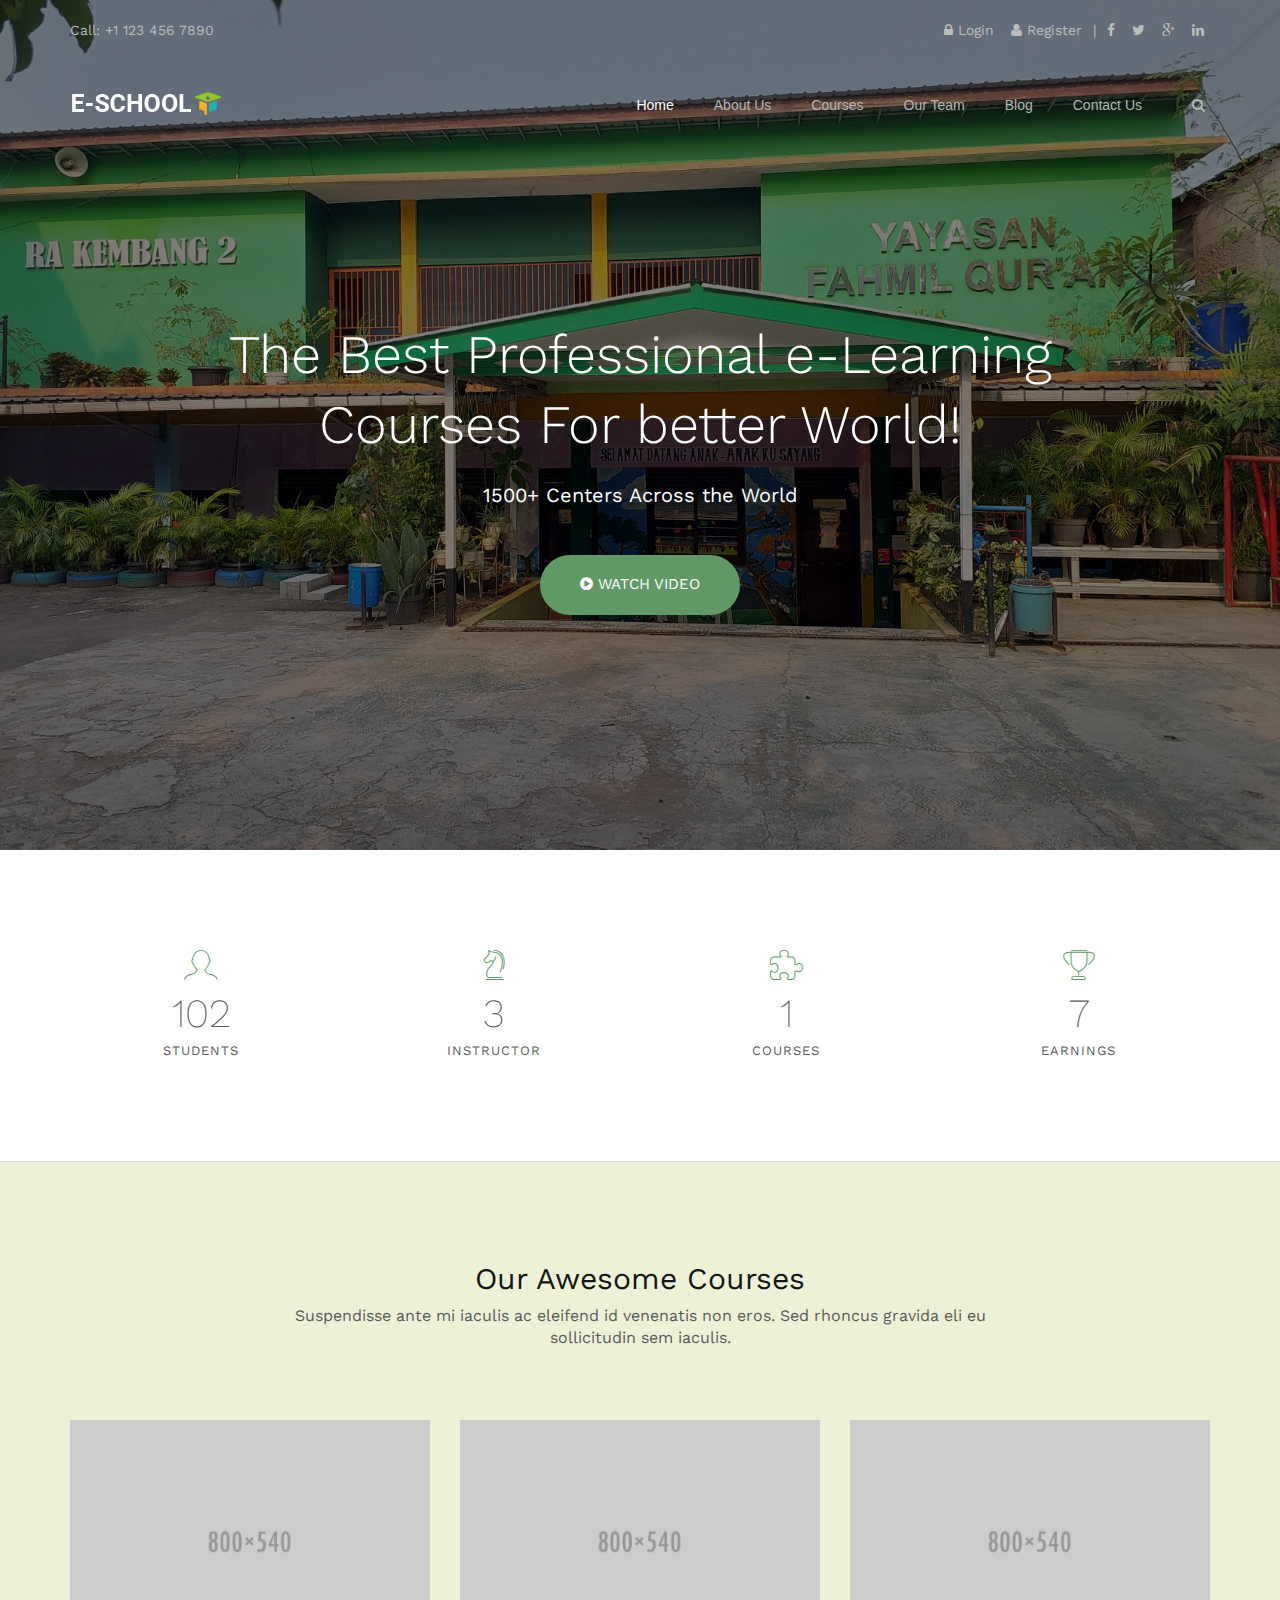
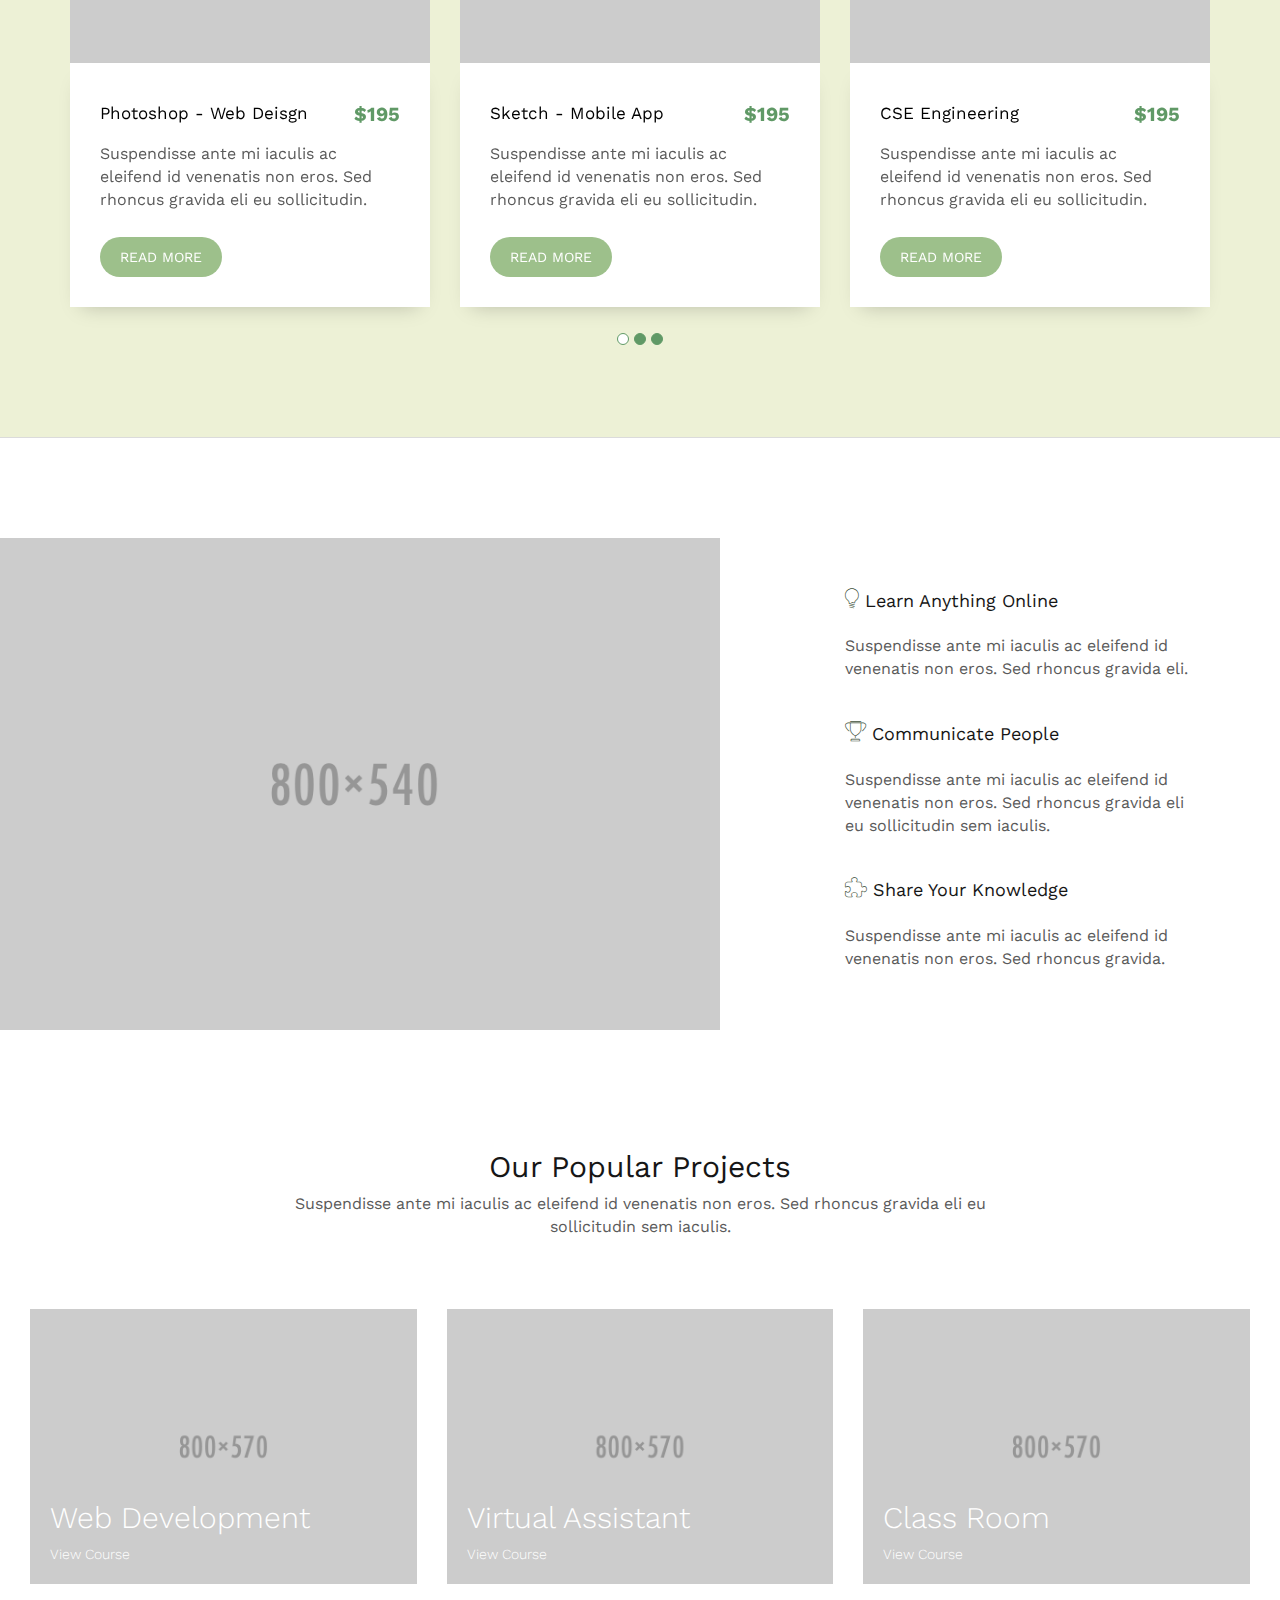
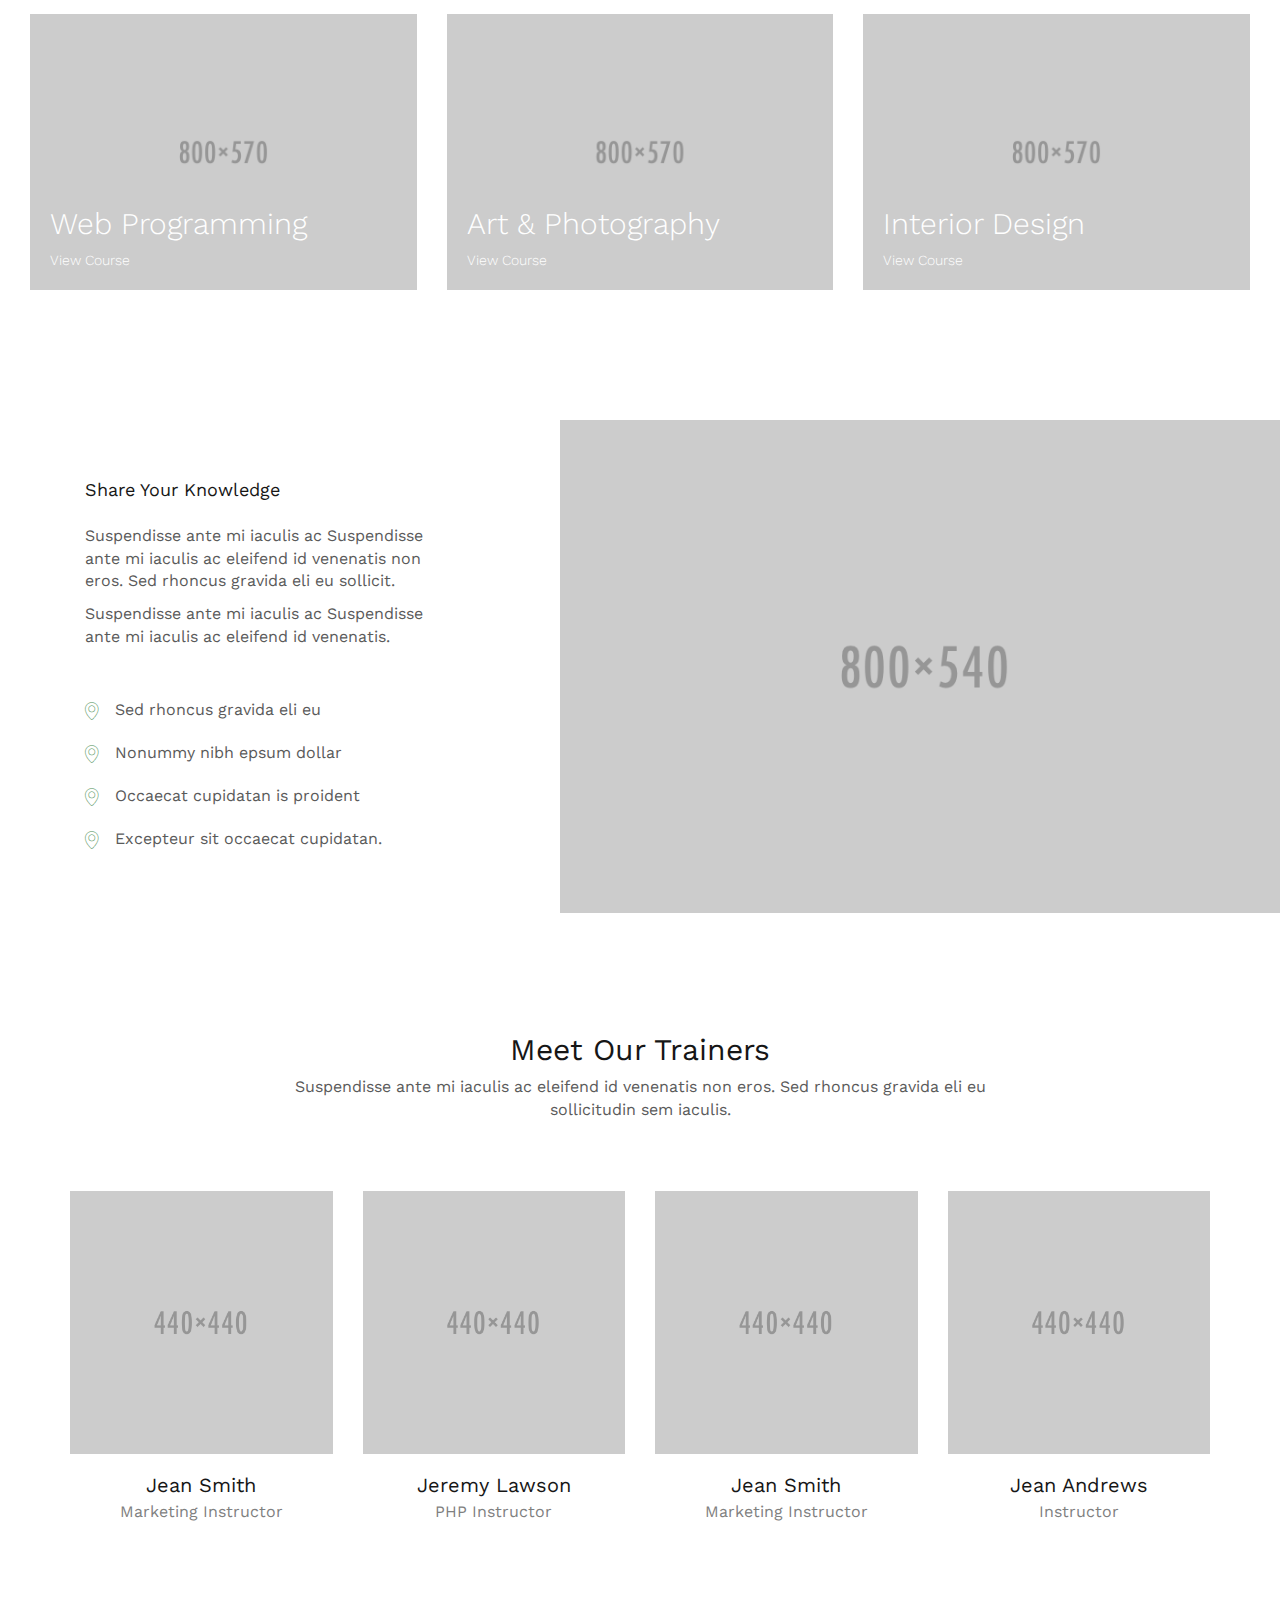
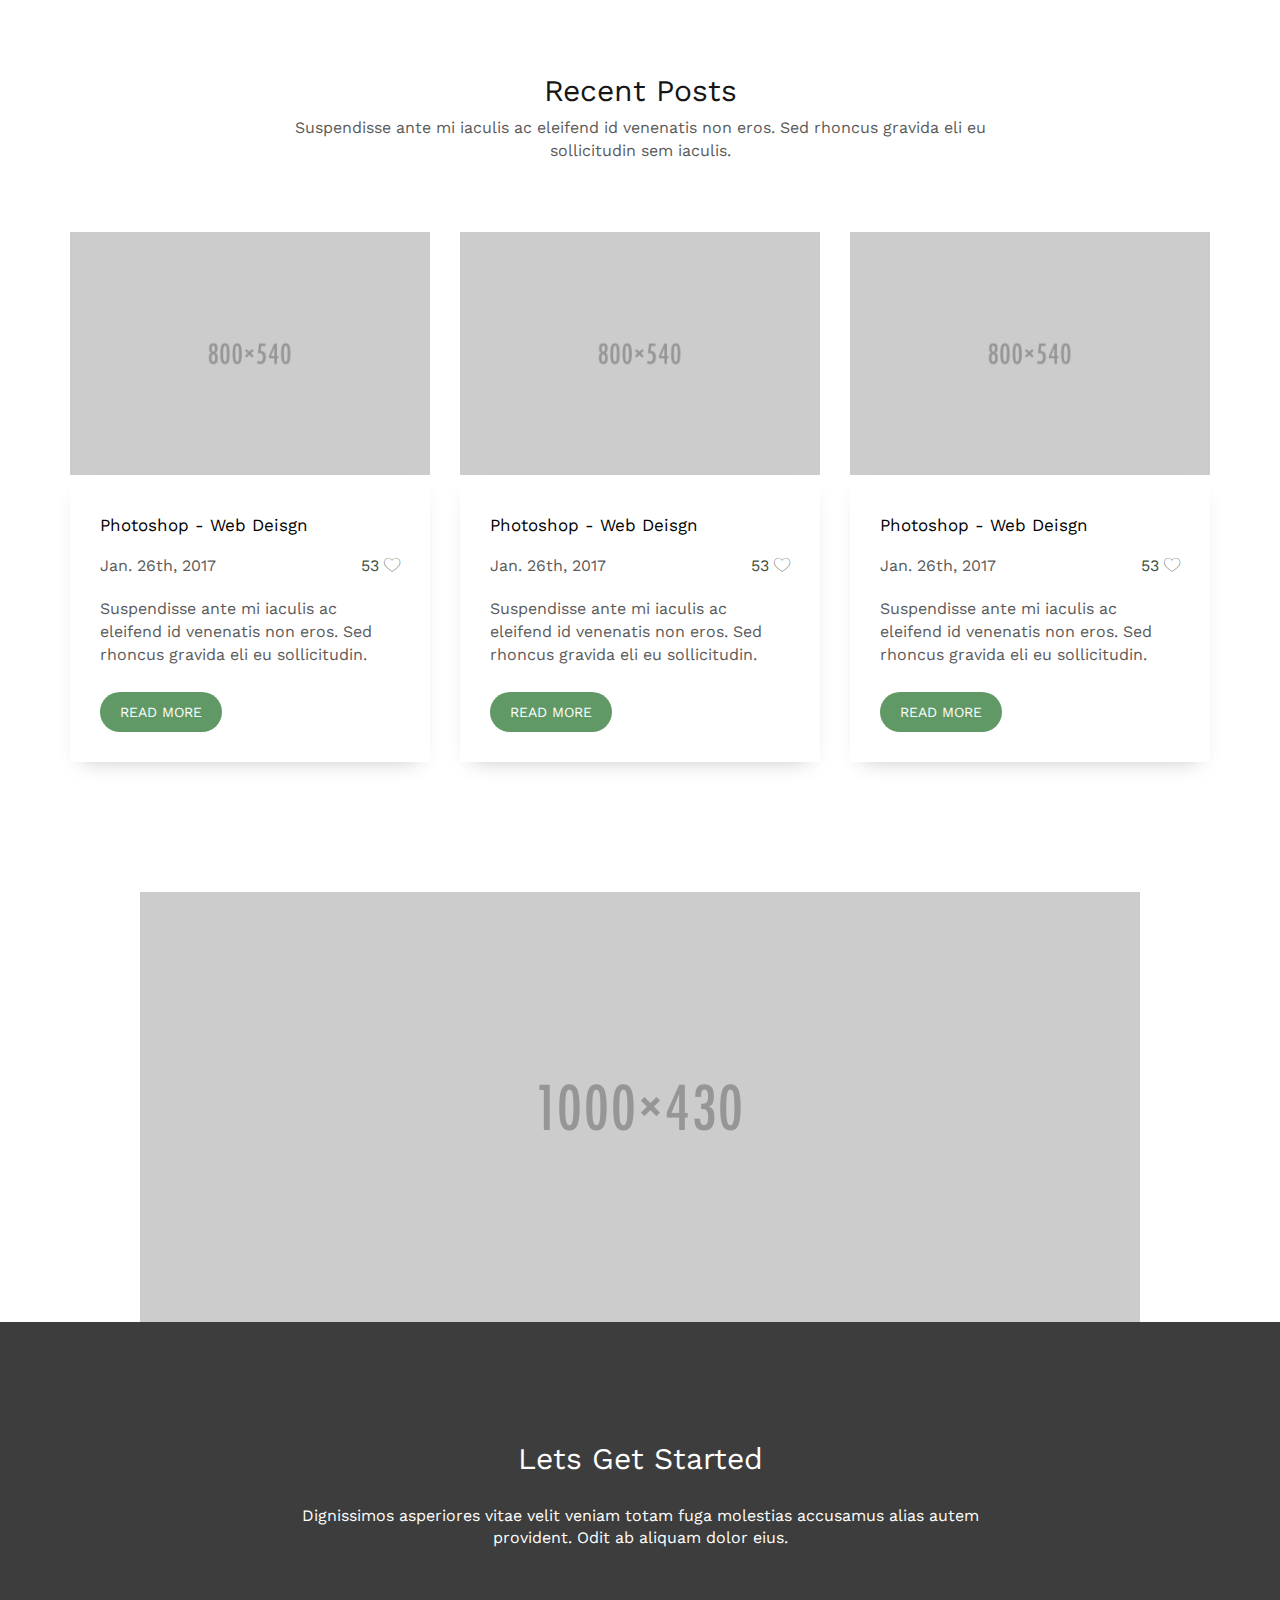
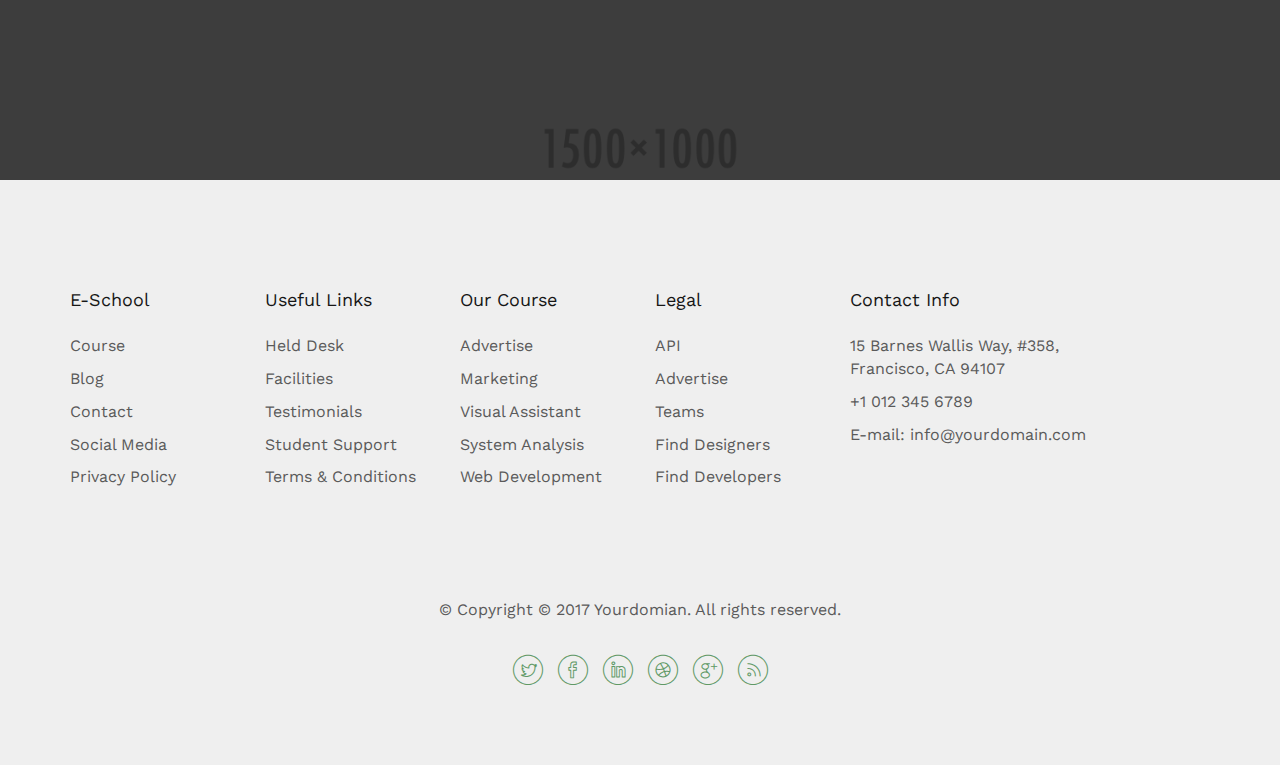
<file: template/index.html>
<!DOCTYPE html>
<html lang="en">
<head>
<meta charset="utf-8">
<meta http-equiv="X-UA-Compatible" content="IE=edge">
<meta name="viewport" content="width=device-width, initial-scale=1">
<!-- The above 3 meta tags *must* come first in the head; any other head content must come *after* these tags -->
<title>E-School - Professional Learning and Courses HTML5 Template</title>

<!-- Google Fonts -->
<link href="https://fonts.googleapis.com/css?family=Work+Sans:300,400,500,700,800" rel="stylesheet">

<!-- Bootstrap CSS -->
<link rel="stylesheet" href="css/bootstrap.min.css" type="text/css">

<!-- Template Styles -->
<link rel="stylesheet" href="css/style.css" type="text/css" />
<link rel="stylesheet" href="css/font-awesome/css/font-awesome.min.css">
<link rel="stylesheet" href="css/Simple-Line-Icons-Webfont/simple-line-icons.css"/>
<link rel="stylesheet" href="css/et-line-font/et-line-font.css">

<!-- Magnific Popup -->
<link rel="stylesheet" href="css/magnific-popup.css">

<!-- Responsive Devices Styles -->
<link rel="stylesheet" media="screen" href="css/responsive-leyouts.css" type="text/css" />

<!-- Mega Menu -->
<link rel="stylesheet" href="js/megamenu/stylesheets/screen.css">

<!-- Animations -->
<link href="js/animations/css/animations.min.css" rel="stylesheet" type="text/css" media="all" />
</head>
<body>
<div class="site-wrapper" style="position: relative;">
  <div class="temp-header">
    <div class="container">
      <div class="row">
        <div class="top-links">
          <div class="col-md-6 pull-left nodisplay">Call: +1 123 456 7890</div>
          <div class="col-md-6 pull-right text-right">
            <ul class="top-right-list">
              <li><a href="login.html"><i class="fa fa-lock"></i> Login</a></li>
              <li><a href="register.html"><i class="fa fa-user"></i> Register</a> | </li>
              <li><a href="#"><i class="fa fa-facebook"></i></a></li>
              <li><a href="#"><i class="fa fa-twitter"></i></a></li>
              <li><a href="#"><i class="fa fa-google-plus"></i></a></li>
              <li class="last"><a href="#"><i class="fa fa-linkedin"></i></a></li>
            </ul>
          </div>
        </div>
      </div>
    </div>
    <div class="clearfix"></div>
    <div class="header-section transparent style1 pin-style">
      <div class="container">
        <div class="mod-menu">
          <div class="row">
            <div class="col-sm-2"> <a href="index.html" title="" class="logo"> <img src="images/logo.png" alt=""> </a> </div>
            <div class="col-sm-10">
              <div class="main-nav">
                <ul class="nav navbar-nav top-nav">
                  <li class="search-parent"> <a href="javascript:void(0)" title=""><i aria-hidden="true" class="fa fa-search"></i></a>
                    <div class="search-box">
                      <div class="content">
                        <div class="form-control">
                          <input type="text" placeholder="Type to search" />
                          <a href="#" class="search-btn"><i aria-hidden="true" class="fa fa-search"></i></a> </div>
                        <a href="#" class="close-btn">x</a> </div>
                    </div>
                  </li>
                  <li class="visible-xs menu-icon"> <a href="javascript:void(0)" class="navbar-toggle collapsed" data-toggle="collapse" data-target="#menu" aria-expanded="false"> <i aria-hidden="true" class="fa fa-bars"></i> </a> </li>
                </ul>
                <div id="menu" class="collapse">
                  <ul class="nav navbar-nav">
                    <li class="active"><a href="index.html">Home</a></li>
                    <li><a href="about-us.html">About Us</a></li>
                    <li><a href="courses.html">Courses</a> <span class="arrow"></span>
                      <ul class="dm-align-2">
                        <li><a href="courses.html"><i class="fa fa-angle-right"></i> Grid View</a></li>
                        <li><a href="courses1.html"><i class="fa fa-angle-right"></i> List View</a></li>
                        <li><a href="courses2.html"><i class="fa fa-angle-right"></i> Single Course</a></li>
                      </ul>
                    </li>
                    <li><a href="our-team.html">Our Team</a></li>
                    <li><a href="blog.html">Blog</a> <span class="arrow"></span>
                      <ul class="dm-align-2">
                        <li><a href="blog.html"><i class="fa fa-angle-right"></i> Blog Standard</a></li>
                        <li><a href="blog1.html"><i class="fa fa-angle-right"></i> Blog 3 Columns</a></li>
                        <li><a href="blog2.html"><i class="fa fa-angle-right"></i> Blog Single Post</a></li>
                      </ul>
                    </li>
                    <li><a href="contact.php">Contact Us</a></li>
                  </ul>
                </div>
              </div>
            </div>
          </div>
        </div>
      </div>
      <!--end menu--> 
    </div>
    <!--end menu--> 
  </div>
  <div class="clearfix"></div>
  <div class="header-style1">
    <div class="overlay"></div>
    <div class="container">
      <div class="row">
        <div class="col-md-10 col-md-offset-1 text-center animate-in" data-anim-type="zoom-in" data-anim-delay="100">
          <div class="display-t">
            <div class="display-tc">
              <h1>The Best Professional e-Learning Courses For better World!</h1>
              <h2>1500+ Centers Across the World</h2>
              <p><a class="btn btn-primary btn-lg popup-vimeo btn-video" href="https://www.youtube.com/watch?v=05qZyoznfwk"><i class="fa fa-play-circle"></i> Watch Video</a></p>
            </div>
          </div>
        </div>
      </div>
    </div>
  </div>
  <!--end banner-->
  <div class="clearfix"></div>
  <div class="section-lg counters">
    <div class="container">
      <div class="row">
        <div class="col-md-3 col-sm-3 col-xs-6 m-bottom3">
          <div class="text-center"> <i class="count-icon icon-profile-male"></i> <span class="count-nos" id="target">25890</span>
            <p class="count-lable">Students</p>
          </div>
        </div>
        <div class="col-md-3 col-sm-3 col-xs-6 m-bottom3">
          <div class="text-center"> <i class="count-icon icon-strategy"></i> <span class="count-nos" id="target2">1560</span>
            <p class="count-lable">Instructor</p>
          </div>
        </div>
        <div class="col-md-3 col-sm-3 col-xs-6 m-bottom3">
          <div class="text-center"> <i class="count-icon icon-puzzle"></i> <span class="count-nos" id="target3">21350</span>
            <p class="count-lable">Courses</p>
          </div>
        </div>
        <div class="col-md-3 col-sm-3 col-xs-6 m-bottom3">
          <div class="text-center"> <i class="count-icon icon-trophy"></i> <span class="count-nos" id="target4">128560</span>
            <p class="count-lable">Earnings</p>
          </div>
        </div>
      </div>
    </div>
  </div>
  <!--end counters-->
  <div class="clearfix"></div>
  <div class="section-lg grey-bg m-bottom10">
    <div class="container">
      <div class="row">
        <div class="col-md-8 col-md-offset-2 sec-heading text-center">
          <h2>Our Awesome Courses</h2>
          <p>Suspendisse ante mi iaculis ac eleifend id venenatis non eros. Sed rhoncus gravida eli eu sollicitudin sem iaculis.</p>
        </div>
        <div id="carousel-example-generic" class="carousel slide" data-ride="carousel"> 
          <!-- Indicators -->
          <ol class="carousel-indicators">
            <li data-target="#carousel-example-generic" data-slide-to="0" class="active"></li>
            <li data-target="#carousel-example-generic" data-slide-to="1"></li>
            <li data-target="#carousel-example-generic" data-slide-to="2"></li>
          </ol>
          
          <!-- Wrapper for slides -->
          <div class="carousel-inner" role="listbox">
            <div class="item active">
              <div class="col-lg-4 col-md-4">
                <div class="cource-box"><a href="#"><img class="img-responsive" src="images/course-1.jpg" alt=""></a>
                  <div class="cource-text">
                    <h4><a href="#">Photoshop - Web Deisgn</a> <span>$195</span></h4>
                    <p>Suspendisse ante mi iaculis ac eleifend id venenatis non eros. Sed rhoncus gravida eli eu sollicitudin.</p>
                    <a href="#" class="btn btn-small">Read More</a> </div>
                </div>
              </div>
              <div class="col-lg-4 col-md-4">
                <div class="cource-box"><a href="#"><img class="img-responsive" src="images/course-2.jpg" alt=""></a>
                  <div class="cource-text">
                    <h4><a href="#">Sketch - Mobile App</a> <span>$195</span></h4>
                    <p>Suspendisse ante mi iaculis ac eleifend id venenatis non eros. Sed rhoncus gravida eli eu sollicitudin.</p>
                    <a href="#" class="btn btn-small">Read More</a> </div>
                </div>
              </div>
              <div class="col-lg-4 col-md-4">
                <div class="cource-box"><a href="#"><img class="img-responsive" src="images/course-3.jpg" alt=""></a>
                  <div class="cource-text">
                    <h4><a href="#">CSE Engineering</a> <span>$195</span></h4>
                    <p>Suspendisse ante mi iaculis ac eleifend id venenatis non eros. Sed rhoncus gravida eli eu sollicitudin.</p>
                    <a href="#" class="btn btn-small">Read More</a> </div>
                </div>
              </div>
            </div>
            <div class="item">
              <div class="col-lg-4 col-md-4">
                <div class="cource-box"><a href="#"><img class="img-responsive" src="images/course-1.jpg" alt=""></a>
                  <div class="cource-text">
                    <h4><a href="#">Photoshop - Web Deisgn</a> <span>$195</span></h4>
                    <p>Suspendisse ante mi iaculis ac eleifend id venenatis non eros. Sed rhoncus gravida eli eu sollicitudin.</p>
                    <a href="#" class="btn btn-small">Read More</a> </div>
                </div>
              </div>
              <div class="col-lg-4 col-md-4">
                <div class="cource-box"><a href="#"><img class="img-responsive" src="images/course-2.jpg" alt=""></a>
                  <div class="cource-text">
                    <h4><a href="#">Sketch - Mobile App</a> <span>$195</span></h4>
                    <p>Suspendisse ante mi iaculis ac eleifend id venenatis non eros. Sed rhoncus gravida eli eu sollicitudin.</p>
                    <a href="#" class="btn btn-small">Read More</a> </div>
                </div>
              </div>
              <div class="col-lg-4 col-md-4">
                <div class="cource-box"><a href="#"><img class="img-responsive" src="images/course-3.jpg" alt=""></a>
                  <div class="cource-text">
                    <h4><a href="#">CSE Engineering</a> <span>$195</span></h4>
                    <p>Suspendisse ante mi iaculis ac eleifend id venenatis non eros. Sed rhoncus gravida eli eu sollicitudin.</p>
                    <a href="#" class="btn btn-small">Read More</a> </div>
                </div>
              </div>
            </div>
            <div class="item">
              <div class="col-lg-4 col-md-4">
                <div class="cource-box"><a href="#"><img class="img-responsive" src="images/course-1.jpg" alt=""></a>
                  <div class="cource-text">
                    <h4><a href="#">Photoshop - Web Deisgn</a> <span>$195</span></h4>
                    <p>Suspendisse ante mi iaculis ac eleifend id venenatis non eros. Sed rhoncus gravida eli eu sollicitudin.</p>
                    <a href="#" class="btn btn-small">Read More</a> </div>
                </div>
              </div>
              <div class="col-lg-4 col-md-4">
                <div class="cource-box"><a href="#"><img class="img-responsive" src="images/course-2.jpg" alt=""></a>
                  <div class="cource-text">
                    <h4><a href="#">Sketch - Mobile App</a> <span>$195</span></h4>
                    <p>Suspendisse ante mi iaculis ac eleifend id venenatis non eros. Sed rhoncus gravida eli eu sollicitudin.</p>
                    <a href="#" class="btn btn-small">Read More</a> </div>
                </div>
              </div>
              <div class="col-lg-4 col-md-4">
                <div class="cource-box"><a href="#"><img class="img-responsive" src="images/course-3.jpg" alt=""></a>
                  <div class="cource-text">
                    <h4><a href="#">CSE Engineering</a> <span>$195</span></h4>
                    <p>Suspendisse ante mi iaculis ac eleifend id venenatis non eros. Sed rhoncus gravida eli eu sollicitudin.</p>
                    <a href="#" class="btn btn-small">Read More</a> </div>
                </div>
              </div>
            </div>
          </div>
        </div>
      </div>
    </div>
  </div>
  <!--end Courses-->
  <div class="clearfix"></div>
  <div class="section-lg m-bottom10">
    <div class="container">
      <div class="col-md-8 col-md-pull-1"><img class="img-responsive" src="images/course-4.jpg" alt="course"></div>
      <div class="col-md-4">
        <div class="m-top5">
          <div class="fea-info">
            <h4><i class="icon-lightbulb"></i> Learn Anything Online</h4>
            <p>Suspendisse ante mi iaculis ac eleifend id venenatis non eros. Sed rhoncus gravida eli.</p>
          </div>
          <div class="fea-info">
            <h4><i class="icon-trophy"></i> Communicate People</h4>
            <p>Suspendisse ante mi iaculis ac eleifend id venenatis non eros. Sed rhoncus gravida eli eu sollicitudin sem iaculis.</p>
          </div>
          <div class="fea-info">
            <h4><i class="icon-puzzle"></i> Share Your Knowledge</h4>
            <p>Suspendisse ante mi iaculis ac eleifend id venenatis non eros. Sed rhoncus gravida.</p>
          </div>
        </div>
      </div>
    </div>
  </div>
  <!--end features-->
  <div class="clearfix"></div>
  <div class="section-lg m-bottom10">
    <div class="container">
      <div class="col-md-8 col-md-offset-2 sec-heading text-center">
        <h2>Our Popular Projects</h2>
        <p>Suspendisse ante mi iaculis ac eleifend id venenatis non eros. Sed rhoncus gravida eli eu sollicitudin sem iaculis.</p>
      </div>
    </div>
    <div class="container-fluid">
      <div class="col-md-4 col-sm-6 projects"><a href="#"><img src="images/project-1.jpg" alt="" class="img-responsive">
        <h3>Web Development</h3>
        <span>View Course</span> </a> </div>
      <div class="col-md-4 col-sm-6 projects"><a href="#"><img src="images/project-2.jpg" alt="" class="img-responsive">
        <h3>Virtual Assistant</h3>
        <span>View Course</span> </a> </div>
      <div class="col-md-4 col-sm-6 projects"><a href="#"><img src="images/project-3.jpg" alt="" class="img-responsive">
        <h3>Class Room</h3>
        <span>View Course</span> </a> </div>
      <div class="col-md-4 col-sm-6 projects"><a href="#"><img src="images/project-4.jpg" alt="" class="img-responsive">
        <h3>Web Programming</h3>
        <span>View Course</span> </a> </div>
      <div class="col-md-4 col-sm-6 projects"><a href="#"><img src="images/project-5.jpg" alt="" class="img-responsive">
        <h3>Art &amp; Photography</h3>
        <span>View Course</span> </a> </div>
      <div class="col-md-4 col-sm-6 projects"><a href="#"><img src="images/project-6.jpg" alt="" class="img-responsive">
        <h3>Interior Design</h3>
        <span>View Course</span> </a> </div>
    </div>
  </div>
  <!--end projects-->
  <div class="clearfix"></div>
  <div class="section-lg m-bottom10">
    <div class="container">
      <div class="col-md-8 col-md-push-5"><img class="img-responsive" src="images/course-2.jpg" alt="course"></div>
      <div class="col-md-4 col-md-pull-8">
        <div class="m-top6">
          <div class="fea-info">
            <h4>Share Your Knowledge</h4>
            <p>Suspendisse ante mi iaculis ac Suspendisse ante mi iaculis ac eleifend id venenatis non eros. Sed rhoncus gravida eli eu sollicit.</p>
            <p>Suspendisse ante mi iaculis ac Suspendisse ante mi iaculis ac eleifend id venenatis.</p>
          </div>
          <ul class="list-nav">
            <li><i class="icon-map-pin"></i>Sed rhoncus gravida eli eu</li>
            <li><i class="icon-map-pin"></i>Nonummy nibh epsum dollar</li>
            <li><i class="icon-map-pin"></i>Occaecat cupidatan is proident</li>
            <li><i class="icon-map-pin"></i>Excepteur sit occaecat cupidatan.</li>
          </ul>
        </div>
      </div>
    </div>
  </div>
  <!--end features-->
  <div class="clearfix"></div>
  <div class="section-lg m-bottom10">
    <div class="container">
      <div class="row">
        <div class="col-md-8 col-md-offset-2 sec-heading text-center">
          <h2>Meet Our Trainers</h2>
          <p>Suspendisse ante mi iaculis ac eleifend id venenatis non eros. Sed rhoncus gravida eli eu sollicitudin sem iaculis.</p>
        </div>
      </div>
      <div class="row animate-box" style="border-bottom:0;">
        <div class="col-md-3 col-sm-3 text-center">
          <div class="staff"> <img src="images/trainer-1.jpg" alt="trainer" class="img-responsive">
            <h3>Jean Smith</h3>
            <strong class="role">Marketing Instructor</strong> </div>
        </div>
        <div class="col-md-3 col-sm-3 text-center">
          <div class="staff"> <img src="images/trainer-2.jpg" alt="trainer" class="img-responsive">
            <h3>Jeremy Lawson</h3>
            <strong class="role">PHP Instructor</strong> </div>
        </div>
        <div class="col-md-3 col-sm-3 text-center">
          <div class="staff"> <img src="images/trainer-3.jpg" alt="trainer" class="img-responsive">
            <h3>Jean Smith</h3>
            <strong class="role">Marketing Instructor</strong> </div>
        </div>
        <div class="col-md-3 col-sm-3 text-center">
          <div class="staff"> <img src="images/trainer-4.jpg" alt="trainer" class="img-responsive">
            <h3>Jean Andrews</h3>
            <strong class="role">Instructor</strong> </div>
        </div>
      </div>
    </div>
  </div>
  <!--end team-->
  <div class="clearfix"></div>
  <div class="section-lg m-bottom10">
    <div class="container">
      <div class="row">
        <div class="col-md-8 col-md-offset-2 sec-heading text-center">
          <h2>Recent Posts</h2>
          <p>Suspendisse ante mi iaculis ac eleifend id venenatis non eros. Sed rhoncus gravida eli eu sollicitudin sem iaculis.</p>
        </div>
        <div class="col-lg-4 col-md-4">
          <div class="cource-box"><a href="#"><img class="img-responsive" src="images/course-1.jpg" alt=""></a>
            <div class="cource-text">
              <h4><a href="#">Photoshop - Web Deisgn</a></h4>
              <span class="posted-on">Jan. 26th, 2017</span> <span class="comment"><a href="">53 <i class="icon-heart"></i></a></span>
              <p>Suspendisse ante mi iaculis ac eleifend id venenatis non eros. Sed rhoncus gravida eli eu sollicitudin.</p>
              <a href="#" class="btn btn-orange">Read More</a> </div>
          </div>
        </div>
        <div class="col-lg-4 col-md-4">
          <div class="cource-box"><a href="#"><img class="img-responsive" src="images/course-4.jpg" alt=""></a>
            <div class="cource-text">
              <h4><a href="#">Photoshop - Web Deisgn</a></h4>
              <span class="posted-on">Jan. 26th, 2017</span> <span class="comment"><a href="">53 <i class="icon-heart"></i></a></span>
              <p>Suspendisse ante mi iaculis ac eleifend id venenatis non eros. Sed rhoncus gravida eli eu sollicitudin.</p>
              <a href="#" class="btn btn-orange">Read More</a> </div>
          </div>
        </div>
        <div class="col-lg-4 col-md-4">
          <div class="cource-box"><a href="#"><img class="img-responsive" src="images/course-3.jpg" alt=""></a>
            <div class="cource-text">
              <h4><a href="#">Photoshop - Web Deisgn</a></h4>
              <span class="posted-on">Jan. 26th, 2017</span> <span class="comment"><a href="">53 <i class="icon-heart"></i></a></span>
              <p>Suspendisse ante mi iaculis ac eleifend id venenatis non eros. Sed rhoncus gravida eli eu sollicitudin.</p>
              <a href="#" class="btn btn-orange">Read More</a> </div>
          </div>
        </div>
      </div>
    </div>
  </div>
  <!--end blog-->
  <div class="clearfix"></div>
  <div class="section-lg">
    <div class="container">
      <div class="row"> <img class="img-responsive m-auto" src="images/studet-group.jpg" alt=""> </div>
    </div>
  </div>
  <!--end image-->
  <div class="clearfix"></div>
  <div class="bg-parallax">
    <div class="overlay"></div>
    <div class="container">
      <div class="row">
        <div class="col-md-8 col-md-offset-2 text-center">
          <h2 class="m-bottom3 font-white">Lets Get Started</h2>
          <p  class="m-bottom6 font-white">Dignissimos asperiores vitae velit veniam totam fuga molestias accusamus alias autem provident. Odit ab aliquam dolor eius.</p>
        </div>
      </div>
      <div class="row animate-in" data-anim-type="fade-in-up" data-anim-delay="100">
        <div class="col-md-8 col-md-offset-2 text-center">
          <p><a href="#" class="btn btn-primary btn-lg">Create A Free Course</a></p>
        </div>
      </div>
    </div>
  </div>
  <!--end message-->
  <div class="clearfix"></div>
  <footer id="footer">
    <div class="container">
      <div class="row row-pb-md">
        <div class="col-md-2 col-sm-4 footer-widget">
          <h4>E-School</h4>
          <ul class="footer-links">
            <li><a href="#">Course</a></li>
            <li><a href="#">Blog</a></li>
            <li><a href="#">Contact</a></li>
            <li><a href="#">Social Media</a></li>
            <li><a href="#">Privacy Policy</a></li>
          </ul>
        </div>
        <div class="col-md-2 col-sm-4 footer-widget">
          <h4>Useful Links</h4>
          <ul class="footer-links">
            <li><a href="#">Held Desk</a></li>
            <li><a href="#">Facilities</a></li>
            <li><a href="#">Testimonials</a></li>
            <li><a href="#">Student Support</a></li>
            <li><a href="#">Terms &amp; Conditions</a></li>
          </ul>
        </div>
        <div class="col-md-2 col-sm-4 footer-widget">
          <h4>Our Course</h4>
          <ul class="footer-links">
            <li><a href="#">Advertise</a></li>
            <li><a href="#">Marketing</a></li>
            <li><a href="#">Visual Assistant</a></li>
            <li><a href="#">System Analysis</a></li>
            <li><a href="#">Web Development</a></li>
          </ul>
        </div>
        <div class="col-md-2 col-sm-4 footer-widget">
          <h4>Legal</h4>
          <ul class="footer-links">
            <li><a href="#">API</a></li>
            <li><a href="#">Advertise</a></li>
            <li><a href="#">Teams</a></li>
            <li><a href="#">Find Designers</a></li>
            <li><a href="#">Find Developers</a></li>
          </ul>
        </div>
        <div class="col-md-3 col-sm-4 footer-widget">
          <h4>Contact Info</h4>
          <p>15 Barnes Wallis Way, #358, Francisco, CA 94107</p>
          <p>+1 012 345 6789</p>
          <p>E-mail: <a href="mailto:info@yourdomain.com">info@yourdomain.com</a></p>
        </div>
      </div>
      <div class="row copyright">
        <div class="col-md-12 text-center">
          <p>&copy; Copyright © 2017 Yourdomian. All rights reserved.</p>
          <ul class="social-icons">
            <li><a href="#"><i class="icon-twitter"></i></a></li>
            <li><a href="#"><i class="icon-facebook"></i></a></li>
            <li><a href="#"><i class="icon-linkedin"></i></a></li>
            <li><a href="#"><i class="icon-dribbble"></i></a></li>
            <li><a href="#"><i class="icon-googleplus"></i></a></li>
            <li><a href="#"><i class="icon-rss"></i></a></li>
          </ul>
        </div>
      </div>
    </div>
  </footer>
  <!--end footer-->
  <div class="clearfix"></div>
</div>
<!-- end site wrapper--> 

<a href="#" class="scrollup"></a> 
<!-- end scroll to top of the page--> 

<!-- jQuery first, then Tether, then Bootstrap JS. --> 
<script src="js/jquery.js"></script> 
<script src="js/bootstrap.min.js"></script> 

<!-- Mega Menu --> 
<script src="js/megamenu/js/main.js"></script> 
<script src="js/megamenu/js/onepage.js"></script> 

<!-- Magnific Popup --> 
<script src="js/jquery.magnific-popup.min.js"></script> 
<script src="js/magnific-popup-options.js"></script> 

<!-- Counters --> 
<script src="js/aninum/jquery.animateNumber.min.js"></script> 

<!-- Animations --> 
<script src="js/animations/animations.min.js" type="text/javascript"></script> 
<script src="js/animations/appear.min.js" type="text/javascript"></script> 

<!-- Scroll Up --> 
<script src="js/scrolltotop/totop.js" type="text/javascript"></script>
</body>
</html>
</file>
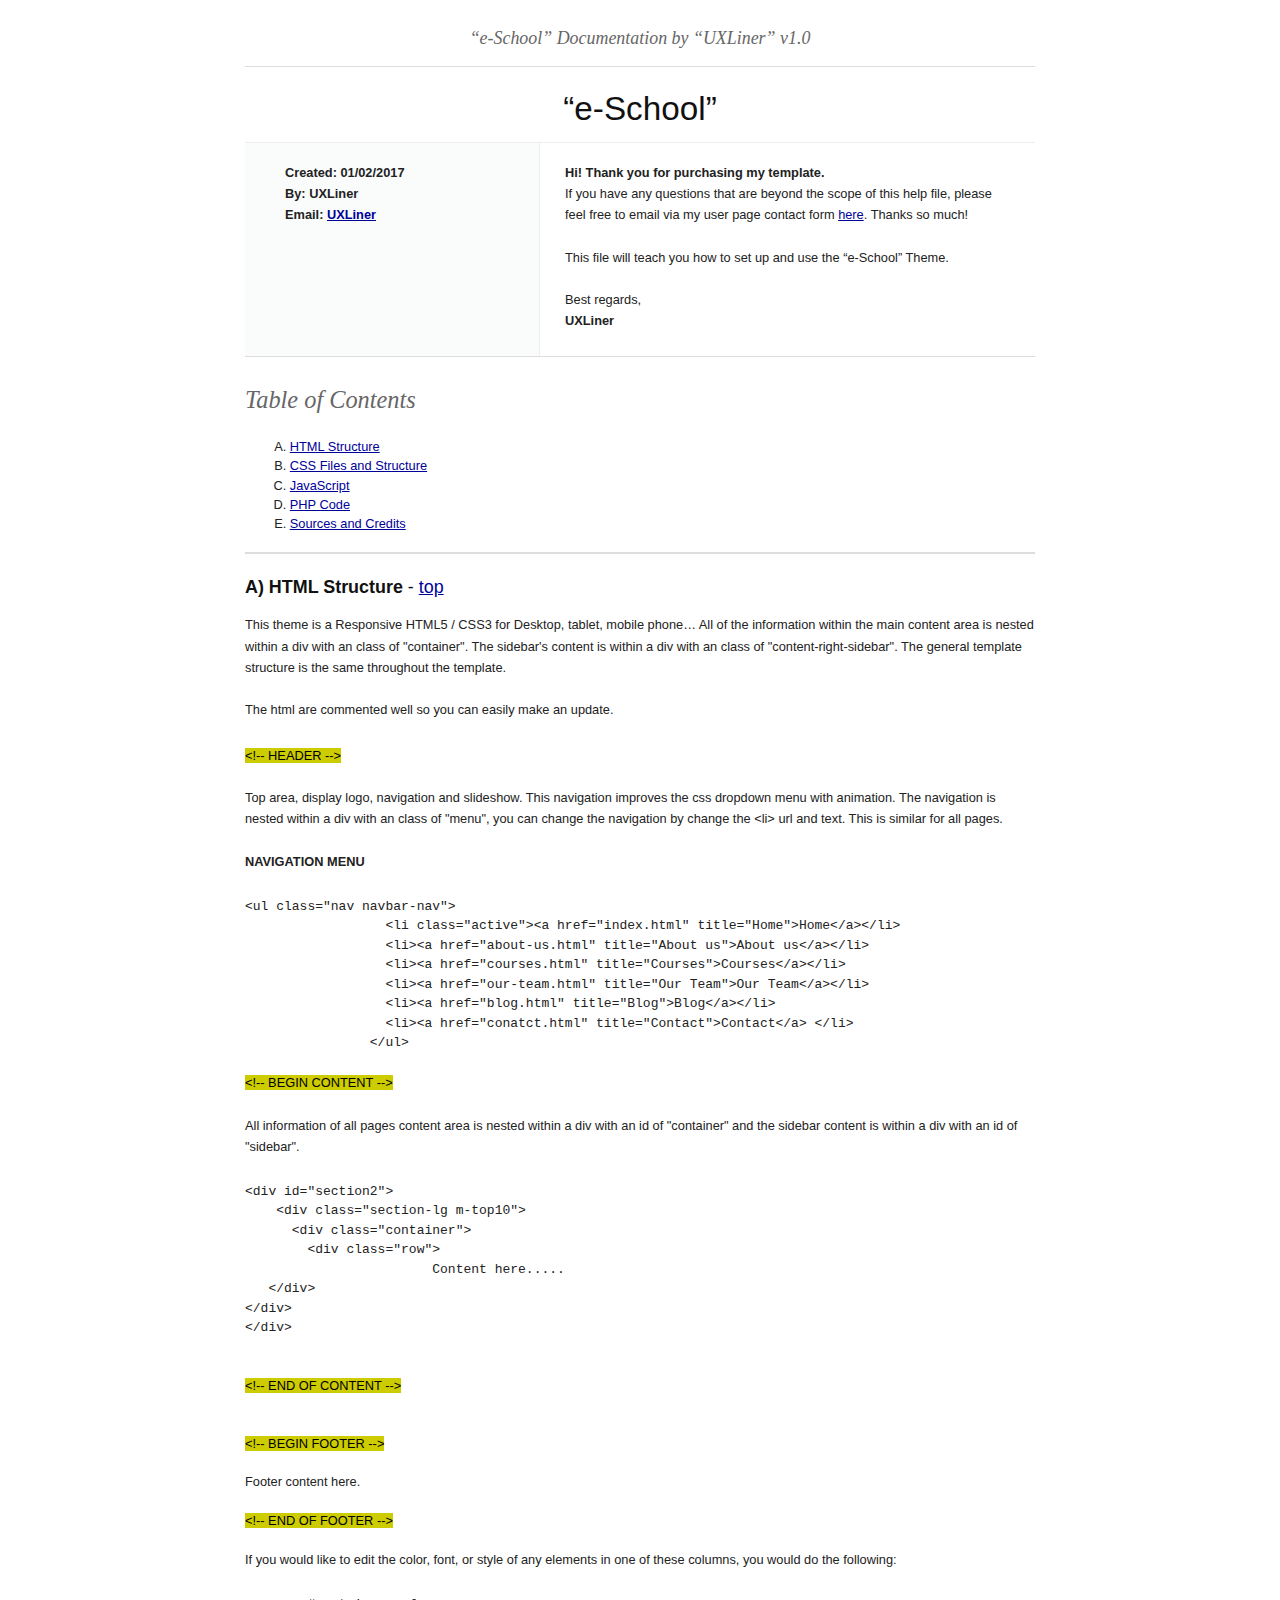
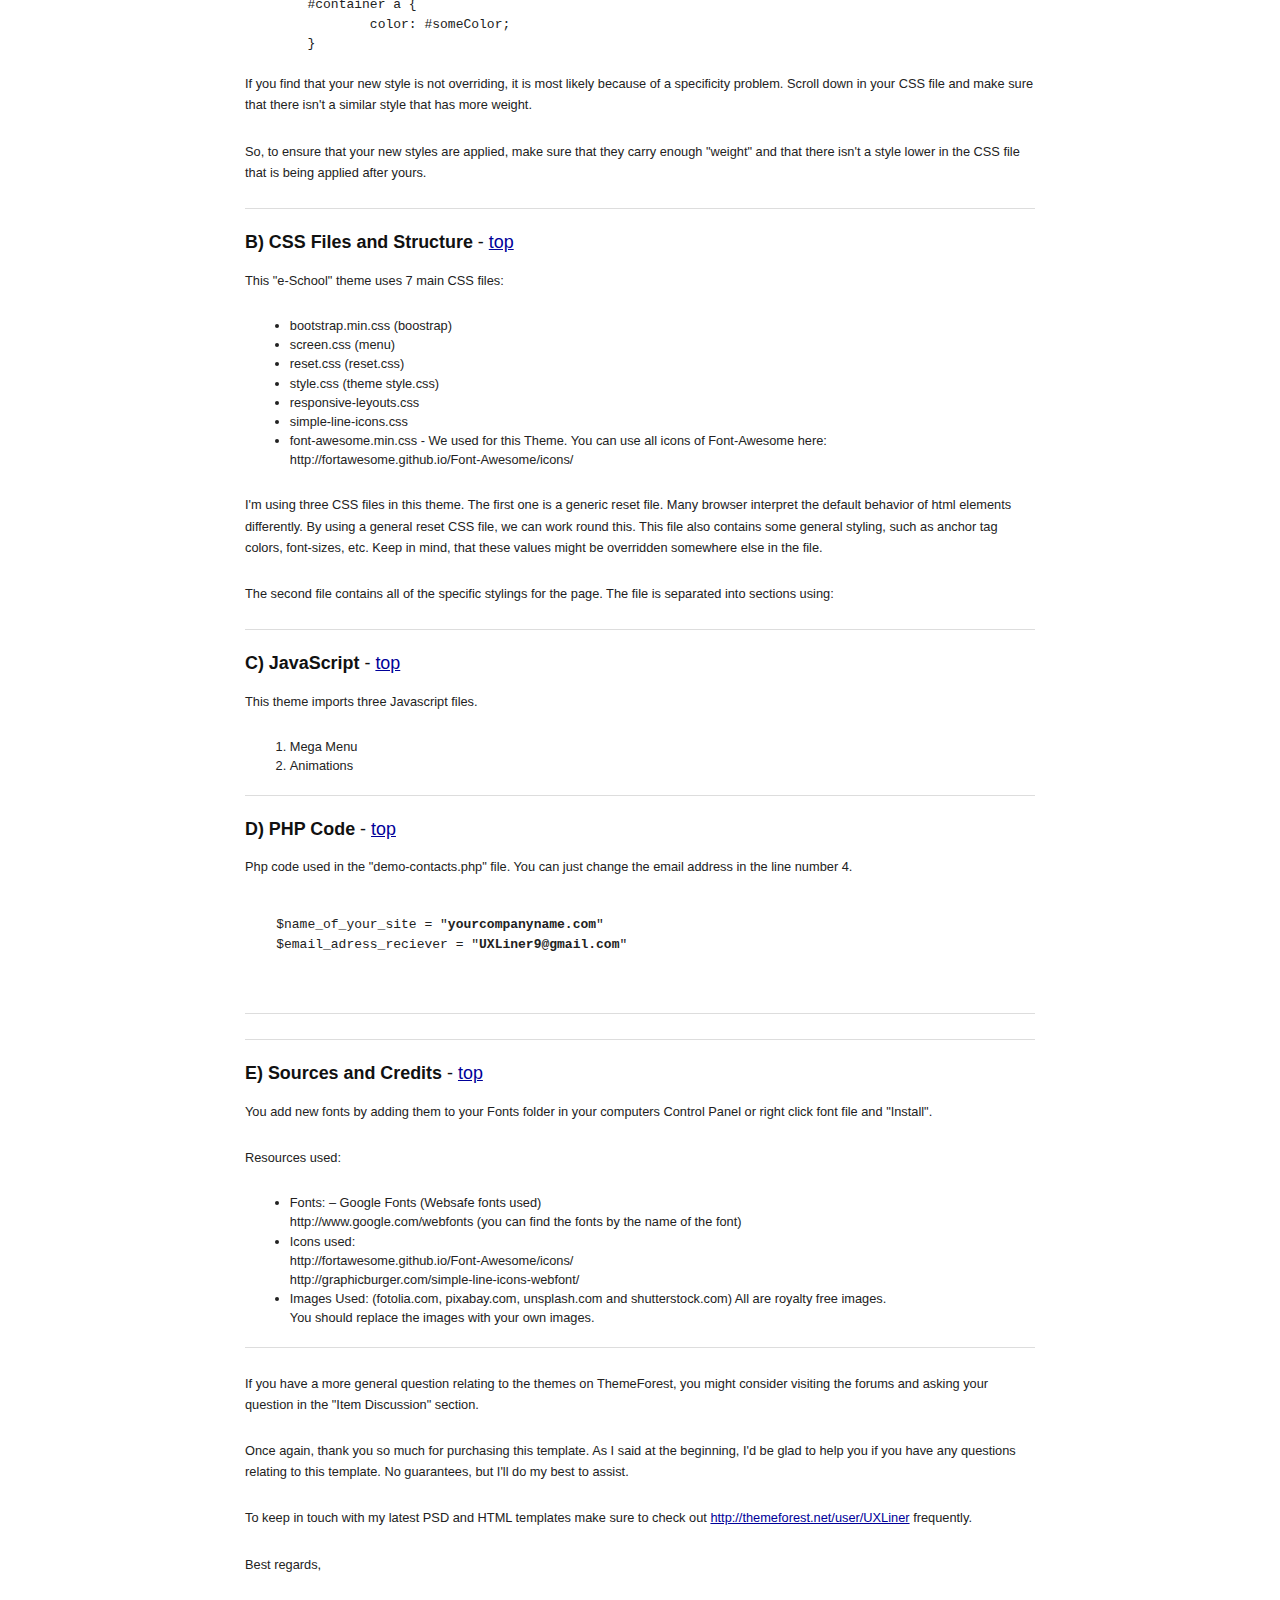
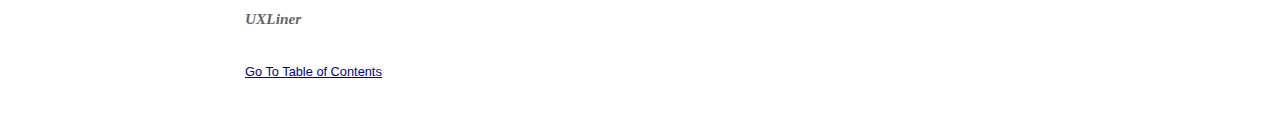
<file: guide/help-documentation/index.html>
<!DOCTYPE HTML PUBLIC "-//W3C//DTD HTML 4.01//EN" "http://www.w3.org/TR/html4/strict.dtd">
<head lang="en">
	<meta http-equiv="content-type" content="text/html;charset=utf-8">
	<title>Template Documentation Template</title>
	<!-- Framework CSS -->
	<link rel="stylesheet" href="assets/blueprint-css/screen.css" type="text/css" media="screen, projection">
	<link rel="stylesheet" href="assets/blueprint-css/print.css" type="text/css" media="print">
	<!--[if lt IE 8]><link rel="stylesheet" href="assets/blueprint-css/ie.css" type="text/css" media="screen, projection"><![endif]-->
	<link rel="stylesheet" href="assets/blueprint-css/plugins/fancy-type/screen.css" type="text/css" media="screen, projection">
	<style type="text/css" media="screen">
		p, table, hr, .box { margin-bottom:25px; }
		.box p { margin-bottom:10px; }
	</style>
</head>


<body>
	<div class="container">
	
		<h3 class="center alt">&ldquo;e-School&rdquo; Documentation by &ldquo;UXLiner&rdquo; v1.0</h3>
		
		<hr>
		
		<h1 class="center">&ldquo;e-School&rdquo;</h1>
		
		<div class="borderTop">
			<div class="span-6 colborder info prepend-1">
				<p class="prepend-top">
					<strong>
					Created: 01/02/2017<br>
					By: UXLiner<br>
					Email: <a href="mailto:uxliner9@gmail.com">UXLiner</a>
					<br>
					<br><br><br><br><br>
					</strong>
				</p>
			</div><!-- end div .span-6 -->		
	
			<div class="span-12 last">
				<p class="prepend-top append-0"><strong>Hi! Thank you for purchasing my template.</strong><br>
If you have any questions that are beyond the scope of this help file, please feel free to email via my user page contact form <a href="http://themeforest.net/user/UXLiner">here</a>. Thanks so much!<br><br>
This file will teach you how to set up and use the “<span class="center">e-School</span>” Theme. <br><br>

Best regards,<br>
<strong>UXLiner</strong></p>
		  </div>
		</div><!-- end div .borderTop -->
		
		<hr>
		
		<h2 id="toc" class="alt">Table of Contents</h2>
		<ol class="alpha">
			<li><a href="#htmlStructure">HTML Structure</a></li>
			<li><a href="#cssFiles">CSS Files and Structure</a></li>
			<li><a href="#javascript">JavaScript</a></li>
            <li><a href="#phpcode">PHP Code</a></li>
			<li><a href="#credits">Sources and Credits</a></li>
		</ol>
		
		<hr>
		
		<h3 id="htmlStructure"><strong>A) HTML Structure</strong> - <a href="#toc">top</a></h3>
		<p>This theme is a Responsive HTML5 / CSS3 for Desktop, tablet, mobile phone…
		All of the information within the main content area is nested within a div with an class of "container". 
		The sidebar's content is within a div with an class of "content-right-sidebar". 
		The general template structure is the same throughout the template. 
		<br><br>
		The html are commented well so you can easily make an update.</p>
		
		
		<p>
		<span class="added">&lt;!-- HEADER --&gt;</span><br><br>
		
		<span class="style1">Top area, display logo, navigation and slideshow. This navigation improves the css dropdown menu with animation. The navigation is nested within a div with an class of "menu", you can change the navigation by change the &lt;li&gt; url and text. This is similar for all pages. <br>
		   <br>
		  
		  <strong>NAVIGATION MENU</strong><br>
</span>
<pre >&lt;ul class=&quot;nav navbar-nav&quot;&gt;<br>                  &lt;li class=&quot;active&quot;&gt;&lt;a href=&quot;index.html&quot; title=&quot;Home&quot;&gt;Home&lt;/a&gt;&lt;/li&gt;<br>                  &lt;li&gt;&lt;a href=&quot;about-us.html&quot; title=&quot;About us&quot;&gt;About us&lt;/a&gt;&lt;/li&gt;<br>                  &lt;li&gt;&lt;a href=&quot;courses.html&quot; title=&quot;Courses&quot;&gt;Courses&lt;/a&gt;&lt;/li&gt;<br>                  &lt;li&gt;&lt;a href=&quot;our-team.html&quot; title=&quot;Our Team&quot;&gt;Our Team&lt;/a&gt;&lt;/li&gt;<br>                  &lt;li&gt;&lt;a href=&quot;blog.html&quot; title=&quot;Blog&quot;&gt;Blog&lt;/a&gt;&lt;/li&gt;<br>                  &lt;li&gt;&lt;a href=&quot;conatct.html&quot; title=&quot;Contact&quot;&gt;Contact&lt;/a&gt; &lt;/li&gt;<br>                &lt;/ul&gt;</pre>

      <p><span class="added">&lt;!-- BEGIN CONTENT --&gt;</span><br>
        <br>
        <span class="style1">      All information of all pages content area is nested within a div with an id of "container" and the sidebar content is within a div with an id of "sidebar". <br>
          
      </span></p>
      <span class="style1">
      <pre >&lt;div id=&quot;section2&quot;&gt;<br>    &lt;div class=&quot;section-lg m-top10&quot;&gt;<br>      &lt;div class=&quot;container&quot;&gt;<br>        &lt;div class=&quot;row&quot;&gt;
			Content here.....<br>   &lt;/div&gt;<br>&lt;/div&gt;<br>&lt;/div&gt;</pre>      
      
      <br>
      </span><span class="added">&lt;!-- END OF  CONTENT --&gt;</span><br>
      <br>

      <br>

      <span class="added">&lt;!-- BEGIN FOOTER --&gt;</span><br>

      <br>
      <span class="style1">Footer content here. </span><br>
      <br>
      <span class="added">&lt;!-- END OF FOOTER --&gt;</span><br><br>
	  
		
		
		<p>If you would like to edit the color, font, or style of any elements in one of these columns, you would do the following:</p>

<pre>	#container a {
		color: #someColor;
	} 
</pre>

		<p>If you find that your new style is not overriding, it is most likely because of a specificity problem. Scroll down in your CSS file and make sure that there isn't a similar style that has more weight.</p>


		<p>So, to ensure that your new styles are applied, make sure that they carry enough "weight" and that there isn't a style lower in the CSS file that is being applied after yours.</p> 

		<hr>

		<h3 id="cssFiles"><strong>B) CSS Files and Structure</strong> - <a href="#toc">top</a></h3>
		
		<p>This "e-School" theme uses 7 main CSS files:
		
	  <ul>
		<li>bootstrap.min.css (boostrap)</li>
        <li>screen.css (menu)</li>
		<li>reset.css (reset.css)</li>
        <li>style.css (theme style.css)</li>
        <li>responsive-leyouts.css</li>
        <li>simple-line-icons.css</li>
        <li>font-awesome.min.css - We used for this Theme. You can use all icons of Font-Awesome here: http://fortawesome.github.io/Font-Awesome/icons/</li>
		</ul>
		
		</p>

		<p>I'm using three CSS files in this theme. The first one is a generic reset file. Many browser interpret the default behavior of html elements differently. By using a general reset CSS file, we can work round this. This file also contains some general styling, such as anchor tag colors, font-sizes, etc. Keep in mind, that these values might be overridden somewhere else in the file.</p> 
        
       <p>The second file contains all of the specific stylings for the page. The file is separated into sections using:	   </p>
       <hr>
		
		<h3 id="javascript"><strong>C) JavaScript</strong> - <a href="#toc">top</a></h3>
		
		<p>This theme imports three Javascript files.</p>
		<ol>
			<li>Mega Menu</li>
            <li>Animations<br>
		  </li>
		</ol>
        
<hr>
		
		<h3 id="phpcode"><strong>D) PHP Code</strong> - <a href="#toc">top</a></h3>
        
        Php code used in the "demo-contacts.php" file. You can just change the email address in the line number 4.
        
    <pre>
    
    $name_of_your_site = &quot;<strong>yourcompanyname.com</strong>&quot;
    $email_adress_reciever = &quot;<strong>UXLiner9@gmail.com</strong>&quot;
    
    </pre>

		
		<hr>
		<hr>
		
		<h3 id="credits"><strong>E) Sources and Credits</strong> - <a href="#toc">top</a></h3>
		
		<p>You add new fonts by adding them to your Fonts folder in your computers Control Panel or right click font file and "Install".</p>
		
		<p>Resources used:
		
		
		<ul>
<li>Fonts: – Google Fonts (Websafe fonts used)<br>
http://www.google.com/webfonts (you can find the fonts by the name of the font)
</li>

<li>Icons used:<br>
http://fortawesome.github.io/Font-Awesome/icons/
<br>
http://graphicburger.com/simple-line-icons-webfont/
</li>

<li>Images Used: (fotolia.com, pixabay.com, unsplash.com and shutterstock.com) All are royalty free images.<br>
You should replace the images with your own images.
		</ul>
		
		
		<hr>
		
		<p>If you have a more general question relating to the themes on ThemeForest, you might consider visiting the forums and asking your question in the "Item Discussion" section. </p>
		<p>Once again, thank you so much for purchasing this template. As I said at the beginning, I'd be glad to help you if you have any questions relating to this template. No guarantees, but I'll do my best to assist.</p>
	    <p>To keep in touch with my latest PSD and HTML templates make sure to check out <a href="http://themeforest.net/user/UXLiner">http://themeforest.net/user/UXLiner</a> frequently.
	    
		</p><p>Best regards,</p>

	  <p class="append-bottom alt large"><strong>UXLiner</strong></p>
	  <p><a href="#toc">Go To Table of Contents</a></p>
		
		<hr class="space">
	</div><!-- end div .container -->

</body>
</html>
</file>
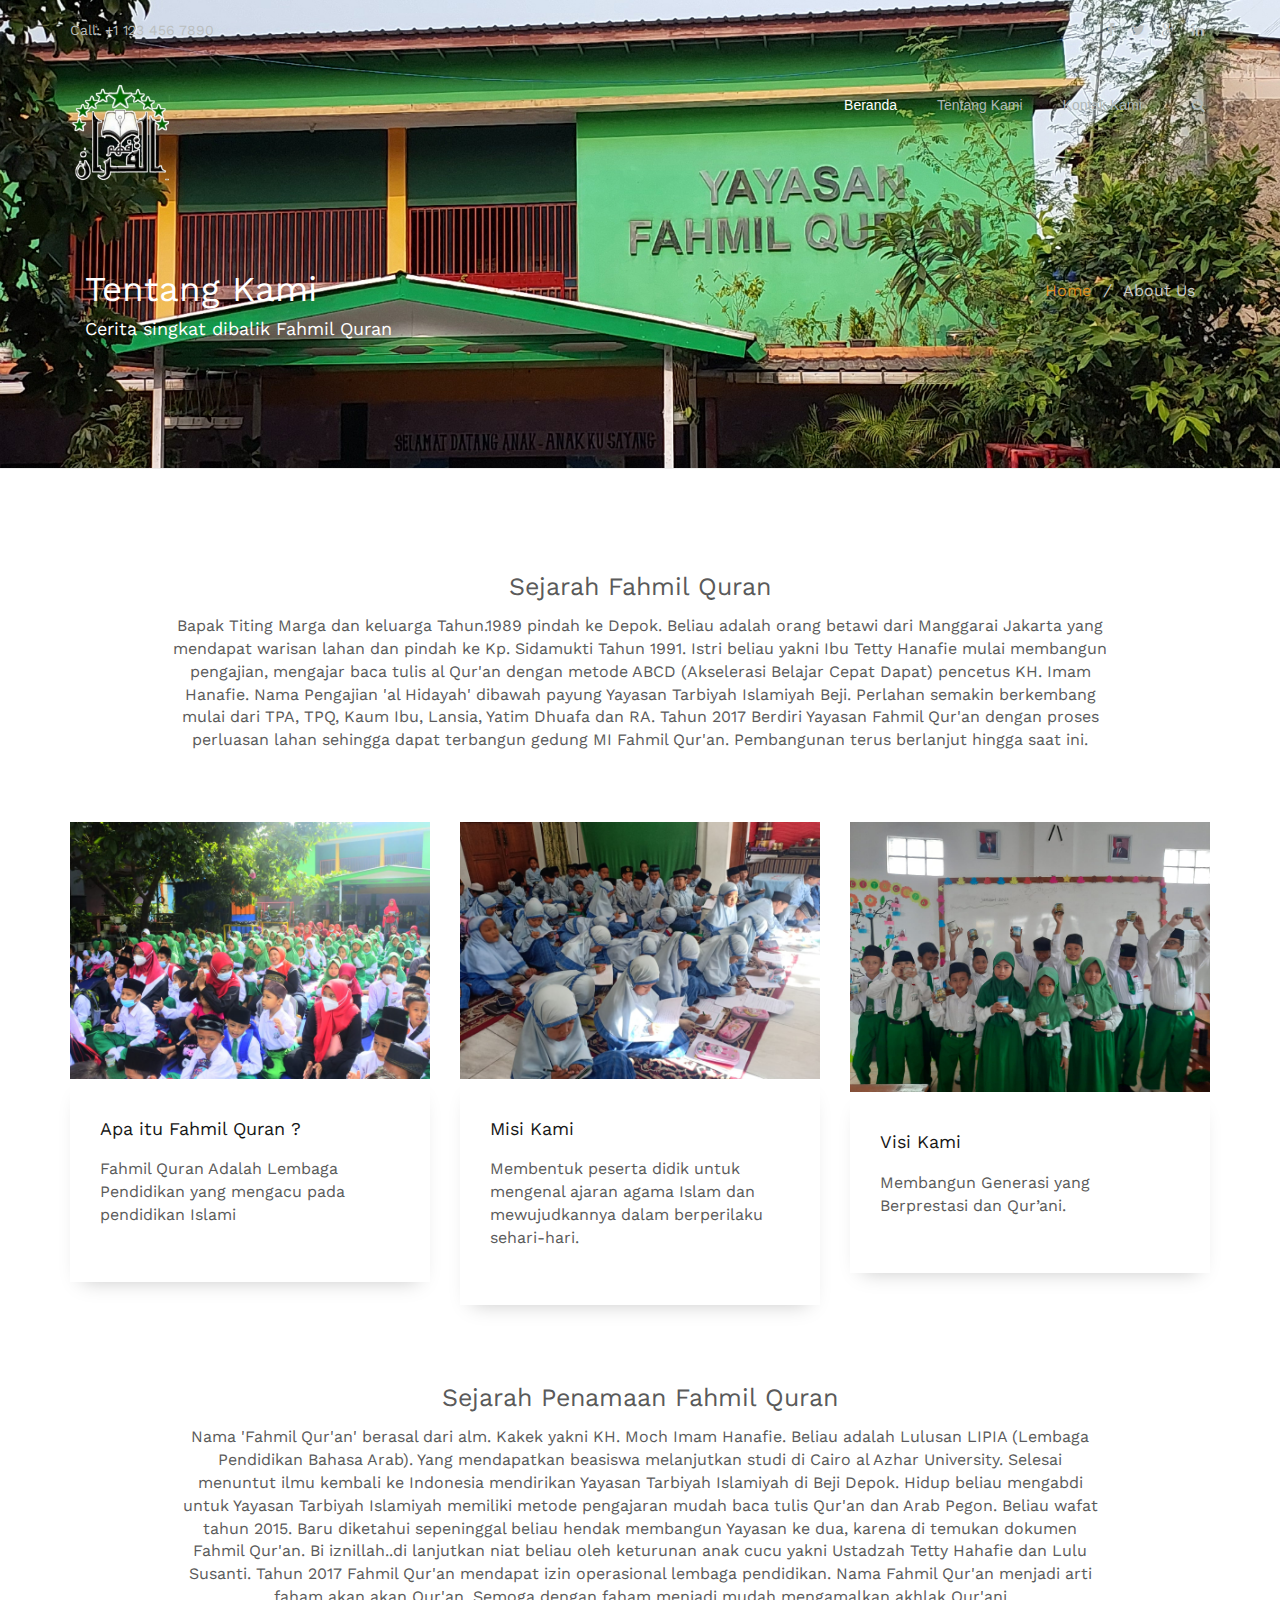
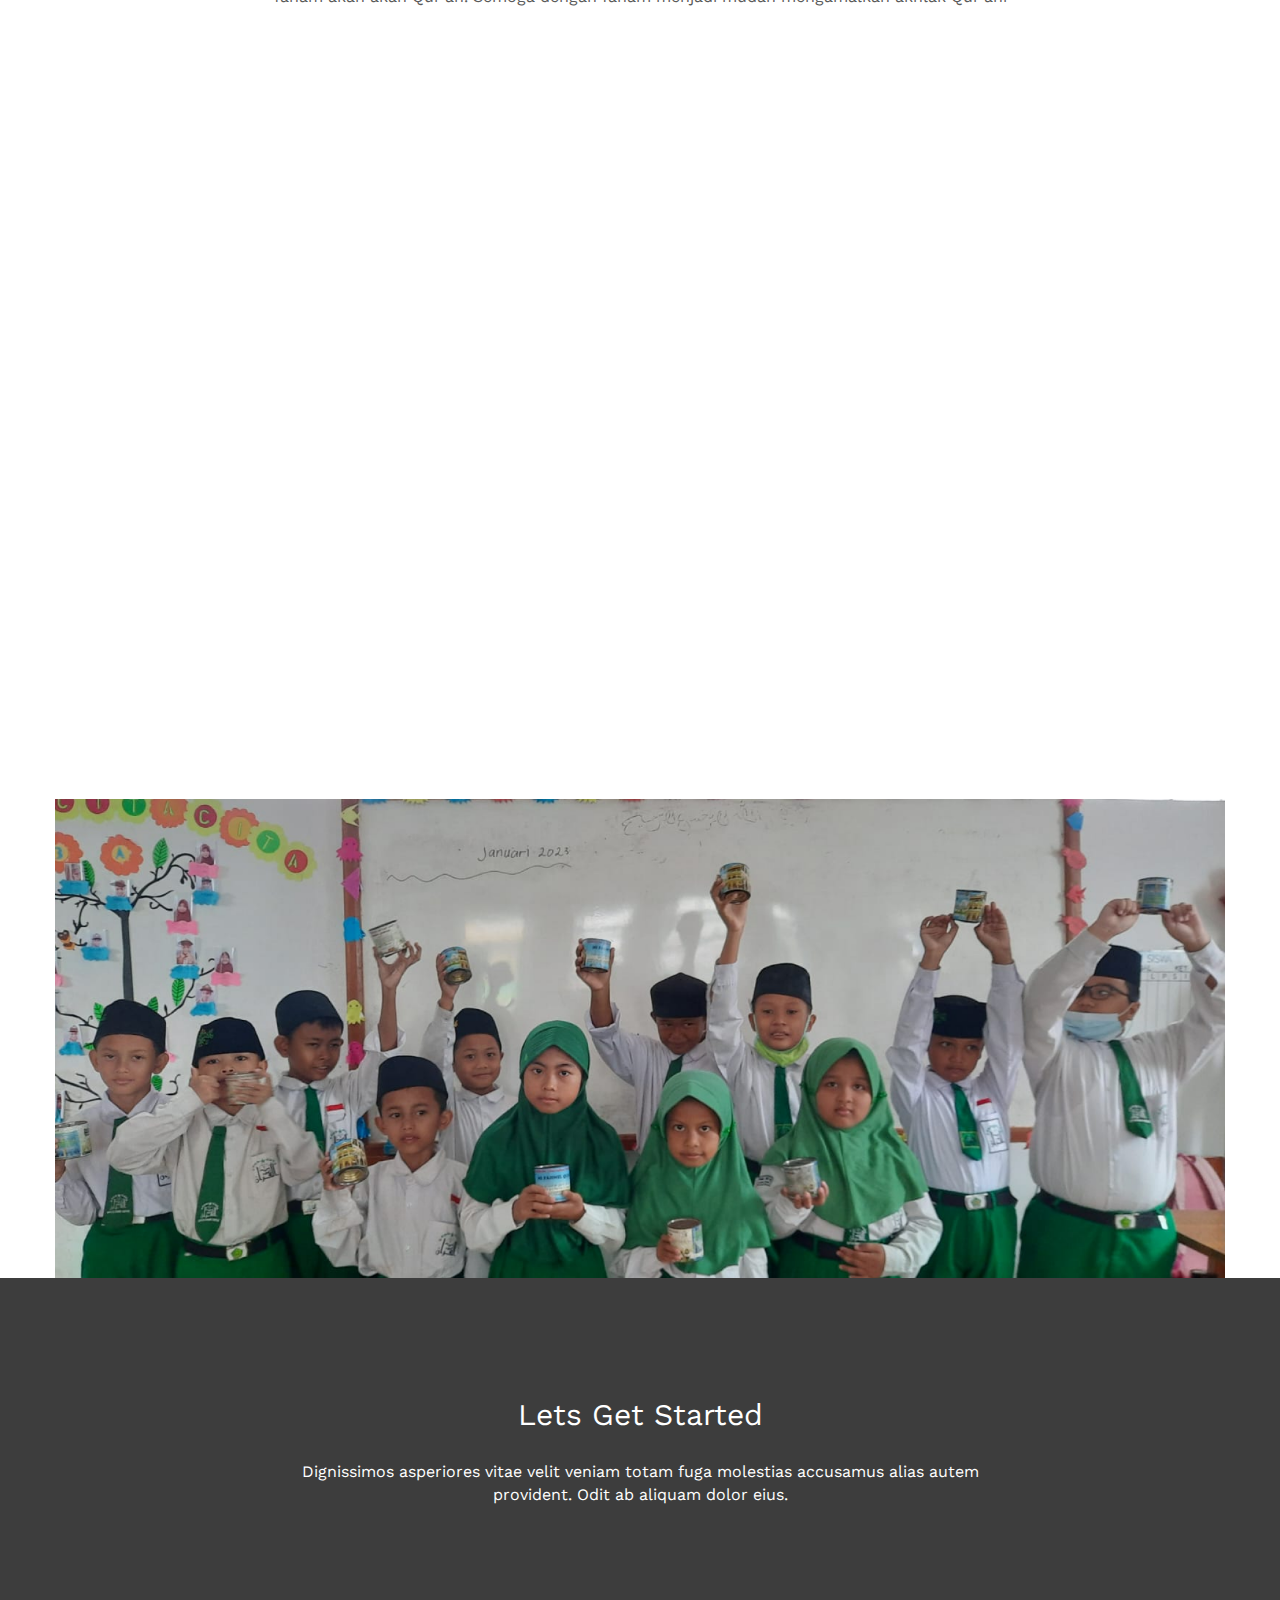
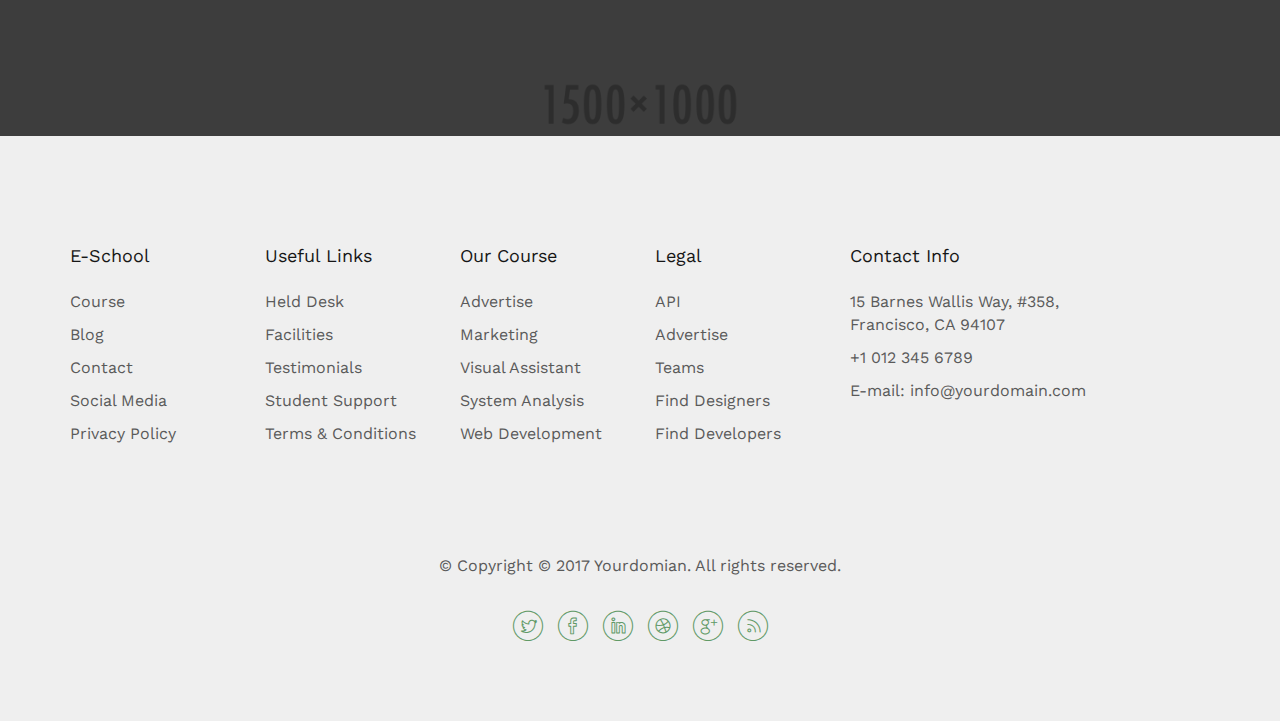
<file: about-us.html>
<!DOCTYPE html>
<html lang="en">
<head>
<meta charset="utf-8">
<meta http-equiv="X-UA-Compatible" content="IE=edge">
<meta name="viewport" content="width=device-width, initial-scale=1">
<meta http-equiv='cache-control' content='no-cache'> 
<meta http-equiv='expires' content='0'> 
<meta http-equiv='pragma' content='no-cache'>
<!-- The above 3 meta tags *must* come first in the head; any other head content must come *after* these tags -->
<title>Yayasan Fahmil Quran Website</title>

<!-- Google Fonts -->
<link href="https://fonts.googleapis.com/css?family=Work+Sans:300,400,500,700,800" rel="stylesheet">

<!-- Bootstrap CSS -->
<link rel="stylesheet" href="template/css/bootstrap.min.css" type="text/css">

<!-- Template Styles -->
<link rel="stylesheet" href="template/css/style.css" type="text/css" />
<link rel="stylesheet" href="template/css/font-awesome/css/font-awesome.min.css">
<link rel="stylesheet" href="template/css/Simple-Line-Icons-Webfont/simple-line-icons.css"/>
<link rel="stylesheet" href="template/css/et-line-font/et-line-font.css">

<!-- Magnific Popup -->
<link rel="stylesheet" href="template/css/magnific-popup.css">

<!-- Responsive Devices Styles -->
<link rel="stylesheet" media="screen" href="template/css/responsive-leyouts.css" type="text/css" />

<!-- Mega Menu -->
<link rel="stylesheet" href="template/js/megamenu/stylesheets/screen.css">

<!-- Animations -->
<link href="template/js/animations/css/animations.min.css" rel="stylesheet" type="text/css" media="all" />
</head>
<body>
<div class="site-wrapper" style="position: relative;">
  <div class="temp-header">
    <div class="container">
      <div class="row">
        <div class="top-links">
          <div class="col-md-6 pull-left nodisplay">Call: +1 123 456 7890</div>
          <div class="col-md-6 pull-right text-right">
            <ul class="top-right-list">
              <li><a href="#"><i class="fa fa-facebook"></i></a></li>
              <li><a href="#"><i class="fa fa-twitter"></i></a></li>
              <li><a href="#"><i class="fa fa-google-plus"></i></a></li>
              <li class="last"><a href="#"><i class="fa fa-linkedin"></i></a></li>
            </ul>
          </div>
        </div>
      </div>
    </div>
    <div class="clearfix"></div>
    <div class="header-section transparent style1 pin-style">
      <div class="container">
        <div class="mod-menu">
          <div class="row">
            <div class="col-sm-2"> <a href="index.html" title="" class="logo"> <img src="images/logo1.png" alt="" width="100"> </a> </div>
            <div class="col-sm-10">
              <div class="main-nav">
                <ul class="nav navbar-nav top-nav">
                  <li class="search-parent"> <a href="javascript:void(0)" title=""><i aria-hidden="true" class="fa fa-search"></i></a>
                    <div class="search-box">
                      <div class="content">
                        <div class="form-control">
                          <input type="text" placeholder="Type to search" />
                          <a href="#" class="search-btn"><i aria-hidden="true" class="fa fa-search"></i></a> </div>
                        <a href="#" class="close-btn">x</a> </div>
                    </div>
                  </li>
                  <li class="visible-xs menu-icon"> <a href="javascript:void(0)" class="navbar-toggle collapsed" data-toggle="collapse" data-target="#menu" aria-expanded="false"> <i aria-hidden="true" class="fa fa-bars"></i> </a> </li>
                </ul>
                <div id="menu" class="collapse">
                  <ul class="nav navbar-nav">
                    <li class="active"><a href="index.html">Beranda</a></li>
                    <li><a href="about-us.html">Tentang Kami</a></li>

                      
                    </li>
                    <li><a href="contact.php">Kontak Kami</a></li>
                  </ul>
                </div>
              </div>
            </div>
          </div>
        </div>
      </div>
      <!--end menu--> 
    </div>
    <!--end menu--> 
  </div>
  <div class="clearfix"></div>
  <div class="page-header">
    <div class="container">
      <div class="col-md-6 pull-left">
        <h3>Tentang Kami</h3>
        <h4>Cerita singkat dibalik Fahmil Quran</h4>
      </div>
      <div class="col-md-6 pull-right">
        <div class="breadcrumbs"><a href="index.html">Home</a> <i>/</i> About Us</div>
      </div>
    </div>
  </div>
  <!-- end page header -->
  <div class="clearfix"></div>
  <div class="section-lg counters m-bottom4">
    <div class="container">
      <div class="row">
        <div class="col-md-10 col-md-offset-1 sec-heading text-center">
          <p class="message-info">Sejarah Fahmil Quran</p>
          <p>Bapak Titing Marga dan keluarga Tahun.1989 pindah ke Depok. Beliau adalah orang betawi  dari Manggarai Jakarta yang mendapat warisan lahan dan pindah ke Kp. Sidamukti Tahun 1991. 

            Istri beliau yakni Ibu Tetty Hanafie mulai membangun pengajian, mengajar baca tulis al Qur'an dengan metode ABCD (Akselerasi Belajar Cepat Dapat) pencetus KH. Imam Hanafie. 
            
            Nama Pengajian  'al Hidayah' dibawah payung Yayasan Tarbiyah Islamiyah Beji. Perlahan semakin berkembang mulai dari TPA, TPQ, Kaum Ibu, Lansia, Yatim Dhuafa dan RA. 
            
            Tahun 2017 Berdiri Yayasan Fahmil Qur'an dengan proses perluasan lahan sehingga dapat terbangun gedung MI Fahmil Qur'an. Pembangunan terus berlanjut hingga saat ini.</p>
      
       
        </div>
        <div class="col-lg-4 col-md-4">
          <div class="cource-box"><a href="#"><img class="img-responsive" src="images/e3.png" alt=""></a>
            <div class="cource-text">
              <h4>Apa itu Fahmil Quran ?</h4>
              <p>Fahmil Quran Adalah Lembaga Pendidikan yang mengacu pada pendidikan Islami</p>
            </div>
          </div>
        </div>
        <div class="col-lg-4 col-md-4">
          <div class="cource-box"><a href="#"><img class="img-responsive" src="images/e4.png" alt=""></a>
            <div class="cource-text">
              <h4>Misi Kami</h4>
              <p>Membentuk peserta didik untuk mengenal ajaran agama Islam dan
                mewujudkannya dalam berperilaku sehari-hari.</p>
            </div>
          </div>
        </div>
        <div class="col-lg-4 col-md-4">
          <div class="cource-box"><a href="#"><img class="img-responsive" src="images/14.jpeg" alt=""></a>
            <div class="cource-text">
              <h4>Visi Kami</h4>
              <p>Membangun Generasi yang Berprestasi dan Qur’ani.</p>
            </div>
          </div>
        </div>
      </div>
      <br><br>
      <div class="col-md-10 col-md-offset-1 sec-heading text-center">
      <p class="message-info">Sejarah Penamaan Fahmil Quran</p>
      <p>Nama 'Fahmil Qur'an' berasal dari alm. Kakek yakni KH. Moch Imam Hanafie. Beliau adalah Lulusan LIPIA (Lembaga Pendidikan Bahasa Arab). Yang mendapatkan beasiswa melanjutkan studi di Cairo al Azhar University.

          Selesai menuntut ilmu kembali ke Indonesia mendirikan Yayasan Tarbiyah Islamiyah di Beji Depok. Hidup beliau mengabdi untuk Yayasan Tarbiyah Islamiyah memiliki metode pengajaran mudah baca tulis Qur'an dan Arab Pegon.
         
         Beliau wafat tahun 2015. Baru diketahui sepeninggal beliau hendak membangun Yayasan ke dua, karena di temukan dokumen Fahmil Qur'an. 
         
         Bi iznillah..di lanjutkan niat beliau oleh keturunan anak cucu yakni Ustadzah Tetty Hahafie dan Lulu Susanti. 
         
         Tahun 2017 Fahmil Qur'an mendapat izin operasional lembaga pendidikan. Nama Fahmil Qur'an menjadi arti faham akan akan Qur'an. Semoga dengan faham menjadi mudah mengamalkan akhlak Qur'ani</p></div>
    </div>
  </div>
  <!--end counters-->
  <div class="clearfix"></div>
  <div class="section-lg m-bottom10">
    <div class="container">
      <div class="col-md-8 col-md-pull-1 animate-in" data-anim-type="fade-in-up" data-anim-delay="100"><img class="img-responsive" src="images/e2.png" alt="course"></div>
      <div class="col-md-4 animate-in" data-anim-type="fade-in-up" data-anim-delay="200">
        <div class="m-top5">
          <div class="fea-info">
            <h4><i class="icon-lightbulb"></i> Proses Pengembangan diri berlandaskan Pancasila dan Al Quran</h4>
            
          </div>
          <div class="fea-info">
            <h4><i class="icon-trophy"></i> Fasilitas yang Memadai Untuk tumbuh kembang Siswa</h4>
            
          </div>
          <div class="fea-info">
            <h4><i class="icon-puzzle"></i> Menyediakan Wadah Kreasi anak untuk tumbuh menjadi anak yang Sholeh dan Sholehah</h4>
          </div>
        </div>
      </div>
    </div>
  </div>
  <!--end features-->
  <div class="clearfix"></div>
  <div class="section-lg">
    <div class="container">
      <div class="row"> <img class="img-responsive m-auto" src="images/footer.png" alt=""> </div>
    </div>
  </div>
  <!--end image-->
  <div class="clearfix"></div>
  <div class="bg-parallax">
    <div class="overlay"></div>
    <div class="container">
      <div class="row">
        <div class="col-md-8 col-md-offset-2 text-center">
          <h2 class="m-bottom3 font-white">Lets Get Started</h2>
          <p  class="m-bottom6 font-white">Dignissimos asperiores vitae velit veniam totam fuga molestias accusamus alias autem provident. Odit ab aliquam dolor eius.</p>
        </div>
      </div>
      <div class="row animate-in" data-anim-type="fade-in-up" data-anim-delay="100">
        <div class="col-md-8 col-md-offset-2 text-center">
          <p><a href="#" class="btn btn-primary btn-lg">Create A Free Course</a></p>
        </div>
      </div>
    </div>
  </div>
  <!--end message-->
  <div class="clearfix"></div>
  <footer id="footer">
    <div class="container">
      <div class="row row-pb-md">
        <div class="col-md-2 col-sm-4 footer-widget">
          <h4>E-School</h4>
          <ul class="footer-links">
            <li><a href="#">Course</a></li>
            <li><a href="#">Blog</a></li>
            <li><a href="#">Contact</a></li>
            <li><a href="#">Social Media</a></li>
            <li><a href="#">Privacy Policy</a></li>
          </ul>
        </div>
        <div class="col-md-2 col-sm-4 footer-widget">
          <h4>Useful Links</h4>
          <ul class="footer-links">
            <li><a href="#">Held Desk</a></li>
            <li><a href="#">Facilities</a></li>
            <li><a href="#">Testimonials</a></li>
            <li><a href="#">Student Support</a></li>
            <li><a href="#">Terms &amp; Conditions</a></li>
          </ul>
        </div>
        <div class="col-md-2 col-sm-4 footer-widget">
          <h4>Our Course</h4>
          <ul class="footer-links">
            <li><a href="#">Advertise</a></li>
            <li><a href="#">Marketing</a></li>
            <li><a href="#">Visual Assistant</a></li>
            <li><a href="#">System Analysis</a></li>
            <li><a href="#">Web Development</a></li>
          </ul>
        </div>
        <div class="col-md-2 col-sm-4 footer-widget">
          <h4>Legal</h4>
          <ul class="footer-links">
            <li><a href="#">API</a></li>
            <li><a href="#">Advertise</a></li>
            <li><a href="#">Teams</a></li>
            <li><a href="#">Find Designers</a></li>
            <li><a href="#">Find Developers</a></li>
          </ul>
        </div>
        <div class="col-md-3 col-sm-4 footer-widget">
          <h4>Contact Info</h4>
          <p>15 Barnes Wallis Way, #358, Francisco, CA 94107</p>
          <p>+1 012 345 6789</p>
          <p>E-mail: <a href="mailto:info@yourdomain.com">info@yourdomain.com</a></p>
        </div>
      </div>
      <div class="copyright">
        <div class="col-md-12 text-center">
          <p>&copy; Copyright © 2017 Yourdomian. All rights reserved.</p>
          <ul class="social-icons">
            <li><a href="#"><i class="icon-twitter"></i></a></li>
            <li><a href="#"><i class="icon-facebook"></i></a></li>
            <li><a href="#"><i class="icon-linkedin"></i></a></li>
            <li><a href="#"><i class="icon-dribbble"></i></a></li>
            <li><a href="#"><i class="icon-googleplus"></i></a></li>
            <li><a href="#"><i class="icon-rss"></i></a></li>
          </ul>
        </div>
      </div>
    </div>
  </footer>
  <!--end footer-->
  <div class="clearfix"></div>
</div>
<!-- end site wrapper--> 

<a href="#" class="scrollup"></a> 
<!-- end scroll to top of the page--> 

<!-- jQuery first, then Tether, then Bootstrap JS. --> 
<script src="template/js/jquery.js"></script> 
<script src="template/js/bootstrap.min.js"></script> 

<!-- Mega Menu --> 
<script src="template/js/megamenu/js/main.js"></script> 
<script src="template/js/megamenu/js/onepage.js"></script> 

<!-- Magnific Popup --> 
<script src="template/js/jquery.magnific-popup.min.js"></script> 
<script src="template/js/magnific-popup-options.js"></script> 

<!-- Counters --> 
<script src="template/js/aninum/jquery.animateNumber.min.js"></script> 

<!-- Animations --> 
<script src="template/js/animations/animations.min.js" type="text/javascript"></script> 
<script src="template/js/animations/appear.min.js" type="text/javascript"></script> 

<!-- Scroll Up --> 
<script src="template/js/scrolltotop/totop.js" type="text/javascript"></script>
</body>
</html>
</file>
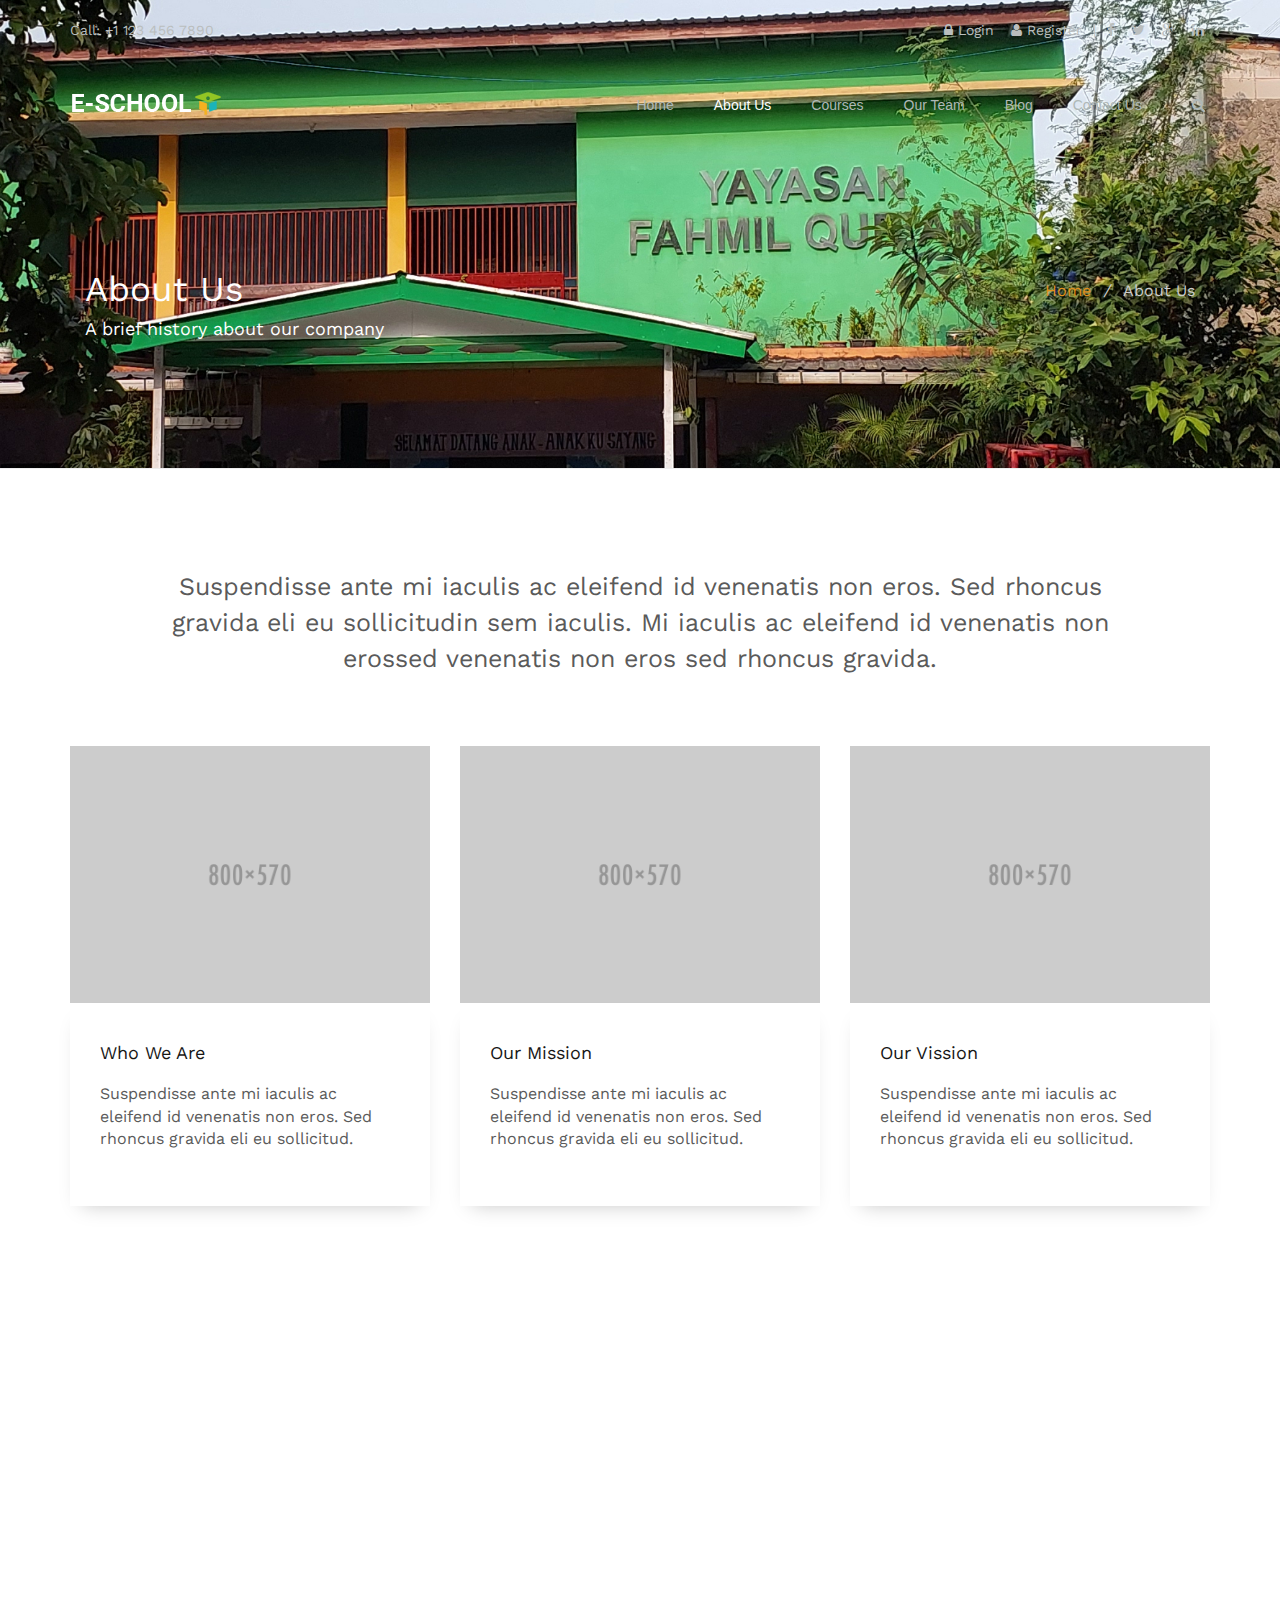
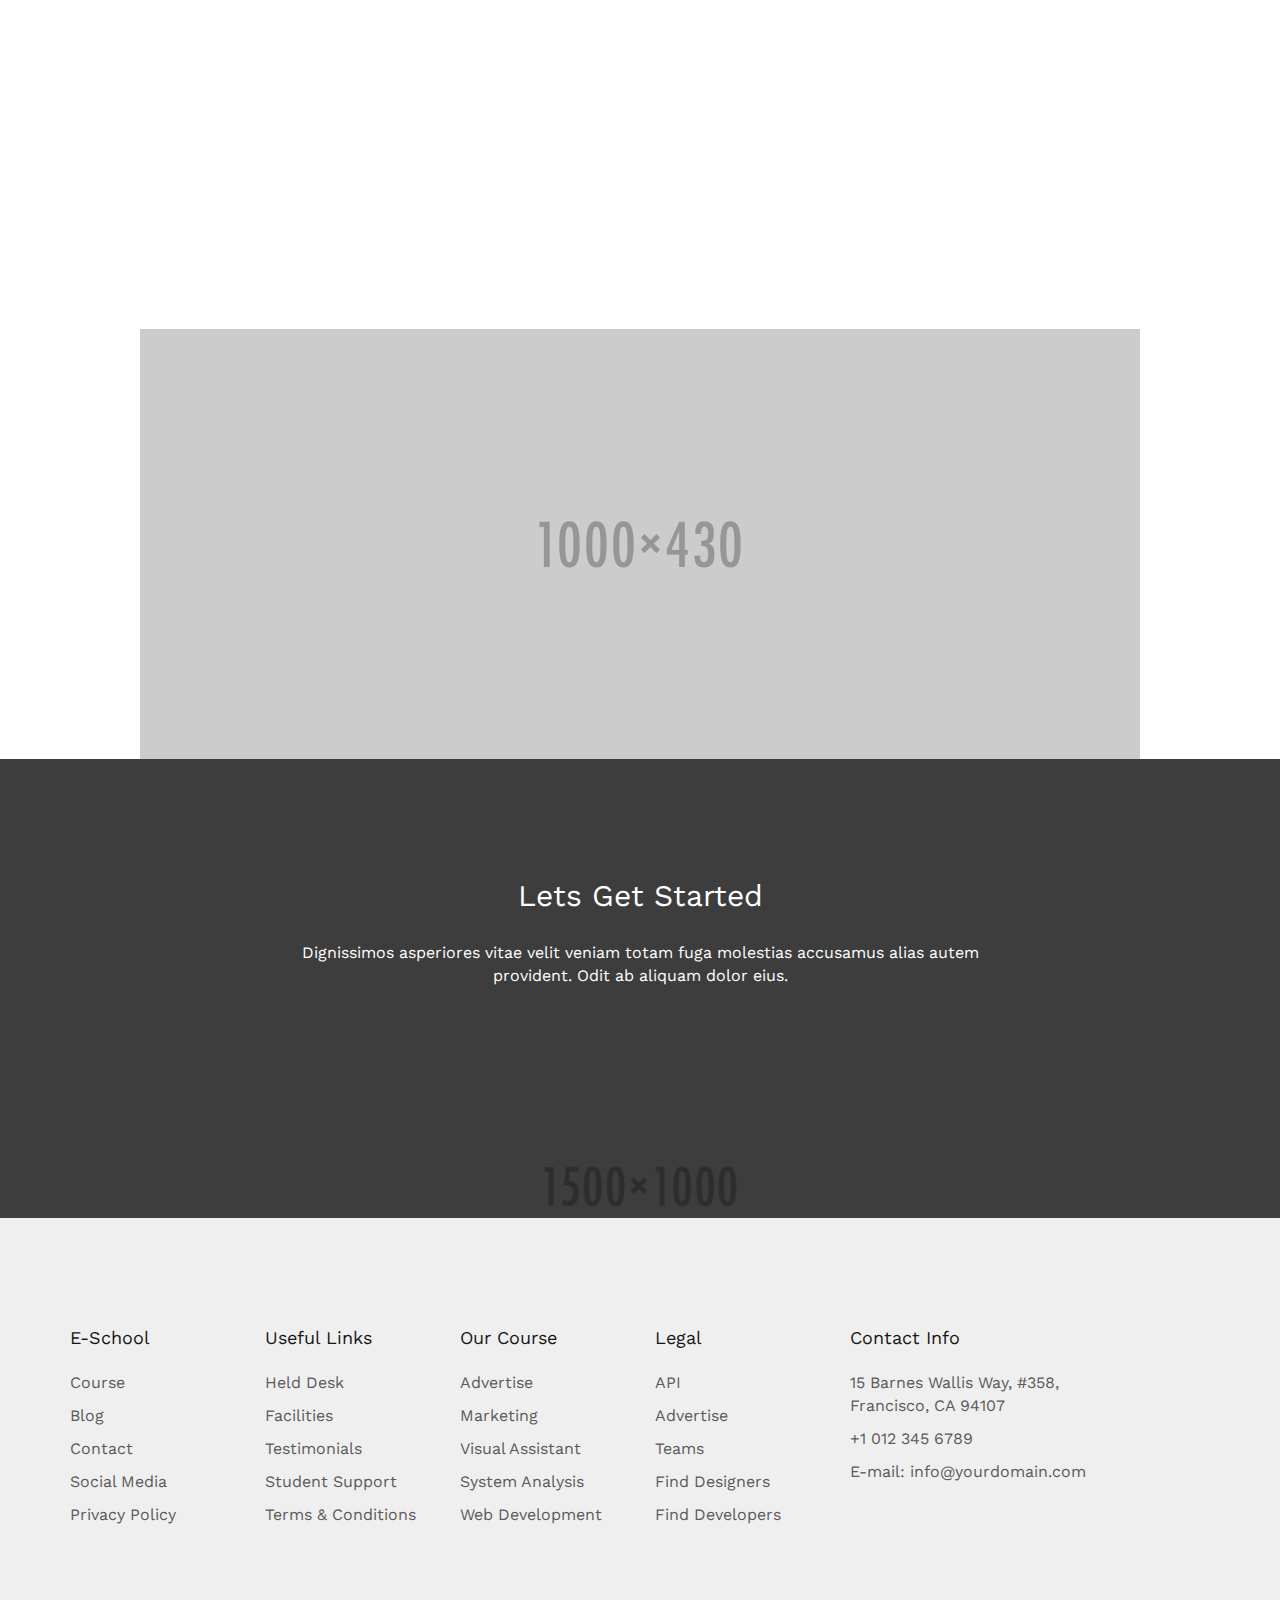
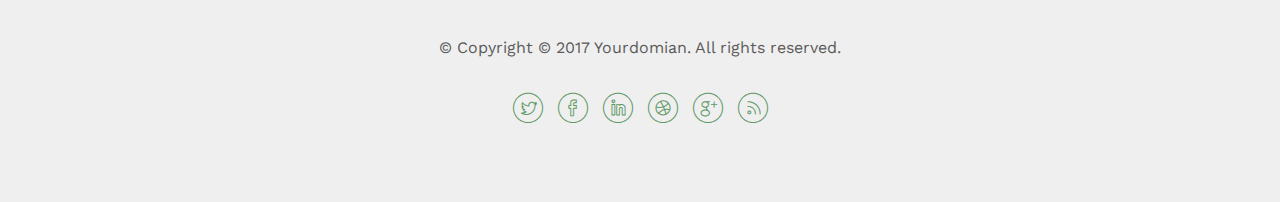
<file: template/about-us.html>
<!DOCTYPE html>
<html lang="en">
<head>
<meta charset="utf-8">
<meta http-equiv="X-UA-Compatible" content="IE=edge">
<meta name="viewport" content="width=device-width, initial-scale=1">
<!-- The above 3 meta tags *must* come first in the head; any other head content must come *after* these tags -->
<title>E-School - Professional Learning and Courses HTML5 Template</title>

<!-- Google Fonts -->
<link href="https://fonts.googleapis.com/css?family=Work+Sans:300,400,500,700,800" rel="stylesheet">

<!-- Bootstrap CSS -->
<link rel="stylesheet" href="css/bootstrap.min.css" type="text/css">

<!-- Template Styles -->
<link rel="stylesheet" href="css/style.css" type="text/css" />
<link rel="stylesheet" href="css/font-awesome/css/font-awesome.min.css">
<link rel="stylesheet" href="css/Simple-Line-Icons-Webfont/simple-line-icons.css"/>
<link rel="stylesheet" href="css/et-line-font/et-line-font.css">

<!-- Magnific Popup -->
<link rel="stylesheet" href="css/magnific-popup.css">

<!-- Responsive Devices Styles -->
<link rel="stylesheet" media="screen" href="css/responsive-leyouts.css" type="text/css" />

<!-- Mega Menu -->
<link rel="stylesheet" href="js/megamenu/stylesheets/screen.css">

<!-- Animations -->
<link href="js/animations/css/animations.min.css" rel="stylesheet" type="text/css" media="all" />
</head>
<body>
<div class="site-wrapper" style="position: relative;">
  <div class="temp-header">
    <div class="container">
      <div class="row">
        <div class="top-links">
          <div class="col-md-6 pull-left nodisplay">Call: +1 123 456 7890</div>
          <div class="col-md-6 pull-right text-right">
            <ul class="top-right-list">
              <li><a href="login.html"><i class="fa fa-lock"></i> Login</a></li>
              <li><a href="register.html"><i class="fa fa-user"></i> Register</a> | </li>
              <li><a href="#"><i class="fa fa-facebook"></i></a></li>
              <li><a href="#"><i class="fa fa-twitter"></i></a></li>
              <li><a href="#"><i class="fa fa-google-plus"></i></a></li>
              <li class="last"><a href="#"><i class="fa fa-linkedin"></i></a></li>
            </ul>
          </div>
        </div>
      </div>
    </div>
    <div class="clearfix"></div>
    <div class="header-section transparent style1 pin-style">
      <div class="container">
        <div class="mod-menu">
          <div class="row">
            <div class="col-sm-2"> <a href="index.html" title="" class="logo"> <img src="images/logo.png" alt=""> </a> </div>
            <div class="col-sm-10">
              <div class="main-nav">
                <ul class="nav navbar-nav top-nav">
                  <li class="search-parent"> <a href="javascript:void(0)" title=""><i aria-hidden="true" class="fa fa-search"></i></a>
                    <div class="search-box">
                      <div class="content">
                        <div class="form-control">
                          <input type="text" placeholder="Type to search" />
                          <a href="#" class="search-btn"><i aria-hidden="true" class="fa fa-search"></i></a> </div>
                        <a href="#" class="close-btn">x</a> </div>
                    </div>
                  </li>
                  <li class="visible-xs menu-icon"> <a href="javascript:void(0)" class="navbar-toggle collapsed" data-toggle="collapse" data-target="#menu" aria-expanded="false"> <i aria-hidden="true" class="fa fa-bars"></i> </a> </li>
                </ul>
                <div id="menu" class="collapse">
                  <ul class="nav navbar-nav">
                    <li><a href="index.html">Home</a></li>
                    <li class="active"><a href="about-us.html">About Us</a></li>
                    <li><a href="courses.html">Courses</a> <span class="arrow"></span>
                      <ul class="dm-align-2">
                        <li><a href="courses.html"><i class="fa fa-angle-right"></i> Grid View</a></li>
                        <li><a href="courses1.html"><i class="fa fa-angle-right"></i> List View</a></li>
                        <li><a href="courses2.html"><i class="fa fa-angle-right"></i> Single Course</a></li>
                      </ul>
                    </li>
                    <li><a href="our-team.html">Our Team</a></li>
                    <li><a href="blog.html">Blog</a> <span class="arrow"></span>
                      <ul class="dm-align-2">
                        <li><a href="blog.html"><i class="fa fa-angle-right"></i> Blog Standard</a></li>
                        <li><a href="blog1.html"><i class="fa fa-angle-right"></i> Blog 3 Columns</a></li>
                        <li><a href="blog2.html"><i class="fa fa-angle-right"></i> Blog Single Post</a></li>
                      </ul>
                    </li>
                    <li><a href="contact.php">Contact Us</a></li>
                  </ul>
                </div>
              </div>
            </div>
          </div>
        </div>
      </div>
      <!--end menu--> 
    </div>
    <!--end menu--> 
  </div>
  <div class="clearfix"></div>
  <div class="page-header">
    <div class="container">
      <div class="col-md-6 pull-left">
        <h3>About Us</h3>
        <h4>A brief history about our company</h4>
      </div>
      <div class="col-md-6 pull-right">
        <div class="breadcrumbs"><a href="index.html">Home</a> <i>/</i> About Us</div>
      </div>
    </div>
  </div>
  <!-- end page header -->
  <div class="clearfix"></div>
  <div class="section-lg counters m-bottom4">
    <div class="container">
      <div class="row">
        <div class="col-md-10 col-md-offset-1 sec-heading text-center">
          <p class="message-info">Suspendisse ante mi iaculis ac eleifend id venenatis non eros. Sed rhoncus gravida eli eu sollicitudin sem iaculis. Mi iaculis ac eleifend id venenatis non erossed venenatis non eros sed rhoncus gravida. 
        </div>
        <div class="col-lg-4 col-md-4">
          <div class="cource-box"><a href="#"><img class="img-responsive" src="images/project-3.jpg" alt=""></a>
            <div class="cource-text">
              <h4>Who We Are</h4>
              <p>Suspendisse ante mi iaculis ac eleifend id venenatis non eros. Sed rhoncus gravida eli eu sollicitud.</p>
            </div>
          </div>
        </div>
        <div class="col-lg-4 col-md-4">
          <div class="cource-box"><a href="#"><img class="img-responsive" src="images/project-4.jpg" alt=""></a>
            <div class="cource-text">
              <h4>Our Mission</h4>
              <p>Suspendisse ante mi iaculis ac eleifend id venenatis non eros. Sed rhoncus gravida eli eu sollicitud.</p>
            </div>
          </div>
        </div>
        <div class="col-lg-4 col-md-4">
          <div class="cource-box"><a href="#"><img class="img-responsive" src="images/project-1.jpg" alt=""></a>
            <div class="cource-text">
              <h4>Our Vission</h4>
              <p>Suspendisse ante mi iaculis ac eleifend id venenatis non eros. Sed rhoncus gravida eli eu sollicitud.</p>
            </div>
          </div>
        </div>
      </div>
    </div>
  </div>
  <!--end counters-->
  <div class="clearfix"></div>
  <div class="section-lg m-bottom10">
    <div class="container">
      <div class="col-md-8 col-md-pull-1 animate-in" data-anim-type="fade-in-up" data-anim-delay="100"><img class="img-responsive" src="images/course-4.jpg" alt="course"></div>
      <div class="col-md-4 animate-in" data-anim-type="fade-in-up" data-anim-delay="200">
        <div class="m-top5">
          <div class="fea-info">
            <h4><i class="icon-lightbulb"></i> Learn Anything Online</h4>
            <p>Suspendisse ante mi iaculis ac eleifend id venenatis non eros. Sed rhoncus gravida eli.</p>
          </div>
          <div class="fea-info">
            <h4><i class="icon-trophy"></i> Communicate People</h4>
            <p>Suspendisse ante mi iaculis ac eleifend id venenatis non eros. Sed rhoncus gravida eli eu sollicitudin sem iaculis.</p>
          </div>
          <div class="fea-info">
            <h4><i class="icon-puzzle"></i> Share Your Knowledge</h4>
            <p>Suspendisse ante mi iaculis ac eleifend id venenatis non eros. Sed rhoncus gravida.</p>
          </div>
        </div>
      </div>
    </div>
  </div>
  <!--end features-->
  <div class="clearfix"></div>
  <div class="section-lg">
    <div class="container">
      <div class="row"> <img class="img-responsive m-auto" src="images/studet-group.jpg" alt=""> </div>
    </div>
  </div>
  <!--end image-->
  <div class="clearfix"></div>
  <div class="bg-parallax">
    <div class="overlay"></div>
    <div class="container">
      <div class="row">
        <div class="col-md-8 col-md-offset-2 text-center">
          <h2 class="m-bottom3 font-white">Lets Get Started</h2>
          <p  class="m-bottom6 font-white">Dignissimos asperiores vitae velit veniam totam fuga molestias accusamus alias autem provident. Odit ab aliquam dolor eius.</p>
        </div>
      </div>
      <div class="row animate-in" data-anim-type="fade-in-up" data-anim-delay="100">
        <div class="col-md-8 col-md-offset-2 text-center">
          <p><a href="#" class="btn btn-primary btn-lg">Create A Free Course</a></p>
        </div>
      </div>
    </div>
  </div>
  <!--end message-->
  <div class="clearfix"></div>
  <footer id="footer">
    <div class="container">
      <div class="row row-pb-md">
        <div class="col-md-2 col-sm-4 footer-widget">
          <h4>E-School</h4>
          <ul class="footer-links">
            <li><a href="#">Course</a></li>
            <li><a href="#">Blog</a></li>
            <li><a href="#">Contact</a></li>
            <li><a href="#">Social Media</a></li>
            <li><a href="#">Privacy Policy</a></li>
          </ul>
        </div>
        <div class="col-md-2 col-sm-4 footer-widget">
          <h4>Useful Links</h4>
          <ul class="footer-links">
            <li><a href="#">Held Desk</a></li>
            <li><a href="#">Facilities</a></li>
            <li><a href="#">Testimonials</a></li>
            <li><a href="#">Student Support</a></li>
            <li><a href="#">Terms &amp; Conditions</a></li>
          </ul>
        </div>
        <div class="col-md-2 col-sm-4 footer-widget">
          <h4>Our Course</h4>
          <ul class="footer-links">
            <li><a href="#">Advertise</a></li>
            <li><a href="#">Marketing</a></li>
            <li><a href="#">Visual Assistant</a></li>
            <li><a href="#">System Analysis</a></li>
            <li><a href="#">Web Development</a></li>
          </ul>
        </div>
        <div class="col-md-2 col-sm-4 footer-widget">
          <h4>Legal</h4>
          <ul class="footer-links">
            <li><a href="#">API</a></li>
            <li><a href="#">Advertise</a></li>
            <li><a href="#">Teams</a></li>
            <li><a href="#">Find Designers</a></li>
            <li><a href="#">Find Developers</a></li>
          </ul>
        </div>
        <div class="col-md-3 col-sm-4 footer-widget">
          <h4>Contact Info</h4>
          <p>15 Barnes Wallis Way, #358, Francisco, CA 94107</p>
          <p>+1 012 345 6789</p>
          <p>E-mail: <a href="mailto:info@yourdomain.com">info@yourdomain.com</a></p>
        </div>
      </div>
      <div class="copyright">
        <div class="col-md-12 text-center">
          <p>&copy; Copyright © 2017 Yourdomian. All rights reserved.</p>
          <ul class="social-icons">
            <li><a href="#"><i class="icon-twitter"></i></a></li>
            <li><a href="#"><i class="icon-facebook"></i></a></li>
            <li><a href="#"><i class="icon-linkedin"></i></a></li>
            <li><a href="#"><i class="icon-dribbble"></i></a></li>
            <li><a href="#"><i class="icon-googleplus"></i></a></li>
            <li><a href="#"><i class="icon-rss"></i></a></li>
          </ul>
        </div>
      </div>
    </div>
  </footer>
  <!--end footer-->
  <div class="clearfix"></div>
</div>
<!-- end site wrapper--> 

<a href="#" class="scrollup"></a> 
<!-- end scroll to top of the page--> 

<!-- jQuery first, then Tether, then Bootstrap JS. --> 
<script src="js/jquery.js"></script> 
<script src="js/bootstrap.min.js"></script> 

<!-- Mega Menu --> 
<script src="js/megamenu/js/main.js"></script> 
<script src="js/megamenu/js/onepage.js"></script> 

<!-- Magnific Popup --> 
<script src="js/jquery.magnific-popup.min.js"></script> 
<script src="js/magnific-popup-options.js"></script> 

<!-- Counters --> 
<script src="js/aninum/jquery.animateNumber.min.js"></script> 

<!-- Animations --> 
<script src="js/animations/animations.min.js" type="text/javascript"></script> 
<script src="js/animations/appear.min.js" type="text/javascript"></script> 

<!-- Scroll Up --> 
<script src="js/scrolltotop/totop.js" type="text/javascript"></script>
</body>
</html>
</file>
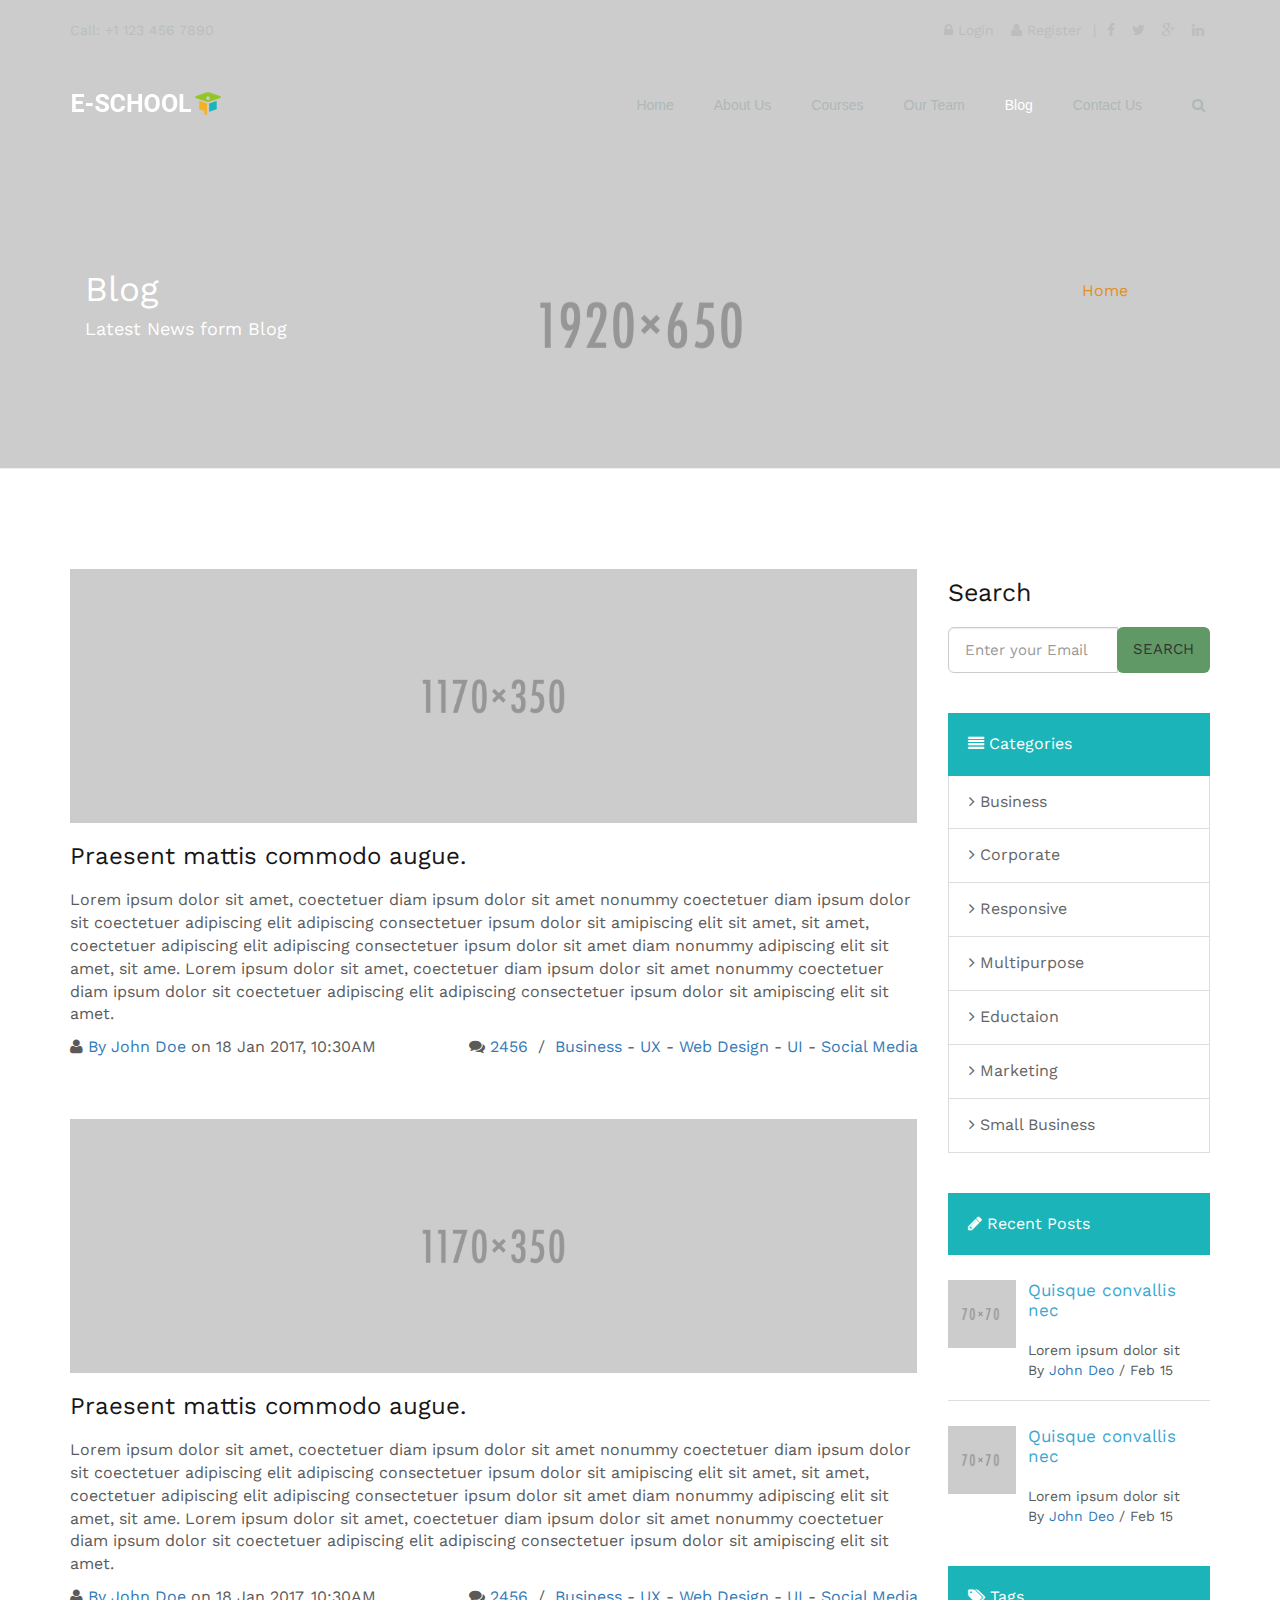
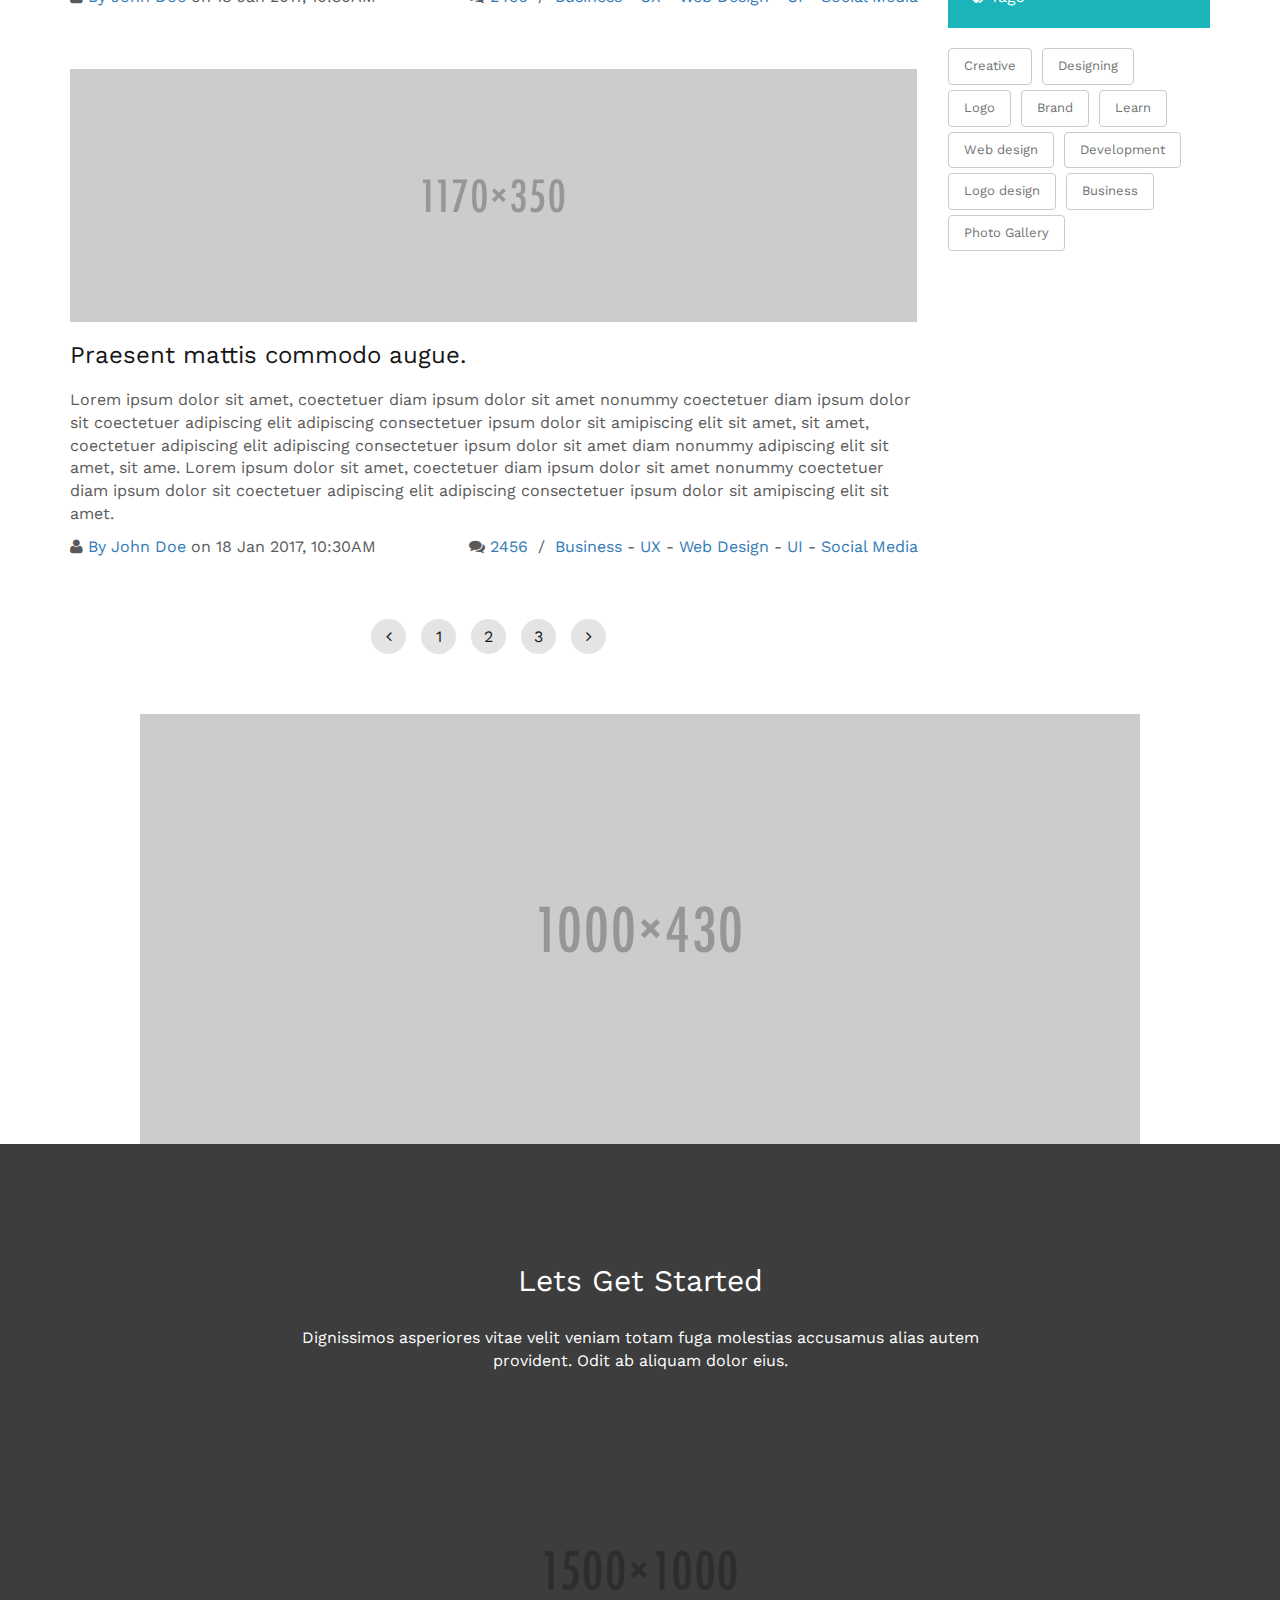
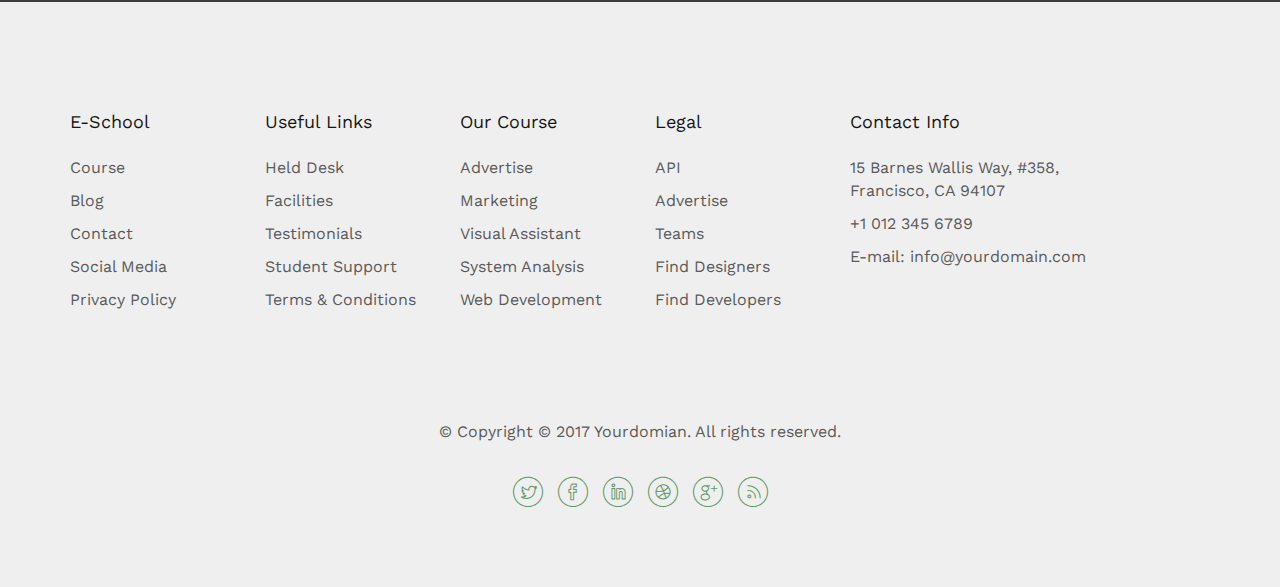
<file: template/blog.html>
<!DOCTYPE html>
<html lang="en">
<head>
<meta charset="utf-8">
<meta http-equiv="X-UA-Compatible" content="IE=edge">
<meta name="viewport" content="width=device-width, initial-scale=1">
<!-- The above 3 meta tags *must* come first in the head; any other head content must come *after* these tags -->
<title>E-School - Professional Learning and Courses HTML5 Template</title>

<!-- Google Fonts -->
<link href="https://fonts.googleapis.com/css?family=Work+Sans:300,400,500,700,800" rel="stylesheet">

<!-- Bootstrap CSS -->
<link rel="stylesheet" href="css/bootstrap.min.css" type="text/css">

<!-- Template Styles -->
<link rel="stylesheet" href="css/style.css" type="text/css" />
<link rel="stylesheet" href="css/font-awesome/css/font-awesome.min.css">
<link rel="stylesheet" href="css/Simple-Line-Icons-Webfont/simple-line-icons.css"/>
<link rel="stylesheet" href="css/et-line-font/et-line-font.css">

<!-- Magnific Popup -->
<link rel="stylesheet" href="css/magnific-popup.css">

<!-- Responsive Devices Styles -->
<link rel="stylesheet" media="screen" href="css/responsive-leyouts.css" type="text/css" />

<!-- Mega Menu -->
<link rel="stylesheet" href="js/megamenu/stylesheets/screen.css">

<!-- Animations -->
<link href="js/animations/css/animations.min.css" rel="stylesheet" type="text/css" media="all" />
</head>
<body>
<div class="site-wrapper" style="position: relative;">
  <div class="temp-header">
    <div class="container">
      <div class="row">
        <div class="top-links">
          <div class="col-md-6 pull-left nodisplay">Call: +1 123 456 7890</div>
          <div class="col-md-6 pull-right text-right">
            <ul class="top-right-list">
              <li><a href="login.html"><i class="fa fa-lock"></i> Login</a></li>
              <li><a href="register.html"><i class="fa fa-user"></i> Register</a> | </li>
              <li><a href="#"><i class="fa fa-facebook"></i></a></li>
              <li><a href="#"><i class="fa fa-twitter"></i></a></li>
              <li><a href="#"><i class="fa fa-google-plus"></i></a></li>
              <li class="last"><a href="#"><i class="fa fa-linkedin"></i></a></li>
            </ul>
          </div>
        </div>
      </div>
    </div>
    <div class="clearfix"></div>
    <div class="header-section transparent style1 pin-style">
      <div class="container">
        <div class="mod-menu">
          <div class="row">
            <div class="col-sm-2"> <a href="index.html" title="" class="logo"> <img src="images/logo.png" alt=""> </a> </div>
            <div class="col-sm-10">
              <div class="main-nav">
                <ul class="nav navbar-nav top-nav">
                  <li class="search-parent"> <a href="javascript:void(0)" title=""><i aria-hidden="true" class="fa fa-search"></i></a>
                    <div class="search-box">
                      <div class="content">
                        <div class="form-control">
                          <input type="text" placeholder="Type to search" />
                          <a href="#" class="search-btn"><i aria-hidden="true" class="fa fa-search"></i></a> </div>
                        <a href="#" class="close-btn">x</a> </div>
                    </div>
                  </li>
                  <li class="visible-xs menu-icon"> <a href="javascript:void(0)" class="navbar-toggle collapsed" data-toggle="collapse" data-target="#menu" aria-expanded="false"> <i aria-hidden="true" class="fa fa-bars"></i> </a> </li>
                </ul>
                <div id="menu" class="collapse">
                  <ul class="nav navbar-nav">
                    <li><a href="index.html">Home</a></li>
                    <li><a href="about-us.html">About Us</a></li>
                    <li><a href="courses.html">Courses</a> <span class="arrow"></span>
                      <ul class="dm-align-2">
                        <li><a href="courses.html"><i class="fa fa-angle-right"></i> Grid View</a></li>
                        <li><a href="courses1.html"><i class="fa fa-angle-right"></i> List View</a></li>
                        <li><a href="courses2.html"><i class="fa fa-angle-right"></i> Single Course</a></li>
                      </ul>
                    </li>
                    <li><a href="our-team.html">Our Team</a></li>
                    <li class="active"><a href="blog.html">Blog</a> <span class="arrow"></span>
                      <ul class="dm-align-2">
                        <li><a href="blog.html"><i class="fa fa-angle-right"></i> Blog Standard</a></li>
                        <li><a href="blog1.html"><i class="fa fa-angle-right"></i> Blog 3 Columns</a></li>
                        <li><a href="blog2.html"><i class="fa fa-angle-right"></i> Blog Single Post</a></li>
                      </ul>
                    </li>
                    <li><a href="contact.php">Contact Us</a></li>
                  </ul>
                </div>
              </div>
            </div>
          </div>
        </div>
      </div>
      <!--end menu--> 
    </div>
    <!--end menu--> 
  </div>
  <div class="clearfix"></div>
  <div class="page-header three">
    <div class="container">
      <div class="col-md-6 pull-left">
        <h3>Blog</h3>
        <h4>Latest News form Blog</h4>
      </div>
      <div class="col-md-6 pull-right">
        <div class="breadcrumbs"><a href="index.html">Home</a> <i>/</i> Blog</div>
      </div>
    </div>
  </div>
  <!-- end page header -->
  <div class="clearfix"></div>
  <div class="section-lg counters">
    <div class="container">
      <div class="row">
        <div class="col-md-9 left-padd0">
          <div class="blog m-bottom6"> <img src="images/blog-01.jpg" alt="" class="img-responsive">
            <h3 class="m-bottom2 m-top4 font-thin font30">Praesent mattis commodo augue.</h3>
            <p>Lorem ipsum dolor sit amet, coectetuer diam ipsum dolor sit amet nonummy coectetuer diam ipsum dolor sit coectetuer adipiscing elit adipiscing consectetuer ipsum dolor sit amipiscing elit sit amet, sit amet, coectetuer adipiscing elit adipiscing consectetuer ipsum dolor sit amet diam nonummy adipiscing elit sit amet, sit ame. Lorem ipsum dolor sit amet, coectetuer diam ipsum dolor sit amet nonummy coectetuer diam ipsum dolor sit coectetuer adipiscing elit adipiscing consectetuer ipsum dolor sit amipiscing elit sit amet.</p>
            <div class="m-top2 m-bottom5"><i class="fa fa-user"></i> <a href="#">By John Doe</a> on 18 Jan 2017, 10:30AM <span class="pull-right"><i class="fa fa-comments"></i> <a href="#">2456</a> &nbsp;/&nbsp; <a href="#">Business</a> - <a href="#">UX</a> - <a href="#">Web Design</a> - <a href="#">UI</a> - <a href="#">Social Media</a></span> </div>
          </div>
          <div class="blog m-bottom6"> <img src="images/blog-02.jpg" alt="" class="img-responsive">
            <h3 class="m-bottom2 m-top4 font-thin font30">Praesent mattis commodo augue.</h3>
            <p>Lorem ipsum dolor sit amet, coectetuer diam ipsum dolor sit amet nonummy coectetuer diam ipsum dolor sit coectetuer adipiscing elit adipiscing consectetuer ipsum dolor sit amipiscing elit sit amet, sit amet, coectetuer adipiscing elit adipiscing consectetuer ipsum dolor sit amet diam nonummy adipiscing elit sit amet, sit ame. Lorem ipsum dolor sit amet, coectetuer diam ipsum dolor sit amet nonummy coectetuer diam ipsum dolor sit coectetuer adipiscing elit adipiscing consectetuer ipsum dolor sit amipiscing elit sit amet.</p>
            <div class="m-top2 m-bottom5"><i class="fa fa-user"></i> <a href="#">By John Doe</a> on 18 Jan 2017, 10:30AM <span class="pull-right"><i class="fa fa-comments"></i> <a href="#">2456</a> &nbsp;/&nbsp; <a href="#">Business</a> - <a href="#">UX</a> - <a href="#">Web Design</a> - <a href="#">UI</a> - <a href="#">Social Media</a></span> </div>
          </div>
          <div class="blog m-bottom6"> <img src="images/blog-03.jpg" alt="" class="img-responsive">
            <h3 class="m-bottom2 m-top4 font-thin font30">Praesent mattis commodo augue.</h3>
            <p>Lorem ipsum dolor sit amet, coectetuer diam ipsum dolor sit amet nonummy coectetuer diam ipsum dolor sit coectetuer adipiscing elit adipiscing consectetuer ipsum dolor sit amipiscing elit sit amet, sit amet, coectetuer adipiscing elit adipiscing consectetuer ipsum dolor sit amet diam nonummy adipiscing elit sit amet, sit ame. Lorem ipsum dolor sit amet, coectetuer diam ipsum dolor sit amet nonummy coectetuer diam ipsum dolor sit coectetuer adipiscing elit adipiscing consectetuer ipsum dolor sit amipiscing elit sit amet.</p>
            <div class="m-top2 m-bottom5"><i class="fa fa-user"></i> <a href="#">By John Doe</a> on 18 Jan 2017, 10:30AM <span class="pull-right"><i class="fa fa-comments"></i> <a href="#">2456</a> &nbsp;/&nbsp; <a href="#">Business</a> - <a href="#">UX</a> - <a href="#">Web Design</a> - <a href="#">UI</a> - <a href="#">Social Media</a></span> </div>
          </div>
          <div class="pagenation-blog">
            <ul class="pagenation-list">
              <li><a href="#"><i class="fa fa-angle-left"></i></a></li>
              <li><a href="#">1</a></li>
              <li><a href="#">2</a></li>
              <li><a href="#">3</a></li>
              <li><a class="last" href="#"><i class="fa fa-angle-right"></i></a></li>
            </ul>
          </div>
        </div>
        <div class="col-md-3">
          <div class="widget m-bottom4">
            <h5 class="uppercase font18 m-bottom2">Search</h5>
            <form class="" method="post" role="form" action="index.html" id="widget-subscribe-form2" novalidate>
              <div class="input-group input-group-lg one divcenter newsletter" style="max-width:600px;">
                <input placeholder="Enter your Email" class="form-control required email" name="widget-subscribe-form-email" aria-required="true" type="email">
                <span class="input-group-btn">
                <button type="submit" class="btn btn-default uppercase">Search</button>
                </span> </div>
            </form>
          </div>
          <div class="widget m-bottom4">
            <div class="cat-title white font-bold uppercase"><i class="fa fa-align-justify"></i> Categories</div>
            <div class="cat-list">
              <ul>
                <li><a data-popupmenu="popmenu1" href="#"><i class="fa fa-angle-right"></i> Business</a></li>
                <li><a data-popupmenu="popmenu1" href="#"><i class="fa fa-angle-right"></i> Corporate</a></li>
                <li><a data-popupmenu="popmenu1" href="#"><i class="fa fa-angle-right"></i> Responsive</a></li>
                <li><a data-popupmenu="popmenu1" href="#"><i class="fa fa-angle-right"></i> Multipurpose</a></li>
                <li><a data-popupmenu="popmenu1" href="#"><i class="fa fa-angle-right"></i> Eductaion</a></li>
                <li><a data-popupmenu="popmenu1" href="#"><i class="fa fa-angle-right"></i> Marketing</a></li>
                <li><a data-popupmenu="popmenu1" href="#"><i class="fa fa-angle-right"></i> Small Business</a></li>
              </ul>
            </div>
          </div>
          <div class="widget m-bottom4">
            <div class="cat-title white font-bold uppercase"><i class="fa fa-pencil"></i> Recent Posts</div>
            <div class="c-post one">
              <div class="c-post-img"><img src="images/thumb-01.jpg" alt="" class="img-responsive"></div>
              <div class="c-post-content">
                <h4 class="c-post-title"><a href="#">Quisque convallis nec</a></h4>
                <p class="c-text">Lorem ipsum dolor sit<br>
                  <span>By <a href="#">John Deo</a> / Feb 15</span></p>
              </div>
            </div>
            <div class="c-post c-post-last m-bottom3">
              <div class="c-post-img"><img src="images/thumb-02.jpg" alt="" class="img-responsive"></div>
              <div class="c-post-content">
                <h4 class="c-post-title"><a href="#">Quisque convallis nec</a></h4>
                <p class="c-text">Lorem ipsum dolor sit<br>
                  <span>By <a href="#">John Deo</a> / Feb 15</span></p>
              </div>
            </div>
          </div>
          <div class="widget">
            <div class="cat-title white font-bold uppercase m-bottom2"><i class="fa fa-tags"></i> Tags</div>
            <a href="#" class="tags-s">Creative</a> <a href="#" class="tags-s">Designing</a> <a href="#" class="tags-s">Logo</a> <a href="#" class="tags-s">Brand</a> <a href="#" class="tags-s">Learn</a> <a href="#" class="tags-s">Web design</a> <a href="#" class="tags-s">Development</a> <a href="#" class="tags-s">Logo design</a> <a href="#" class="tags-s">Business</a> <a href="#" class="tags-s">Photo Gallery</a> </div>
        </div>
      </div>
    </div>
  </div>
  <!--end counters-->
  <div class="clearfix"></div>
  <div class="section-lg">
    <div class="container">
      <div class="row"> <img class="img-responsive m-auto" src="images/studet-group.jpg" alt=""> </div>
    </div>
  </div>
  <!--end image-->
  <div class="clearfix"></div>
  <div class="bg-parallax">
    <div class="overlay"></div>
    <div class="container">
      <div class="row">
        <div class="col-md-8 col-md-offset-2 text-center">
          <h2 class="m-bottom3 font-white">Lets Get Started</h2>
          <p  class="m-bottom6 font-white">Dignissimos asperiores vitae velit veniam totam fuga molestias accusamus alias autem provident. Odit ab aliquam dolor eius.</p>
        </div>
      </div>
      <div class="row animate-in" data-anim-type="fade-in-up" data-anim-delay="100">
        <div class="col-md-8 col-md-offset-2 text-center">
          <p><a href="#" class="btn btn-primary btn-lg">Create A Free Course</a></p>
        </div>
      </div>
    </div>
  </div>
  <!--end message-->
  <div class="clearfix"></div>
  <footer id="footer">
    <div class="container">
      <div class="row row-pb-md">
        <div class="col-md-2 col-sm-4 footer-widget">
          <h4>E-School</h4>
          <ul class="footer-links">
            <li><a href="#">Course</a></li>
            <li><a href="#">Blog</a></li>
            <li><a href="#">Contact</a></li>
            <li><a href="#">Social Media</a></li>
            <li><a href="#">Privacy Policy</a></li>
          </ul>
        </div>
        <div class="col-md-2 col-sm-4 footer-widget">
          <h4>Useful Links</h4>
          <ul class="footer-links">
            <li><a href="#">Held Desk</a></li>
            <li><a href="#">Facilities</a></li>
            <li><a href="#">Testimonials</a></li>
            <li><a href="#">Student Support</a></li>
            <li><a href="#">Terms &amp; Conditions</a></li>
          </ul>
        </div>
        <div class="col-md-2 col-sm-4 footer-widget">
          <h4>Our Course</h4>
          <ul class="footer-links">
            <li><a href="#">Advertise</a></li>
            <li><a href="#">Marketing</a></li>
            <li><a href="#">Visual Assistant</a></li>
            <li><a href="#">System Analysis</a></li>
            <li><a href="#">Web Development</a></li>
          </ul>
        </div>
        <div class="col-md-2 col-sm-4 footer-widget">
          <h4>Legal</h4>
          <ul class="footer-links">
            <li><a href="#">API</a></li>
            <li><a href="#">Advertise</a></li>
            <li><a href="#">Teams</a></li>
            <li><a href="#">Find Designers</a></li>
            <li><a href="#">Find Developers</a></li>
          </ul>
        </div>
        <div class="col-md-3 col-sm-4 footer-widget">
          <h4>Contact Info</h4>
          <p>15 Barnes Wallis Way, #358, Francisco, CA 94107</p>
          <p>+1 012 345 6789</p>
          <p>E-mail: <a href="mailto:info@yourdomain.com">info@yourdomain.com</a></p>
        </div>
      </div>
      <div class="copyright">
        <div class="col-md-12 text-center">
          <p>&copy; Copyright © 2017 Yourdomian. All rights reserved.</p>
          <ul class="social-icons">
            <li><a href="#"><i class="icon-twitter"></i></a></li>
            <li><a href="#"><i class="icon-facebook"></i></a></li>
            <li><a href="#"><i class="icon-linkedin"></i></a></li>
            <li><a href="#"><i class="icon-dribbble"></i></a></li>
            <li><a href="#"><i class="icon-googleplus"></i></a></li>
            <li><a href="#"><i class="icon-rss"></i></a></li>
          </ul>
        </div>
      </div>
    </div>
  </footer>
  <!--end footer-->
  <div class="clearfix"></div>
</div>
<!-- end site wrapper--> 

<a href="#" class="scrollup"></a> 
<!-- end scroll to top of the page--> 

<!-- jQuery first, then Tether, then Bootstrap JS. --> 
<script src="js/jquery.js"></script> 
<script src="js/bootstrap.min.js"></script> 

<!-- Mega Menu --> 
<script src="js/megamenu/js/main.js"></script> 
<script src="js/megamenu/js/onepage.js"></script> 

<!-- Magnific Popup --> 
<script src="js/jquery.magnific-popup.min.js"></script> 
<script src="js/magnific-popup-options.js"></script> 

<!-- Counters --> 
<script src="js/aninum/jquery.animateNumber.min.js"></script> 

<!-- Animations --> 
<script src="js/animations/animations.min.js" type="text/javascript"></script> 
<script src="js/animations/appear.min.js" type="text/javascript"></script> 

<!-- Scroll Up --> 
<script src="js/scrolltotop/totop.js" type="text/javascript"></script>
</body>
</html>
</file>
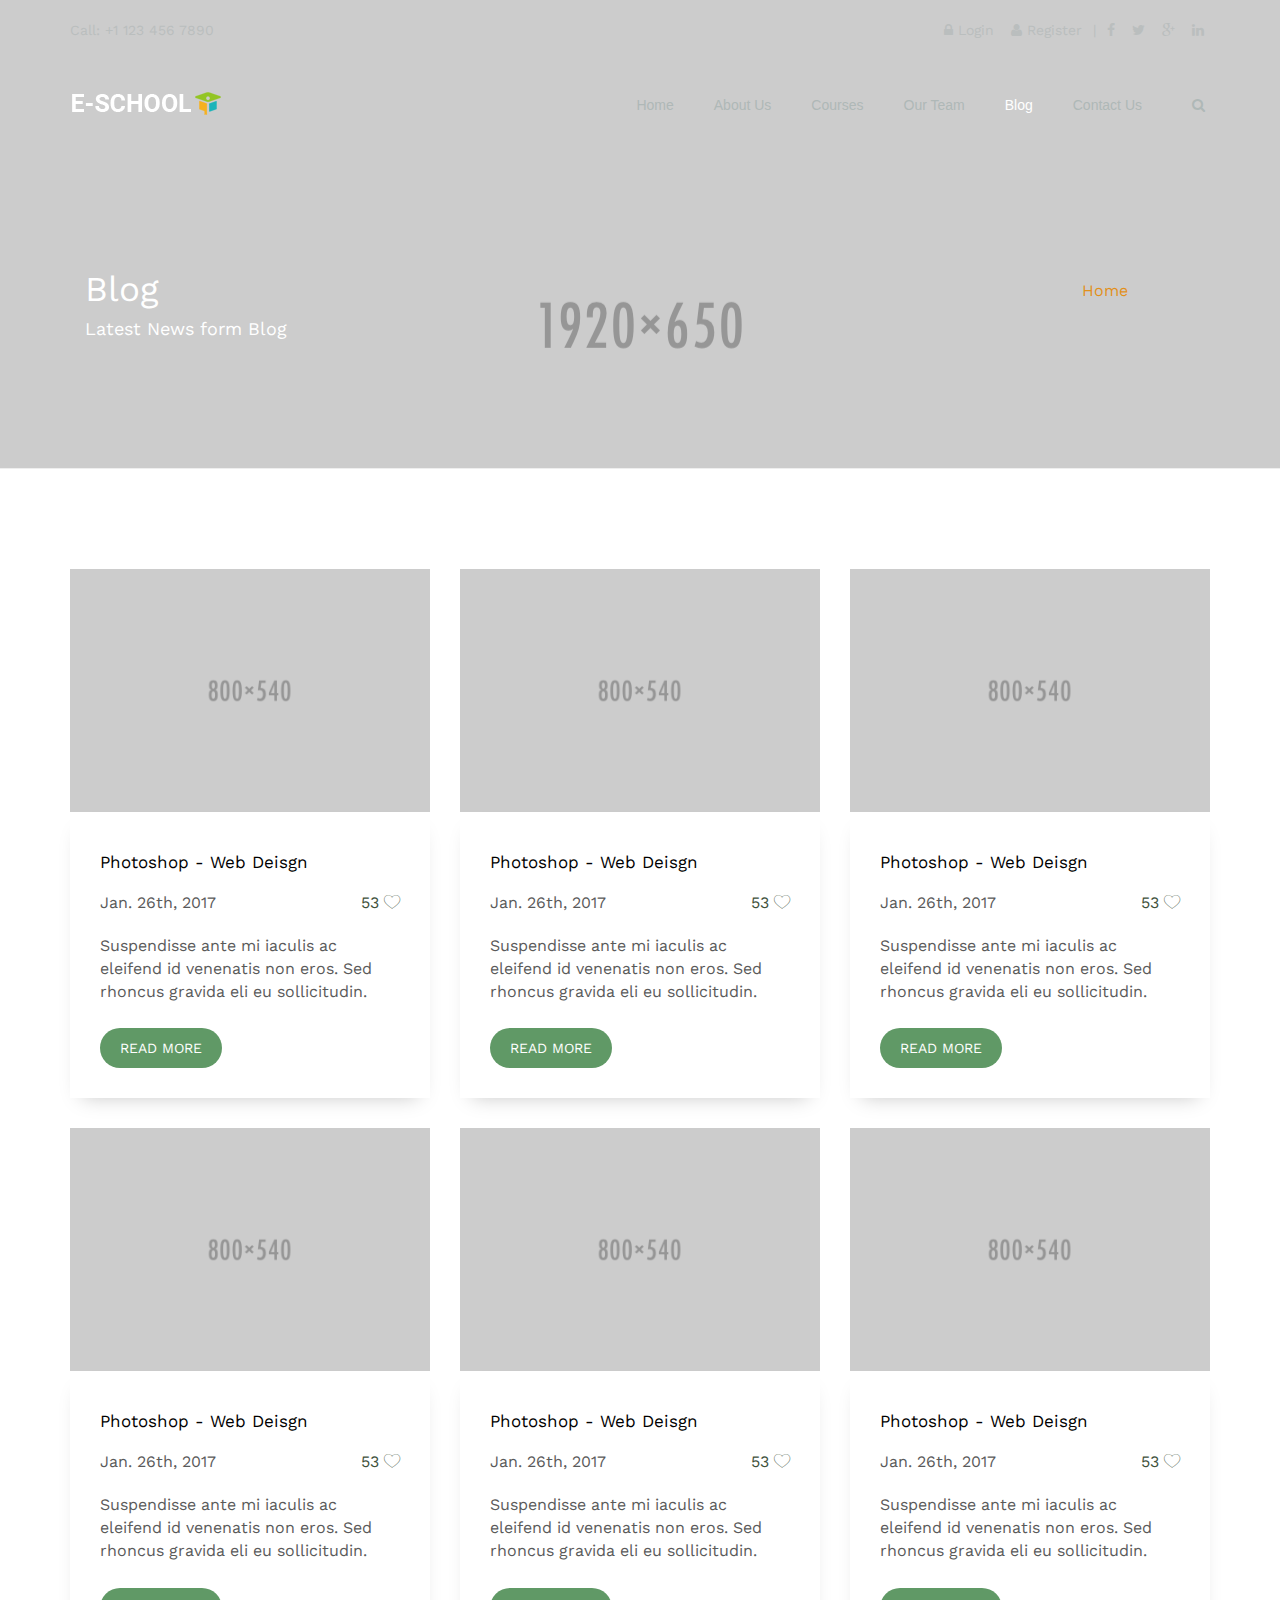
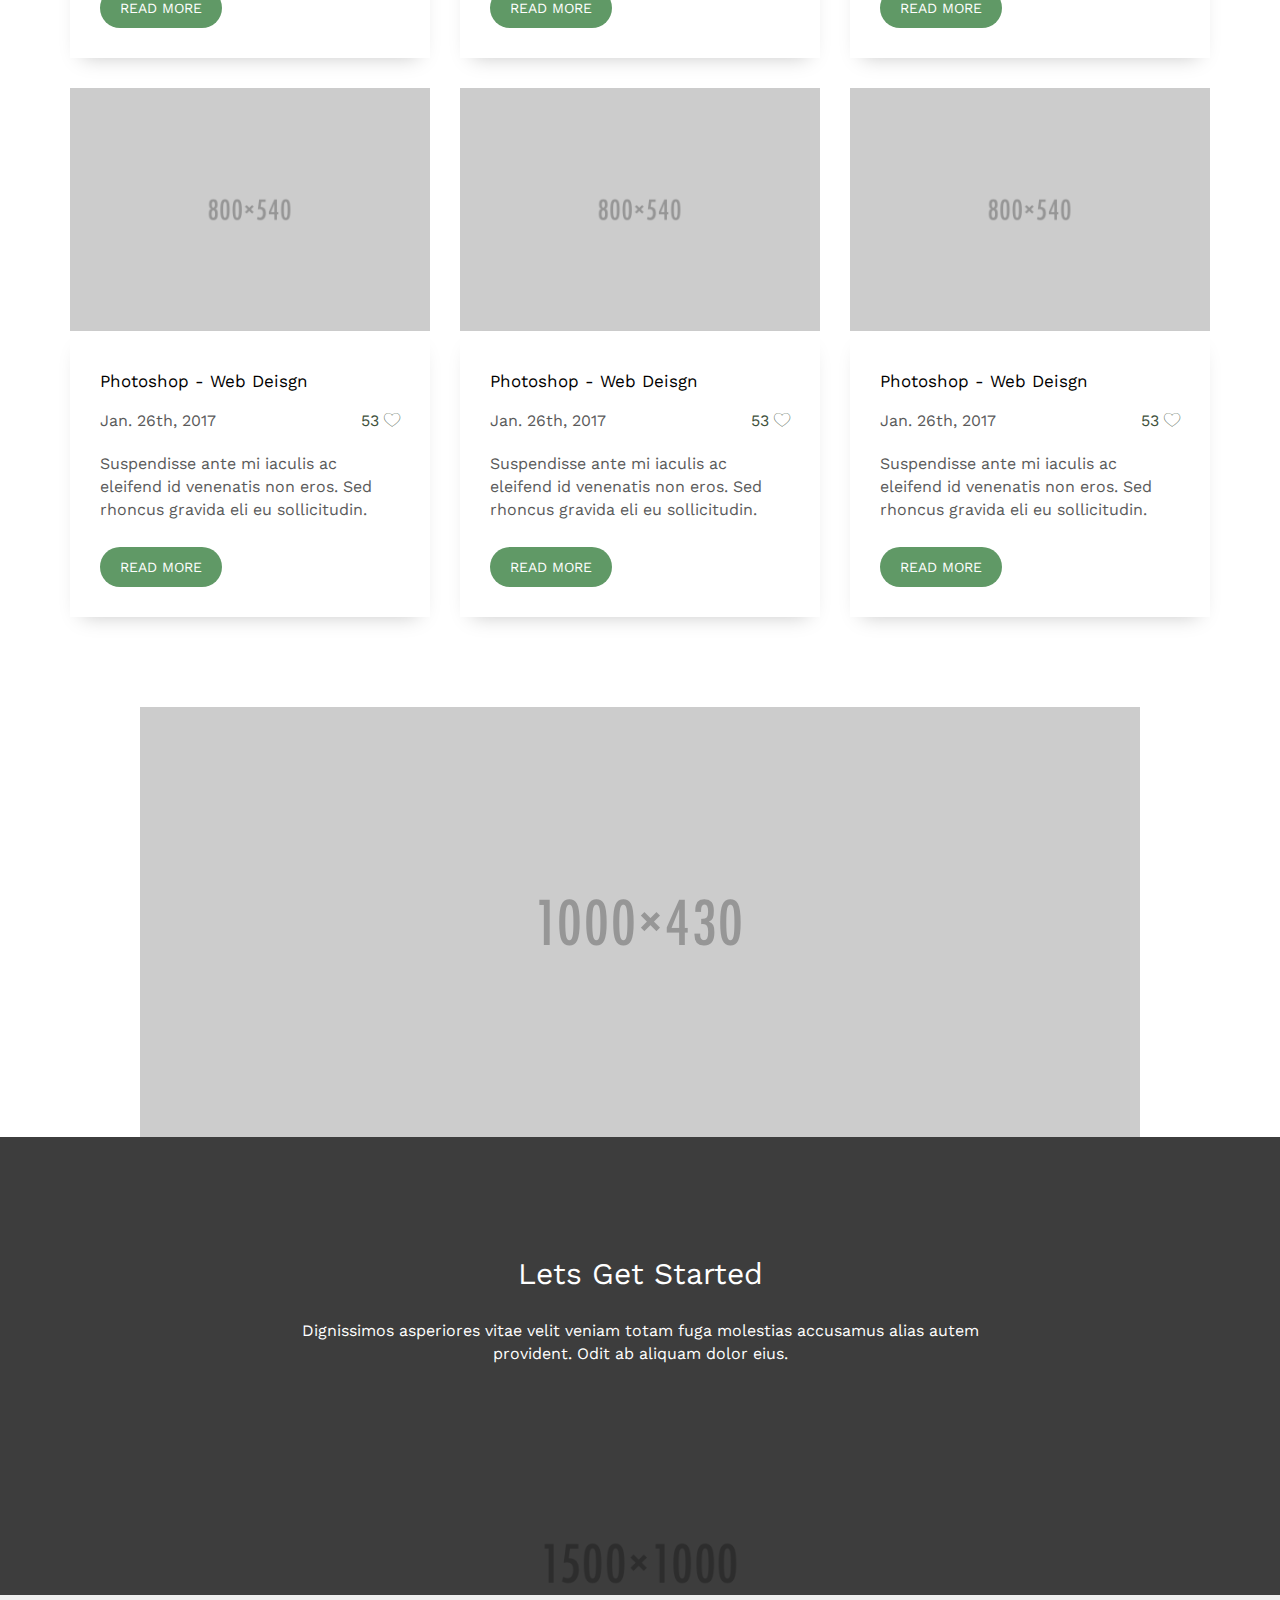
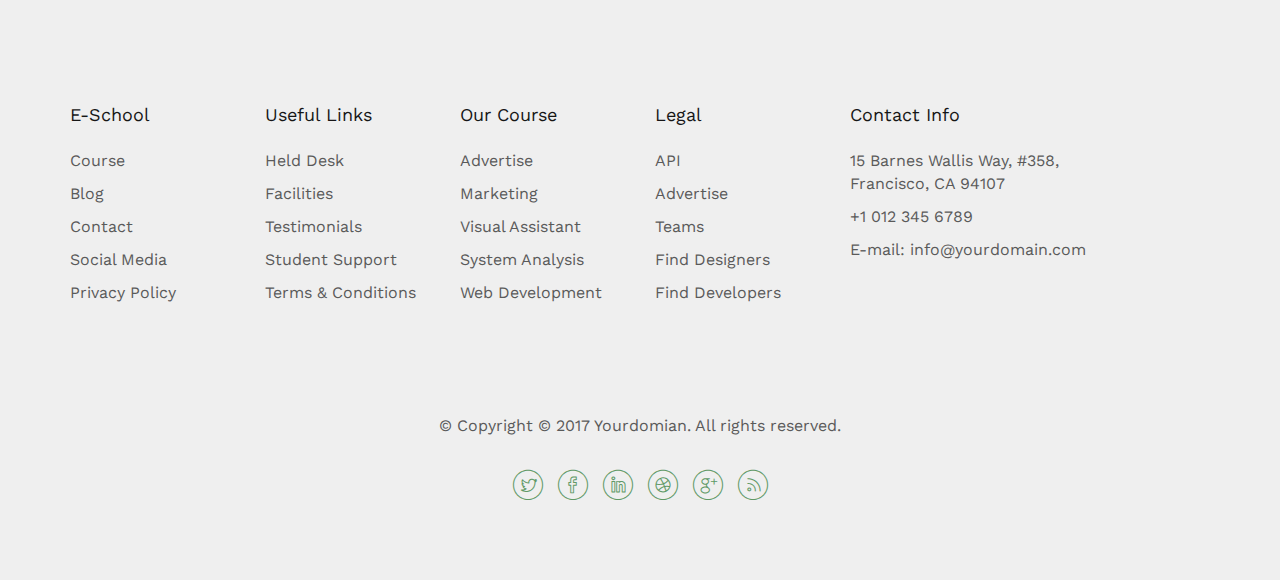
<file: template/blog1.html>
<!DOCTYPE html>
<html lang="en">
<head>
<meta charset="utf-8">
<meta http-equiv="X-UA-Compatible" content="IE=edge">
<meta name="viewport" content="width=device-width, initial-scale=1">
<!-- The above 3 meta tags *must* come first in the head; any other head content must come *after* these tags -->
<title>E-School - Professional Learning and Courses HTML5 Template</title>

<!-- Google Fonts -->
<link href="https://fonts.googleapis.com/css?family=Work+Sans:300,400,500,700,800" rel="stylesheet">

<!-- Bootstrap CSS -->
<link rel="stylesheet" href="css/bootstrap.min.css" type="text/css">

<!-- Template Styles -->
<link rel="stylesheet" href="css/style.css" type="text/css" />
<link rel="stylesheet" href="css/font-awesome/css/font-awesome.min.css">
<link rel="stylesheet" href="css/Simple-Line-Icons-Webfont/simple-line-icons.css"/>
<link rel="stylesheet" href="css/et-line-font/et-line-font.css">

<!-- Magnific Popup -->
<link rel="stylesheet" href="css/magnific-popup.css">

<!-- Responsive Devices Styles -->
<link rel="stylesheet" media="screen" href="css/responsive-leyouts.css" type="text/css" />

<!-- Mega Menu -->
<link rel="stylesheet" href="js/megamenu/stylesheets/screen.css">

<!-- Animations -->
<link href="js/animations/css/animations.min.css" rel="stylesheet" type="text/css" media="all" />
</head>
<body>
<div class="site-wrapper" style="position: relative;">
  <div class="temp-header">
    <div class="container">
      <div class="row">
        <div class="top-links">
          <div class="col-md-6 pull-left nodisplay">Call: +1 123 456 7890</div>
          <div class="col-md-6 pull-right text-right">
            <ul class="top-right-list">
              <li><a href="login.html"><i class="fa fa-lock"></i> Login</a></li>
              <li><a href="register.html"><i class="fa fa-user"></i> Register</a> | </li>
              <li><a href="#"><i class="fa fa-facebook"></i></a></li>
              <li><a href="#"><i class="fa fa-twitter"></i></a></li>
              <li><a href="#"><i class="fa fa-google-plus"></i></a></li>
              <li class="last"><a href="#"><i class="fa fa-linkedin"></i></a></li>
            </ul>
          </div>
        </div>
      </div>
    </div>
    <div class="clearfix"></div>
    <div class="header-section transparent style1 pin-style">
      <div class="container">
        <div class="mod-menu">
          <div class="row">
            <div class="col-sm-2"> <a href="index.html" title="" class="logo"> <img src="images/logo.png" alt=""> </a> </div>
            <div class="col-sm-10">
              <div class="main-nav">
                <ul class="nav navbar-nav top-nav">
                  <li class="search-parent"> <a href="javascript:void(0)" title=""><i aria-hidden="true" class="fa fa-search"></i></a>
                    <div class="search-box">
                      <div class="content">
                        <div class="form-control">
                          <input type="text" placeholder="Type to search" />
                          <a href="#" class="search-btn"><i aria-hidden="true" class="fa fa-search"></i></a> </div>
                        <a href="#" class="close-btn">x</a> </div>
                    </div>
                  </li>
                  <li class="visible-xs menu-icon"> <a href="javascript:void(0)" class="navbar-toggle collapsed" data-toggle="collapse" data-target="#menu" aria-expanded="false"> <i aria-hidden="true" class="fa fa-bars"></i> </a> </li>
                </ul>
                <div id="menu" class="collapse">
                  <ul class="nav navbar-nav">
                    <li><a href="index.html">Home</a></li>
                    <li><a href="about-us.html">About Us</a></li>
                    <li><a href="courses.html">Courses</a> <span class="arrow"></span>
                      <ul class="dm-align-2">
                        <li><a href="courses.html"><i class="fa fa-angle-right"></i> Grid View</a></li>
                        <li><a href="courses1.html"><i class="fa fa-angle-right"></i> List View</a></li>
                        <li><a href="courses2.html"><i class="fa fa-angle-right"></i> Single Course</a></li>
                      </ul>
                    </li>
                    <li><a href="our-team.html">Our Team</a></li>
                    <li class="active"><a href="blog.html">Blog</a> <span class="arrow"></span>
                      <ul class="dm-align-2">
                        <li><a href="blog.html"><i class="fa fa-angle-right"></i> Blog Standard</a></li>
                        <li><a href="blog1.html"><i class="fa fa-angle-right"></i> Blog 3 Columns</a></li>
                        <li><a href="blog2.html"><i class="fa fa-angle-right"></i> Blog Single Post</a></li>
                      </ul>
                    </li>
                    <li><a href="contact.php">Contact Us</a></li>
                  </ul>
                </div>
              </div>
            </div>
          </div>
        </div>
      </div>
      <!--end menu--> 
    </div>
    <!--end menu--> 
  </div>
  <div class="clearfix"></div>
  <div class="page-header three">
    <div class="container">
      <div class="col-md-6 pull-left">
        <h3>Blog</h3>
        <h4>Latest News form Blog</h4>
      </div>
      <div class="col-md-6 pull-right">
        <div class="breadcrumbs"><a href="index.html">Home</a> <i>/</i> Blog</div>
      </div>
    </div>
  </div>
  <!-- end page header -->
  <div class="clearfix"></div>
  <div class="section-lg counters">
    <div class="container">
      <div class="row">
        <div class="col-lg-4 col-md-4">
          <div class="cource-box"><a href="#"><img class="img-responsive" src="images/course-1.jpg" alt=""></a>
            <div class="cource-text">
              <h4><a href="#">Photoshop - Web Deisgn</a></h4>
              <span class="posted-on">Jan. 26th, 2017</span> <span class="comment"><a href="">53 <i class="icon-heart"></i></a></span>
              <p>Suspendisse ante mi iaculis ac eleifend id venenatis non eros. Sed rhoncus gravida eli eu sollicitudin.</p>
              <a href="#" class="btn btn-orange">Read More</a> </div>
          </div>
        </div>
        <div class="col-lg-4 col-md-4">
          <div class="cource-box"><a href="#"><img class="img-responsive" src="images/course-2.jpg" alt=""></a>
            <div class="cource-text">
              <h4><a href="#">Photoshop - Web Deisgn</a></h4>
              <span class="posted-on">Jan. 26th, 2017</span> <span class="comment"><a href="">53 <i class="icon-heart"></i></a></span>
              <p>Suspendisse ante mi iaculis ac eleifend id venenatis non eros. Sed rhoncus gravida eli eu sollicitudin.</p>
              <a href="#" class="btn btn-orange">Read More</a> </div>
          </div>
        </div>
        <div class="col-lg-4 col-md-4">
          <div class="cource-box"><a href="#"><img class="img-responsive" src="images/course-3.jpg" alt=""></a>
            <div class="cource-text">
              <h4><a href="#">Photoshop - Web Deisgn</a></h4>
              <span class="posted-on">Jan. 26th, 2017</span> <span class="comment"><a href="">53 <i class="icon-heart"></i></a></span>
              <p>Suspendisse ante mi iaculis ac eleifend id venenatis non eros. Sed rhoncus gravida eli eu sollicitudin.</p>
              <a href="#" class="btn btn-orange">Read More</a> </div>
          </div>
        </div>
        <div class="col-lg-4 col-md-4">
          <div class="cource-box"><a href="#"><img class="img-responsive" src="images/course-4.jpg" alt=""></a>
            <div class="cource-text">
              <h4><a href="#">Photoshop - Web Deisgn</a></h4>
              <span class="posted-on">Jan. 26th, 2017</span> <span class="comment"><a href="">53 <i class="icon-heart"></i></a></span>
              <p>Suspendisse ante mi iaculis ac eleifend id venenatis non eros. Sed rhoncus gravida eli eu sollicitudin.</p>
              <a href="#" class="btn btn-orange">Read More</a> </div>
          </div>
        </div>
        <div class="col-lg-4 col-md-4">
          <div class="cource-box"><a href="#"><img class="img-responsive" src="images/course-5.jpg" alt=""></a>
            <div class="cource-text">
              <h4><a href="#">Photoshop - Web Deisgn</a></h4>
              <span class="posted-on">Jan. 26th, 2017</span> <span class="comment"><a href="">53 <i class="icon-heart"></i></a></span>
              <p>Suspendisse ante mi iaculis ac eleifend id venenatis non eros. Sed rhoncus gravida eli eu sollicitudin.</p>
              <a href="#" class="btn btn-orange">Read More</a> </div>
          </div>
        </div>
        <div class="col-lg-4 col-md-4">
          <div class="cource-box"><a href="#"><img class="img-responsive" src="images/course-6.jpg" alt=""></a>
            <div class="cource-text">
              <h4><a href="#">Photoshop - Web Deisgn</a></h4>
              <span class="posted-on">Jan. 26th, 2017</span> <span class="comment"><a href="">53 <i class="icon-heart"></i></a></span>
              <p>Suspendisse ante mi iaculis ac eleifend id venenatis non eros. Sed rhoncus gravida eli eu sollicitudin.</p>
              <a href="#" class="btn btn-orange">Read More</a> </div>
          </div>
        </div>
        <div class="col-lg-4 col-md-4">
          <div class="cource-box"><a href="#"><img class="img-responsive" src="images/course-1.jpg" alt=""></a>
            <div class="cource-text">
              <h4><a href="#">Photoshop - Web Deisgn</a></h4>
              <span class="posted-on">Jan. 26th, 2017</span> <span class="comment"><a href="">53 <i class="icon-heart"></i></a></span>
              <p>Suspendisse ante mi iaculis ac eleifend id venenatis non eros. Sed rhoncus gravida eli eu sollicitudin.</p>
              <a href="#" class="btn btn-orange">Read More</a> </div>
          </div>
        </div>
        <div class="col-lg-4 col-md-4">
          <div class="cource-box"><a href="#"><img class="img-responsive" src="images/course-2.jpg" alt=""></a>
            <div class="cource-text">
              <h4><a href="#">Photoshop - Web Deisgn</a></h4>
              <span class="posted-on">Jan. 26th, 2017</span> <span class="comment"><a href="">53 <i class="icon-heart"></i></a></span>
              <p>Suspendisse ante mi iaculis ac eleifend id venenatis non eros. Sed rhoncus gravida eli eu sollicitudin.</p>
              <a href="#" class="btn btn-orange">Read More</a> </div>
          </div>
        </div>
        <div class="col-lg-4 col-md-4">
          <div class="cource-box"><a href="#"><img class="img-responsive" src="images/course-3.jpg" alt=""></a>
            <div class="cource-text">
              <h4><a href="#">Photoshop - Web Deisgn</a></h4>
              <span class="posted-on">Jan. 26th, 2017</span> <span class="comment"><a href="">53 <i class="icon-heart"></i></a></span>
              <p>Suspendisse ante mi iaculis ac eleifend id venenatis non eros. Sed rhoncus gravida eli eu sollicitudin.</p>
              <a href="#" class="btn btn-orange">Read More</a> </div>
          </div>
        </div>
      </div>
    </div>
  </div>
  <!--end counters-->
  <div class="clearfix"></div>
  <div class="section-lg">
    <div class="container">
      <div class="row"> <img class="img-responsive m-auto" src="images/studet-group.jpg" alt=""> </div>
    </div>
  </div>
  <!--end image-->
  <div class="clearfix"></div>
  <div class="bg-parallax">
    <div class="overlay"></div>
    <div class="container">
      <div class="row">
        <div class="col-md-8 col-md-offset-2 text-center">
          <h2 class="m-bottom3 font-white">Lets Get Started</h2>
          <p  class="m-bottom6 font-white">Dignissimos asperiores vitae velit veniam totam fuga molestias accusamus alias autem provident. Odit ab aliquam dolor eius.</p>
        </div>
      </div>
      <div class="row animate-in" data-anim-type="fade-in-up" data-anim-delay="100">
        <div class="col-md-8 col-md-offset-2 text-center">
          <p><a href="#" class="btn btn-primary btn-lg">Create A Free Course</a></p>
        </div>
      </div>
    </div>
  </div>
  <!--end message-->
  <div class="clearfix"></div>
  <footer id="footer">
    <div class="container">
      <div class="row row-pb-md">
        <div class="col-md-2 col-sm-4 footer-widget">
          <h4>E-School</h4>
          <ul class="footer-links">
            <li><a href="#">Course</a></li>
            <li><a href="#">Blog</a></li>
            <li><a href="#">Contact</a></li>
            <li><a href="#">Social Media</a></li>
            <li><a href="#">Privacy Policy</a></li>
          </ul>
        </div>
        <div class="col-md-2 col-sm-4 footer-widget">
          <h4>Useful Links</h4>
          <ul class="footer-links">
            <li><a href="#">Held Desk</a></li>
            <li><a href="#">Facilities</a></li>
            <li><a href="#">Testimonials</a></li>
            <li><a href="#">Student Support</a></li>
            <li><a href="#">Terms &amp; Conditions</a></li>
          </ul>
        </div>
        <div class="col-md-2 col-sm-4 footer-widget">
          <h4>Our Course</h4>
          <ul class="footer-links">
            <li><a href="#">Advertise</a></li>
            <li><a href="#">Marketing</a></li>
            <li><a href="#">Visual Assistant</a></li>
            <li><a href="#">System Analysis</a></li>
            <li><a href="#">Web Development</a></li>
          </ul>
        </div>
        <div class="col-md-2 col-sm-4 footer-widget">
          <h4>Legal</h4>
          <ul class="footer-links">
            <li><a href="#">API</a></li>
            <li><a href="#">Advertise</a></li>
            <li><a href="#">Teams</a></li>
            <li><a href="#">Find Designers</a></li>
            <li><a href="#">Find Developers</a></li>
          </ul>
        </div>
        <div class="col-md-3 col-sm-4 footer-widget">
          <h4>Contact Info</h4>
          <p>15 Barnes Wallis Way, #358, Francisco, CA 94107</p>
          <p>+1 012 345 6789</p>
          <p>E-mail: <a href="mailto:info@yourdomain.com">info@yourdomain.com</a></p>
        </div>
      </div>
      <div class="copyright">
        <div class="col-md-12 text-center">
          <p>&copy; Copyright © 2017 Yourdomian. All rights reserved.</p>
          <ul class="social-icons">
            <li><a href="#"><i class="icon-twitter"></i></a></li>
            <li><a href="#"><i class="icon-facebook"></i></a></li>
            <li><a href="#"><i class="icon-linkedin"></i></a></li>
            <li><a href="#"><i class="icon-dribbble"></i></a></li>
            <li><a href="#"><i class="icon-googleplus"></i></a></li>
            <li><a href="#"><i class="icon-rss"></i></a></li>
          </ul>
        </div>
      </div>
    </div>
  </footer>
  <!--end footer-->
  <div class="clearfix"></div>
</div>
<!-- end site wrapper--> 

<a href="#" class="scrollup"></a> 
<!-- end scroll to top of the page--> 

<!-- jQuery first, then Tether, then Bootstrap JS. --> 
<script src="js/jquery.js"></script> 
<script src="js/bootstrap.min.js"></script> 

<!-- Mega Menu --> 
<script src="js/megamenu/js/main.js"></script> 
<script src="js/megamenu/js/onepage.js"></script> 

<!-- Magnific Popup --> 
<script src="js/jquery.magnific-popup.min.js"></script> 
<script src="js/magnific-popup-options.js"></script> 

<!-- Counters --> 
<script src="js/aninum/jquery.animateNumber.min.js"></script> 

<!-- Animations --> 
<script src="js/animations/animations.min.js" type="text/javascript"></script> 
<script src="js/animations/appear.min.js" type="text/javascript"></script> 

<!-- Scroll Up --> 
<script src="js/scrolltotop/totop.js" type="text/javascript"></script>
</body>
</html>
</file>
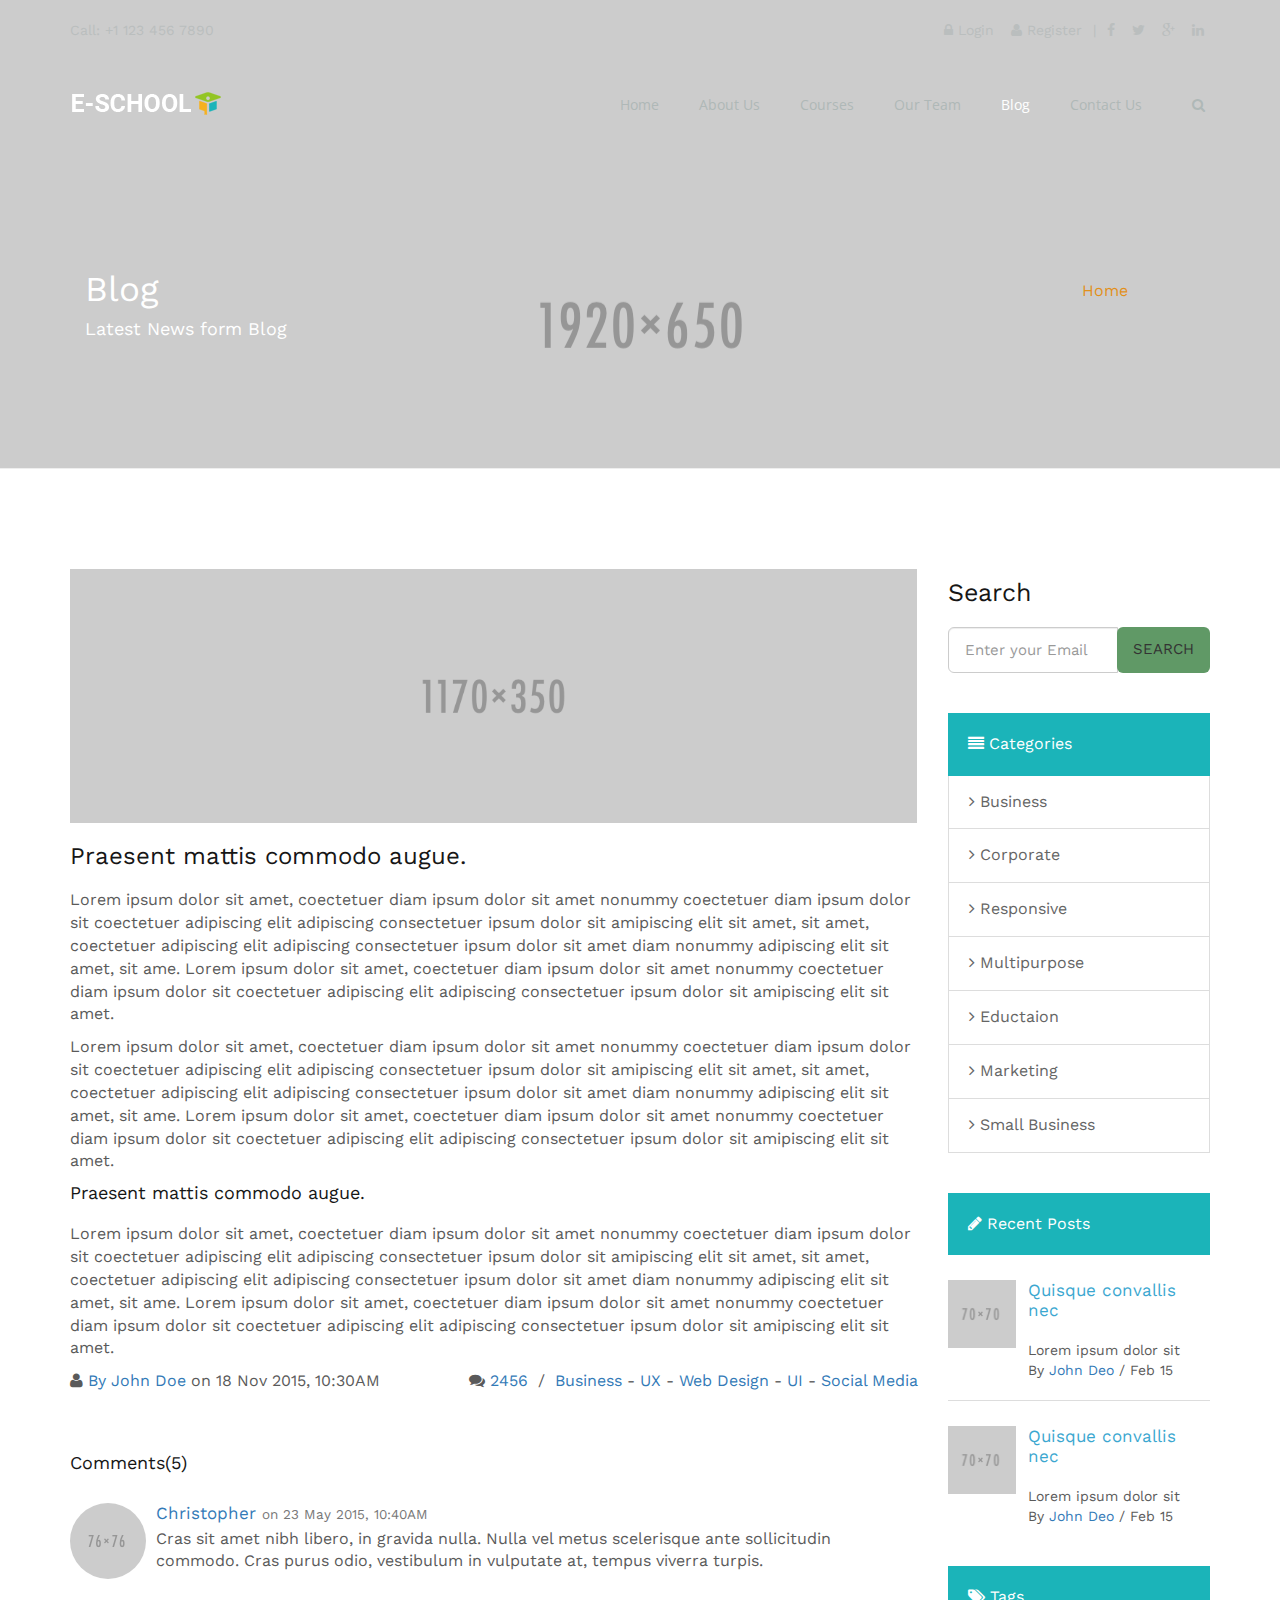
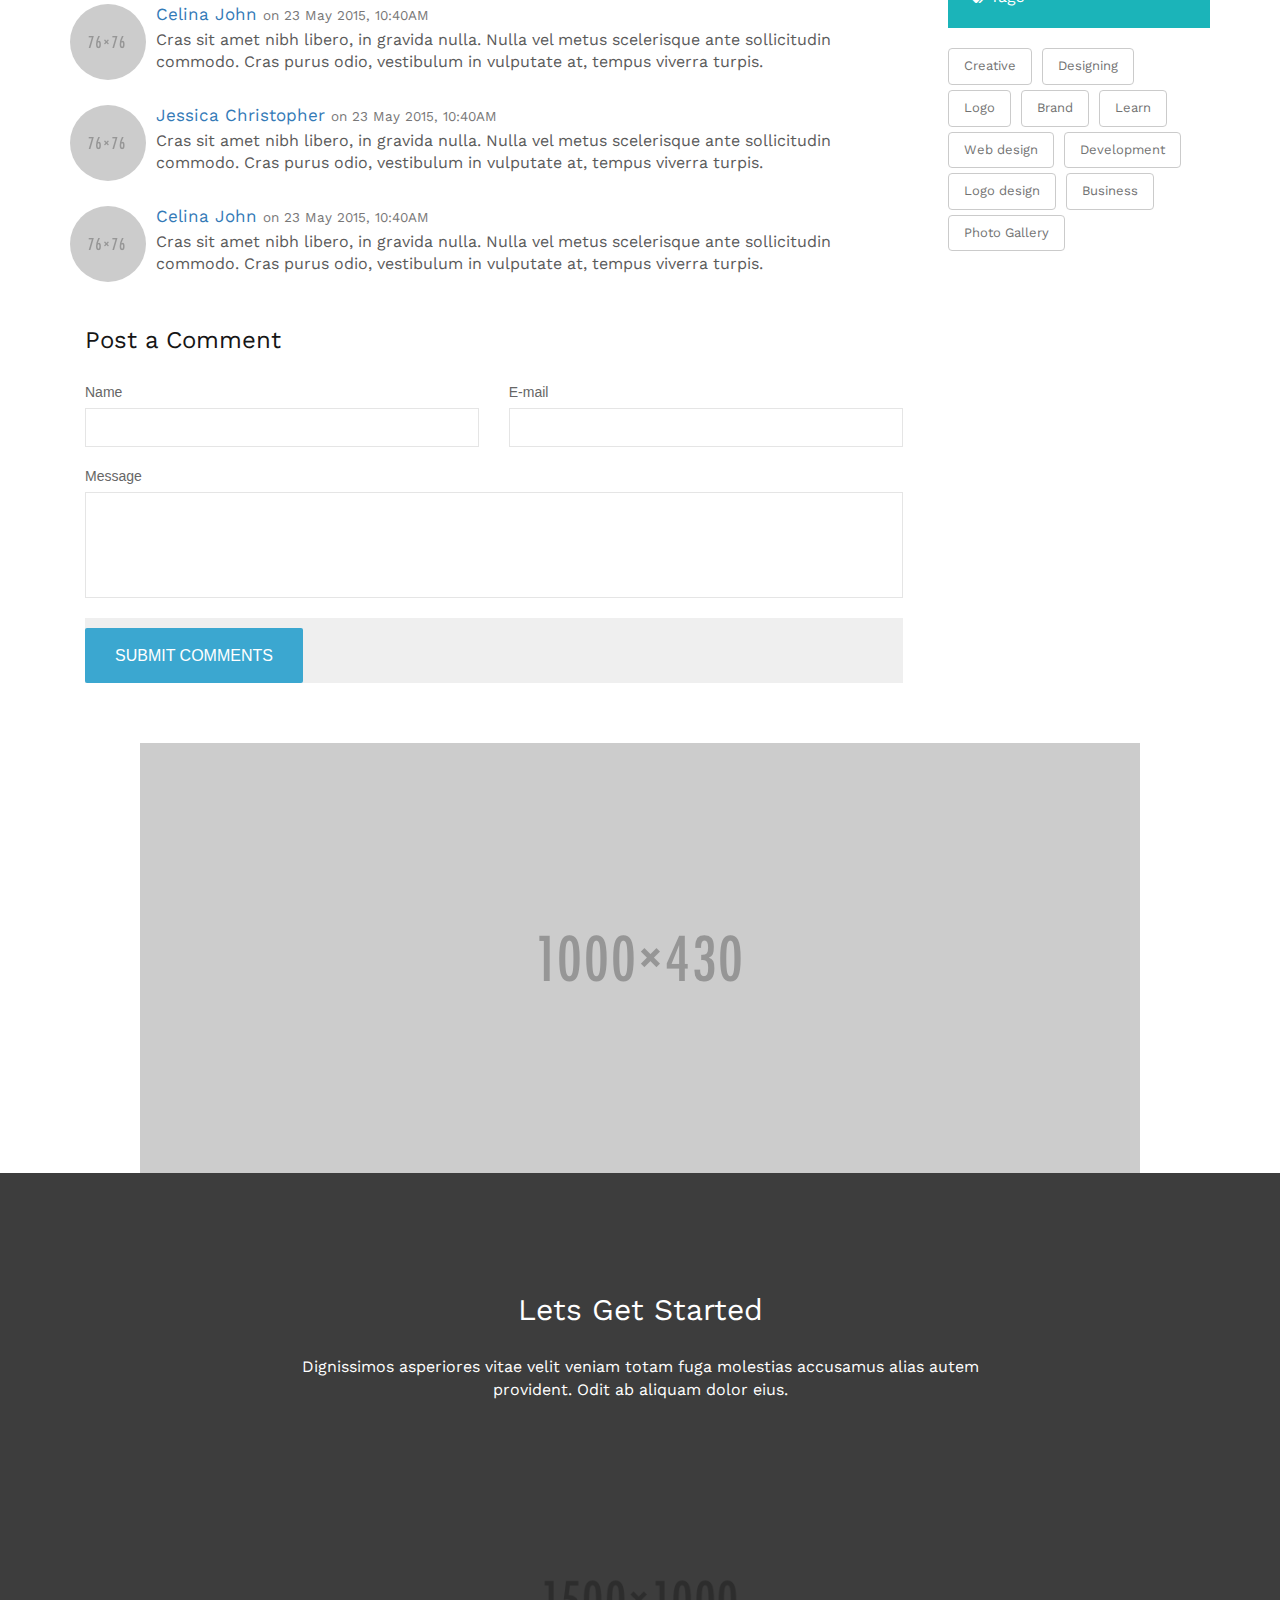
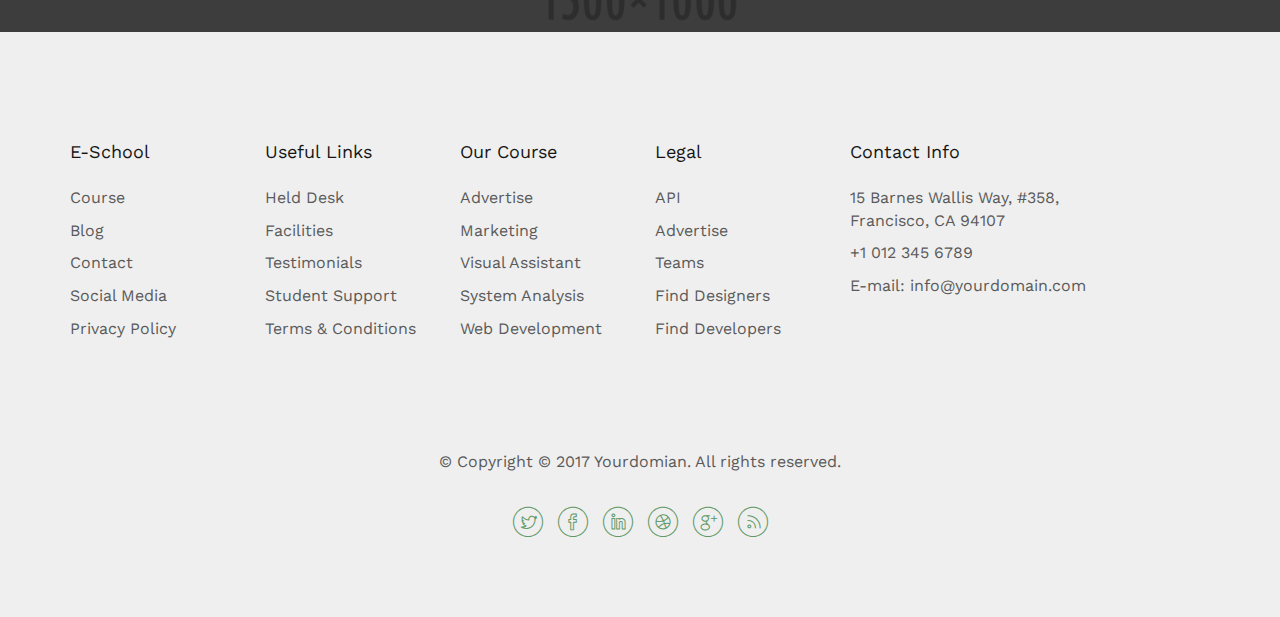
<file: template/blog2.html>
<!DOCTYPE html>
<html lang="en">
<head>
<meta charset="utf-8">
<meta http-equiv="X-UA-Compatible" content="IE=edge">
<meta name="viewport" content="width=device-width, initial-scale=1">
<!-- The above 3 meta tags *must* come first in the head; any other head content must come *after* these tags -->
<title>E-School - Professional Learning and Courses HTML5 Template</title>

<!-- Google Fonts -->
<link href="https://fonts.googleapis.com/css?family=Work+Sans:300,400,500,700,800" rel="stylesheet">

<!-- Bootstrap CSS -->
<link rel="stylesheet" href="css/bootstrap.min.css" type="text/css">

<!-- Template Styles -->
<link rel="stylesheet" href="css/style.css" type="text/css" />
<link rel="stylesheet" href="css/font-awesome/css/font-awesome.min.css">
<link rel="stylesheet" href="css/Simple-Line-Icons-Webfont/simple-line-icons.css"/>
<link rel="stylesheet" href="css/et-line-font/et-line-font.css">

<!-- Magnific Popup -->
<link rel="stylesheet" href="css/magnific-popup.css">

<!-- Responsive Devices Styles -->
<link rel="stylesheet" media="screen" href="css/responsive-leyouts.css" type="text/css" />

<!-- Mega Menu -->
<link rel="stylesheet" href="js/megamenu/stylesheets/screen.css">

<!-- Animations -->
<link href="js/animations/css/animations.min.css" rel="stylesheet" type="text/css" media="all" />

<!-- forms -->
<link rel="stylesheet" href="js/form/css/sky-forms.css" type="text/css" media="all">
</head>
<body>
<div class="site-wrapper" style="position: relative;">
  <div class="temp-header">
    <div class="container">
      <div class="row">
        <div class="top-links">
          <div class="col-md-6 pull-left nodisplay">Call: +1 123 456 7890</div>
          <div class="col-md-6 pull-right text-right">
            <ul class="top-right-list">
              <li><a href="login.html"><i class="fa fa-lock"></i> Login</a></li>
              <li><a href="register.html"><i class="fa fa-user"></i> Register</a> | </li>
              <li><a href="#"><i class="fa fa-facebook"></i></a></li>
              <li><a href="#"><i class="fa fa-twitter"></i></a></li>
              <li><a href="#"><i class="fa fa-google-plus"></i></a></li>
              <li class="last"><a href="#"><i class="fa fa-linkedin"></i></a></li>
            </ul>
          </div>
        </div>
      </div>
    </div>
    <div class="clearfix"></div>
    <div class="header-section transparent style1 pin-style">
      <div class="container">
        <div class="mod-menu">
          <div class="row">
            <div class="col-sm-2"> <a href="index.html" title="" class="logo"> <img src="images/logo.png" alt=""> </a> </div>
            <div class="col-sm-10">
              <div class="main-nav">
                <ul class="nav navbar-nav top-nav">
                  <li class="search-parent"> <a href="javascript:void(0)" title=""><i aria-hidden="true" class="fa fa-search"></i></a>
                    <div class="search-box">
                      <div class="content">
                        <div class="form-control">
                          <input type="text" placeholder="Type to search" />
                          <a href="#" class="search-btn"><i aria-hidden="true" class="fa fa-search"></i></a> </div>
                        <a href="#" class="close-btn">x</a> </div>
                    </div>
                  </li>
                  <li class="visible-xs menu-icon"> <a href="javascript:void(0)" class="navbar-toggle collapsed" data-toggle="collapse" data-target="#menu" aria-expanded="false"> <i aria-hidden="true" class="fa fa-bars"></i> </a> </li>
                </ul>
                <div id="menu" class="collapse">
                  <ul class="nav navbar-nav">
                    <li><a href="index.html">Home</a></li>
                    <li><a href="about-us.html">About Us</a></li>
                    <li><a href="courses.html">Courses</a> <span class="arrow"></span>
                      <ul class="dm-align-2">
                        <li><a href="courses.html"><i class="fa fa-angle-right"></i> Grid View</a></li>
                        <li><a href="courses1.html"><i class="fa fa-angle-right"></i> List View</a></li>
                        <li><a href="courses2.html"><i class="fa fa-angle-right"></i> Single Course</a></li>
                      </ul>
                    </li>
                    <li><a href="our-team.html">Our Team</a></li>
                    <li class="active"><a href="blog.html">Blog</a> <span class="arrow"></span>
                      <ul class="dm-align-2">
                        <li><a href="blog.html"><i class="fa fa-angle-right"></i> Blog Standard</a></li>
                        <li><a href="blog1.html"><i class="fa fa-angle-right"></i> Blog 3 Columns</a></li>
                        <li><a href="blog2.html"><i class="fa fa-angle-right"></i> Blog Single Post</a></li>
                      </ul>
                    </li>
                    <li><a href="contact.php">Contact Us</a></li>
                  </ul>
                </div>
              </div>
            </div>
          </div>
        </div>
      </div>
      <!--end menu--> 
    </div>
    <!--end menu--> 
  </div>
  <div class="clearfix"></div>
  <div class="page-header three">
    <div class="container">
      <div class="col-md-6 pull-left">
        <h3>Blog</h3>
        <h4>Latest News form Blog</h4>
      </div>
      <div class="col-md-6 pull-right">
        <div class="breadcrumbs"><a href="index.html">Home</a> <i>/</i> Blog</div>
      </div>
    </div>
  </div>
  <!-- end page header -->
  <div class="clearfix"></div>
  <div class="section-lg counters">
    <div class="container">
      <div class="row">
        <div class="col-md-9">
          <div class="blog"> <img src="images/blog-02.jpg" alt="" class="img-responsive">
            <h3 class="m-bottom2 m-top4 font-thin font30">Praesent mattis commodo augue.</h3>
            <p>Lorem ipsum dolor sit amet, coectetuer diam ipsum dolor sit amet nonummy coectetuer diam ipsum dolor sit coectetuer adipiscing elit adipiscing consectetuer ipsum dolor sit amipiscing elit sit amet, sit amet, coectetuer adipiscing elit adipiscing consectetuer ipsum dolor sit amet diam nonummy adipiscing elit sit amet, sit ame. Lorem ipsum dolor sit amet, coectetuer diam ipsum dolor sit amet nonummy coectetuer diam ipsum dolor sit coectetuer adipiscing elit adipiscing consectetuer ipsum dolor sit amipiscing elit sit amet.</p>
            <p>Lorem ipsum dolor sit amet, coectetuer diam ipsum dolor sit amet nonummy coectetuer diam ipsum dolor sit coectetuer adipiscing elit adipiscing consectetuer ipsum dolor sit amipiscing elit sit amet, sit amet, coectetuer adipiscing elit adipiscing consectetuer ipsum dolor sit amet diam nonummy adipiscing elit sit amet, sit ame. Lorem ipsum dolor sit amet, coectetuer diam ipsum dolor sit amet nonummy coectetuer diam ipsum dolor sit coectetuer adipiscing elit adipiscing consectetuer ipsum dolor sit amipiscing elit sit amet.</p>
            <h4 class="m-bottom2 m-top4 font-thin font20">Praesent mattis commodo augue.</h4>
            <p>Lorem ipsum dolor sit amet, coectetuer diam ipsum dolor sit amet nonummy coectetuer diam ipsum dolor sit coectetuer adipiscing elit adipiscing consectetuer ipsum dolor sit amipiscing elit sit amet, sit amet, coectetuer adipiscing elit adipiscing consectetuer ipsum dolor sit amet diam nonummy adipiscing elit sit amet, sit ame. Lorem ipsum dolor sit amet, coectetuer diam ipsum dolor sit amet nonummy coectetuer diam ipsum dolor sit coectetuer adipiscing elit adipiscing consectetuer ipsum dolor sit amipiscing elit sit amet.</p>
            <div class="post-info m-top2 m-bottom5"><i class="fa fa-user"></i> <a href="#">By John Doe</a> on 18 Nov 2015, 10:30AM <span class="pull-right"><i class="fa fa-comments"></i> <a href="#">2456</a> &nbsp;/&nbsp; <a href="#">Business</a> - <a href="#">UX</a> - <a href="#">Web Design</a> - <a href="#">UI</a> - <a href="#">Social Media</a></span> </div>
          </div>
          <div class="m-top6">
            <h4 class="m-bottom3 font-thin font20">Comments(5)</h4>
            <div class="comment-list">
              <div class="media">
                <div class="media-left"> <a href="#"><img src="images/thumb-03.jpg" alt="" class="img-circle"> </a> </div>
                <div class="media-body">
                  <h4 class="media-heading"> <a class="c-font-bold" href="#">Christopher</a> <span class="small">on 23 May 2015, 10:40AM</span> </h4>
                  Cras sit amet nibh libero, in gravida nulla. Nulla vel metus scelerisque ante sollicitudin commodo. Cras purus odio, vestibulum in vulputate at, tempus viverra turpis. </div>
              </div>
            </div>
            <div class="comment-list">
              <div class="media">
                <div class="media-left"> <a href="#"><img src="images/thumb-04.jpg" alt="" class="img-circle"> </a> </div>
                <div class="media-body">
                  <h4 class="media-heading"> <a class="c-font-bold" href="#">Celina John</a> <span class="small">on 23 May 2015, 10:40AM</span> </h4>
                  Cras sit amet nibh libero, in gravida nulla. Nulla vel metus scelerisque ante sollicitudin commodo. Cras purus odio, vestibulum in vulputate at, tempus viverra turpis. </div>
              </div>
            </div>
            <div class="comment-list left-padd8">
              <div class="media">
                <div class="media-left"> <a href="#"><img src="images/thumb-05.jpg" alt="" class="img-circle"> </a> </div>
                <div class="media-body">
                  <h4 class="media-heading"> <a class="c-font-bold" href="#">Jessica Christopher</a> <span class="small">on 23 May 2015, 10:40AM</span> </h4>
                  Cras sit amet nibh libero, in gravida nulla. Nulla vel metus scelerisque ante sollicitudin commodo. Cras purus odio, vestibulum in vulputate at, tempus viverra turpis. </div>
              </div>
            </div>
            <div class="comment-list">
              <div class="media">
                <div class="media-left"> <a href="#"><img src="images/thumb-04.jpg" alt="" class="img-circle"> </a> </div>
                <div class="media-body">
                  <h4 class="media-heading"> <a class="c-font-bold" href="#">Celina John</a> <span class="small">on 23 May 2015, 10:40AM</span> </h4>
                  Cras sit amet nibh libero, in gravida nulla. Nulla vel metus scelerisque ante sollicitudin commodo. Cras purus odio, vestibulum in vulputate at, tempus viverra turpis. </div>
              </div>
            </div>
            <div class="col-md-12 m-top3">
              <h3 class="m-bottom3 font-thin font25">Post a Comment</h3>
              <div class="cforms">
                <form novalidate action="demo-contacts.php" method="post" id="sky-form" class="sky-form">
                  <fieldset>
                    <div class="row">
                      <div class="section col col-6">
                        <label class="label al_left">Name</label>
                        <label class="input">
                          <input name="name" id="name" type="text">
                        </label>
                      </div>
                      <div class="section col col-6">
                        <label class="label al_left">E-mail</label>
                        <label class="input">
                          <input name="email" id="email" type="email">
                        </label>
                      </div>
                    </div>
                    <div class="section">
                      <label class="label al_left">Message</label>
                      <label class="textarea">
                        <textarea rows="4" name="message" id="message"></textarea>
                      </label>
                    </div>
                  </fieldset>
                  <footer>
                    <button type="submit" class="button seven">Submit Comments</button>
                  </footer>
                </form>
              </div>
            </div>
          </div>
        </div>
        <div class="col-md-3">
          <div class="widget m-bottom4">
            <h5 class="uppercase font18 m-bottom2">Search</h5>
            <form class="" method="post" role="form" action="index.html" id="widget-subscribe-form2" novalidate>
              <div class="input-group input-group-lg one divcenter newsletter" style="max-width:600px;">
                <input placeholder="Enter your Email" class="form-control required email" name="widget-subscribe-form-email" aria-required="true" type="email">
                <span class="input-group-btn">
                <button type="submit" class="btn btn-default uppercase">Search</button>
                </span> </div>
            </form>
          </div>
          <div class="widget m-bottom4">
            <div class="cat-title white font-bold uppercase"><i class="fa fa-align-justify"></i> Categories</div>
            <div class="cat-list">
              <ul>
                <li><a data-popupmenu="popmenu1" href="#"><i class="fa fa-angle-right"></i> Business</a></li>
                <li><a data-popupmenu="popmenu1" href="#"><i class="fa fa-angle-right"></i> Corporate</a></li>
                <li><a data-popupmenu="popmenu1" href="#"><i class="fa fa-angle-right"></i> Responsive</a></li>
                <li><a data-popupmenu="popmenu1" href="#"><i class="fa fa-angle-right"></i> Multipurpose</a></li>
                <li><a data-popupmenu="popmenu1" href="#"><i class="fa fa-angle-right"></i> Eductaion</a></li>
                <li><a data-popupmenu="popmenu1" href="#"><i class="fa fa-angle-right"></i> Marketing</a></li>
                <li><a data-popupmenu="popmenu1" href="#"><i class="fa fa-angle-right"></i> Small Business</a></li>
              </ul>
            </div>
          </div>
          <div class="widget m-bottom4">
            <div class="cat-title white font-bold uppercase"><i class="fa fa-pencil"></i> Recent Posts</div>
            <div class="c-post one">
              <div class="c-post-img"><img src="images/thumb-01.jpg" alt="" class="img-responsive"></div>
              <div class="c-post-content">
                <h4 class="c-post-title"><a href="#">Quisque convallis nec</a></h4>
                <p class="c-text">Lorem ipsum dolor sit<br>
                  <span>By <a href="#">John Deo</a> / Feb 15</span></p>
              </div>
            </div>
            <div class="c-post c-post-last m-bottom3">
              <div class="c-post-img"><img src="images/thumb-02.jpg" alt="" class="img-responsive"></div>
              <div class="c-post-content">
                <h4 class="c-post-title"><a href="#">Quisque convallis nec</a></h4>
                <p class="c-text">Lorem ipsum dolor sit<br>
                  <span>By <a href="#">John Deo</a> / Feb 15</span></p>
              </div>
            </div>
          </div>
          <div class="widget">
            <div class="cat-title white font-bold uppercase m-bottom2"><i class="fa fa-tags"></i> Tags</div>
            <a href="#" class="tags-s">Creative</a> <a href="#" class="tags-s">Designing</a> <a href="#" class="tags-s">Logo</a> <a href="#" class="tags-s">Brand</a> <a href="#" class="tags-s">Learn</a> <a href="#" class="tags-s">Web design</a> <a href="#" class="tags-s">Development</a> <a href="#" class="tags-s">Logo design</a> <a href="#" class="tags-s">Business</a> <a href="#" class="tags-s">Photo Gallery</a> </div>
        </div>
      </div>
    </div>
  </div>
  <!--end counters-->
  <div class="clearfix"></div>
  <div class="section-lg">
    <div class="container">
      <div class="row"> <img class="img-responsive m-auto" src="images/studet-group.jpg" alt=""> </div>
    </div>
  </div>
  <!--end image-->
  <div class="clearfix"></div>
  <div class="bg-parallax">
    <div class="overlay"></div>
    <div class="container">
      <div class="row">
        <div class="col-md-8 col-md-offset-2 text-center">
          <h2 class="m-bottom3 font-white">Lets Get Started</h2>
          <p  class="m-bottom6 font-white">Dignissimos asperiores vitae velit veniam totam fuga molestias accusamus alias autem provident. Odit ab aliquam dolor eius.</p>
        </div>
      </div>
      <div class="row animate-in" data-anim-type="fade-in-up" data-anim-delay="100">
        <div class="col-md-8 col-md-offset-2 text-center">
          <p><a href="#" class="btn btn-primary btn-lg">Create A Free Course</a></p>
        </div>
      </div>
    </div>
  </div>
  <!--end message-->
  <div class="clearfix"></div>
  <footer id="footer">
    <div class="container">
      <div class="row row-pb-md">
        <div class="col-md-2 col-sm-4 footer-widget">
          <h4>E-School</h4>
          <ul class="footer-links">
            <li><a href="#">Course</a></li>
            <li><a href="#">Blog</a></li>
            <li><a href="#">Contact</a></li>
            <li><a href="#">Social Media</a></li>
            <li><a href="#">Privacy Policy</a></li>
          </ul>
        </div>
        <div class="col-md-2 col-sm-4 footer-widget">
          <h4>Useful Links</h4>
          <ul class="footer-links">
            <li><a href="#">Held Desk</a></li>
            <li><a href="#">Facilities</a></li>
            <li><a href="#">Testimonials</a></li>
            <li><a href="#">Student Support</a></li>
            <li><a href="#">Terms &amp; Conditions</a></li>
          </ul>
        </div>
        <div class="col-md-2 col-sm-4 footer-widget">
          <h4>Our Course</h4>
          <ul class="footer-links">
            <li><a href="#">Advertise</a></li>
            <li><a href="#">Marketing</a></li>
            <li><a href="#">Visual Assistant</a></li>
            <li><a href="#">System Analysis</a></li>
            <li><a href="#">Web Development</a></li>
          </ul>
        </div>
        <div class="col-md-2 col-sm-4 footer-widget">
          <h4>Legal</h4>
          <ul class="footer-links">
            <li><a href="#">API</a></li>
            <li><a href="#">Advertise</a></li>
            <li><a href="#">Teams</a></li>
            <li><a href="#">Find Designers</a></li>
            <li><a href="#">Find Developers</a></li>
          </ul>
        </div>
        <div class="col-md-3 col-sm-4 footer-widget">
          <h4>Contact Info</h4>
          <p>15 Barnes Wallis Way, #358, Francisco, CA 94107</p>
          <p>+1 012 345 6789</p>
          <p>E-mail: <a href="mailto:info@yourdomain.com">info@yourdomain.com</a></p>
        </div>
      </div>
      <div class="copyright">
        <div class="col-md-12 text-center">
          <p>&copy; Copyright © 2017 Yourdomian. All rights reserved.</p>
          <ul class="social-icons">
            <li><a href="#"><i class="icon-twitter"></i></a></li>
            <li><a href="#"><i class="icon-facebook"></i></a></li>
            <li><a href="#"><i class="icon-linkedin"></i></a></li>
            <li><a href="#"><i class="icon-dribbble"></i></a></li>
            <li><a href="#"><i class="icon-googleplus"></i></a></li>
            <li><a href="#"><i class="icon-rss"></i></a></li>
          </ul>
        </div>
      </div>
    </div>
  </footer>
  <!--end footer-->
  <div class="clearfix"></div>
</div>
<!-- end site wrapper--> 

<a href="#" class="scrollup"></a> 
<!-- end scroll to top of the page--> 

<!-- jQuery first, then Tether, then Bootstrap JS. --> 
<script src="js/jquery.js"></script> 
<script src="js/bootstrap.min.js"></script> 

<!-- Mega Menu --> 
<script src="js/megamenu/js/main.js"></script> 
<script src="js/megamenu/js/onepage.js"></script> 

<!-- Magnific Popup --> 
<script src="js/jquery.magnific-popup.min.js"></script> 
<script src="js/magnific-popup-options.js"></script> 

<!-- Counters --> 
<script src="js/aninum/jquery.animateNumber.min.js"></script> 

<!-- Animations --> 
<script src="js/animations/animations.min.js" type="text/javascript"></script> 
<script src="js/animations/appear.min.js" type="text/javascript"></script> 

<!-- Scroll Up --> 
<script src="js/scrolltotop/totop.js" type="text/javascript"></script>
</body>
</html>
</file>
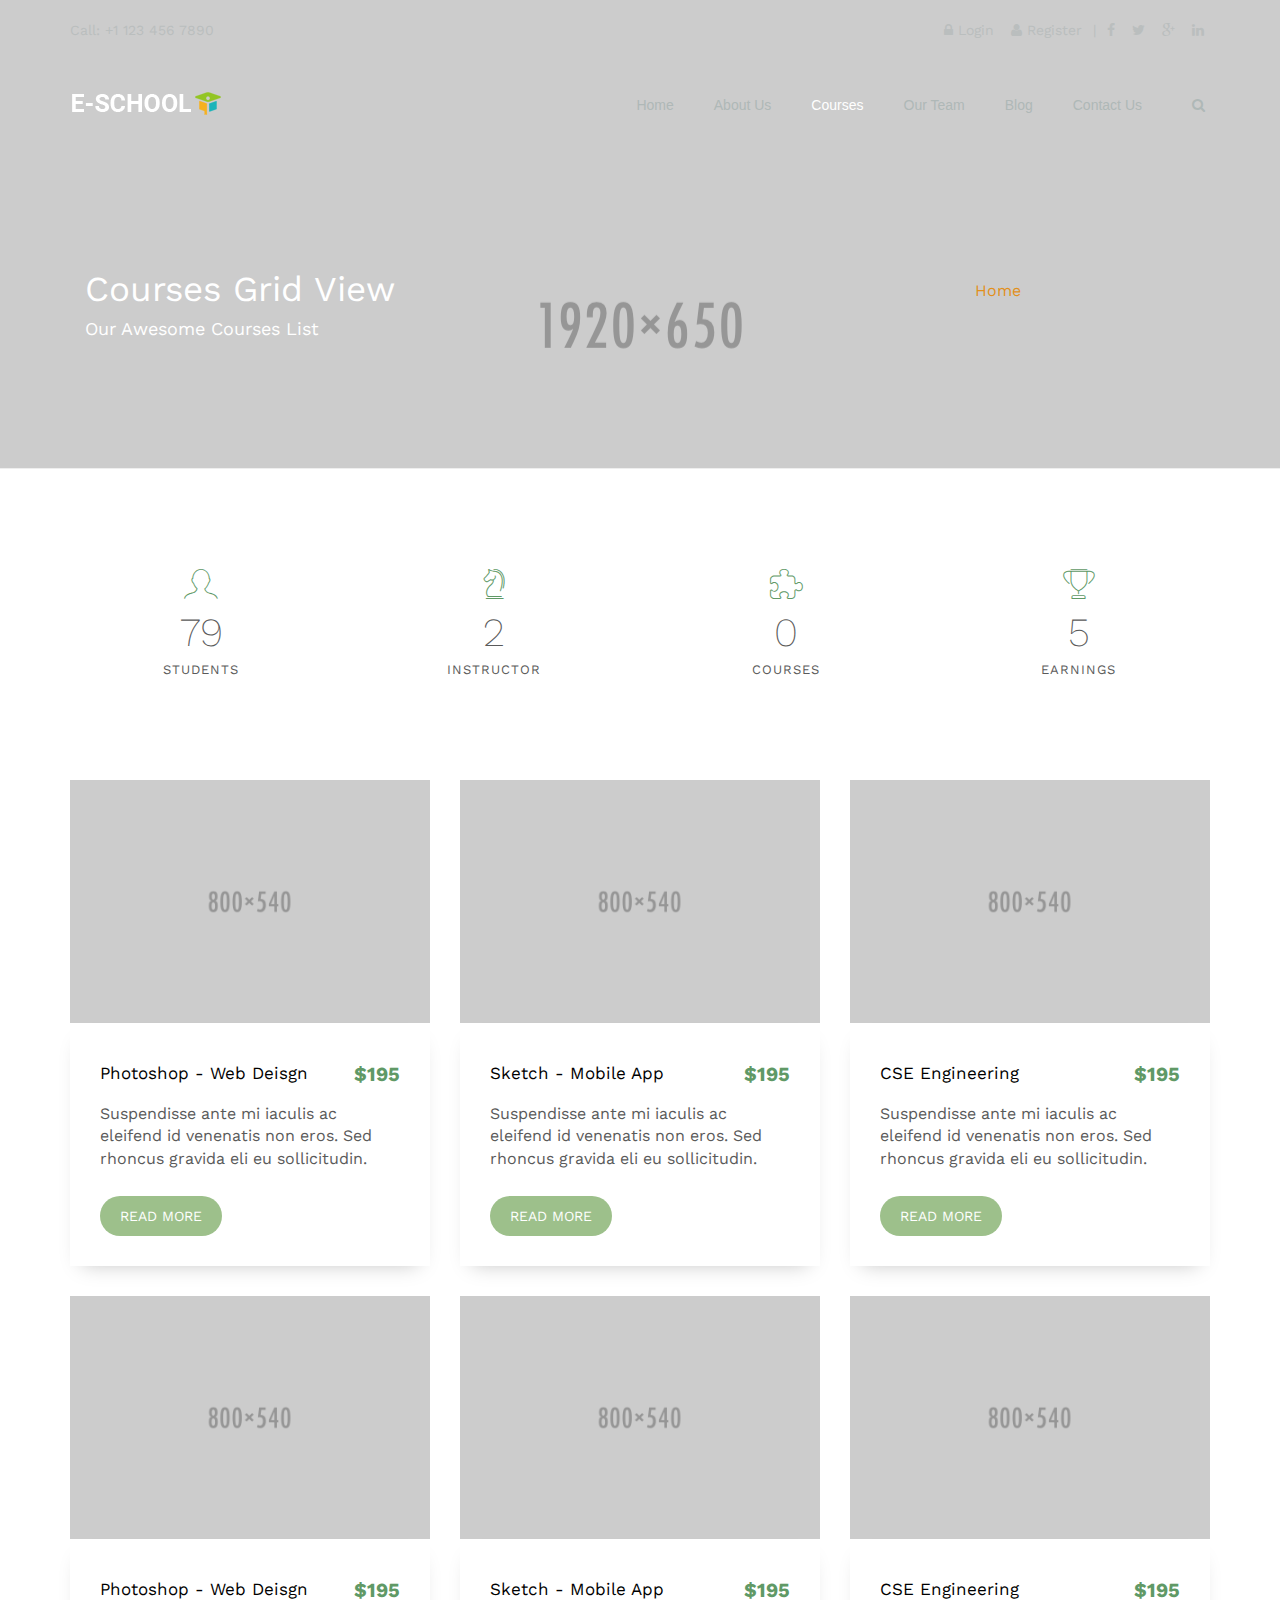
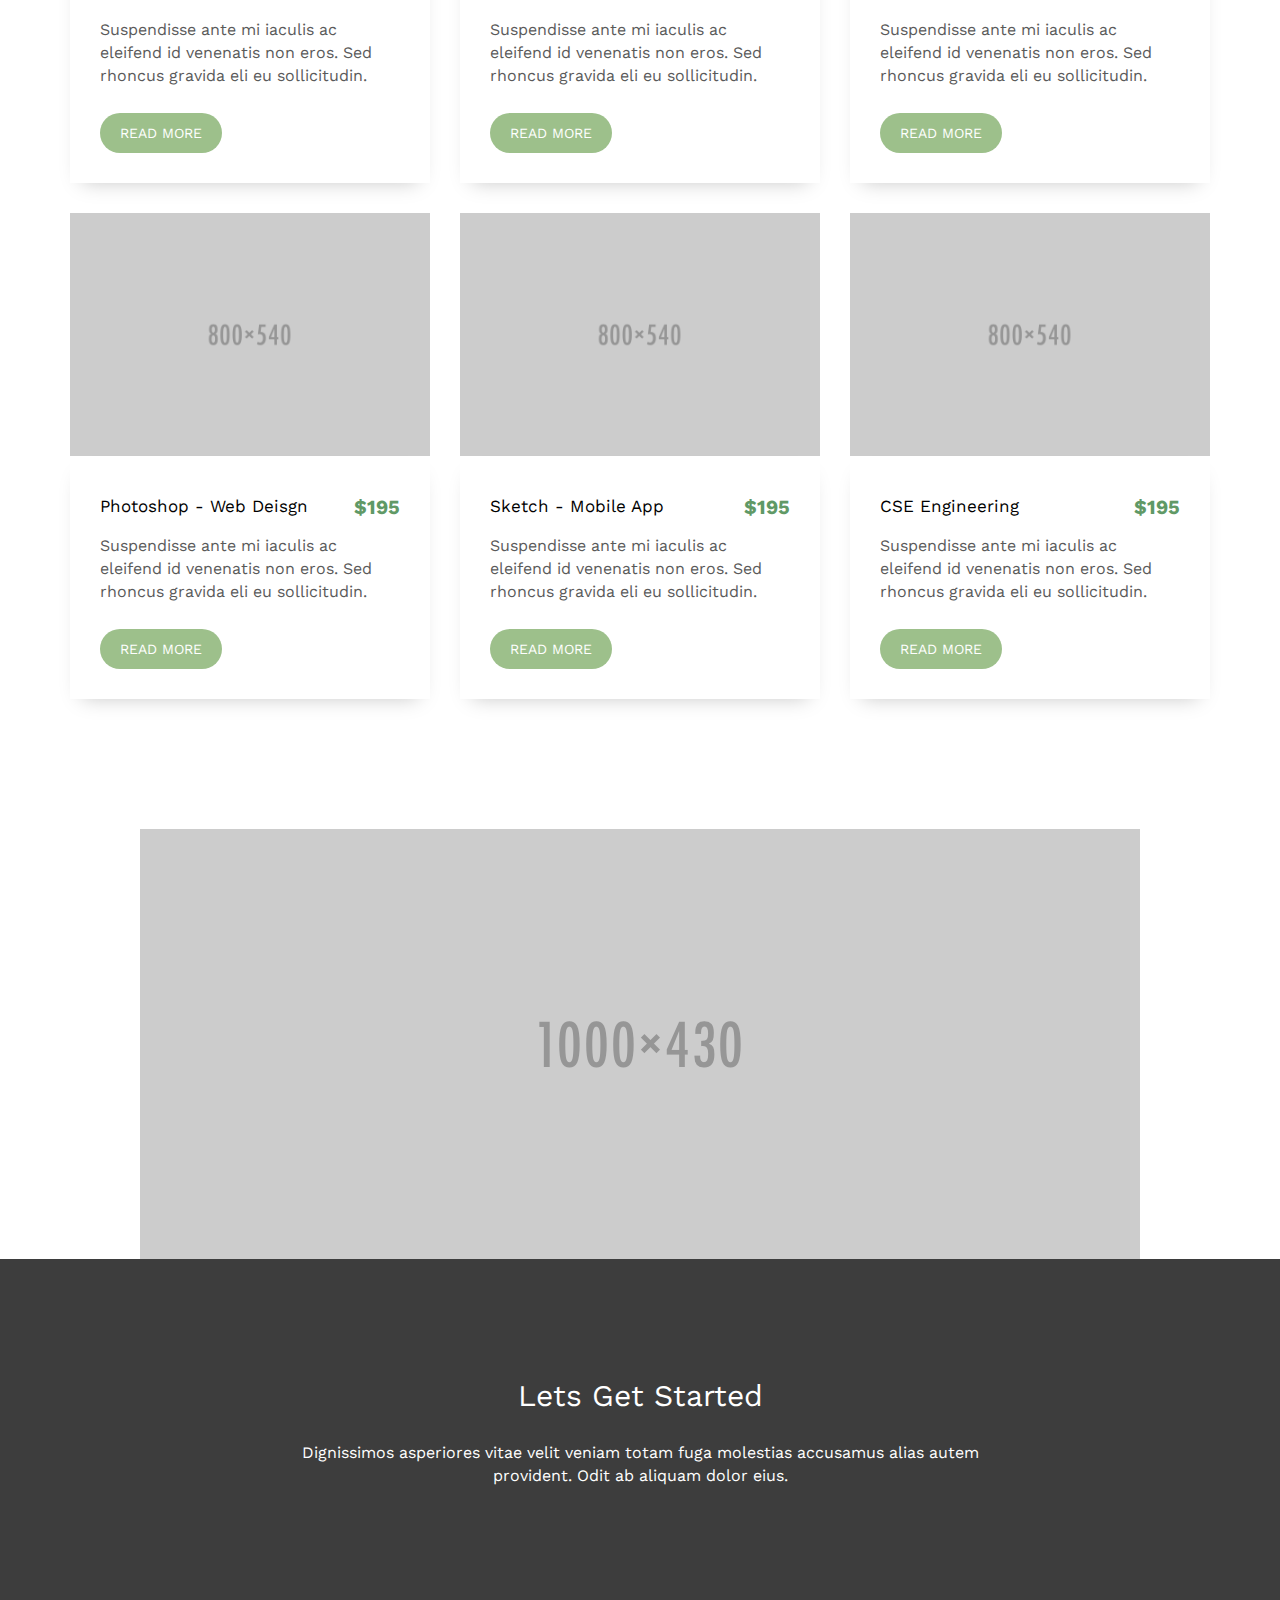
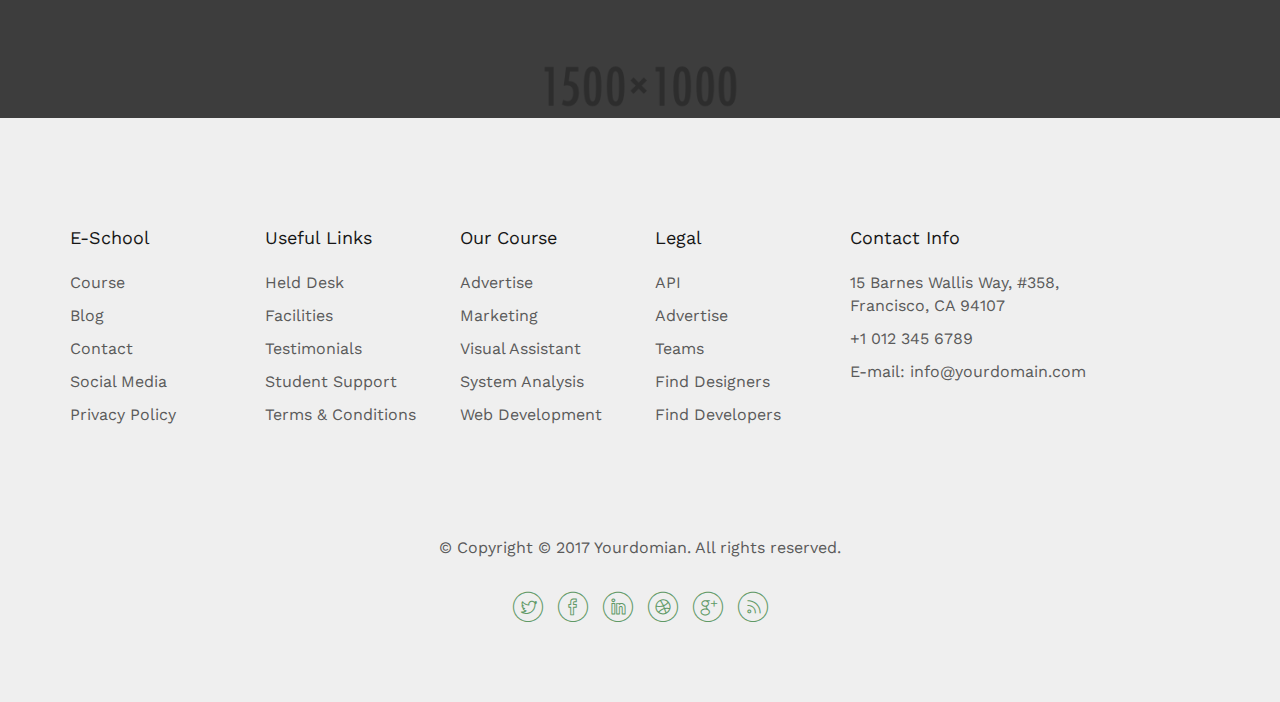
<file: template/courses.html>
<!DOCTYPE html>
<html lang="en">
<head>
<meta charset="utf-8">
<meta http-equiv="X-UA-Compatible" content="IE=edge">
<meta name="viewport" content="width=device-width, initial-scale=1">
<!-- The above 3 meta tags *must* come first in the head; any other head content must come *after* these tags -->
<title>E-School - Professional Learning and Courses HTML5 Template</title>

<!-- Google Fonts -->
<link href="https://fonts.googleapis.com/css?family=Work+Sans:300,400,500,700,800" rel="stylesheet">

<!-- Bootstrap CSS -->
<link rel="stylesheet" href="css/bootstrap.min.css" type="text/css">

<!-- Template Styles -->
<link rel="stylesheet" href="css/style.css" type="text/css" />
<link rel="stylesheet" href="css/font-awesome/css/font-awesome.min.css">
<link rel="stylesheet" href="css/Simple-Line-Icons-Webfont/simple-line-icons.css"/>
<link rel="stylesheet" href="css/et-line-font/et-line-font.css">

<!-- Magnific Popup -->
<link rel="stylesheet" href="css/magnific-popup.css">

<!-- Responsive Devices Styles -->
<link rel="stylesheet" media="screen" href="css/responsive-leyouts.css" type="text/css" />

<!-- Mega Menu -->
<link rel="stylesheet" href="js/megamenu/stylesheets/screen.css">

<!-- Animations -->
<link href="js/animations/css/animations.min.css" rel="stylesheet" type="text/css" media="all" />
</head>
<body>
<div class="site-wrapper" style="position: relative;">
  <div class="temp-header">
    <div class="container">
      <div class="row">
        <div class="top-links">
          <div class="col-md-6 pull-left nodisplay">Call: +1 123 456 7890</div>
          <div class="col-md-6 pull-right text-right">
            <ul class="top-right-list">
              <li><a href="login.html"><i class="fa fa-lock"></i> Login</a></li>
              <li><a href="register.html"><i class="fa fa-user"></i> Register</a> | </li>
              <li><a href="#"><i class="fa fa-facebook"></i></a></li>
              <li><a href="#"><i class="fa fa-twitter"></i></a></li>
              <li><a href="#"><i class="fa fa-google-plus"></i></a></li>
              <li class="last"><a href="#"><i class="fa fa-linkedin"></i></a></li>
            </ul>
          </div>
        </div>
      </div>
    </div>
    <div class="clearfix"></div>
    <div class="header-section transparent style1 pin-style">
      <div class="container">
        <div class="mod-menu">
          <div class="row">
            <div class="col-sm-2"> <a href="index.html" title="" class="logo"> <img src="images/logo.png" alt=""> </a> </div>
            <div class="col-sm-10">
              <div class="main-nav">
                <ul class="nav navbar-nav top-nav">
                  <li class="search-parent"> <a href="javascript:void(0)" title=""><i aria-hidden="true" class="fa fa-search"></i></a>
                    <div class="search-box">
                      <div class="content">
                        <div class="form-control">
                          <input type="text" placeholder="Type to search" />
                          <a href="#" class="search-btn"><i aria-hidden="true" class="fa fa-search"></i></a> </div>
                        <a href="#" class="close-btn">x</a> </div>
                    </div>
                  </li>
                  <li class="visible-xs menu-icon"> <a href="javascript:void(0)" class="navbar-toggle collapsed" data-toggle="collapse" data-target="#menu" aria-expanded="false"> <i aria-hidden="true" class="fa fa-bars"></i> </a> </li>
                </ul>
                <div id="menu" class="collapse">
                  <ul class="nav navbar-nav">
                    <li><a href="index.html">Home</a></li>
                    <li><a href="about-us.html">About Us</a></li>
                    <li class="active"><a href="courses.html">Courses</a> <span class="arrow"></span>
                      <ul class="dm-align-2">
                        <li><a href="courses.html"><i class="fa fa-angle-right"></i> Grid View</a></li>
                        <li><a href="courses1.html"><i class="fa fa-angle-right"></i> List View</a></li>
                        <li><a href="courses2.html"><i class="fa fa-angle-right"></i> Single Course</a></li>
                      </ul>
                    </li>
                    <li><a href="our-team.html">Our Team</a></li>
                    <li><a href="blog.html">Blog</a> <span class="arrow"></span>
                      <ul class="dm-align-2">
                        <li><a href="blog.html"><i class="fa fa-angle-right"></i> Blog Standard</a></li>
                        <li><a href="blog1.html"><i class="fa fa-angle-right"></i> Blog 3 Columns</a></li>
                        <li><a href="blog2.html"><i class="fa fa-angle-right"></i> Blog Single Post</a></li>
                      </ul>
                    </li>
                    <li><a href="contact.php">Contact Us</a></li>
                  </ul>
                </div>
              </div>
            </div>
          </div>
        </div>
      </div>
      <!--end menu--> 
    </div>
    <!--end menu--> 
  </div>
  <div class="clearfix"></div>
  <div class="page-header one">
    <div class="container">
      <div class="col-md-6 pull-left">
        <h3>Courses Grid View</h3>
        <h4>Our Awesome Courses List</h4>
      </div>
      <div class="col-md-6 pull-right">
        <div class="breadcrumbs"><a href="index.html">Home</a> <i>/</i> Courses Grid View</div>
      </div>
    </div>
  </div>
  <!-- end page header -->
  <div class="clearfix"></div>
  <div class="section-lg counters">
    <div class="container">
      <div class="row">
        <div class="col-md-3 col-sm-3 col-xs-6 m-bottom3">
          <div class="text-center animate-in" data-anim-type="fade-in-down" data-anim-delay="100"> <i class="count-icon icon-profile-male"></i> <span class="count-nos" id="target">25890</span>
            <p class="count-lable">Students</p>
          </div>
        </div>
        <div class="col-md-3 col-sm-3 col-xs-6 m-bottom3">
          <div class="text-center animate-in" data-anim-type="fade-in-down" data-anim-delay="200"> <i class="count-icon icon-strategy"></i> <span class="count-nos" id="target2">1560</span>
            <p class="count-lable">Instructor</p>
          </div>
        </div>
        <div class="col-md-3 col-sm-3 col-xs-6 m-bottom3">
          <div class="text-center animate-in" data-anim-type="fade-in-down" data-anim-delay="300"> <i class="count-icon icon-puzzle"></i> <span class="count-nos" id="target3">21350</span>
            <p class="count-lable">Courses</p>
          </div>
        </div>
        <div class="col-md-3 col-sm-3 col-xs-6 m-bottom3">
          <div class="text-center animate-in" data-anim-type="fade-in-down" data-anim-delay="400"> <i class="count-icon icon-trophy"></i> <span class="count-nos" id="target4">128560</span>
            <p class="count-lable">Earnings</p>
          </div>
        </div>
      </div>
    </div>
  </div>
  <!--end counters-->
  <div class="clearfix"></div>
  <div class="section-lg m-bottom10">
    <div class="container">
      <div class="row">
        <div class="col-lg-4 col-md-4">
          <div class="cource-box"><a href="#"><img class="img-responsive" src="images/course-1.jpg" alt=""></a>
            <div class="cource-text">
              <h4><a href="#">Photoshop - Web Deisgn</a> <span>$195</span></h4>
              <p>Suspendisse ante mi iaculis ac eleifend id venenatis non eros. Sed rhoncus gravida eli eu sollicitudin.</p>
              <a href="#" class="btn btn-small">Read More</a> </div>
          </div>
        </div>
        <div class="col-lg-4 col-md-4">
          <div class="cource-box"><a href="#"><img class="img-responsive" src="images/course-2.jpg" alt=""></a>
            <div class="cource-text">
              <h4><a href="#">Sketch - Mobile App</a> <span>$195</span></h4>
              <p>Suspendisse ante mi iaculis ac eleifend id venenatis non eros. Sed rhoncus gravida eli eu sollicitudin.</p>
              <a href="#" class="btn btn-small">Read More</a> </div>
          </div>
        </div>
        <div class="col-lg-4 col-md-4">
          <div class="cource-box"><a href="#"><img class="img-responsive" src="images/course-3.jpg" alt=""></a>
            <div class="cource-text">
              <h4><a href="#">CSE Engineering</a> <span>$195</span></h4>
              <p>Suspendisse ante mi iaculis ac eleifend id venenatis non eros. Sed rhoncus gravida eli eu sollicitudin.</p>
              <a href="#" class="btn btn-small">Read More</a> </div>
          </div>
        </div>
        <div class="col-lg-4 col-md-4">
          <div class="cource-box"><a href="#"><img class="img-responsive" src="images/course-4.jpg" alt=""></a>
            <div class="cource-text">
              <h4><a href="#">Photoshop - Web Deisgn</a> <span>$195</span></h4>
              <p>Suspendisse ante mi iaculis ac eleifend id venenatis non eros. Sed rhoncus gravida eli eu sollicitudin.</p>
              <a href="#" class="btn btn-small">Read More</a> </div>
          </div>
        </div>
        <div class="col-lg-4 col-md-4">
          <div class="cource-box"><a href="#"><img class="img-responsive" src="images/course-5.jpg" alt=""></a>
            <div class="cource-text">
              <h4><a href="#">Sketch - Mobile App</a> <span>$195</span></h4>
              <p>Suspendisse ante mi iaculis ac eleifend id venenatis non eros. Sed rhoncus gravida eli eu sollicitudin.</p>
              <a href="#" class="btn btn-small">Read More</a> </div>
          </div>
        </div>
        <div class="col-lg-4 col-md-4">
          <div class="cource-box"><a href="#"><img class="img-responsive" src="images/course-6.jpg" alt=""></a>
            <div class="cource-text">
              <h4><a href="#">CSE Engineering</a> <span>$195</span></h4>
              <p>Suspendisse ante mi iaculis ac eleifend id venenatis non eros. Sed rhoncus gravida eli eu sollicitudin.</p>
              <a href="#" class="btn btn-small">Read More</a> </div>
          </div>
        </div>
        <div class="col-lg-4 col-md-4">
          <div class="cource-box"><a href="#"><img class="img-responsive" src="images/course-1.jpg" alt=""></a>
            <div class="cource-text">
              <h4><a href="#">Photoshop - Web Deisgn</a> <span>$195</span></h4>
              <p>Suspendisse ante mi iaculis ac eleifend id venenatis non eros. Sed rhoncus gravida eli eu sollicitudin.</p>
              <a href="#" class="btn btn-small">Read More</a> </div>
          </div>
        </div>
        <div class="col-lg-4 col-md-4">
          <div class="cource-box"><a href="#"><img class="img-responsive" src="images/course-2.jpg" alt=""></a>
            <div class="cource-text">
              <h4><a href="#">Sketch - Mobile App</a> <span>$195</span></h4>
              <p>Suspendisse ante mi iaculis ac eleifend id venenatis non eros. Sed rhoncus gravida eli eu sollicitudin.</p>
              <a href="#" class="btn btn-small">Read More</a> </div>
          </div>
        </div>
        <div class="col-lg-4 col-md-4">
          <div class="cource-box"><a href="#"><img class="img-responsive" src="images/course-3.jpg" alt=""></a>
            <div class="cource-text">
              <h4><a href="#">CSE Engineering</a> <span>$195</span></h4>
              <p>Suspendisse ante mi iaculis ac eleifend id venenatis non eros. Sed rhoncus gravida eli eu sollicitudin.</p>
              <a href="#" class="btn btn-small">Read More</a> </div>
          </div>
        </div>
      </div>
    </div>
  </div>
  <!--end features-->
  <div class="clearfix"></div>
  <div class="section-lg">
    <div class="container">
      <div class="row"> <img class="img-responsive m-auto" src="images/studet-group.jpg" alt=""> </div>
    </div>
  </div>
  <!--end image-->
  <div class="clearfix"></div>
  <div class="bg-parallax">
    <div class="overlay"></div>
    <div class="container">
      <div class="row">
        <div class="col-md-8 col-md-offset-2 text-center">
          <h2 class="m-bottom3 font-white">Lets Get Started</h2>
          <p  class="m-bottom6 font-white">Dignissimos asperiores vitae velit veniam totam fuga molestias accusamus alias autem provident. Odit ab aliquam dolor eius.</p>
        </div>
      </div>
      <div class="row animate-in" data-anim-type="fade-in-up" data-anim-delay="100">
        <div class="col-md-8 col-md-offset-2 text-center">
          <p><a href="#" class="btn btn-primary btn-lg">Create A Free Course</a></p>
        </div>
      </div>
    </div>
  </div>
  <!--end message-->
  <div class="clearfix"></div>
  <footer id="footer">
    <div class="container">
      <div class="row row-pb-md">
        <div class="col-md-2 col-sm-4 footer-widget">
          <h4>E-School</h4>
          <ul class="footer-links">
            <li><a href="#">Course</a></li>
            <li><a href="#">Blog</a></li>
            <li><a href="#">Contact</a></li>
            <li><a href="#">Social Media</a></li>
            <li><a href="#">Privacy Policy</a></li>
          </ul>
        </div>
        <div class="col-md-2 col-sm-4 footer-widget">
          <h4>Useful Links</h4>
          <ul class="footer-links">
            <li><a href="#">Held Desk</a></li>
            <li><a href="#">Facilities</a></li>
            <li><a href="#">Testimonials</a></li>
            <li><a href="#">Student Support</a></li>
            <li><a href="#">Terms &amp; Conditions</a></li>
          </ul>
        </div>
        <div class="col-md-2 col-sm-4 footer-widget">
          <h4>Our Course</h4>
          <ul class="footer-links">
            <li><a href="#">Advertise</a></li>
            <li><a href="#">Marketing</a></li>
            <li><a href="#">Visual Assistant</a></li>
            <li><a href="#">System Analysis</a></li>
            <li><a href="#">Web Development</a></li>
          </ul>
        </div>
        <div class="col-md-2 col-sm-4 footer-widget">
          <h4>Legal</h4>
          <ul class="footer-links">
            <li><a href="#">API</a></li>
            <li><a href="#">Advertise</a></li>
            <li><a href="#">Teams</a></li>
            <li><a href="#">Find Designers</a></li>
            <li><a href="#">Find Developers</a></li>
          </ul>
        </div>
        <div class="col-md-3 col-sm-4 footer-widget">
          <h4>Contact Info</h4>
          <p>15 Barnes Wallis Way, #358, Francisco, CA 94107</p>
          <p>+1 012 345 6789</p>
          <p>E-mail: <a href="mailto:info@yourdomain.com">info@yourdomain.com</a></p>
        </div>
      </div>
      <div class="copyright">
        <div class="col-md-12 text-center">
          <p>&copy; Copyright © 2017 Yourdomian. All rights reserved.</p>
          <ul class="social-icons">
            <li><a href="#"><i class="icon-twitter"></i></a></li>
            <li><a href="#"><i class="icon-facebook"></i></a></li>
            <li><a href="#"><i class="icon-linkedin"></i></a></li>
            <li><a href="#"><i class="icon-dribbble"></i></a></li>
            <li><a href="#"><i class="icon-googleplus"></i></a></li>
            <li><a href="#"><i class="icon-rss"></i></a></li>
          </ul>
        </div>
      </div>
    </div>
  </footer>
  <!--end footer-->
  <div class="clearfix"></div>
</div>
<!-- end site wrapper--> 

<a href="#" class="scrollup"></a> 
<!-- end scroll to top of the page--> 

<!-- jQuery first, then Tether, then Bootstrap JS. --> 
<script src="js/jquery.js"></script> 
<script src="js/bootstrap.min.js"></script> 

<!-- Mega Menu --> 
<script src="js/megamenu/js/main.js"></script> 
<script src="js/megamenu/js/onepage.js"></script> 

<!-- Magnific Popup --> 
<script src="js/jquery.magnific-popup.min.js"></script> 
<script src="js/magnific-popup-options.js"></script> 

<!-- Counters --> 
<script src="js/aninum/jquery.animateNumber.min.js"></script> 

<!-- Animations --> 
<script src="js/animations/animations.min.js" type="text/javascript"></script> 
<script src="js/animations/appear.min.js" type="text/javascript"></script> 

<!-- Scroll Up --> 
<script src="js/scrolltotop/totop.js" type="text/javascript"></script>
</body>
</html>
</file>
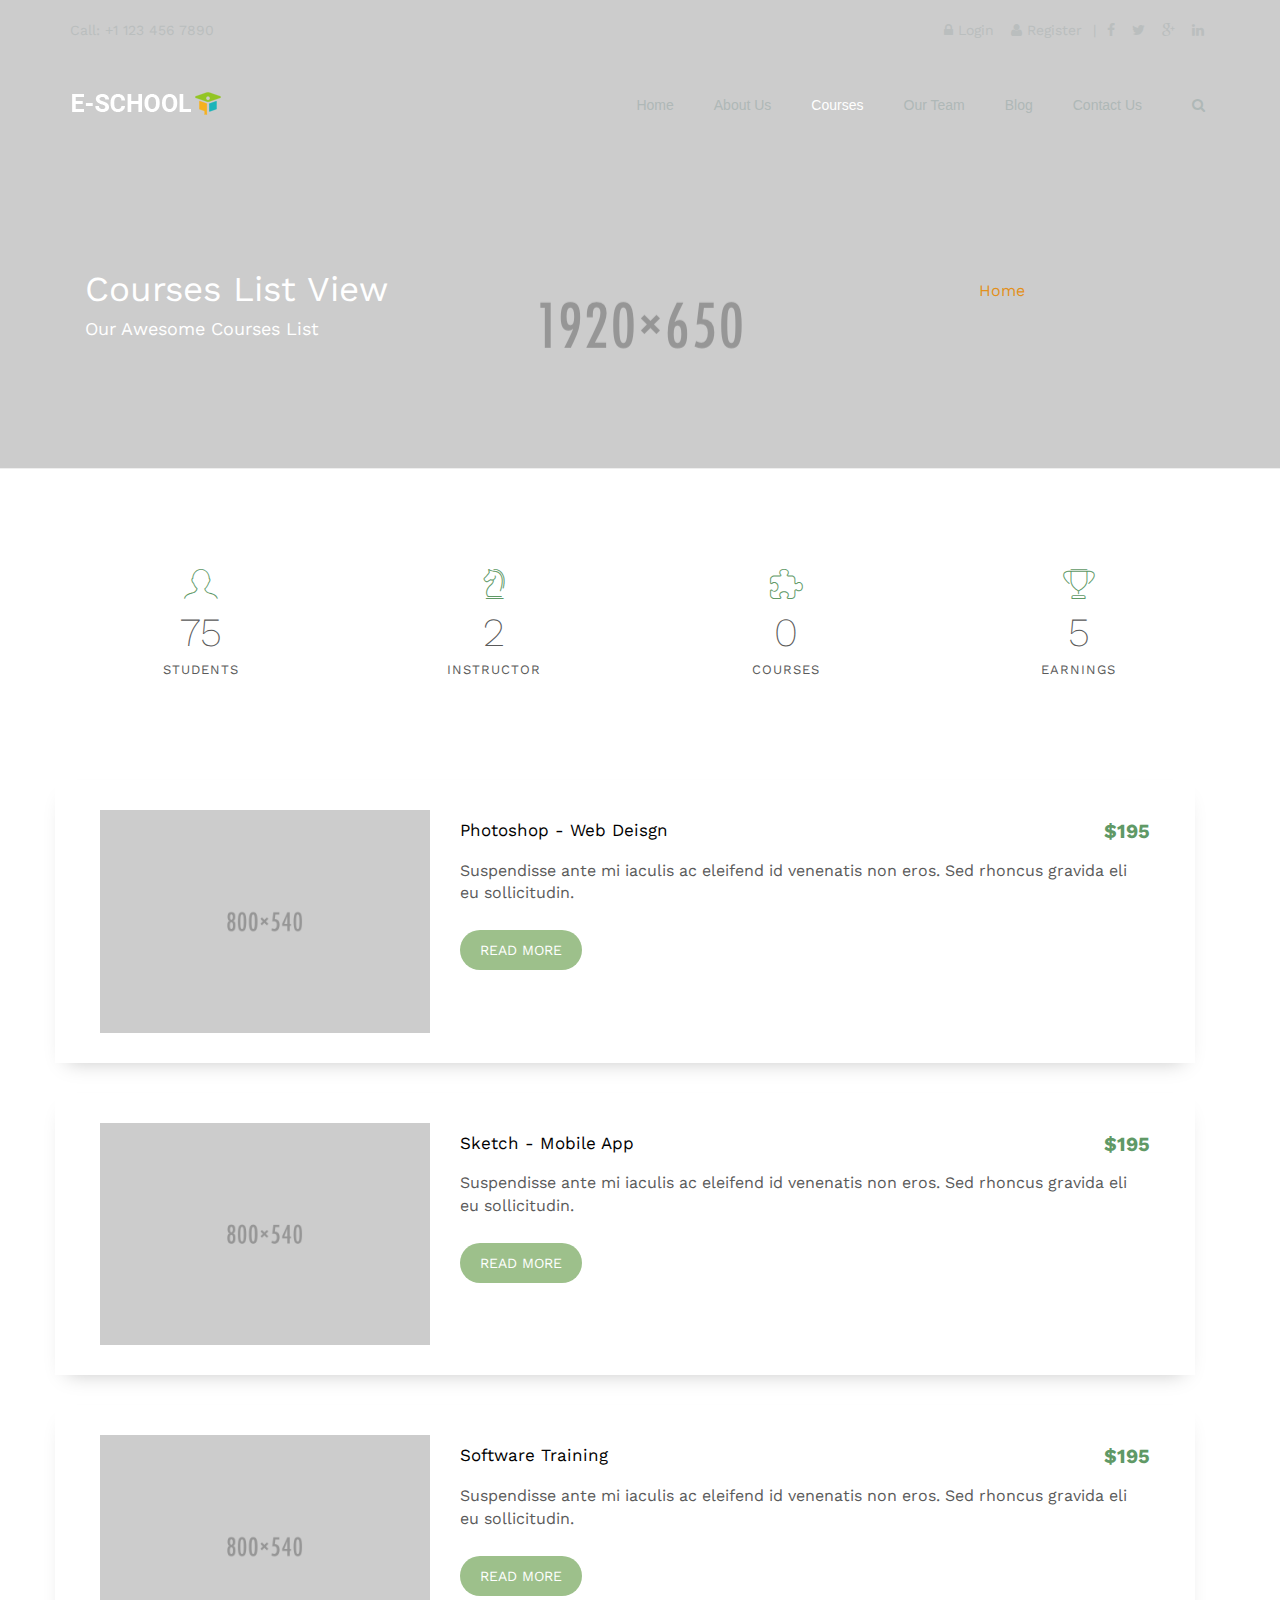
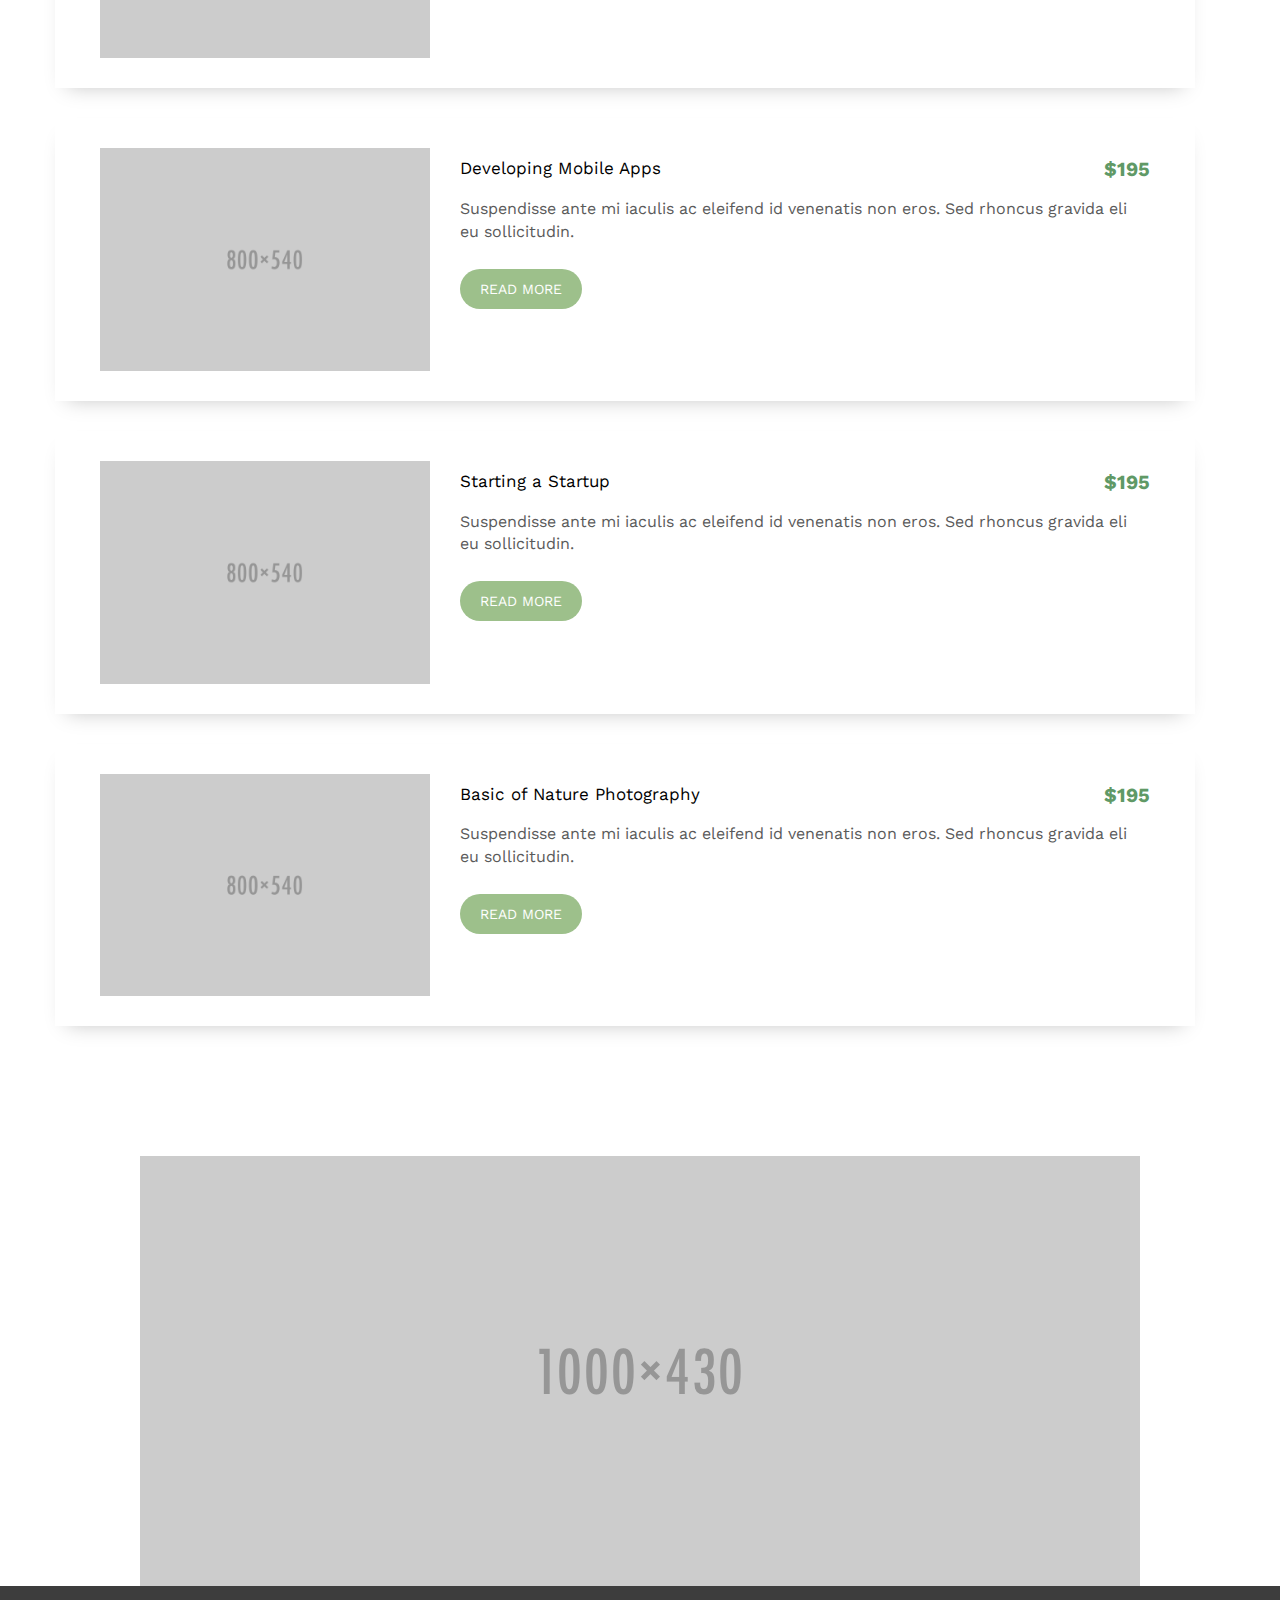
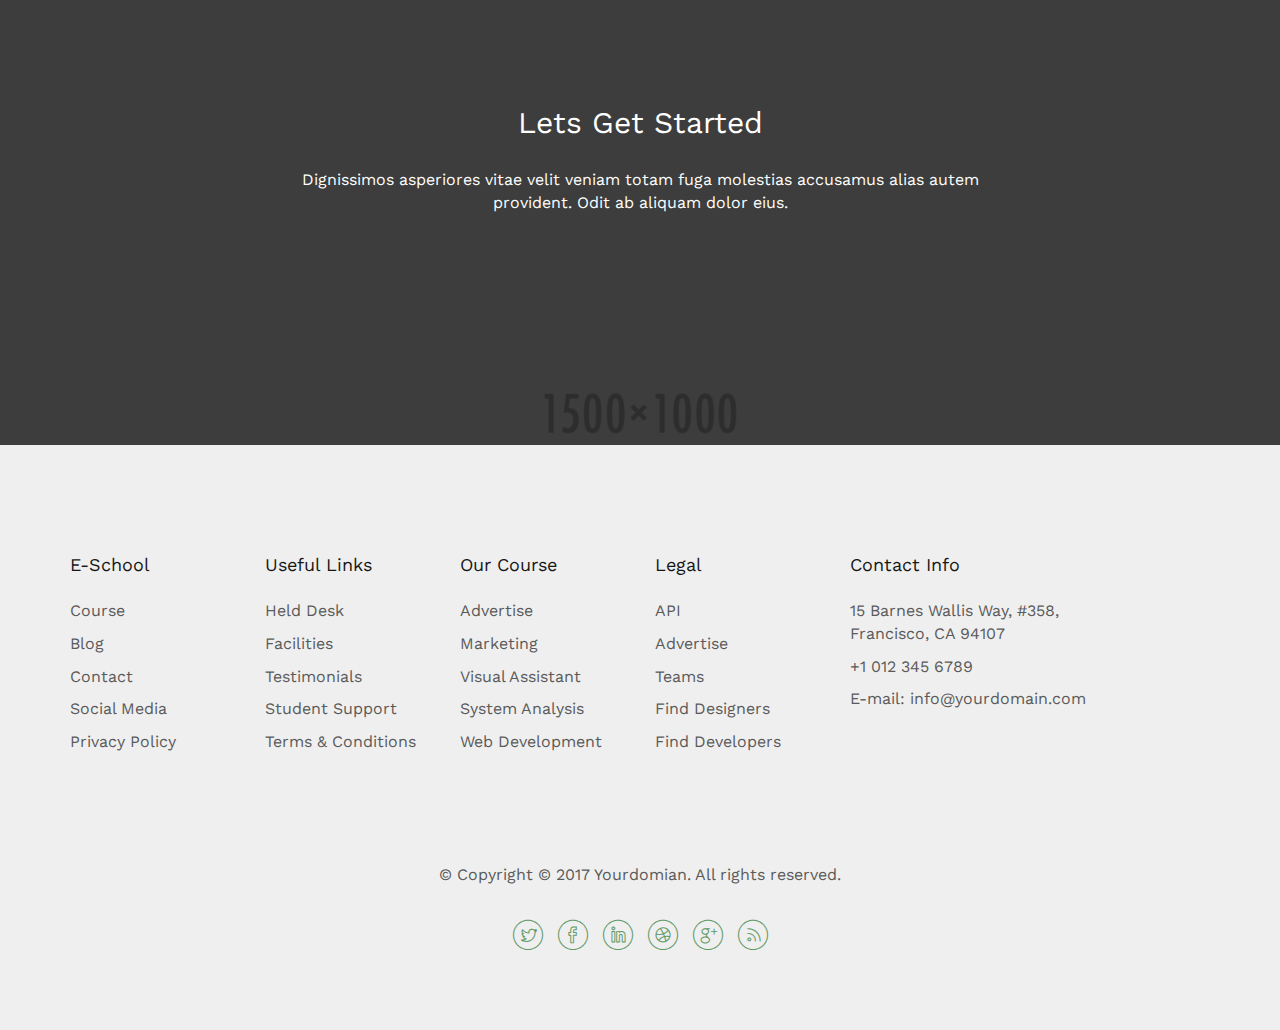
<file: template/courses1.html>
<!DOCTYPE html>
<html lang="en">
<head>
<meta charset="utf-8">
<meta http-equiv="X-UA-Compatible" content="IE=edge">
<meta name="viewport" content="width=device-width, initial-scale=1">
<!-- The above 3 meta tags *must* come first in the head; any other head content must come *after* these tags -->
<title>E-School - Professional Learning and Courses HTML5 Template</title>

<!-- Google Fonts -->
<link href="https://fonts.googleapis.com/css?family=Work+Sans:300,400,500,700,800" rel="stylesheet">

<!-- Bootstrap CSS -->
<link rel="stylesheet" href="css/bootstrap.min.css" type="text/css">

<!-- Template Styles -->
<link rel="stylesheet" href="css/style.css" type="text/css" />
<link rel="stylesheet" href="css/font-awesome/css/font-awesome.min.css">
<link rel="stylesheet" href="css/Simple-Line-Icons-Webfont/simple-line-icons.css"/>
<link rel="stylesheet" href="css/et-line-font/et-line-font.css">

<!-- Magnific Popup -->
<link rel="stylesheet" href="css/magnific-popup.css">

<!-- Responsive Devices Styles -->
<link rel="stylesheet" media="screen" href="css/responsive-leyouts.css" type="text/css" />

<!-- Mega Menu -->
<link rel="stylesheet" href="js/megamenu/stylesheets/screen.css">

<!-- Animations -->
<link href="js/animations/css/animations.min.css" rel="stylesheet" type="text/css" media="all" />
</head>
<body>
<div class="site-wrapper" style="position: relative;">
  <div class="temp-header">
    <div class="container">
      <div class="row">
        <div class="top-links">
          <div class="col-md-6 pull-left nodisplay">Call: +1 123 456 7890</div>
          <div class="col-md-6 pull-right text-right">
            <ul class="top-right-list">
              <li><a href="login.html"><i class="fa fa-lock"></i> Login</a></li>
              <li><a href="register.html"><i class="fa fa-user"></i> Register</a> | </li>
              <li><a href="#"><i class="fa fa-facebook"></i></a></li>
              <li><a href="#"><i class="fa fa-twitter"></i></a></li>
              <li><a href="#"><i class="fa fa-google-plus"></i></a></li>
              <li class="last"><a href="#"><i class="fa fa-linkedin"></i></a></li>
            </ul>
          </div>
        </div>
      </div>
    </div>
    <div class="clearfix"></div>
    <div class="header-section transparent style1 pin-style">
      <div class="container">
        <div class="mod-menu">
          <div class="row">
            <div class="col-sm-2"> <a href="index.html" title="" class="logo"> <img src="images/logo.png" alt=""> </a> </div>
            <div class="col-sm-10">
              <div class="main-nav">
                <ul class="nav navbar-nav top-nav">
                  <li class="search-parent"> <a href="javascript:void(0)" title=""><i aria-hidden="true" class="fa fa-search"></i></a>
                    <div class="search-box">
                      <div class="content">
                        <div class="form-control">
                          <input type="text" placeholder="Type to search" />
                          <a href="#" class="search-btn"><i aria-hidden="true" class="fa fa-search"></i></a> </div>
                        <a href="#" class="close-btn">x</a> </div>
                    </div>
                  </li>
                  <li class="visible-xs menu-icon"> <a href="javascript:void(0)" class="navbar-toggle collapsed" data-toggle="collapse" data-target="#menu" aria-expanded="false"> <i aria-hidden="true" class="fa fa-bars"></i> </a> </li>
                </ul>
                <div id="menu" class="collapse">
                  <ul class="nav navbar-nav">
                    <li><a href="index.html">Home</a></li>
                    <li><a href="about-us.html">About Us</a></li>
                    <li class="active"><a href="courses.html">Courses</a> <span class="arrow"></span>
                      <ul class="dm-align-2">
                        <li><a href="courses.html"><i class="fa fa-angle-right"></i> Grid View</a></li>
                        <li><a href="courses1.html"><i class="fa fa-angle-right"></i> List View</a></li>
                        <li><a href="courses2.html"><i class="fa fa-angle-right"></i> Single Course</a></li>
                      </ul>
                    </li>
                    <li><a href="our-team.html">Our Team</a></li>
                    <li><a href="blog.html">Blog</a> <span class="arrow"></span>
                      <ul class="dm-align-2">
                        <li><a href="blog.html"><i class="fa fa-angle-right"></i> Blog Standard</a></li>
                        <li><a href="blog1.html"><i class="fa fa-angle-right"></i> Blog 3 Columns</a></li>
                        <li><a href="blog2.html"><i class="fa fa-angle-right"></i> Blog Single Post</a></li>
                      </ul>
                    </li>
                    <li><a href="contact.php">Contact Us</a></li>
                  </ul>
                </div>
              </div>
            </div>
          </div>
        </div>
      </div>
      <!--end menu--> 
    </div>
    <!--end menu--> 
  </div>
  <div class="clearfix"></div>
  <div class="page-header one">
    <div class="container">
      <div class="col-md-6 pull-left">
        <h3>Courses List View</h3>
        <h4>Our Awesome Courses List</h4>
      </div>
      <div class="col-md-6 pull-right">
        <div class="breadcrumbs"><a href="index.html">Home</a> <i>/</i> Courses List View</div>
      </div>
    </div>
  </div>
  <!-- end page header -->
  <div class="clearfix"></div>
  <div class="section-lg counters">
    <div class="container">
      <div class="row">
        <div class="col-md-3 col-sm-3 col-xs-6 m-bottom3">
          <div class="text-center animate-in" data-anim-type="fade-in-down" data-anim-delay="100"> <i class="count-icon icon-profile-male"></i> <span class="count-nos" id="target">25890</span>
            <p class="count-lable">Students</p>
          </div>
        </div>
        <div class="col-md-3 col-sm-3 col-xs-6 m-bottom3">
          <div class="text-center animate-in" data-anim-type="fade-in-down" data-anim-delay="200"> <i class="count-icon icon-strategy"></i> <span class="count-nos" id="target2">1560</span>
            <p class="count-lable">Instructor</p>
          </div>
        </div>
        <div class="col-md-3 col-sm-3 col-xs-6 m-bottom3">
          <div class="text-center animate-in" data-anim-type="fade-in-down" data-anim-delay="300"> <i class="count-icon icon-puzzle"></i> <span class="count-nos" id="target3">21350</span>
            <p class="count-lable">Courses</p>
          </div>
        </div>
        <div class="col-md-3 col-sm-3 col-xs-6 m-bottom3">
          <div class="text-center animate-in" data-anim-type="fade-in-down" data-anim-delay="400"> <i class="count-icon icon-trophy"></i> <span class="count-nos" id="target4">128560</span>
            <p class="count-lable">Earnings</p>
          </div>
        </div>
      </div>
    </div>
  </div>
  <!--end counters-->
  <div class="clearfix"></div>
  <div class="section-lg m-bottom10">
    <div class="container">
      <div class="row">
        <div class="col-lg-12 col-md-12">
          <div class="cource-box">
            <div class="row cource-text">
              <div class="col-lg-4 col-md-4"> <a href="#"><img class="img-responsive" src="images/course-1.jpg" alt=""></a> </div>
              <div class="col-lg-8 col-md-8">
                <div>
                  <h4><a href="#">Photoshop - Web Deisgn</a> <span>$195</span></h4>
                  <p>Suspendisse ante mi iaculis ac eleifend id venenatis non eros. Sed rhoncus gravida eli eu sollicitudin.</p>
                  <a href="#" class="btn btn-small">Read More</a> </div>
              </div>
            </div>
          </div>
        </div>
        <div class="col-lg-12 col-md-12">
          <div class="cource-box">
            <div class="row cource-text">
              <div class="col-lg-4 col-md-4"> <a href="#"><img class="img-responsive" src="images/course-2.jpg" alt=""></a> </div>
              <div class="col-lg-8 col-md-8">
                <div>
                  <h4><a href="#">Sketch - Mobile App</a> <span>$195</span></h4>
                  <p>Suspendisse ante mi iaculis ac eleifend id venenatis non eros. Sed rhoncus gravida eli eu sollicitudin.</p>
                  <a href="#" class="btn btn-small">Read More</a> </div>
              </div>
            </div>
          </div>
        </div>
        <div class="col-lg-12 col-md-12">
          <div class="cource-box">
            <div class="row cource-text">
              <div class="col-lg-4 col-md-4"> <a href="#"><img class="img-responsive" src="images/course-3.jpg" alt=""></a> </div>
              <div class="col-lg-8 col-md-8">
                <div>
                  <h4><a href="#">Software Training</a> <span>$195</span></h4>
                  <p>Suspendisse ante mi iaculis ac eleifend id venenatis non eros. Sed rhoncus gravida eli eu sollicitudin.</p>
                  <a href="#" class="btn btn-small">Read More</a> </div>
              </div>
            </div>
          </div>
        </div>
        <div class="col-lg-12 col-md-12">
          <div class="cource-box">
            <div class="row cource-text">
              <div class="col-lg-4 col-md-4"> <a href="#"><img class="img-responsive" src="images/course-4.jpg" alt=""></a> </div>
              <div class="col-lg-8 col-md-8">
                <div>
                  <h4><a href="#">Developing Mobile Apps</a> <span>$195</span></h4>
                  <p>Suspendisse ante mi iaculis ac eleifend id venenatis non eros. Sed rhoncus gravida eli eu sollicitudin.</p>
                  <a href="#" class="btn btn-small">Read More</a> </div>
              </div>
            </div>
          </div>
        </div>
        <div class="col-lg-12 col-md-12">
          <div class="cource-box">
            <div class="row cource-text">
              <div class="col-lg-4 col-md-4"> <a href="#"><img class="img-responsive" src="images/course-5.jpg" alt=""></a> </div>
              <div class="col-lg-8 col-md-8">
                <div>
                  <h4><a href="#">Starting a Startup</a> <span>$195</span></h4>
                  <p>Suspendisse ante mi iaculis ac eleifend id venenatis non eros. Sed rhoncus gravida eli eu sollicitudin.</p>
                  <a href="#" class="btn btn-small">Read More</a> </div>
              </div>
            </div>
          </div>
        </div>
        <div class="col-lg-12 col-md-12">
          <div class="cource-box">
            <div class="row cource-text">
              <div class="col-lg-4 col-md-4"> <a href="#"><img class="img-responsive" src="images/course-6.jpg" alt=""></a> </div>
              <div class="col-lg-8 col-md-8">
                <div>
                  <h4><a href="#">Basic of Nature Photography</a> <span>$195</span></h4>
                  <p>Suspendisse ante mi iaculis ac eleifend id venenatis non eros. Sed rhoncus gravida eli eu sollicitudin.</p>
                  <a href="#" class="btn btn-small">Read More</a> </div>
              </div>
            </div>
          </div>
        </div>
      </div>
    </div>
  </div>
  <!--end features-->
  <div class="clearfix"></div>
  <div class="section-lg">
    <div class="container">
      <div class="row"> <img class="img-responsive m-auto" src="images/studet-group.jpg" alt=""> </div>
    </div>
  </div>
  <!--end image-->
  <div class="clearfix"></div>
  <div class="bg-parallax">
    <div class="overlay"></div>
    <div class="container">
      <div class="row">
        <div class="col-md-8 col-md-offset-2 text-center">
          <h2 class="m-bottom3 font-white">Lets Get Started</h2>
          <p  class="m-bottom6 font-white">Dignissimos asperiores vitae velit veniam totam fuga molestias accusamus alias autem provident. Odit ab aliquam dolor eius.</p>
        </div>
      </div>
      <div class="row animate-in" data-anim-type="fade-in-up" data-anim-delay="100">
        <div class="col-md-8 col-md-offset-2 text-center">
          <p><a href="#" class="btn btn-primary btn-lg">Create A Free Course</a></p>
        </div>
      </div>
    </div>
  </div>
  <!--end message-->
  <div class="clearfix"></div>
  <footer id="footer">
    <div class="container">
      <div class="row row-pb-md">
        <div class="col-md-2 col-sm-4 footer-widget">
          <h4>E-School</h4>
          <ul class="footer-links">
            <li><a href="#">Course</a></li>
            <li><a href="#">Blog</a></li>
            <li><a href="#">Contact</a></li>
            <li><a href="#">Social Media</a></li>
            <li><a href="#">Privacy Policy</a></li>
          </ul>
        </div>
        <div class="col-md-2 col-sm-4 footer-widget">
          <h4>Useful Links</h4>
          <ul class="footer-links">
            <li><a href="#">Held Desk</a></li>
            <li><a href="#">Facilities</a></li>
            <li><a href="#">Testimonials</a></li>
            <li><a href="#">Student Support</a></li>
            <li><a href="#">Terms &amp; Conditions</a></li>
          </ul>
        </div>
        <div class="col-md-2 col-sm-4 footer-widget">
          <h4>Our Course</h4>
          <ul class="footer-links">
            <li><a href="#">Advertise</a></li>
            <li><a href="#">Marketing</a></li>
            <li><a href="#">Visual Assistant</a></li>
            <li><a href="#">System Analysis</a></li>
            <li><a href="#">Web Development</a></li>
          </ul>
        </div>
        <div class="col-md-2 col-sm-4 footer-widget">
          <h4>Legal</h4>
          <ul class="footer-links">
            <li><a href="#">API</a></li>
            <li><a href="#">Advertise</a></li>
            <li><a href="#">Teams</a></li>
            <li><a href="#">Find Designers</a></li>
            <li><a href="#">Find Developers</a></li>
          </ul>
        </div>
        <div class="col-md-3 col-sm-4 footer-widget">
          <h4>Contact Info</h4>
          <p>15 Barnes Wallis Way, #358, Francisco, CA 94107</p>
          <p>+1 012 345 6789</p>
          <p>E-mail: <a href="mailto:info@yourdomain.com">info@yourdomain.com</a></p>
        </div>
      </div>
      <div class="copyright">
        <div class="col-md-12 text-center">
          <p>&copy; Copyright © 2017 Yourdomian. All rights reserved.</p>
          <ul class="social-icons">
            <li><a href="#"><i class="icon-twitter"></i></a></li>
            <li><a href="#"><i class="icon-facebook"></i></a></li>
            <li><a href="#"><i class="icon-linkedin"></i></a></li>
            <li><a href="#"><i class="icon-dribbble"></i></a></li>
            <li><a href="#"><i class="icon-googleplus"></i></a></li>
            <li><a href="#"><i class="icon-rss"></i></a></li>
          </ul>
        </div>
      </div>
    </div>
  </footer>
  <!--end footer-->
  <div class="clearfix"></div>
</div>
<!-- end site wrapper--> 

<a href="#" class="scrollup"></a> 
<!-- end scroll to top of the page--> 

<!-- jQuery first, then Tether, then Bootstrap JS. --> 
<script src="js/jquery.js"></script> 
<script src="js/bootstrap.min.js"></script> 

<!-- Mega Menu --> 
<script src="js/megamenu/js/main.js"></script> 
<script src="js/megamenu/js/onepage.js"></script> 

<!-- Magnific Popup --> 
<script src="js/jquery.magnific-popup.min.js"></script> 
<script src="js/magnific-popup-options.js"></script> 

<!-- Counters --> 
<script src="js/aninum/jquery.animateNumber.min.js"></script> 

<!-- Animations --> 
<script src="js/animations/animations.min.js" type="text/javascript"></script> 
<script src="js/animations/appear.min.js" type="text/javascript"></script> 

<!-- Scroll Up --> 
<script src="js/scrolltotop/totop.js" type="text/javascript"></script>
</body>
</html>
</file>
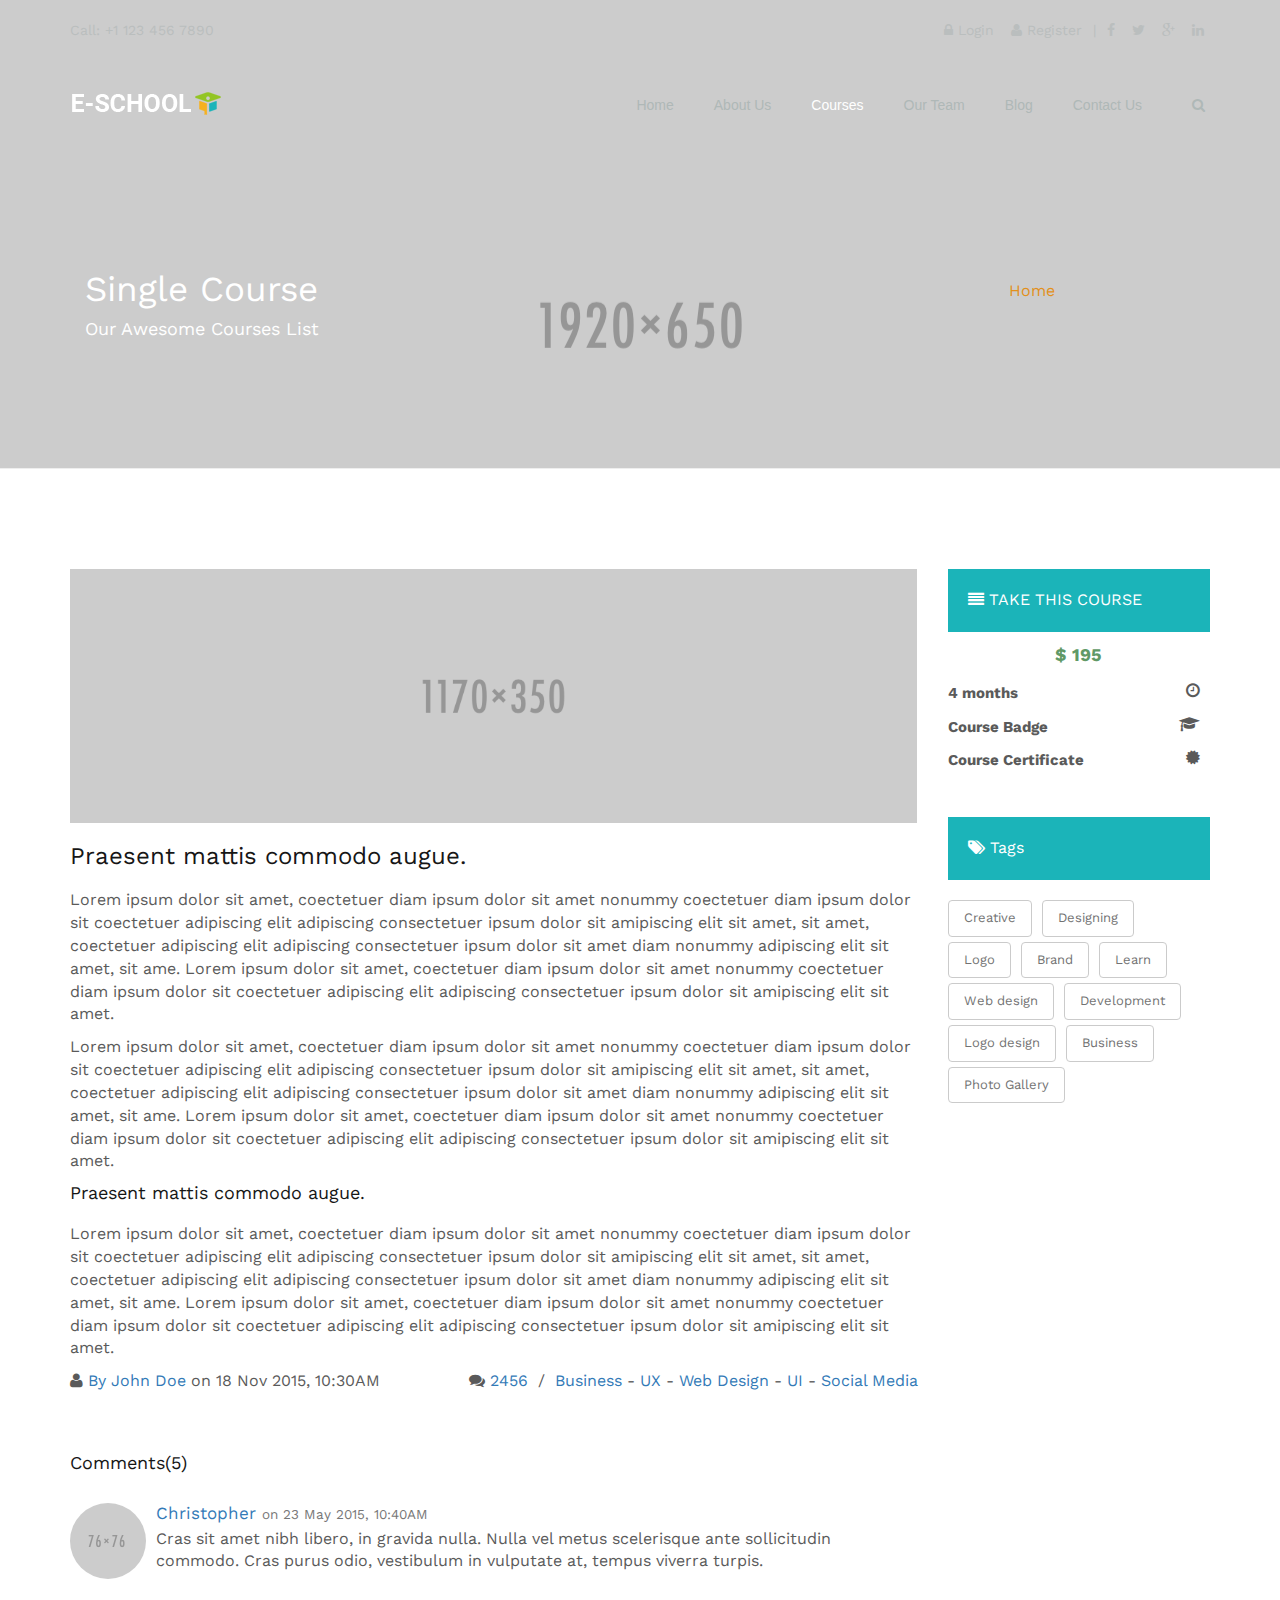
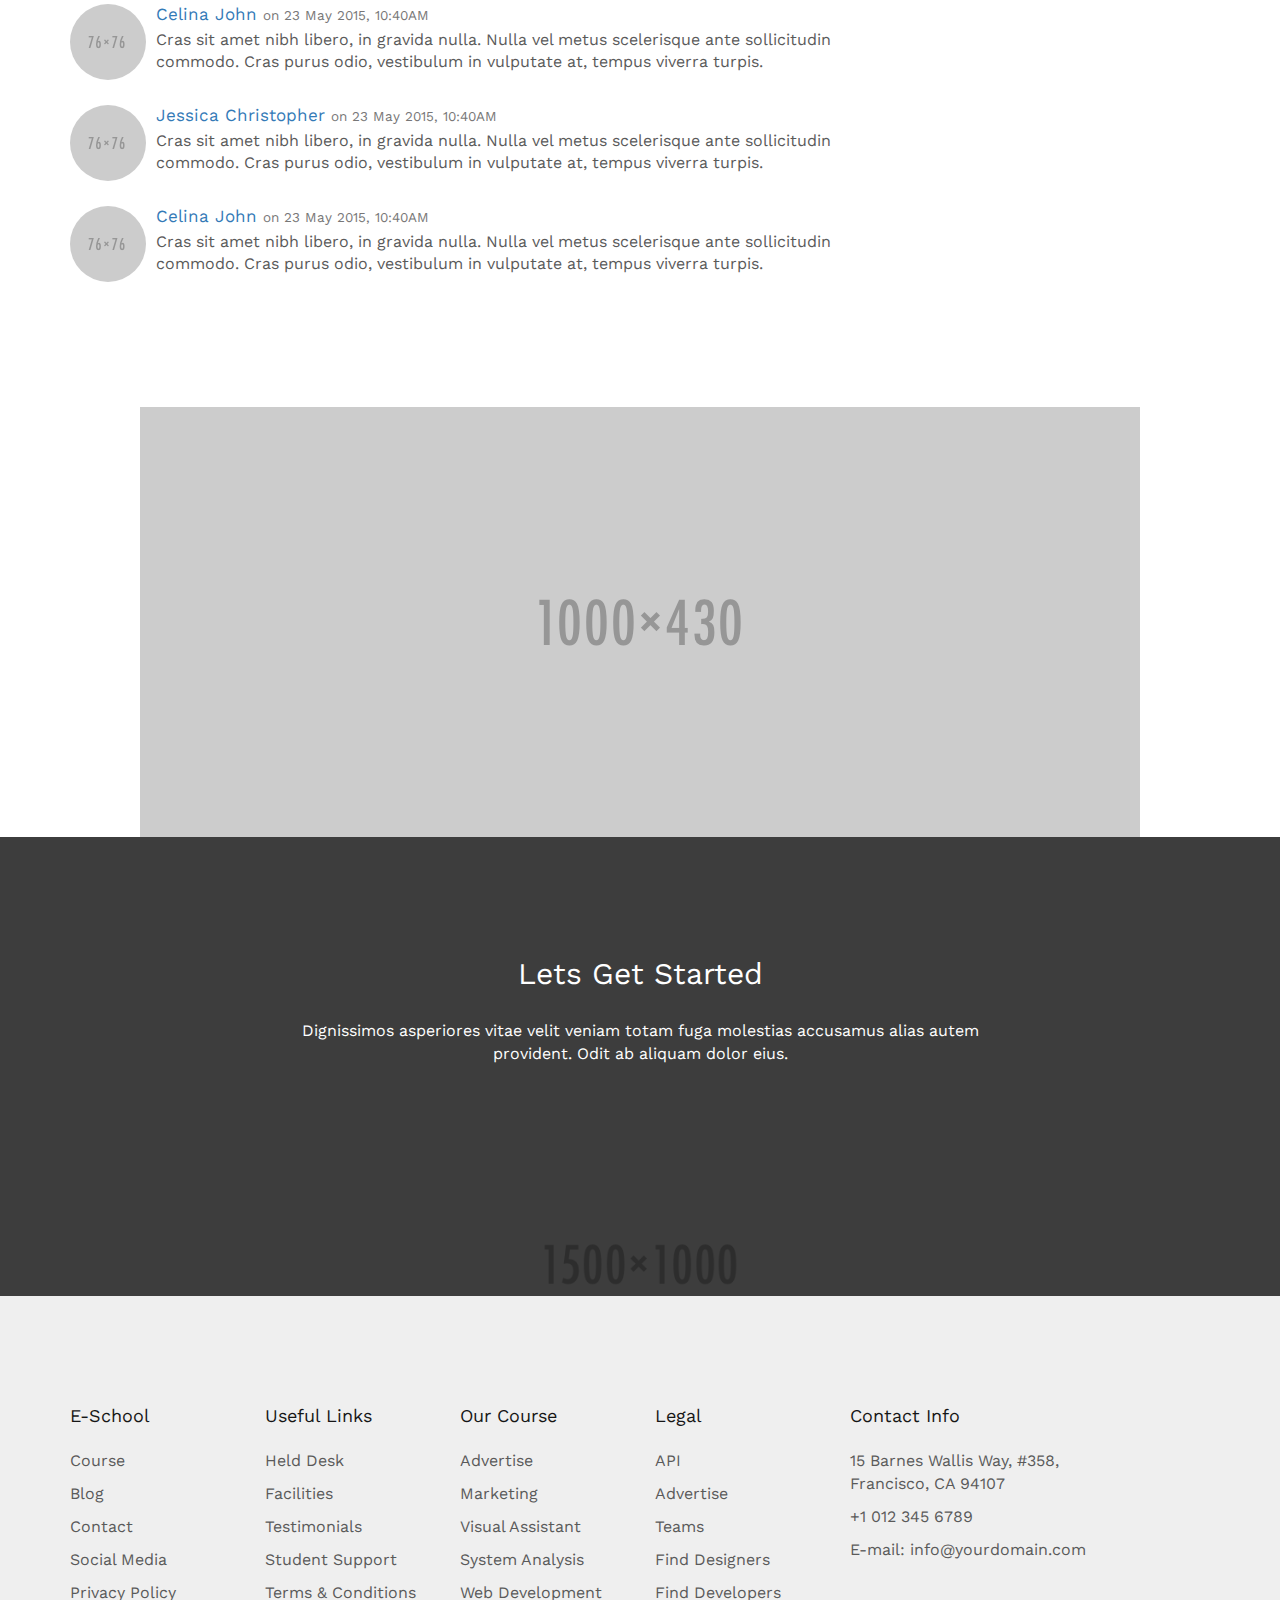
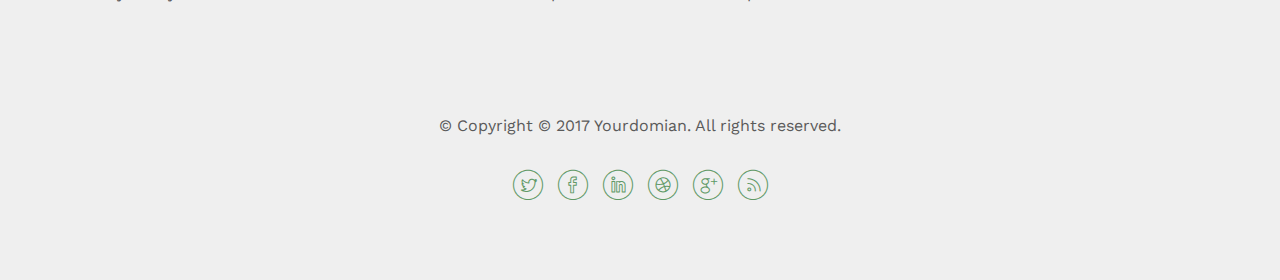
<file: template/courses2.html>
<!DOCTYPE html>
<html lang="en">
<head>
<meta charset="utf-8">
<meta http-equiv="X-UA-Compatible" content="IE=edge">
<meta name="viewport" content="width=device-width, initial-scale=1">
<!-- The above 3 meta tags *must* come first in the head; any other head content must come *after* these tags -->
<title>E-School - Professional Learning and Courses HTML5 Template</title>

<!-- Google Fonts -->
<link href="https://fonts.googleapis.com/css?family=Work+Sans:300,400,500,700,800" rel="stylesheet">

<!-- Bootstrap CSS -->
<link rel="stylesheet" href="css/bootstrap.min.css" type="text/css">

<!-- Template Styles -->
<link rel="stylesheet" href="css/style.css" type="text/css" />
<link rel="stylesheet" href="css/font-awesome/css/font-awesome.min.css">
<link rel="stylesheet" href="css/Simple-Line-Icons-Webfont/simple-line-icons.css"/>
<link rel="stylesheet" href="css/et-line-font/et-line-font.css">

<!-- Magnific Popup -->
<link rel="stylesheet" href="css/magnific-popup.css">

<!-- Responsive Devices Styles -->
<link rel="stylesheet" media="screen" href="css/responsive-leyouts.css" type="text/css" />

<!-- Mega Menu -->
<link rel="stylesheet" href="js/megamenu/stylesheets/screen.css">

<!-- Animations -->
<link href="js/animations/css/animations.min.css" rel="stylesheet" type="text/css" media="all" />
</head>
<body>
<div class="site-wrapper" style="position: relative;">
  <div class="temp-header">
    <div class="container">
      <div class="row">
        <div class="top-links">
          <div class="col-md-6 pull-left nodisplay">Call: +1 123 456 7890</div>
          <div class="col-md-6 pull-right text-right">
            <ul class="top-right-list">
              <li><a href="login.html"><i class="fa fa-lock"></i> Login</a></li>
              <li><a href="register.html"><i class="fa fa-user"></i> Register</a> | </li>
              <li><a href="#"><i class="fa fa-facebook"></i></a></li>
              <li><a href="#"><i class="fa fa-twitter"></i></a></li>
              <li><a href="#"><i class="fa fa-google-plus"></i></a></li>
              <li class="last"><a href="#"><i class="fa fa-linkedin"></i></a></li>
            </ul>
          </div>
        </div>
      </div>
    </div>
    <div class="clearfix"></div>
    <div class="header-section transparent style1 pin-style">
      <div class="container">
        <div class="mod-menu">
          <div class="row">
            <div class="col-sm-2"> <a href="index.html" title="" class="logo"> <img src="images/logo.png" alt=""> </a> </div>
            <div class="col-sm-10">
              <div class="main-nav">
                <ul class="nav navbar-nav top-nav">
                  <li class="search-parent"> <a href="javascript:void(0)" title=""><i aria-hidden="true" class="fa fa-search"></i></a>
                    <div class="search-box">
                      <div class="content">
                        <div class="form-control">
                          <input type="text" placeholder="Type to search" />
                          <a href="#" class="search-btn"><i aria-hidden="true" class="fa fa-search"></i></a> </div>
                        <a href="#" class="close-btn">x</a> </div>
                    </div>
                  </li>
                  <li class="visible-xs menu-icon"> <a href="javascript:void(0)" class="navbar-toggle collapsed" data-toggle="collapse" data-target="#menu" aria-expanded="false"> <i aria-hidden="true" class="fa fa-bars"></i> </a> </li>
                </ul>
                <div id="menu" class="collapse">
                  <ul class="nav navbar-nav">
                    <li><a href="index.html">Home</a></li>
                    <li><a href="about-us.html">About Us</a></li>
                    <li class="active"><a href="courses.html">Courses</a> <span class="arrow"></span>
                      <ul class="dm-align-2">
                        <li><a href="courses.html"><i class="fa fa-angle-right"></i> Grid View</a></li>
                        <li><a href="courses1.html"><i class="fa fa-angle-right"></i> List View</a></li>
                        <li><a href="courses2.html"><i class="fa fa-angle-right"></i> Single Course</a></li>
                      </ul>
                    </li>
                    <li><a href="our-team.html">Our Team</a></li>
                    <li><a href="blog.html">Blog</a> <span class="arrow"></span>
                      <ul class="dm-align-2">
                        <li><a href="blog.html"><i class="fa fa-angle-right"></i> Blog Standard</a></li>
                        <li><a href="blog1.html"><i class="fa fa-angle-right"></i> Blog 3 Columns</a></li>
                        <li><a href="blog2.html"><i class="fa fa-angle-right"></i> Blog Single Post</a></li>
                      </ul>
                    </li>
                    <li><a href="contact.php">Contact Us</a></li>
                  </ul>
                </div>
              </div>
            </div>
          </div>
        </div>
      </div>
      <!--end menu--> 
    </div>
    <!--end menu--> 
  </div>
  <div class="clearfix"></div>
  <div class="page-header one">
    <div class="container">
      <div class="col-md-6 pull-left">
        <h3>Single Course</h3>
        <h4>Our Awesome Courses List</h4>
      </div>
      <div class="col-md-6 pull-right">
        <div class="breadcrumbs"><a href="index.html">Home</a> <i>/</i> Single Course</div>
      </div>
    </div>
  </div>
  <!-- end page header -->
  <div class="clearfix"></div>

  <div class="section-lg m-bottom10 m-top10">
    <div class="container">
      <div class="row">
        <div class="col-md-9">
          <div class="blog"> <img src="images/blog-02.jpg" alt="" class="img-responsive">
            <h3 class="m-bottom2 m-top4 font-thin font30">Praesent mattis commodo augue.</h3>
            <p>Lorem ipsum dolor sit amet, coectetuer diam ipsum dolor sit amet nonummy coectetuer diam ipsum dolor sit coectetuer adipiscing elit adipiscing consectetuer ipsum dolor sit amipiscing elit sit amet, sit amet, coectetuer adipiscing elit adipiscing consectetuer ipsum dolor sit amet diam nonummy adipiscing elit sit amet, sit ame. Lorem ipsum dolor sit amet, coectetuer diam ipsum dolor sit amet nonummy coectetuer diam ipsum dolor sit coectetuer adipiscing elit adipiscing consectetuer ipsum dolor sit amipiscing elit sit amet.</p>
            <p>Lorem ipsum dolor sit amet, coectetuer diam ipsum dolor sit amet nonummy coectetuer diam ipsum dolor sit coectetuer adipiscing elit adipiscing consectetuer ipsum dolor sit amipiscing elit sit amet, sit amet, coectetuer adipiscing elit adipiscing consectetuer ipsum dolor sit amet diam nonummy adipiscing elit sit amet, sit ame. Lorem ipsum dolor sit amet, coectetuer diam ipsum dolor sit amet nonummy coectetuer diam ipsum dolor sit coectetuer adipiscing elit adipiscing consectetuer ipsum dolor sit amipiscing elit sit amet.</p>
            <h4 class="m-bottom2 m-top4 font-thin font20">Praesent mattis commodo augue.</h4>
            <p>Lorem ipsum dolor sit amet, coectetuer diam ipsum dolor sit amet nonummy coectetuer diam ipsum dolor sit coectetuer adipiscing elit adipiscing consectetuer ipsum dolor sit amipiscing elit sit amet, sit amet, coectetuer adipiscing elit adipiscing consectetuer ipsum dolor sit amet diam nonummy adipiscing elit sit amet, sit ame. Lorem ipsum dolor sit amet, coectetuer diam ipsum dolor sit amet nonummy coectetuer diam ipsum dolor sit coectetuer adipiscing elit adipiscing consectetuer ipsum dolor sit amipiscing elit sit amet.</p>
            <div class="post-info m-top2 m-bottom5"><i class="fa fa-user"></i> <a href="#">By John Doe</a> on 18 Nov 2015, 10:30AM <span class="pull-right"><i class="fa fa-comments"></i> <a href="#">2456</a> &nbsp;/&nbsp; <a href="#">Business</a> - <a href="#">UX</a> - <a href="#">Web Design</a> - <a href="#">UI</a> - <a href="#">Social Media</a></span> </div>
          </div>
          <div class="m-top6">
            <h4 class="m-bottom3 font-thin font20">Comments(5)</h4>
            <div class="comment-list">
              <div class="media">
                <div class="media-left"> <a href="#"><img src="images/thumb-03.jpg" alt="" class="img-circle"> </a> </div>
                <div class="media-body">
                  <h4 class="media-heading"> <a class="c-font-bold" href="#">Christopher</a> <span class="small">on 23 May 2015, 10:40AM</span> </h4>
                  Cras sit amet nibh libero, in gravida nulla. Nulla vel metus scelerisque ante sollicitudin commodo. Cras purus odio, vestibulum in vulputate at, tempus viverra turpis. </div>
              </div>
            </div>
            <div class="comment-list">
              <div class="media">
                <div class="media-left"> <a href="#"><img src="images/thumb-04.jpg" alt="" class="img-circle"> </a> </div>
                <div class="media-body">
                  <h4 class="media-heading"> <a class="c-font-bold" href="#">Celina John</a> <span class="small">on 23 May 2015, 10:40AM</span> </h4>
                  Cras sit amet nibh libero, in gravida nulla. Nulla vel metus scelerisque ante sollicitudin commodo. Cras purus odio, vestibulum in vulputate at, tempus viverra turpis. </div>
              </div>
            </div>
            <div class="comment-list left-padd8">
              <div class="media">
                <div class="media-left"> <a href="#"><img src="images/thumb-05.jpg" alt="" class="img-circle"> </a> </div>
                <div class="media-body">
                  <h4 class="media-heading"> <a class="c-font-bold" href="#">Jessica Christopher</a> <span class="small">on 23 May 2015, 10:40AM</span> </h4>
                  Cras sit amet nibh libero, in gravida nulla. Nulla vel metus scelerisque ante sollicitudin commodo. Cras purus odio, vestibulum in vulputate at, tempus viverra turpis. </div>
              </div>
            </div>
            <div class="comment-list">
              <div class="media">
                <div class="media-left"> <a href="#"><img src="images/thumb-04.jpg" alt="" class="img-circle"> </a> </div>
                <div class="media-body">
                  <h4 class="media-heading"> <a class="c-font-bold" href="#">Celina John</a> <span class="small">on 23 May 2015, 10:40AM</span> </h4>
                  Cras sit amet nibh libero, in gravida nulla. Nulla vel metus scelerisque ante sollicitudin commodo. Cras purus odio, vestibulum in vulputate at, tempus viverra turpis. </div>
              </div>
            </div>
            
          </div>
        </div>
        <div class="col-md-3">
          
          <div class="widget m-bottom4">
            <div class="cat-title white font-bold uppercase"><i class="fa fa-align-justify"></i> TAKE THIS COURSE</div>
            <div class="course-details">
              <ul>
              <li class="course-price">
              <strong>$ 195</strong>
              <i class="icon-wallet-money right"></i></li>
              <li><i class="fa fa-clock-o"></i>4 months</li>
              <li><i class="fa fa-mortar-board"></i> Course Badge</li>
              <li><i class="fa fa-certificate"></i> Course Certificate</li></ul>
            </div>
          </div>
          
          <div class="widget">
            <div class="cat-title white font-bold uppercase m-bottom2"><i class="fa fa-tags"></i> Tags</div>
            <a href="#" class="tags-s">Creative</a> <a href="#" class="tags-s">Designing</a> <a href="#" class="tags-s">Logo</a> <a href="#" class="tags-s">Brand</a> <a href="#" class="tags-s">Learn</a> <a href="#" class="tags-s">Web design</a> <a href="#" class="tags-s">Development</a> <a href="#" class="tags-s">Logo design</a> <a href="#" class="tags-s">Business</a> <a href="#" class="tags-s">Photo Gallery</a> </div>
        </div>
      </div>
    </div>
  </div>
  <!--end features-->
  <div class="clearfix"></div>
  <div class="section-lg">
    <div class="container">
      <div class="row"> <img class="img-responsive m-auto" src="images/studet-group.jpg" alt=""> </div>
    </div>
  </div>
  <!--end image-->
  <div class="clearfix"></div>
  <div class="bg-parallax">
    <div class="overlay"></div>
    <div class="container">
      <div class="row">
        <div class="col-md-8 col-md-offset-2 text-center">
          <h2 class="m-bottom3 font-white">Lets Get Started</h2>
          <p  class="m-bottom6 font-white">Dignissimos asperiores vitae velit veniam totam fuga molestias accusamus alias autem provident. Odit ab aliquam dolor eius.</p>
        </div>
      </div>
      <div class="row animate-in" data-anim-type="fade-in-up" data-anim-delay="100">
        <div class="col-md-8 col-md-offset-2 text-center">
          <p><a href="#" class="btn btn-primary btn-lg">Create A Free Course</a></p>
        </div>
      </div>
    </div>
  </div>
  <!--end message-->
  <div class="clearfix"></div>
  <footer id="footer">
    <div class="container">
      <div class="row row-pb-md">
        <div class="col-md-2 col-sm-4 footer-widget">
          <h4>E-School</h4>
          <ul class="footer-links">
            <li><a href="#">Course</a></li>
            <li><a href="#">Blog</a></li>
            <li><a href="#">Contact</a></li>
            <li><a href="#">Social Media</a></li>
            <li><a href="#">Privacy Policy</a></li>
          </ul>
        </div>
        <div class="col-md-2 col-sm-4 footer-widget">
          <h4>Useful Links</h4>
          <ul class="footer-links">
            <li><a href="#">Held Desk</a></li>
            <li><a href="#">Facilities</a></li>
            <li><a href="#">Testimonials</a></li>
            <li><a href="#">Student Support</a></li>
            <li><a href="#">Terms &amp; Conditions</a></li>
          </ul>
        </div>
        <div class="col-md-2 col-sm-4 footer-widget">
          <h4>Our Course</h4>
          <ul class="footer-links">
            <li><a href="#">Advertise</a></li>
            <li><a href="#">Marketing</a></li>
            <li><a href="#">Visual Assistant</a></li>
            <li><a href="#">System Analysis</a></li>
            <li><a href="#">Web Development</a></li>
          </ul>
        </div>
        <div class="col-md-2 col-sm-4 footer-widget">
          <h4>Legal</h4>
          <ul class="footer-links">
            <li><a href="#">API</a></li>
            <li><a href="#">Advertise</a></li>
            <li><a href="#">Teams</a></li>
            <li><a href="#">Find Designers</a></li>
            <li><a href="#">Find Developers</a></li>
          </ul>
        </div>
        <div class="col-md-3 col-sm-4 footer-widget">
          <h4>Contact Info</h4>
          <p>15 Barnes Wallis Way, #358, Francisco, CA 94107</p>
          <p>+1 012 345 6789</p>
          <p>E-mail: <a href="mailto:info@yourdomain.com">info@yourdomain.com</a></p>
        </div>
      </div>
      <div class="copyright">
        <div class="col-md-12 text-center">
          <p>&copy; Copyright © 2017 Yourdomian. All rights reserved.</p>
          <ul class="social-icons">
            <li><a href="#"><i class="icon-twitter"></i></a></li>
            <li><a href="#"><i class="icon-facebook"></i></a></li>
            <li><a href="#"><i class="icon-linkedin"></i></a></li>
            <li><a href="#"><i class="icon-dribbble"></i></a></li>
            <li><a href="#"><i class="icon-googleplus"></i></a></li>
            <li><a href="#"><i class="icon-rss"></i></a></li>
          </ul>
        </div>
      </div>
    </div>
  </footer>
  <!--end footer-->
  <div class="clearfix"></div>
</div>
<!-- end site wrapper--> 

<a href="#" class="scrollup"></a> 
<!-- end scroll to top of the page--> 

<!-- jQuery first, then Tether, then Bootstrap JS. --> 
<script src="js/jquery.js"></script> 
<script src="js/bootstrap.min.js"></script> 

<!-- Mega Menu --> 
<script src="js/megamenu/js/main.js"></script> 
<script src="js/megamenu/js/onepage.js"></script> 

<!-- Magnific Popup --> 
<script src="js/jquery.magnific-popup.min.js"></script> 
<script src="js/magnific-popup-options.js"></script> 

<!-- Counters --> 
<script src="js/aninum/jquery.animateNumber.min.js"></script> 

<!-- Animations --> 
<script src="js/animations/animations.min.js" type="text/javascript"></script> 
<script src="js/animations/appear.min.js" type="text/javascript"></script> 

<!-- Scroll Up --> 
<script src="js/scrolltotop/totop.js" type="text/javascript"></script>
</body>
</html>
</file>
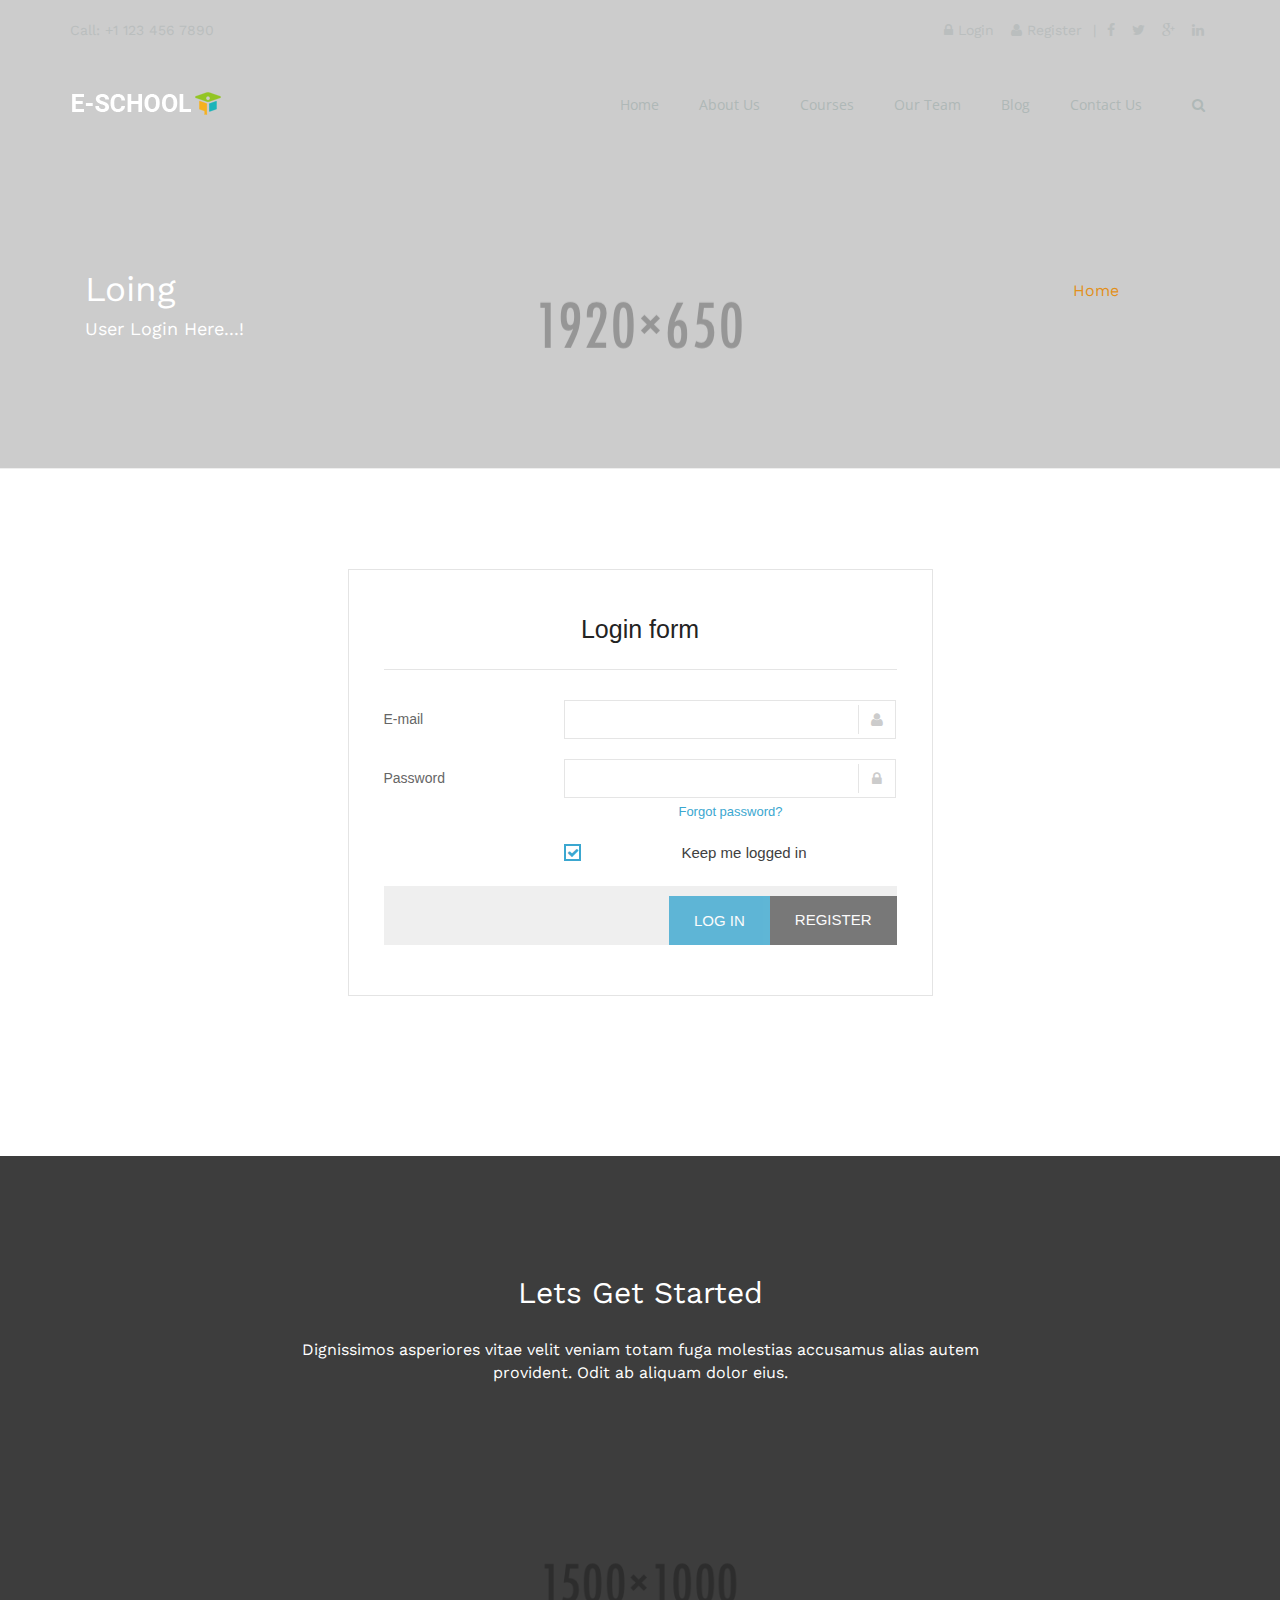
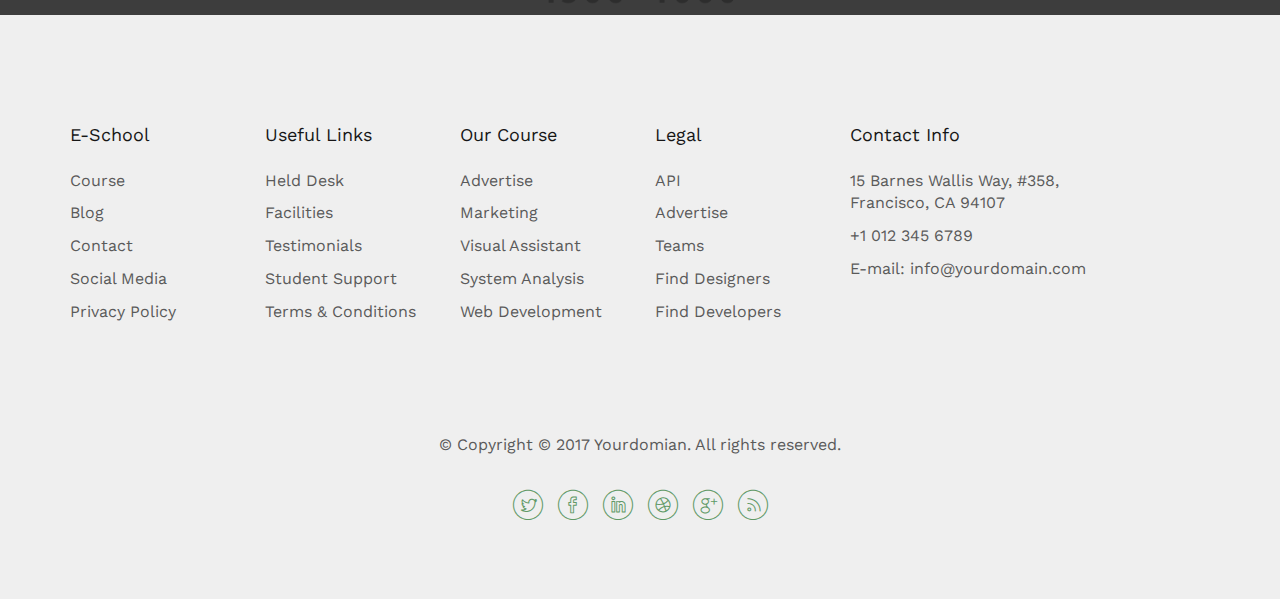
<file: template/login.html>
<!DOCTYPE html>
<html lang="en">
<head>
<meta charset="utf-8">
<meta http-equiv="X-UA-Compatible" content="IE=edge">
<meta name="viewport" content="width=device-width, initial-scale=1">
<!-- The above 3 meta tags *must* come first in the head; any other head content must come *after* these tags -->
<title>E-School - Professional Learning and Courses HTML5 Template</title>

<!-- Google Fonts -->
<link href="https://fonts.googleapis.com/css?family=Work+Sans:300,400,500,700,800" rel="stylesheet">

<!-- Bootstrap CSS -->
<link rel="stylesheet" href="css/bootstrap.min.css" type="text/css">

<!-- Template Styles -->
<link rel="stylesheet" href="css/style.css" type="text/css" />
<link rel="stylesheet" href="css/font-awesome/css/font-awesome.min.css">
<link rel="stylesheet" href="css/Simple-Line-Icons-Webfont/simple-line-icons.css"/>
<link rel="stylesheet" href="css/et-line-font/et-line-font.css">

<!-- Magnific Popup -->
<link rel="stylesheet" href="css/magnific-popup.css">

<!-- Responsive Devices Styles -->
<link rel="stylesheet" media="screen" href="css/responsive-leyouts.css" type="text/css" />

<!-- Mega Menu -->
<link rel="stylesheet" href="js/megamenu/stylesheets/screen.css">

<!-- Animations -->
<link href="js/animations/css/animations.min.css" rel="stylesheet" type="text/css" media="all" />

<!-- forms -->
<link rel="stylesheet" href="js/form/css/sky-forms.css" type="text/css" media="all">
</head>
<body>
<div class="site-wrapper" style="position: relative;">
  <div class="temp-header">
    <div class="container">
      <div class="row">
        <div class="top-links">
          <div class="col-md-6 pull-left nodisplay">Call: +1 123 456 7890</div>
          <div class="col-md-6 pull-right text-right">
            <ul class="top-right-list">
              <li><a href="login.html"><i class="fa fa-lock"></i> Login</a></li>
              <li><a href="register.html"><i class="fa fa-user"></i> Register</a> | </li>
              <li><a href="#"><i class="fa fa-facebook"></i></a></li>
              <li><a href="#"><i class="fa fa-twitter"></i></a></li>
              <li><a href="#"><i class="fa fa-google-plus"></i></a></li>
              <li class="last"><a href="#"><i class="fa fa-linkedin"></i></a></li>
            </ul>
          </div>
        </div>
      </div>
    </div>
    <div class="clearfix"></div>
    <div class="header-section transparent style1 pin-style">
      <div class="container">
        <div class="mod-menu">
          <div class="row">
            <div class="col-sm-2"> <a href="index.html" title="" class="logo"> <img src="images/logo.png" alt=""> </a> </div>
            <div class="col-sm-10">
              <div class="main-nav">
                <ul class="nav navbar-nav top-nav">
                  <li class="search-parent"> <a href="javascript:void(0)" title=""><i aria-hidden="true" class="fa fa-search"></i></a>
                    <div class="search-box">
                      <div class="content">
                        <div class="form-control">
                          <input type="text" placeholder="Type to search" />
                          <a href="#" class="search-btn"><i aria-hidden="true" class="fa fa-search"></i></a> </div>
                        <a href="#" class="close-btn">x</a> </div>
                    </div>
                  </li>
                  <li class="visible-xs menu-icon"> <a href="javascript:void(0)" class="navbar-toggle collapsed" data-toggle="collapse" data-target="#menu" aria-expanded="false"> <i aria-hidden="true" class="fa fa-bars"></i> </a> </li>
                </ul>
                <div id="menu" class="collapse">
                  <ul class="nav navbar-nav">
                    <li><a href="index.html">Home</a></li>
                    <li><a href="about-us.html">About Us</a></li>
                    <li><a href="courses.html">Courses</a> <span class="arrow"></span>
                      <ul class="dm-align-2">
                        <li><a href="courses.html"><i class="fa fa-angle-right"></i> Grid View</a></li>
                        <li><a href="courses1.html"><i class="fa fa-angle-right"></i> List View</a></li>
                        <li><a href="courses2.html"><i class="fa fa-angle-right"></i> Single Course</a></li>
                      </ul>
                    </li>
                    <li><a href="our-team.html">Our Team</a></li>
                    <li><a href="blog.html">Blog</a> <span class="arrow"></span>
                      <ul class="dm-align-2">
                        <li><a href="blog.html"><i class="fa fa-angle-right"></i> Blog Standard</a></li>
                        <li><a href="blog1.html"><i class="fa fa-angle-right"></i> Blog 3 Columns</a></li>
                        <li><a href="blog2.html"><i class="fa fa-angle-right"></i> Blog Single Post</a></li>
                      </ul>
                    </li>
                    <li><a href="contact.php">Contact Us</a></li>
                  </ul>
                </div>
              </div>
            </div>
          </div>
        </div>
      </div>
      <!--end menu--> 
    </div>
    <!--end menu--> 
  </div>
  <div class="clearfix"></div>
  <div class="page-header four">
    <div class="container">
      <div class="col-md-6 pull-left">
        <h3>Loing</h3>
        <h4>User Login Here...!</h4>
      </div>
      <div class="col-md-6 pull-right">
        <div class="breadcrumbs"><a href="index.html">Home</a> <i>/</i> Loing</div>
      </div>
    </div>
  </div>
  <!-- end page header -->
  <div class="clearfix"></div>
  <div class="section-lg counters m-bottom4">
    <div class="container">
      <div class="row">
        <div class="col-md-10 col-md-offset-1 sec-heading text-center">
          <div class="row">
            <div class="login_form">
              <form class="sky-form" id="sky-form" action="index.html" novalidate>
                <header class="font-slim">Login form</header>
                <fieldset>
                  <div class="section">
                    <div class="row">
                      <label class="label col col-4">E-mail</label>
                      <div class="col col-8">
                        <label class="input"> <i class="icon-append fa fa-user"></i>
                          <input type="email" name="email">
                        </label>
                      </div>
                    </div>
                  </div>
                  <div class="section">
                    <div class="row">
                      <label class="label col col-4">Password</label>
                      <div class="col col-8">
                        <label class="input"> <i class="icon-append fa fa-lock"></i>
                          <input type="password" name="password">
                        </label>
                        <div class="note"><a class="modal-opener" href="#sky-form2">Forgot password?</a></div>
                      </div>
                    </div>
                  </div>
                  <div class="section">
                    <div class="row">
                      <div class="col col-4"></div>
                      <div class="col col-8">
                        <label class="checkbox">
                          <input type="checkbox" checked="" name="remember">
                          <i></i>Keep me logged in</label>
                      </div>
                    </div>
                  </div>
                </fieldset>
                <footer>
                  <div class="fright"> <a class="button button-secondary" href="registration.html">Register</a>
                    <button class="button" type="submit">Log in</button>
                  </div>
                </footer>
              </form>
            </div>
            <form class="sky-form sky-form-modal" id="sky-form2" action="demo-recovery.php" novalidate>
              <header>Password recovery</header>
              <fieldset>
                <div class="section">
                  <label class="label">E-mail</label>
                  <label class="input"> <i class="icon-append icon-user"></i>
                    <input type="email" id="email" name="email">
                  </label>
                </div>
              </fieldset>
              <footer>
                <button class="button" name="submit" type="submit">Submit</button>
                <a class="button button-secondary modal-closer" href="#">Close</a> </footer>
              <div class="message"> <i class="icon-ok"></i>
                <p>Your request successfully sent!<br>
                  <a class="modal-closer" href="#">Close window</a></p>
              </div>
            </form>
          </div>
        </div>
      </div>
    </div>
  </div>
  <!--end counters-->
  <div class="clearfix"></div>
  <div class="bg-parallax">
    <div class="overlay"></div>
    <div class="container">
      <div class="row">
        <div class="col-md-8 col-md-offset-2 text-center">
          <h2 class="m-bottom3 font-white">Lets Get Started</h2>
          <p  class="m-bottom6 font-white">Dignissimos asperiores vitae velit veniam totam fuga molestias accusamus alias autem provident. Odit ab aliquam dolor eius.</p>
        </div>
      </div>
      <div class="row animate-in" data-anim-type="fade-in-up" data-anim-delay="100">
        <div class="col-md-8 col-md-offset-2 text-center">
          <p><a href="#" class="btn btn-primary btn-lg">Create A Free Course</a></p>
        </div>
      </div>
    </div>
  </div>
  <!--end message-->
  <div class="clearfix"></div>
  <footer id="footer">
    <div class="container">
      <div class="row row-pb-md">
        <div class="col-md-2 col-sm-4 footer-widget">
          <h4>E-School</h4>
          <ul class="footer-links">
            <li><a href="#">Course</a></li>
            <li><a href="#">Blog</a></li>
            <li><a href="#">Contact</a></li>
            <li><a href="#">Social Media</a></li>
            <li><a href="#">Privacy Policy</a></li>
          </ul>
        </div>
        <div class="col-md-2 col-sm-4 footer-widget">
          <h4>Useful Links</h4>
          <ul class="footer-links">
            <li><a href="#">Held Desk</a></li>
            <li><a href="#">Facilities</a></li>
            <li><a href="#">Testimonials</a></li>
            <li><a href="#">Student Support</a></li>
            <li><a href="#">Terms &amp; Conditions</a></li>
          </ul>
        </div>
        <div class="col-md-2 col-sm-4 footer-widget">
          <h4>Our Course</h4>
          <ul class="footer-links">
            <li><a href="#">Advertise</a></li>
            <li><a href="#">Marketing</a></li>
            <li><a href="#">Visual Assistant</a></li>
            <li><a href="#">System Analysis</a></li>
            <li><a href="#">Web Development</a></li>
          </ul>
        </div>
        <div class="col-md-2 col-sm-4 footer-widget">
          <h4>Legal</h4>
          <ul class="footer-links">
            <li><a href="#">API</a></li>
            <li><a href="#">Advertise</a></li>
            <li><a href="#">Teams</a></li>
            <li><a href="#">Find Designers</a></li>
            <li><a href="#">Find Developers</a></li>
          </ul>
        </div>
        <div class="col-md-3 col-sm-4 footer-widget">
          <h4>Contact Info</h4>
          <p>15 Barnes Wallis Way, #358, Francisco, CA 94107</p>
          <p>+1 012 345 6789</p>
          <p>E-mail: <a href="mailto:info@yourdomain.com">info@yourdomain.com</a></p>
        </div>
      </div>
      <div class="copyright">
        <div class="col-md-12 text-center">
          <p>&copy; Copyright © 2017 Yourdomian. All rights reserved.</p>
          <ul class="social-icons">
            <li><a href="#"><i class="icon-twitter"></i></a></li>
            <li><a href="#"><i class="icon-facebook"></i></a></li>
            <li><a href="#"><i class="icon-linkedin"></i></a></li>
            <li><a href="#"><i class="icon-dribbble"></i></a></li>
            <li><a href="#"><i class="icon-googleplus"></i></a></li>
            <li><a href="#"><i class="icon-rss"></i></a></li>
          </ul>
        </div>
      </div>
    </div>
  </footer>
  <!--end footer-->
  <div class="clearfix"></div>
</div>
<!-- end site wrapper--> 

<a href="#" class="scrollup"></a> 
<!-- end scroll to top of the page--> 

<!-- jQuery first, then Tether, then Bootstrap JS. --> 
<script src="js/jquery.js"></script> 
<script src="js/bootstrap.min.js"></script> 

<!-- Mega Menu --> 
<script src="js/megamenu/js/main.js"></script> 
<script src="js/megamenu/js/onepage.js"></script> 

<!-- Magnific Popup --> 
<script src="js/jquery.magnific-popup.min.js"></script> 
<script src="js/magnific-popup-options.js"></script> 

<!-- Counters --> 
<script src="js/aninum/jquery.animateNumber.min.js"></script> 

<!-- Animations --> 
<script src="js/animations/animations.min.js" type="text/javascript"></script> 
<script src="js/animations/appear.min.js" type="text/javascript"></script> 

<!-- Scroll Up --> 
<script src="js/scrolltotop/totop.js" type="text/javascript"></script>
</body>
</html>
</file>
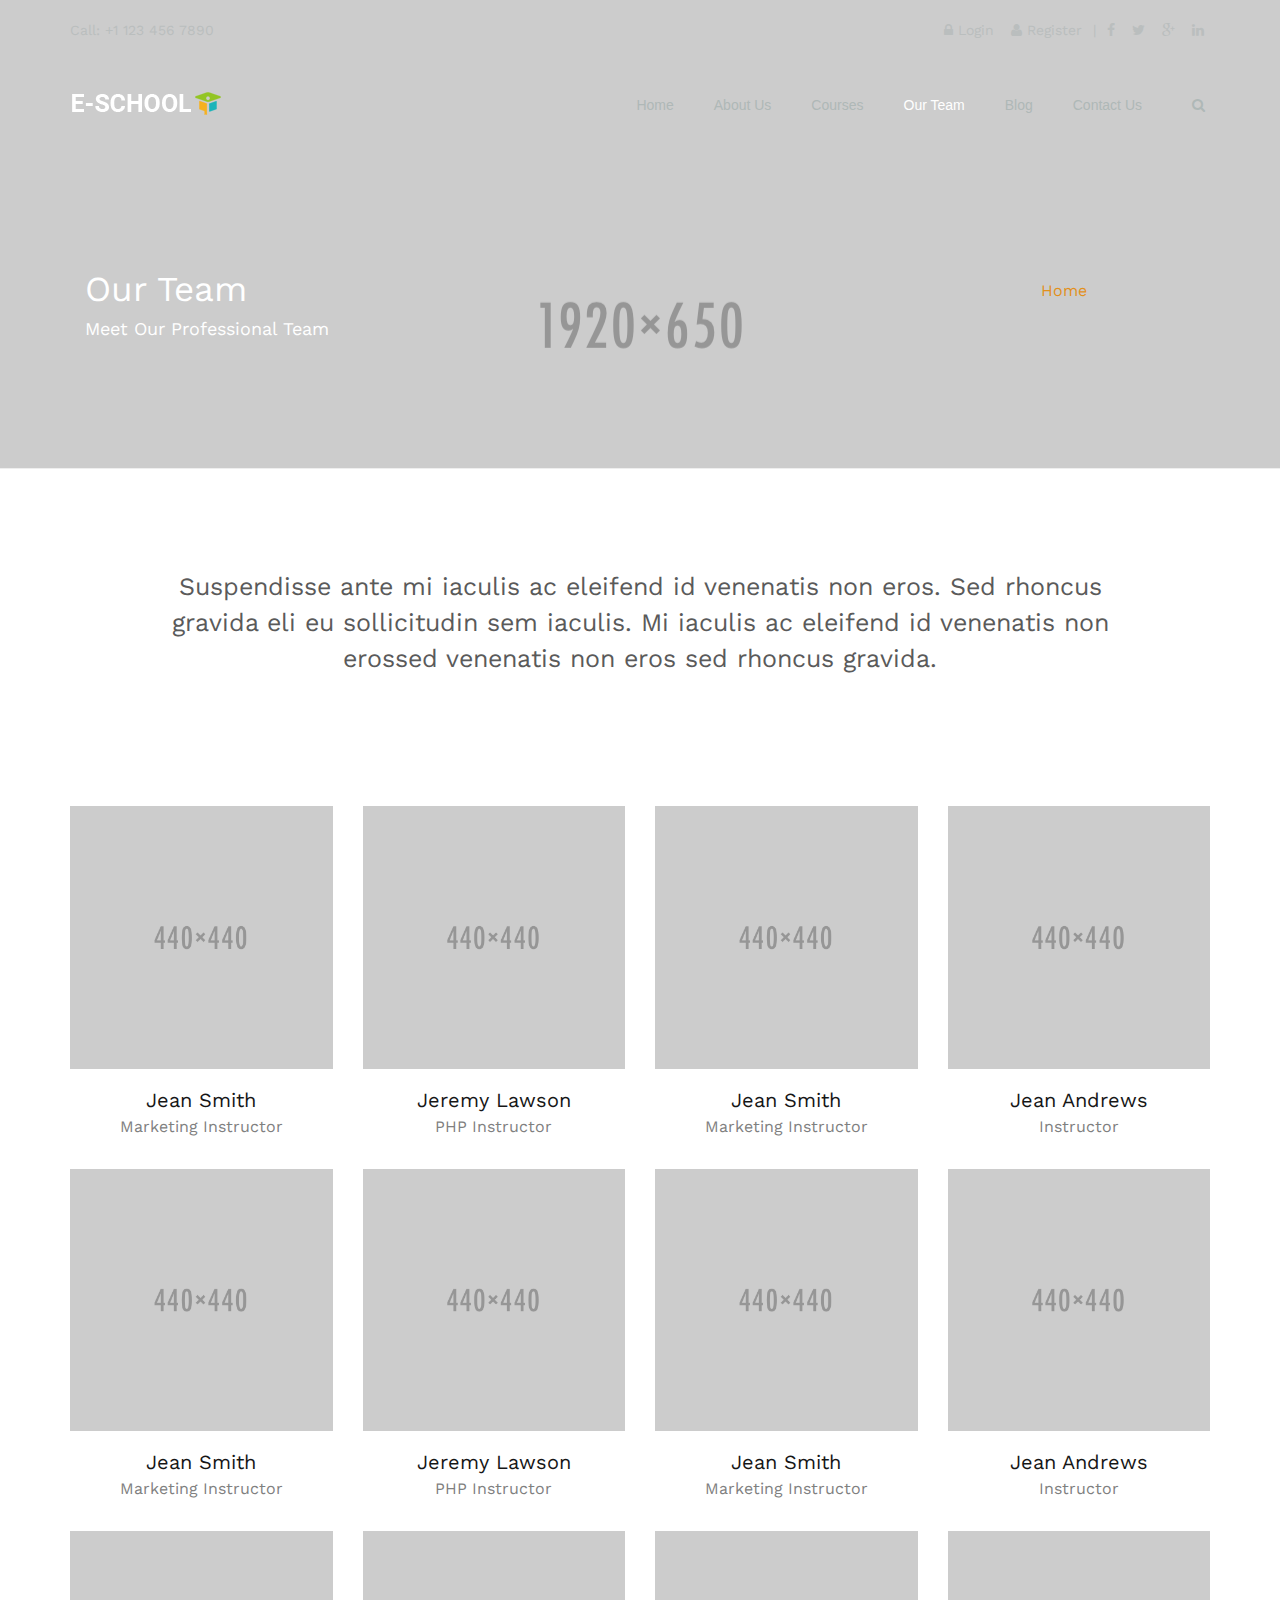
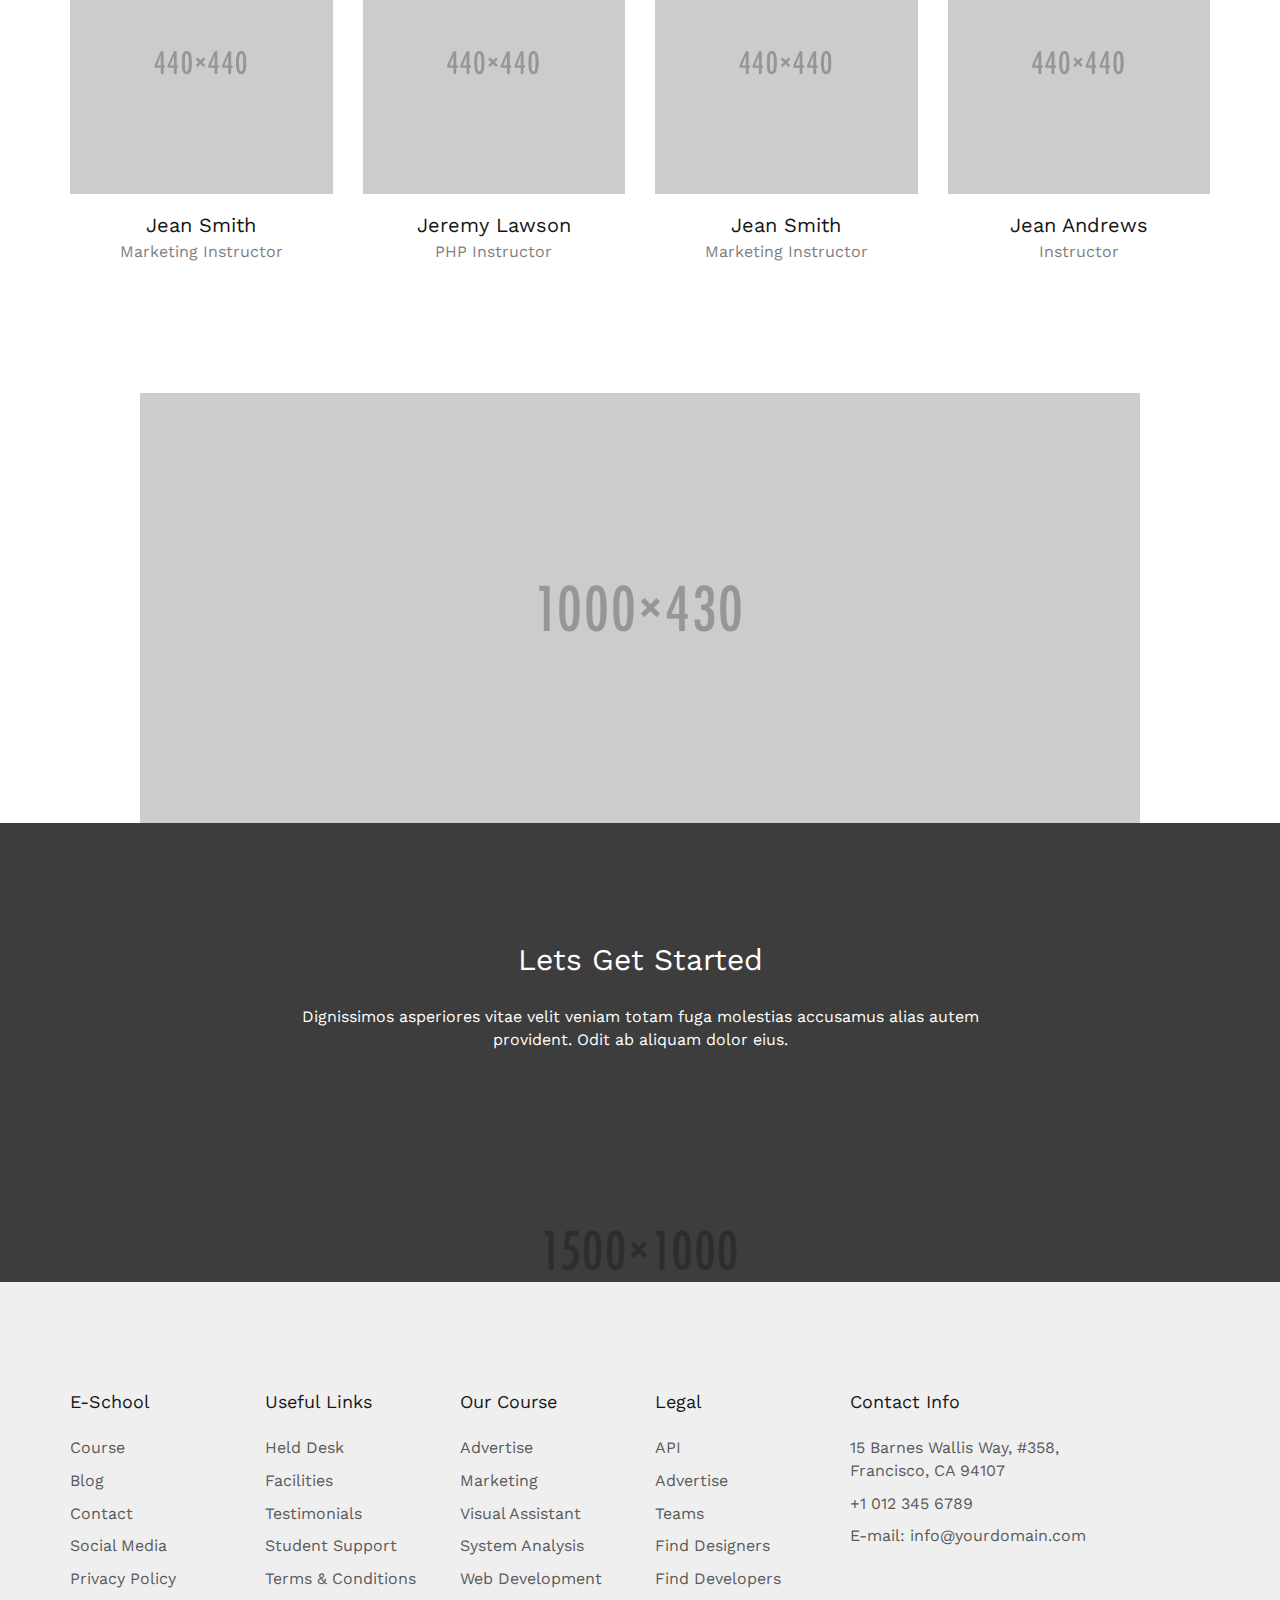
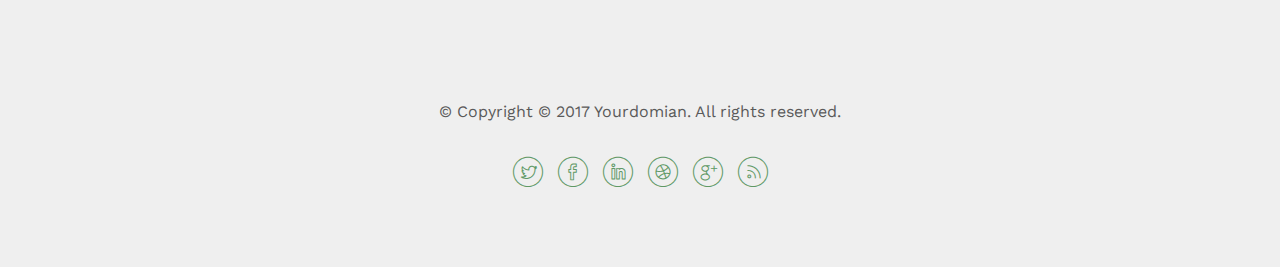
<file: template/our-team.html>
<!DOCTYPE html>
<html lang="en">
<head>
<meta charset="utf-8">
<meta http-equiv="X-UA-Compatible" content="IE=edge">
<meta name="viewport" content="width=device-width, initial-scale=1">
<!-- The above 3 meta tags *must* come first in the head; any other head content must come *after* these tags -->
<title>E-School - Professional Learning and Courses HTML5 Template</title>

<!-- Google Fonts -->
<link href="https://fonts.googleapis.com/css?family=Work+Sans:300,400,500,700,800" rel="stylesheet">

<!-- Bootstrap CSS -->
<link rel="stylesheet" href="css/bootstrap.min.css" type="text/css">

<!-- Template Styles -->
<link rel="stylesheet" href="css/style.css" type="text/css" />
<link rel="stylesheet" href="css/font-awesome/css/font-awesome.min.css">
<link rel="stylesheet" href="css/Simple-Line-Icons-Webfont/simple-line-icons.css"/>
<link rel="stylesheet" href="css/et-line-font/et-line-font.css">

<!-- Magnific Popup -->
<link rel="stylesheet" href="css/magnific-popup.css">

<!-- Responsive Devices Styles -->
<link rel="stylesheet" media="screen" href="css/responsive-leyouts.css" type="text/css" />

<!-- Mega Menu -->
<link rel="stylesheet" href="js/megamenu/stylesheets/screen.css">

<!-- Animations -->
<link href="js/animations/css/animations.min.css" rel="stylesheet" type="text/css" media="all" />
</head>
<body>
<div class="site-wrapper" style="position: relative;">
  <div class="temp-header">
    <div class="container">
      <div class="row">
        <div class="top-links">
          <div class="col-md-6 pull-left nodisplay">Call: +1 123 456 7890</div>
          <div class="col-md-6 pull-right text-right">
            <ul class="top-right-list">
              <li><a href="login.html"><i class="fa fa-lock"></i> Login</a></li>
              <li><a href="register.html"><i class="fa fa-user"></i> Register</a> | </li>
              <li><a href="#"><i class="fa fa-facebook"></i></a></li>
              <li><a href="#"><i class="fa fa-twitter"></i></a></li>
              <li><a href="#"><i class="fa fa-google-plus"></i></a></li>
              <li class="last"><a href="#"><i class="fa fa-linkedin"></i></a></li>
            </ul>
          </div>
        </div>
      </div>
    </div>
    <div class="clearfix"></div>
    <div class="header-section transparent style1 pin-style">
      <div class="container">
        <div class="mod-menu">
          <div class="row">
            <div class="col-sm-2"> <a href="index.html" title="" class="logo"> <img src="images/logo.png" alt=""> </a> </div>
            <div class="col-sm-10">
              <div class="main-nav">
                <ul class="nav navbar-nav top-nav">
                  <li class="search-parent"> <a href="javascript:void(0)" title=""><i aria-hidden="true" class="fa fa-search"></i></a>
                    <div class="search-box">
                      <div class="content">
                        <div class="form-control">
                          <input type="text" placeholder="Type to search" />
                          <a href="#" class="search-btn"><i aria-hidden="true" class="fa fa-search"></i></a> </div>
                        <a href="#" class="close-btn">x</a> </div>
                    </div>
                  </li>
                  <li class="visible-xs menu-icon"> <a href="javascript:void(0)" class="navbar-toggle collapsed" data-toggle="collapse" data-target="#menu" aria-expanded="false"> <i aria-hidden="true" class="fa fa-bars"></i> </a> </li>
                </ul>
                <div id="menu" class="collapse">
                  <ul class="nav navbar-nav">
                    <li><a href="index.html">Home</a></li>
                    <li><a href="about-us.html">About Us</a></li>
                    <li><a href="courses.html">Courses</a> <span class="arrow"></span>
                      <ul class="dm-align-2">
                        <li><a href="courses.html"><i class="fa fa-angle-right"></i> Grid View</a></li>
                        <li><a href="courses1.html"><i class="fa fa-angle-right"></i> List View</a></li>
                        <li><a href="courses2.html"><i class="fa fa-angle-right"></i> Single Course</a></li>
                      </ul>
                    </li>
                    <li class="active"><a href="our-team.html">Our Team</a></li>
                    <li><a href="blog.html">Blog</a> <span class="arrow"></span>
                      <ul class="dm-align-2">
                        <li><a href="blog.html"><i class="fa fa-angle-right"></i> Blog Standard</a></li>
                        <li><a href="blog1.html"><i class="fa fa-angle-right"></i> Blog 3 Columns</a></li>
                        <li><a href="blog2.html"><i class="fa fa-angle-right"></i> Blog Single Post</a></li>
                      </ul>
                    </li>
                    <li><a href="contact.php">Contact Us</a></li>
                  </ul>
                </div>
              </div>
            </div>
          </div>
        </div>
      </div>
      <!--end menu--> 
    </div>
    <!--end menu--> 
  </div>
  <div class="clearfix"></div>
  <div class="page-header two">
    <div class="container">
      <div class="col-md-6 pull-left">
        <h3>Our Team</h3>
        <h4>Meet Our Professional Team</h4>
      </div>
      <div class="col-md-6 pull-right">
        <div class="breadcrumbs"><a href="index.html">Home</a> <i>/</i> Our Team</div>
      </div>
    </div>
  </div>
  <!-- end page header -->
  <div class="clearfix"></div>
  <div class="section-lg counters">
    <div class="container">
      <div class="row">
        <div class="col-md-10 col-md-offset-1 sec-heading text-center">
          <p class="message-info">Suspendisse ante mi iaculis ac eleifend id venenatis non eros. Sed rhoncus gravida eli eu sollicitudin sem iaculis. Mi iaculis ac eleifend id venenatis non erossed venenatis non eros sed rhoncus gravida. 
        </div>
      </div>
    </div>
  </div>
  <!--end counters-->
  <div class="clearfix"></div>
  <div class="section-lg m-bottom10">
    <div class="container">
      <div class="row animate-box" style="border-bottom:0;">
        <div class="col-md-3 col-sm-3 text-center">
          <div class="staff"> <img src="images/trainer-1.jpg" alt="trainer" class="img-responsive">
            <h3>Jean Smith</h3>
            <strong class="role">Marketing Instructor</strong> </div>
        </div>
        <div class="col-md-3 col-sm-3 text-center">
          <div class="staff"> <img src="images/trainer-2.jpg" alt="trainer" class="img-responsive">
            <h3>Jeremy Lawson</h3>
            <strong class="role">PHP Instructor</strong> </div>
        </div>
        <div class="col-md-3 col-sm-3 text-center">
          <div class="staff"> <img src="images/trainer-3.jpg" alt="trainer" class="img-responsive">
            <h3>Jean Smith</h3>
            <strong class="role">Marketing Instructor</strong> </div>
        </div>
        <div class="col-md-3 col-sm-3 text-center">
          <div class="staff"> <img src="images/trainer-4.jpg" alt="trainer" class="img-responsive">
            <h3>Jean Andrews</h3>
            <strong class="role">Instructor</strong> </div>
        </div>
        <div class="col-md-3 col-sm-3 text-center">
          <div class="staff"> <img src="images/trainer-4.jpg" alt="trainer" class="img-responsive">
            <h3>Jean Smith</h3>
            <strong class="role">Marketing Instructor</strong> </div>
        </div>
        <div class="col-md-3 col-sm-3 text-center">
          <div class="staff"> <img src="images/trainer-3.jpg" alt="trainer" class="img-responsive">
            <h3>Jeremy Lawson</h3>
            <strong class="role">PHP Instructor</strong> </div>
        </div>
        <div class="col-md-3 col-sm-3 text-center">
          <div class="staff"> <img src="images/trainer-1.jpg" alt="trainer" class="img-responsive">
            <h3>Jean Smith</h3>
            <strong class="role">Marketing Instructor</strong> </div>
        </div>
        <div class="col-md-3 col-sm-3 text-center">
          <div class="staff"> <img src="images/trainer-2.jpg" alt="trainer" class="img-responsive">
            <h3>Jean Andrews</h3>
            <strong class="role">Instructor</strong> </div>
        </div>
        <div class="col-md-3 col-sm-3 text-center">
          <div class="staff"> <img src="images/trainer-1.jpg" alt="trainer" class="img-responsive">
            <h3>Jean Smith</h3>
            <strong class="role">Marketing Instructor</strong> </div>
        </div>
        <div class="col-md-3 col-sm-3 text-center">
          <div class="staff"> <img src="images/trainer-2.jpg" alt="trainer" class="img-responsive">
            <h3>Jeremy Lawson</h3>
            <strong class="role">PHP Instructor</strong> </div>
        </div>
        <div class="col-md-3 col-sm-3 text-center">
          <div class="staff"> <img src="images/trainer-3.jpg" alt="trainer" class="img-responsive">
            <h3>Jean Smith</h3>
            <strong class="role">Marketing Instructor</strong> </div>
        </div>
        <div class="col-md-3 col-sm-3 text-center">
          <div class="staff"> <img src="images/trainer-4.jpg" alt="trainer" class="img-responsive">
            <h3>Jean Andrews</h3>
            <strong class="role">Instructor</strong> </div>
        </div>
      </div>
    </div>
  </div>
  <!--end team-->
  <div class="clearfix"></div>
  <div class="section-lg">
    <div class="container">
      <div class="row"> <img class="img-responsive m-auto" src="images/studet-group.jpg" alt=""> </div>
    </div>
  </div>
  <!--end image-->
  <div class="clearfix"></div>
  <div class="bg-parallax">
    <div class="overlay"></div>
    <div class="container">
      <div class="row">
        <div class="col-md-8 col-md-offset-2 text-center">
          <h2 class="m-bottom3 font-white">Lets Get Started</h2>
          <p  class="m-bottom6 font-white">Dignissimos asperiores vitae velit veniam totam fuga molestias accusamus alias autem provident. Odit ab aliquam dolor eius.</p>
        </div>
      </div>
      <div class="row animate-in" data-anim-type="fade-in-up" data-anim-delay="100">
        <div class="col-md-8 col-md-offset-2 text-center">
          <p><a href="#" class="btn btn-primary btn-lg">Create A Free Course</a></p>
        </div>
      </div>
    </div>
  </div>
  <!--end message-->
  <div class="clearfix"></div>
  <footer id="footer">
    <div class="container">
      <div class="row row-pb-md">
        <div class="col-md-2 col-sm-4 footer-widget">
          <h4>E-School</h4>
          <ul class="footer-links">
            <li><a href="#">Course</a></li>
            <li><a href="#">Blog</a></li>
            <li><a href="#">Contact</a></li>
            <li><a href="#">Social Media</a></li>
            <li><a href="#">Privacy Policy</a></li>
          </ul>
        </div>
        <div class="col-md-2 col-sm-4 footer-widget">
          <h4>Useful Links</h4>
          <ul class="footer-links">
            <li><a href="#">Held Desk</a></li>
            <li><a href="#">Facilities</a></li>
            <li><a href="#">Testimonials</a></li>
            <li><a href="#">Student Support</a></li>
            <li><a href="#">Terms &amp; Conditions</a></li>
          </ul>
        </div>
        <div class="col-md-2 col-sm-4 footer-widget">
          <h4>Our Course</h4>
          <ul class="footer-links">
            <li><a href="#">Advertise</a></li>
            <li><a href="#">Marketing</a></li>
            <li><a href="#">Visual Assistant</a></li>
            <li><a href="#">System Analysis</a></li>
            <li><a href="#">Web Development</a></li>
          </ul>
        </div>
        <div class="col-md-2 col-sm-4 footer-widget">
          <h4>Legal</h4>
          <ul class="footer-links">
            <li><a href="#">API</a></li>
            <li><a href="#">Advertise</a></li>
            <li><a href="#">Teams</a></li>
            <li><a href="#">Find Designers</a></li>
            <li><a href="#">Find Developers</a></li>
          </ul>
        </div>
        <div class="col-md-3 col-sm-4 footer-widget">
          <h4>Contact Info</h4>
          <p>15 Barnes Wallis Way, #358, Francisco, CA 94107</p>
          <p>+1 012 345 6789</p>
          <p>E-mail: <a href="mailto:info@yourdomain.com">info@yourdomain.com</a></p>
        </div>
      </div>
      <div class="copyright">
        <div class="col-md-12 text-center">
          <p>&copy; Copyright © 2017 Yourdomian. All rights reserved.</p>
          <ul class="social-icons">
            <li><a href="#"><i class="icon-twitter"></i></a></li>
            <li><a href="#"><i class="icon-facebook"></i></a></li>
            <li><a href="#"><i class="icon-linkedin"></i></a></li>
            <li><a href="#"><i class="icon-dribbble"></i></a></li>
            <li><a href="#"><i class="icon-googleplus"></i></a></li>
            <li><a href="#"><i class="icon-rss"></i></a></li>
          </ul>
        </div>
      </div>
    </div>
  </footer>
  <small class="block"> 
  <!--end footer-->
  <div class="clearfix"></div>
  </small></div>
<small class="block"> 
<!-- end site wrapper--> 

<a href="#" class="scrollup"></a> 
<!-- end scroll to top of the page--> 

<!-- jQuery first, then Tether, then Bootstrap JS. --> 
<script src="js/jquery.js"></script> 
<script src="js/bootstrap.min.js"></script> 

<!-- Mega Menu --> 
<script src="js/megamenu/js/main.js"></script> 
<script src="js/megamenu/js/onepage.js"></script> 

<!-- Magnific Popup --> 
<script src="js/jquery.magnific-popup.min.js"></script> 
<script src="js/magnific-popup-options.js"></script> 

<!-- Counters --> 
<script src="js/aninum/jquery.animateNumber.min.js"></script> 

<!-- Animations --> 
<script src="js/animations/animations.min.js" type="text/javascript"></script> 
<script src="js/animations/appear.min.js" type="text/javascript"></script> 

<!-- Scroll Up --> 
<script src="js/scrolltotop/totop.js" type="text/javascript"></script> 
</small>
</body>
</html>
</file>
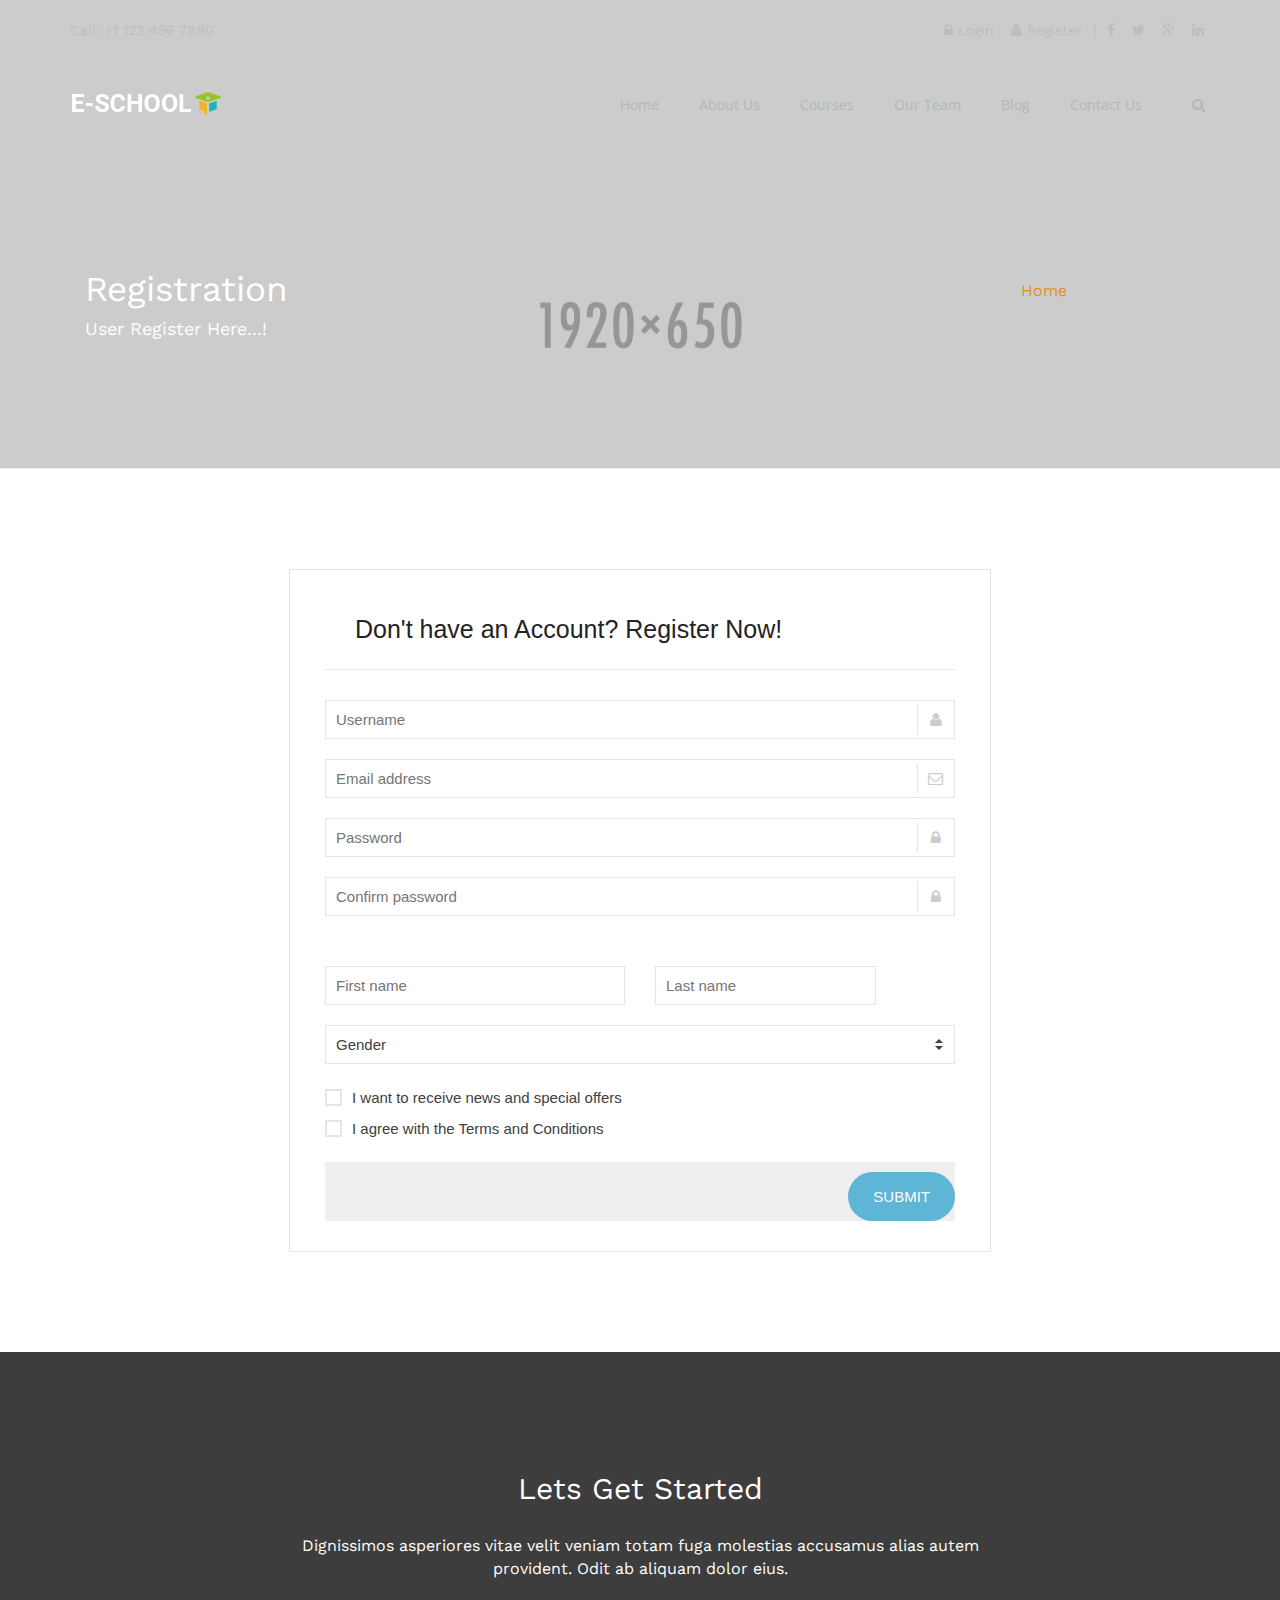
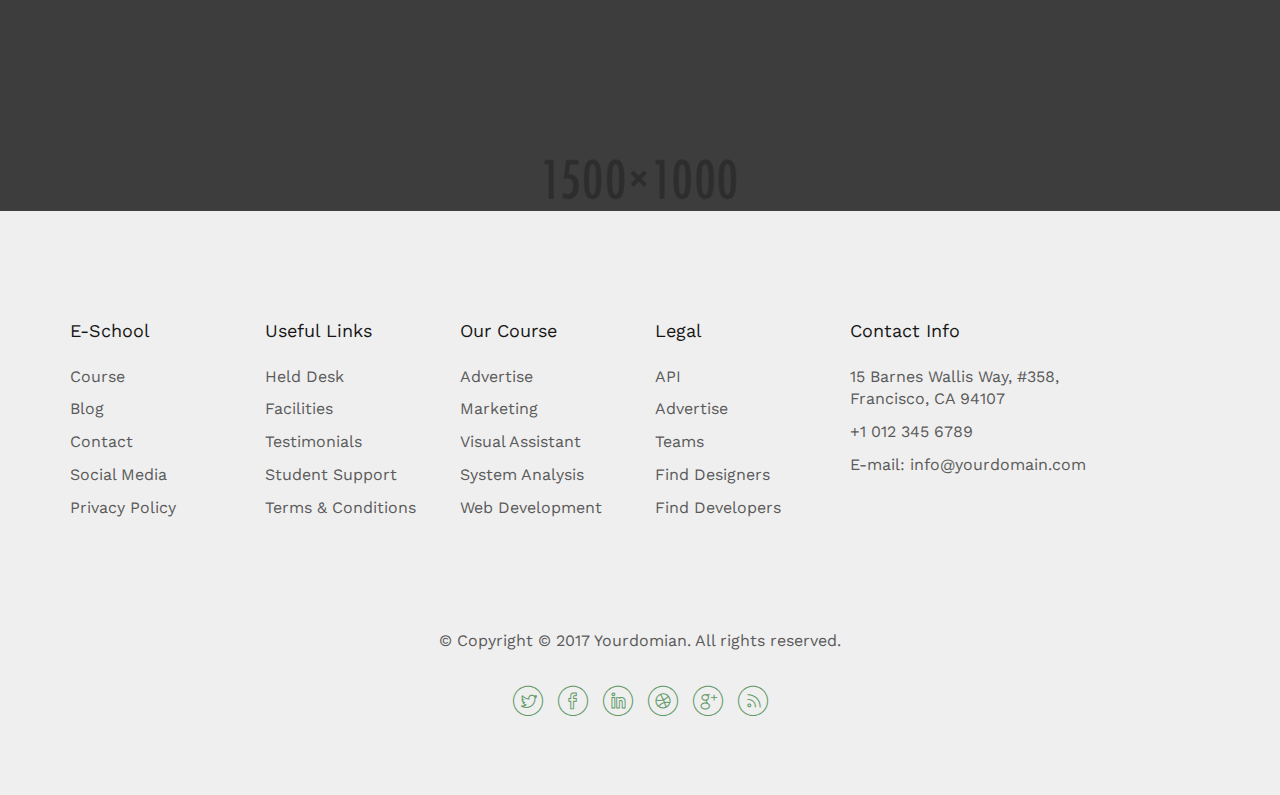
<file: template/register.html>
<!DOCTYPE html>
<html lang="en">
<head>
<meta charset="utf-8">
<meta http-equiv="X-UA-Compatible" content="IE=edge">
<meta name="viewport" content="width=device-width, initial-scale=1">
<!-- The above 3 meta tags *must* come first in the head; any other head content must come *after* these tags -->
<title>E-School - Professional Learning and Courses HTML5 Template</title>

<!-- Google Fonts -->
<link href="https://fonts.googleapis.com/css?family=Work+Sans:300,400,500,700,800" rel="stylesheet">

<!-- Bootstrap CSS -->
<link rel="stylesheet" href="css/bootstrap.min.css" type="text/css">

<!-- Template Styles -->
<link rel="stylesheet" href="css/style.css" type="text/css" />
<link rel="stylesheet" href="css/font-awesome/css/font-awesome.min.css">
<link rel="stylesheet" href="css/Simple-Line-Icons-Webfont/simple-line-icons.css"/>
<link rel="stylesheet" href="css/et-line-font/et-line-font.css">

<!-- Magnific Popup -->
<link rel="stylesheet" href="css/magnific-popup.css">

<!-- Responsive Devices Styles -->
<link rel="stylesheet" media="screen" href="css/responsive-leyouts.css" type="text/css" />

<!-- Mega Menu -->
<link rel="stylesheet" href="js/megamenu/stylesheets/screen.css">

<!-- Animations -->
<link href="js/animations/css/animations.min.css" rel="stylesheet" type="text/css" media="all" />

<!-- forms -->
<link rel="stylesheet" href="js/form/css/sky-forms.css" type="text/css" media="all">
</head>
<body>
<div class="site-wrapper" style="position: relative;">
  <div class="temp-header">
    <div class="container">
      <div class="row">
        <div class="top-links">
          <div class="col-md-6 pull-left nodisplay">Call: +1 123 456 7890</div>
          <div class="col-md-6 pull-right text-right">
            <ul class="top-right-list">
              <li><a href="login.html"><i class="fa fa-lock"></i> Login</a></li>
              <li><a href="register.html"><i class="fa fa-user"></i> Register</a> | </li>
              <li><a href="#"><i class="fa fa-facebook"></i></a></li>
              <li><a href="#"><i class="fa fa-twitter"></i></a></li>
              <li><a href="#"><i class="fa fa-google-plus"></i></a></li>
              <li class="last"><a href="#"><i class="fa fa-linkedin"></i></a></li>
            </ul>
          </div>
        </div>
      </div>
    </div>
    <div class="clearfix"></div>
    <div class="header-section transparent style1 pin-style">
      <div class="container">
        <div class="mod-menu">
          <div class="row">
            <div class="col-sm-2"> <a href="index.html" title="" class="logo"> <img src="images/logo.png" alt=""> </a> </div>
            <div class="col-sm-10">
              <div class="main-nav">
                <ul class="nav navbar-nav top-nav">
                  <li class="search-parent"> <a href="javascript:void(0)" title=""><i aria-hidden="true" class="fa fa-search"></i></a>
                    <div class="search-box">
                      <div class="content">
                        <div class="form-control">
                          <input type="text" placeholder="Type to search" />
                          <a href="#" class="search-btn"><i aria-hidden="true" class="fa fa-search"></i></a> </div>
                        <a href="#" class="close-btn">x</a> </div>
                    </div>
                  </li>
                  <li class="visible-xs menu-icon"> <a href="javascript:void(0)" class="navbar-toggle collapsed" data-toggle="collapse" data-target="#menu" aria-expanded="false"> <i aria-hidden="true" class="fa fa-bars"></i> </a> </li>
                </ul>
                <div id="menu" class="collapse">
                  <ul class="nav navbar-nav">
                    <li><a href="index.html">Home</a></li>
                    <li><a href="about-us.html">About Us</a></li>
                    <li><a href="courses.html">Courses</a> <span class="arrow"></span>
                      <ul class="dm-align-2">
                        <li><a href="courses.html"><i class="fa fa-angle-right"></i> Grid View</a></li>
                        <li><a href="courses1.html"><i class="fa fa-angle-right"></i> List View</a></li>
                        <li><a href="courses2.html"><i class="fa fa-angle-right"></i> Single Course</a></li>
                      </ul>
                    </li>
                    <li><a href="our-team.html">Our Team</a></li>
                    <li><a href="blog.html">Blog</a> <span class="arrow"></span>
                      <ul class="dm-align-2">
                        <li><a href="blog.html"><i class="fa fa-angle-right"></i> Blog Standard</a></li>
                        <li><a href="blog1.html"><i class="fa fa-angle-right"></i> Blog 3 Columns</a></li>
                        <li><a href="blog2.html"><i class="fa fa-angle-right"></i> Blog Single Post</a></li>
                      </ul>
                    </li>
                    <li><a href="contact.php">Contact Us</a></li>
                  </ul>
                </div>
              </div>
            </div>
          </div>
        </div>
      </div>
      <!--end menu--> 
    </div>
    <!--end menu--> 
  </div>
  <div class="clearfix"></div>
  <div class="page-header four">
    <div class="container">
      <div class="col-md-6 pull-left">
        <h3>Registration</h3>
        <h4>User Register Here...!</h4>
      </div>
      <div class="col-md-6 pull-right">
        <div class="breadcrumbs"><a href="index.html">Home</a> <i>/</i> Registration</div>
      </div>
    </div>
  </div>
  <!-- end page header -->
  <div class="clearfix"></div>
  <div class="section-lg counters m-bottom4">
    <div class="container">
      <div class="row">
        <div class="reg_form">
          <form class="sky-form" id="sky-form">
            <header>Don't have an Account? Register Now!</header>
            <fieldset>
              <div class="section">
                <label class="input"> <i class="icon-append fa fa-user"></i>
                  <input type="text" placeholder="Username" name="username">
                  <b class="tooltip tooltip-bottom-right">Needed to enter the website</b> </label>
              </div>
              <div class="section">
                <label class="input"> <i class="icon-append fa fa-envelope-o"></i>
                  <input type="email" placeholder="Email address" name="email">
                  <b class="tooltip tooltip-bottom-right">Needed to verify your account</b> </label>
              </div>
              <div class="section">
                <label class="input"> <i class="icon-append fa fa-lock"></i>
                  <input type="password" id="password" placeholder="Password" name="password">
                  <b class="tooltip tooltip-bottom-right">Don't forget your password</b> </label>
              </div>
              <div class="section">
                <label class="input"> <i class="icon-append fa fa-lock"></i>
                  <input type="password" placeholder="Confirm password" name="passwordConfirm">
                  <b class="tooltip tooltip-bottom-right">Don't forget your password</b> </label>
              </div>
            </fieldset>
            <fieldset>
              <div class="row">
                <div class="section col col-6">
                  <label class="input">
                    <input type="text" placeholder="First name" name="firstname">
                  </label>
                </div>
                <div class="section col col-">
                  <label class="input">
                    <input type="text" placeholder="Last name" name="lastname">
                  </label>
                </div>
              </div>
              <div class="section">
                <label class="select">
                  <select name="gender">
                    <option disabled="" selected="" value="0">Gender</option>
                    <option value="1">Male</option>
                    <option value="2">Female</option>
                    <option value="3">Other</option>
                  </select>
                  <i></i> </label>
              </div>
              <div class="section">
                <label class="checkbox">
                  <input type="checkbox" id="subscription" name="subscription">
                  <i></i>I want to receive news and  special offers</label>
                <label class="checkbox">
                  <input type="checkbox" id="terms" name="terms">
                  <i></i>I agree with the Terms and Conditions</label>
              </div>
            </fieldset>
            <footer>
              <button class="btn button" type="submit">Submit</button>
            </footer>
          </form>
        </div>
        <form class="sky-form sky-form-modal" id="sky-form2" action="demo-recovery.php">
          <header>Password recovery</header>
          <fieldset>
            <div class="section">
              <label class="label">E-mail</label>
              <label class="input"> <i class="icon-append icon-user"></i>
                <input type="email" id="email" name="email">
              </label>
            </div>
          </fieldset>
          <footer>
            <button class="button eight" name="submit" type="submit">Submit</button>
            <a class="button button-secondary modal-closer" href="#">Close</a> </footer>
          <div class="message"> <i class="icon-ok"></i>
            <p>Your request successfully sent!<br>
              <a class="modal-closer" href="#">Close window</a></p>
          </div>
        </form>
      </div>
    </div>
  </div>
  <!--end counters-->
  <div class="clearfix"></div>
  <div class="bg-parallax">
    <div class="overlay"></div>
    <div class="container">
      <div class="row">
        <div class="col-md-8 col-md-offset-2 text-center">
          <h2 class="m-bottom3 font-white">Lets Get Started</h2>
          <p  class="m-bottom6 font-white">Dignissimos asperiores vitae velit veniam totam fuga molestias accusamus alias autem provident. Odit ab aliquam dolor eius.</p>
        </div>
      </div>
      <div class="row animate-in" data-anim-type="fade-in-up" data-anim-delay="100">
        <div class="col-md-8 col-md-offset-2 text-center">
          <p><a href="#" class="btn btn-primary btn-lg">Create A Free Course</a></p>
        </div>
      </div>
    </div>
  </div>
  <!--end message-->
  <div class="clearfix"></div>
  <footer id="footer">
    <div class="container">
      <div class="row row-pb-md">
        <div class="col-md-2 col-sm-4 footer-widget">
          <h4>E-School</h4>
          <ul class="footer-links">
            <li><a href="#">Course</a></li>
            <li><a href="#">Blog</a></li>
            <li><a href="#">Contact</a></li>
            <li><a href="#">Social Media</a></li>
            <li><a href="#">Privacy Policy</a></li>
          </ul>
        </div>
        <div class="col-md-2 col-sm-4 footer-widget">
          <h4>Useful Links</h4>
          <ul class="footer-links">
            <li><a href="#">Held Desk</a></li>
            <li><a href="#">Facilities</a></li>
            <li><a href="#">Testimonials</a></li>
            <li><a href="#">Student Support</a></li>
            <li><a href="#">Terms &amp; Conditions</a></li>
          </ul>
        </div>
        <div class="col-md-2 col-sm-4 footer-widget">
          <h4>Our Course</h4>
          <ul class="footer-links">
            <li><a href="#">Advertise</a></li>
            <li><a href="#">Marketing</a></li>
            <li><a href="#">Visual Assistant</a></li>
            <li><a href="#">System Analysis</a></li>
            <li><a href="#">Web Development</a></li>
          </ul>
        </div>
        <div class="col-md-2 col-sm-4 footer-widget">
          <h4>Legal</h4>
          <ul class="footer-links">
            <li><a href="#">API</a></li>
            <li><a href="#">Advertise</a></li>
            <li><a href="#">Teams</a></li>
            <li><a href="#">Find Designers</a></li>
            <li><a href="#">Find Developers</a></li>
          </ul>
        </div>
        <div class="col-md-3 col-sm-4 footer-widget">
          <h4>Contact Info</h4>
          <p>15 Barnes Wallis Way, #358, Francisco, CA 94107</p>
          <p>+1 012 345 6789</p>
          <p>E-mail: <a href="mailto:info@yourdomain.com">info@yourdomain.com</a></p>
        </div>
      </div>
      <div class="copyright">
        <div class="col-md-12 text-center">
          <p>&copy; Copyright © 2017 Yourdomian. All rights reserved.</p>
          <ul class="social-icons">
            <li><a href="#"><i class="icon-twitter"></i></a></li>
            <li><a href="#"><i class="icon-facebook"></i></a></li>
            <li><a href="#"><i class="icon-linkedin"></i></a></li>
            <li><a href="#"><i class="icon-dribbble"></i></a></li>
            <li><a href="#"><i class="icon-googleplus"></i></a></li>
            <li><a href="#"><i class="icon-rss"></i></a></li>
          </ul>
        </div>
      </div>
    </div>
  </footer>
  <!--end footer-->
  <div class="clearfix"></div>
</div>
<!-- end site wrapper--> 

<a href="#" class="scrollup"></a> 
<!-- end scroll to top of the page--> 

<!-- jQuery first, then Tether, then Bootstrap JS. --> 
<script src="js/jquery.js"></script> 
<script src="js/bootstrap.min.js"></script> 

<!-- Mega Menu --> 
<script src="js/megamenu/js/main.js"></script> 
<script src="js/megamenu/js/onepage.js"></script> 

<!-- Magnific Popup --> 
<script src="js/jquery.magnific-popup.min.js"></script> 
<script src="js/magnific-popup-options.js"></script> 

<!-- Counters --> 
<script src="js/aninum/jquery.animateNumber.min.js"></script> 

<!-- Animations --> 
<script src="js/animations/animations.min.js" type="text/javascript"></script> 
<script src="js/animations/appear.min.js" type="text/javascript"></script> 

<!-- Scroll Up --> 
<script src="js/scrolltotop/totop.js" type="text/javascript"></script>
</body>
</html>
</file>
<file: template/css/style.css>
/* --------------------------------------
=========================================
E-School - Professional Learning and Courses HTML5 Template
Version: 1.0
Designed By: UXLiner
=========================================
1. Header
	+ logo
	+ top navigation
	+ searchsection-lg
	
2. Content
	+ sections
	+ page title
	+ parallax backgrounds

3. Typography
	+ lists
	+ buttons
	+ styled boxes
	+ dropcaps
	+ highlight colors
	+ tables
	+ pricing tables
	+ framed boxes
	+ pagination
	+ site search
	+ tabs
	+ portfolio widgets
	
4. Footer
	+ copyrights
	+ google map
--------------------------------------------------------*/

/*----------------------------------------------------
	SITE MAIN STRUCTURE
------------------------------------------------------*/
body {
	font-family: "Work Sans", Arial, sans-serif;
	color: #5a5a5a;
	font-size: 16px;
}
a, a:hover{
	outline:none;
	text-decoration:none;
	transition: all 0.3s ease-out 0s;
}
p{
	color:#5a5a5a;
}
h1, h2, h3, h4, h5, h6{
	color:#161616;
	font-weight:400;
}
h4 a{
	font-size:17px;
}
.logo_holder {
	float: left;
	width: 100%;
	height: 64px;
}
/* Logo */
.navbar-brand.logo {
	background: url(../images/logo.png) no-repeat left 12px;
}

/* Topbar 
 ------------------------------ */
.temp-header{
	margin: 0;
    padding: 0;
    position: absolute;
    top: 0;
    width: 100%;
    z-index: 1001;
}
.top-links {
	float: left;
	width: 100%;
	padding:20px 0;
	margin: 0px;
	font-size:14px;
	color:#babebe;
}
.top-links ul.top-right-list{
	margin:0;
	padding:0;
}	
.top-links ul.top-right-list li{
	list-style:none;
	display:inline-block
}
.top-links ul.top-right-list li a{
	color:#babebe;
	padding:0 6px;
	transition: all 0.3s ease-out 0s;
}
.top-links ul.top-right-list li a:hover{
	color:#fff;
}
/* =========== Header Banners ============= */

/*style one*/
.header-style1{
	background:url(../images/back.jpg) no-repeat center top;
	background-size: cover;
	background-position: top center;
	background-repeat: no-repeat;
	position: relative;
}
.header-style1 .overlay {
    background: rgba(0, 0, 0, 0.5) none repeat scroll 0 0;
    bottom: 0;
    left: 0;
    position: absolute;
    right: 0;
    top: 0;
    z-index: 0;
}
.header-style1 .display-t, .header-style1 .display-tc {
    display: table;
    height: 550px;
    margin-top: 150px;
    width: 100%;
    z-index: 9;
}
.header-style1 .display-tc h1{
    font-size: 54px;
    font-weight: 300;
    line-height: 1.3;
    margin-bottom: 20px;
	color:#FFF;
}
.header-style1 .display-tc h2{
    font-size: 20px;
    line-height: 1.5;
    margin-bottom: 45px;
	color:#FFF;
	font-weight:normal;
}
/* page sub headers */
.page-header{
	background: url(../images/back2.jpg) no-repeat scroll center top;
	background-size: cover;
	float: left;
	margin: 0;
	padding: 250px 0 120px 0;
	width: 100%;
}
.page-header h3{
	color:#FFF;
	font-size:35px;
}
.page-header h4{
	color:#FFF;
}
.page-header .breadcrumbs{
	text-align:right;
	padding-top:30px;
	color:#CCC;
}
.page-header .breadcrumbs a{
	color:#e2901b;
}
.page-header .breadcrumbs a:hover{
	color:#fff;
}
.page-header .breadcrumbs i{
	padding:0 8px;
}
.page-header.one{
	background: url(../images/img-bg-4.jpg) no-repeat scroll center top;
}
.page-header.two{
	background: url(../images/img-bg-5.jpg) no-repeat scroll center top;
}
.page-header.three{
	background: url(../images/img-bg-6.jpg) no-repeat scroll center top;
}
.page-header.four{
	background: url(../images/img-bg-7.jpg) no-repeat scroll center top;
}

/* =========== temp styles ============= */
.section-lg {
	width: 100%;
	float: left;
}
.counters{
	padding:100px 0 60px 0;
}
.counters .count-icon{
	font-size:30px;
	color:#609966;
	width:100%;
}
.counters .count-nos{
	font-size:40px;
	font-weight:200;
}
.counters .count-lable{
	font-size:13px;
	text-transform:uppercase;
	letter-spacing:1px;
}
.sec-heading{
	margin-bottom:60px;
}
.grey-bg{
	background:#EDF1D6;
	border-bottom:solid 1px #dbdbdb;
	border-top:solid 1px #dbdbdb;
	padding:80px 0 100px 0;
}
.fea-info{
	margin-bottom:40px;
}
.fea-info h4{
	margin-bottom:25px;
}
.fea-info i{
	font-size:20px;
	color:#40513B;
}
ul.list-nav {
    margin: 50px 0 30px;
    padding: 0;
}
ul.list-nav li {
    font-size: 16px;
    list-style: outside none none;
    margin: 0 0 20px;
    padding: 0 0 0 30px;
    position: relative;
}
ul.list-nav li i {
    color: #609966;
    font-size: 18px;
    left: 0;
    position: absolute;
    top: 3px;
}
.font-white{
	color:#FFF !important;
}
.message-info{
	font-size:25px;
}
/* =========== cource ============= */

.cource-box .cource-text{
    background: #fff none repeat scroll 0 0;
    box-shadow: 0 10px 20px -12px rgba(0, 0, 0, 0.25);
    float: left;
    margin-bottom: 30px;
    padding: 30px;
    position: relative;
    width: 100%;
}
.cource-box .cource-text h4{
	margin-bottom:20px;
}
.cource-box .cource-text h4 a{
	color:#000;
}
.cource-box .cource-text h4 span{
	color:#609966;
	float:right;
	font-weight:bold;
	font-size:20px;
}
.cource-box .cource-text p{
	margin-bottom:25px;
}
.cource-box .cource-text span.posted-on{
	display: inline-block;
    margin-bottom: 20px;
}
.cource-box .cource-text span.comment, .cource-box .cource-text span.comment a{
    float: right;
	color:#40513B;
}
.cource-box .cource-text span i{
    font-size:14px;
	color:#40513B;
}


/* =========== Parallax and Textures ============= */
.bg-parallax {
	background: url(../images/img-bg-2.jpg) no-repeat center top;
	background-size: cover;
	width: 100%;
	float: left;
	padding: 100px 0;
	position:relative;
}
.bg-parallax .overlay {
    background: rgba(0, 0, 0, 0.7) none repeat scroll 0 0;
    bottom: 0;
    left: 0;
    position: absolute;
    right: 0;
    top: 0;
    z-index: 0;
}
/* =========== Projects ============= */
.projects{
	margin-bottom: 30px;
}
.projects > a {
	display: block;
	color: #000;
	position: relative;
	bottom: 0;
	overflow: hidden;
	-webkit-transition: 0.5s;
	-o-transition: 0.5s;
	transition: 0.5s;
}
.projects > a img {
	position: relative;
	-webkit-transition: 0.5s;
	-o-transition: 0.5s;
	transition: 0.5s;
}
.projects > a:after {
	opacity: 0;
	visibility: hidden;
	content: "";
	position: absolute;
	bottom: 0;
	left: 0;
	right: 0;
	top: 0;
	-webkit-box-shadow: inset 0px -34px 98px 8px rgba(0, 0, 0, 0.75);
	-moz-box-shadow: inset 0px -34px 98px 8px rgba(0, 0, 0, 0.75);
	-ms-box-shadow: inset 0px -34px 98px 8px rgba(0, 0, 0, 0.75);
	-o-box-shadow: inset 0px -34px 98px 8px rgba(0, 0, 0, 0.75);
	box-shadow: inset 0px -34px 98px 8px rgba(0, 0, 0, 0.75);
	z-index: 8;
	-webkit-transition: 0.5s;
	-o-transition: 0.5s;
	transition: 0.5s;
}
.projects > a h3, .projects > a span {
	z-index: 12;
	position: absolute;
	right: 20px;
	left: 20px;
	bottom: 50px;
	color: #fff;
	margin: 0;
	padding: 0;
	opacity: 1;
	font-size: 30px;
	font-weight: 300;
	visibility: visible;
	-webkit-transition: 0.3s;
	-o-transition: 0.3s;
	transition: 0.3s;
}
.projects > a span {
	font-size: 14px;
	bottom: 20px;
}
.projects > a:hover {
	-webkit-box-shadow: 0px 18px 71px -10px rgba(0, 0, 0, 0.75);
	-moz-box-shadow: 0px 18px 71px -10px rgba(0, 0, 0, 0.75);
	box-shadow: 0px 18px 71px -10px rgba(0, 0, 0, 0.75);
}
.projects > a:hover:after {
	opacity: 1;
	visibility: visible;
}
.projects > a:hover h3, .projects > a:hover span {
	opacity: 1;
	bottom: 55px;
}
.projects > a:hover span {
	bottom: 15px;
}
.projects > a:hover img {
	-webkit-transform: scale(1.1);
	-moz-transform: scale(1.1);
	-o-transform: scale(1.1);
	transform: scale(1.1);
}
/* =========== Team ============= */
.staff {
    margin-bottom: 30px;
    text-align: center;
}
.staff img {
    margin-bottom: 20px;
}
.staff h3 {
    font-size: 20px;
    margin-bottom: 5px;
}
.staff p {
    margin-bottom: 30px;
}
.staff .role {
    color: gray;
    display: block;
    font-weight: normal;
    margin-bottom: 30px;
}

/* =========== Carousel ============= */

.carousel-indicators {
    bottom: -15px;
    left: 0;
    margin: 0;
    width: 100%;
}
.carousel-indicators.style-black.sty-black-one {
    bottom: -45px;
}
.carousel-indicators li {
    background: #609966 none repeat scroll 0 0;
    border-color: #609966;
    border-radius: 100%;
    height: 12px;
    margin: 0;
    width: 12px;
}

/* =========== Button styles ============= */
.btn {
	border-radius: 35px;
	font-size: 15px;
	margin-bottom: 0;
	overflow: hidden;
	padding: 20px 40px;
	position: relative;
	text-transform: uppercase;
	transition: all 0.3s ease 0s;
	z-index: 2;
	background: #609966;
	border:none;
}
.btn::after {
	content: "";
	height: 100%;
	left: 50%;
	opacity: 0;
	position: absolute;
	top: 0;
	transform: translateX(-50%);
	transition: all 0.3s ease 0s;
	width: 0;
	z-index: -1;
}
.btn:hover::after {
	opacity: 1;
	width: 101%;
}
.btn:hover {
	background:#609966;
}
.btn:focus {
	outline: 0 none;
	background: #40513B;
	border:none;
}
.btn.btn-small {
	background-color:#9DC08B;
	border-radius: 30pxpx;
	color: #fff;
	font-size: 14px;
	padding: 10px 20px;
}
.btn.btn-small::after {
	background-color: #9DC08B;
}
.btn.btn-orange {
	background-color: #609966;
	border-radius: 30pxpx;
	color: #fff;
	font-size: 14px;
	padding: 10px 20px;
}
.btn.btn-orange::after {
	background-color: #40513B;
}

/* =========== blog ============= */

.widget h5{
	font-size:25px;
}
.input-group-lg > .form-control, .input-group-lg > .input-group-addon, .input-group-lg > .input-group-btn > .btn {
    border-radius: 6px;
    font-size: 15px;
}
.comment-list {
    margin-bottom: 25px;
}
.cat-title {
    background: #1bb4b9 none repeat scroll 0 0;
    color: #fff;
    padding: 20px;
}
.cat-list ul {
    margin: 0;
    padding: 0;
	list-style:none;
}
.cat-list ul li {
    -moz-border-bottom-colors: none;
    -moz-border-left-colors: none;
    -moz-border-right-colors: none;
    -moz-border-top-colors: none;
    border-color: #dddddd;
    border-image: none;
    border-style: solid;
    border-width: 0 1px 1px;
    padding: 15px 20px;
}
.cat-list ul li a {
    color: #656565;
}
.cat-list ul li a:hover {
    color: #609966;
}
.c-post-img {
    float: left;
    height: 72px;
    position: relative;
    width: 68px;
}
.c-post-content {
    padding-left: 80px;
}
.c-post {
    border-bottom: 0 solid #3d3d3d;
    margin-bottom: 25px;
}
.c-post-title a {
    color: #3ba7d0;
}
.c-text {
    font-size: 14px;
    line-height: 20px;
    padding-top: 10px;
}
.c-post.one {
    border-bottom: 1px solid #dddddd;
    margin-top: 25px;
    padding-bottom: 10px;
}
.pro-list h2 {
    border-bottom: 1px solid #dddddd;
    margin: 0 0 30px;
    padding-bottom: 10px;
}
.pro-list .product-desc {
    float: left;
    width: 100%;
}
.tags-s {
    border: 1px solid #cbcbcb;
    border-radius: 4px;
    color: #727272;
    display: inline-block;
    margin: 0 5px 5px 0;
    padding: 8px 15px;
	font-size:13px;
}
.tags-s:hover {
    background: #000 none repeat scroll 0 0;
    border: 1px solid #000;
    border-radius: 4px;
    color: #fff;
    display: inline-block;
    margin: 0 5px 5px 0;
    padding: 8px 15px;
}
.pagenation-blog {
    text-align: center;
}
ul.pagenation-list {
    display: inline-block;
    margin: 0;
    padding: 0;
}
ul.pagenation-list > li {
    display: inline-block;
    list-style: outside none none;
}
ul.pagenation-list li a {
    background-color: #e4e4e4;
    border-radius: 100%;
    color: #161616;
    display: inline-block;
    height: 35px;
    line-height: 35px;
    margin: 0 10px 0 0;
    padding: 0;
    text-align: center;
    width: 35px;
}
ul.pagenation-list li a:hover {
    background-color: #666;
    color: #fff;
}
ul.address-info{
	padding:0;
	margin:0;
}
ul.address-info li {
    margin-bottom: 15px;
	list-style:none;
}
.widget .course-details > ul{
	margin:0;
	padding:0;
	list-style:none;
}
.widget .course-details > ul > li.course-price {
    font-size: 18px;
    min-height: 45px;
    padding: 0;
    text-transform: uppercase;
	text-align:center;
}
.widget .course-details > ul > li.course-price > strong {
    color: #609966;
    display: inline-block;
    padding-top: 10px;
}
.widget .course-details li {
    font-size: 15px;
    padding: 6px 0;
    position: relative;
	font-weight:bold;
}
.course-details li i {
    float: right;
    font-size: 16px;
    font-style: normal;
    line-height: 1;
    margin-right: 10px;
}
/* =========== Footer styles ============= */	
footer {
	width: 100%;
	float: left;
	margin: 0;
	color: #909090;
	padding: 70px 0;
	background: #efefef;
}
.footer-widget{
    margin-bottom: 30px;
	margin-top:30px;
}
.footer-widget h4{
	margin-bottom:25px;
}
.footer-widget .footer-links{
    margin: 0;
    padding: 0;
	list-style:none;
}
.footer-widget .footer-links li{
    margin: 0 0 10px 0;
}
.footer-widget .footer-links li a, .footer-widget a{
	color:#5a5a5a;
}
.footer-widget .footer-links li a:hover, .footer-widget a:hover{
	color:#609966;
}
.copyright{
	padding-top:70px;
}
ul.social-icons{
	padding:0;
	margin:30px 0 0 0;
}
ul.social-icons li{
	display: inline-block;
    list-style: outside none none;
    margin: 0 5px;
    padding: 0;
}
ul.social-icons li a{
	color: #609966;
	font-size:30px;
}
ul.social-icons li a:hover{
	color: #609966;
}
/* scroll up */
.scrollup {
	width: 40px;
	height: 40px;
	opacity: 1;
	position: fixed;
	bottom: 22px;
	right: 20px;
	display: none;
	text-indent: -9999px;
	background: #609966 url(../images/scroll-top-arrow.png) no-repeat 15px 14px;
	z-index: 999;
	border-radius: 5px;
}

/* resets 
 ------------------------------ */
.m-auto{
	margin:auto;
}
.no-padd-left{
	padding-left:0;
}
.no-padd-right{
	padding-right:0;
}
.m-bottom2{
	margin-bottom:20px;
}
.m-bottom3{
	margin-bottom:30px;
}
.m-bottom4{
	margin-bottom:40px;
}
.m-bottom5{
	margin-bottom:50px;
}
.m-bottom6{
	margin-bottom:60px;
}
.m-bottom10{
	margin-bottom:100px;
}
.m-top5{
	margin-top:50px;
}
.m-top6{
	margin-top:60px;
}
.m-top7{
	margin-top:70px;
}
.m-top10{
	margin-top:100px;
}
</file>
<file: template/css/Simple-Line-Icons-Webfont/simple-line-icons.css>
@font-face {
	font-family: 'Simple-Line-Icons';
	src:url('../fonts/Simple-Line-Icons.eot');
	src:url('../fonts/Simple-Line-Icons.eot?#iefix') format('embedded-opentype'),
		url('../fonts/Simple-Line-Icons.woff') format('woff'),
		url('../fonts/Simple-Line-Icons.ttf') format('truetype'),
		url('../fonts/Simple-Line-Icons.svg#Simple-Line-Icons') format('svg');
	font-weight: normal;
	font-style: normal;
}

/* Use the following CSS code if you want to use data attributes for inserting your icons */
[data-icon]:before {
	font-family: 'Simple-Line-Icons';
	content: attr(data-icon);
	speak: none;
	font-weight: normal;
	font-variant: normal;
	text-transform: none;
	line-height: 1;
	-webkit-font-smoothing: antialiased;
	-moz-osx-font-smoothing: grayscale;
}

/* Use the following CSS code if you want to have a class per icon */
/*
Instead of a list of all class selectors,
you can use the generic selector below, but it's slower:
[class*="icon-"] {
*/
.icon-user-female, .icon-user-follow, .icon-user-following, .icon-user-unfollow, .icon-trophy, .icon-screen-smartphone, .icon-screen-desktop, .icon-plane, .icon-notebook, .icon-moustache, .icon-mouse, .icon-magnet, .icon-energy, .icon-emoticon-smile, .icon-disc, .icon-cursor-move, .icon-crop, .icon-credit-card, .icon-chemistry, .icon-user, .icon-speedometer, .icon-social-youtube, .icon-social-twitter, .icon-social-tumblr, .icon-social-facebook, .icon-social-dropbox, .icon-social-dribbble, .icon-shield, .icon-screen-tablet, .icon-magic-wand, .icon-hourglass, .icon-graduation, .icon-ghost, .icon-game-controller, .icon-fire, .icon-eyeglasses, .icon-envelope-open, .icon-envelope-letter, .icon-bell, .icon-badge, .icon-anchor, .icon-wallet, .icon-vector, .icon-speech, .icon-puzzle, .icon-printer, .icon-present, .icon-playlist, .icon-pin, .icon-picture, .icon-map, .icon-layers, .icon-handbag, .icon-globe-alt, .icon-globe, .icon-frame, .icon-folder-alt, .icon-film, .icon-feed, .icon-earphones-alt, .icon-earphones, .icon-drop, .icon-drawer, .icon-docs, .icon-directions, .icon-direction, .icon-diamond, .icon-cup, .icon-compass, .icon-call-out, .icon-call-in, .icon-call-end, .icon-calculator, .icon-bubbles, .icon-briefcase, .icon-book-open, .icon-basket-loaded, .icon-basket, .icon-bag, .icon-action-undo, .icon-action-redo, .icon-wrench, .icon-umbrella, .icon-trash, .icon-tag, .icon-support, .icon-size-fullscreen, .icon-size-actual, .icon-shuffle, .icon-share-alt, .icon-share, .icon-rocket, .icon-question, .icon-pie-chart, .icon-pencil, .icon-note, .icon-music-tone-alt, .icon-music-tone, .icon-microphone, .icon-loop, .icon-logout, .icon-login, .icon-list, .icon-like, .icon-home, .icon-grid, .icon-graph, .icon-equalizer, .icon-dislike, .icon-cursor, .icon-control-start, .icon-control-rewind, .icon-control-play, .icon-control-pause, .icon-control-forward, .icon-control-end, .icon-calendar, .icon-bulb, .icon-bar-chart, .icon-arrow-up, .icon-arrow-right, .icon-arrow-left, .icon-arrow-down, .icon-ban, .icon-bubble, .icon-camcorder, .icon-camera, .icon-check, .icon-clock, .icon-close, .icon-cloud-download, .icon-cloud-upload, .icon-doc, .icon-envelope, .icon-eye, .icon-flag, .icon-folder, .icon-heart, .icon-info, .icon-key, .icon-link, .icon-lock, .icon-lock-open, .icon-magnifier, .icon-magnifier-add, .icon-magnifier-remove, .icon-paper-clip, .icon-paper-plane, .icon-plus, .icon-pointer, .icon-power, .icon-refresh, .icon-reload, .icon-settings, .icon-star, .icon-symbol-female, .icon-symbol-male, .icon-target, .icon-volume-1, .icon-volume-2, .icon-volume-off, .icon-users {
	font-family: 'Simple-Line-Icons';
	speak: none;
	font-style: normal;
	font-weight: normal;
	font-variant: normal;
	text-transform: none;
	line-height: 1;
	-webkit-font-smoothing: antialiased;
}
.icon-user-female:before {
	content: "\e000";
}
.icon-user-follow:before {
	content: "\e002";
}
.icon-user-following:before {
	content: "\e003";
}
.icon-user-unfollow:before {
	content: "\e004";
}
.icon-trophy:before {
	content: "\e006";
}
.icon-screen-smartphone:before {
	content: "\e010";
}
.icon-screen-desktop:before {
	content: "\e011";
}
.icon-plane:before {
	content: "\e012";
}
.icon-notebook:before {
	content: "\e013";
}
.icon-moustache:before {
	content: "\e014";
}
.icon-mouse:before {
	content: "\e015";
}
.icon-magnet:before {
	content: "\e016";
}
.icon-energy:before {
	content: "\e020";
}
.icon-emoticon-smile:before {
	content: "\e021";
}
.icon-disc:before {
	content: "\e022";
}
.icon-cursor-move:before {
	content: "\e023";
}
.icon-crop:before {
	content: "\e024";
}
.icon-credit-card:before {
	content: "\e025";
}
.icon-chemistry:before {
	content: "\e026";
}
.icon-user:before {
	content: "\e005";
}
.icon-speedometer:before {
	content: "\e007";
}
.icon-social-youtube:before {
	content: "\e008";
}
.icon-social-twitter:before {
	content: "\e009";
}
.icon-social-tumblr:before {
	content: "\e00a";
}
.icon-social-facebook:before {
	content: "\e00b";
}
.icon-social-dropbox:before {
	content: "\e00c";
}
.icon-social-dribbble:before {
	content: "\e00d";
}
.icon-shield:before {
	content: "\e00e";
}
.icon-screen-tablet:before {
	content: "\e00f";
}
.icon-magic-wand:before {
	content: "\e017";
}
.icon-hourglass:before {
	content: "\e018";
}
.icon-graduation:before {
	content: "\e019";
}
.icon-ghost:before {
	content: "\e01a";
}
.icon-game-controller:before {
	content: "\e01b";
}
.icon-fire:before {
	content: "\e01c";
}
.icon-eyeglasses:before {
	content: "\e01d";
}
.icon-envelope-open:before {
	content: "\e01e";
}
.icon-envelope-letter:before {
	content: "\e01f";
}
.icon-bell:before {
	content: "\e027";
}
.icon-badge:before {
	content: "\e028";
}
.icon-anchor:before {
	content: "\e029";
}
.icon-wallet:before {
	content: "\e02a";
}
.icon-vector:before {
	content: "\e02b";
}
.icon-speech:before {
	content: "\e02c";
}
.icon-puzzle:before {
	content: "\e02d";
}
.icon-printer:before {
	content: "\e02e";
}
.icon-present:before {
	content: "\e02f";
}
.icon-playlist:before {
	content: "\e030";
}
.icon-pin:before {
	content: "\e031";
}
.icon-picture:before {
	content: "\e032";
}
.icon-map:before {
	content: "\e033";
}
.icon-layers:before {
	content: "\e034";
}
.icon-handbag:before {
	content: "\e035";
}
.icon-globe-alt:before {
	content: "\e036";
}
.icon-globe:before {
	content: "\e037";
}
.icon-frame:before {
	content: "\e038";
}
.icon-folder-alt:before {
	content: "\e039";
}
.icon-film:before {
	content: "\e03a";
}
.icon-feed:before {
	content: "\e03b";
}
.icon-earphones-alt:before {
	content: "\e03c";
}
.icon-earphones:before {
	content: "\e03d";
}
.icon-drop:before {
	content: "\e03e";
}
.icon-drawer:before {
	content: "\e03f";
}
.icon-docs:before {
	content: "\e040";
}
.icon-directions:before {
	content: "\e041";
}
.icon-direction:before {
	content: "\e042";
}
.icon-diamond:before {
	content: "\e043";
}
.icon-cup:before {
	content: "\e044";
}
.icon-compass:before {
	content: "\e045";
}
.icon-call-out:before {
	content: "\e046";
}
.icon-call-in:before {
	content: "\e047";
}
.icon-call-end:before {
	content: "\e048";
}
.icon-calculator:before {
	content: "\e049";
}
.icon-bubbles:before {
	content: "\e04a";
}
.icon-briefcase:before {
	content: "\e04b";
}
.icon-book-open:before {
	content: "\e04c";
}
.icon-basket-loaded:before {
	content: "\e04d";
}
.icon-basket:before {
	content: "\e04e";
}
.icon-bag:before {
	content: "\e04f";
}
.icon-action-undo:before {
	content: "\e050";
}
.icon-action-redo:before {
	content: "\e051";
}
.icon-wrench:before {
	content: "\e052";
}
.icon-umbrella:before {
	content: "\e053";
}
.icon-trash:before {
	content: "\e054";
}
.icon-tag:before {
	content: "\e055";
}
.icon-support:before {
	content: "\e056";
}
.icon-size-fullscreen:before {
	content: "\e057";
}
.icon-size-actual:before {
	content: "\e058";
}
.icon-shuffle:before {
	content: "\e059";
}
.icon-share-alt:before {
	content: "\e05a";
}
.icon-share:before {
	content: "\e05b";
}
.icon-rocket:before {
	content: "\e05c";
}
.icon-question:before {
	content: "\e05d";
}
.icon-pie-chart:before {
	content: "\e05e";
}
.icon-pencil:before {
	content: "\e05f";
}
.icon-note:before {
	content: "\e060";
}
.icon-music-tone-alt:before {
	content: "\e061";
}
.icon-music-tone:before {
	content: "\e062";
}
.icon-microphone:before {
	content: "\e063";
}
.icon-loop:before {
	content: "\e064";
}
.icon-logout:before {
	content: "\e065";
}
.icon-login:before {
	content: "\e066";
}
.icon-list:before {
	content: "\e067";
}
.icon-like:before {
	content: "\e068";
}
.icon-home:before {
	content: "\e069";
}
.icon-grid:before {
	content: "\e06a";
}
.icon-graph:before {
	content: "\e06b";
}
.icon-equalizer:before {
	content: "\e06c";
}
.icon-dislike:before {
	content: "\e06d";
}
.icon-cursor:before {
	content: "\e06e";
}
.icon-control-start:before {
	content: "\e06f";
}
.icon-control-rewind:before {
	content: "\e070";
}
.icon-control-play:before {
	content: "\e071";
}
.icon-control-pause:before {
	content: "\e072";
}
.icon-control-forward:before {
	content: "\e073";
}
.icon-control-end:before {
	content: "\e074";
}
.icon-calendar:before {
	content: "\e075";
}
.icon-bulb:before {
	content: "\e076";
}
.icon-bar-chart:before {
	content: "\e077";
}
.icon-arrow-up:before {
	content: "\e078";
}
.icon-arrow-right:before {
	content: "\e079";
}
.icon-arrow-left:before {
	content: "\e07a";
}
.icon-arrow-down:before {
	content: "\e07b";
}
.icon-ban:before {
	content: "\e07c";
}
.icon-bubble:before {
	content: "\e07d";
}
.icon-camcorder:before {
	content: "\e07e";
}
.icon-camera:before {
	content: "\e07f";
}
.icon-check:before {
	content: "\e080";
}
.icon-clock:before {
	content: "\e081";
}
.icon-close:before {
	content: "\e082";
}
.icon-cloud-download:before {
	content: "\e083";
}
.icon-cloud-upload:before {
	content: "\e084";
}
.icon-doc:before {
	content: "\e085";
}
.icon-envelope:before {
	content: "\e086";
}
.icon-eye:before {
	content: "\e087";
}
.icon-flag:before {
	content: "\e088";
}
.icon-folder:before {
	content: "\e089";
}
.icon-heart:before {
	content: "\e08a";
}
.icon-info:before {
	content: "\e08b";
}
.icon-key:before {
	content: "\e08c";
}
.icon-link:before {
	content: "\e08d";
}
.icon-lock:before {
	content: "\e08e";
}
.icon-lock-open:before {
	content: "\e08f";
}
.icon-magnifier:before {
	content: "\e090";
}
.icon-magnifier-add:before {
	content: "\e091";
}
.icon-magnifier-remove:before {
	content: "\e092";
}
.icon-paper-clip:before {
	content: "\e093";
}
.icon-paper-plane:before {
	content: "\e094";
}
.icon-plus:before {
	content: "\e095";
}
.icon-pointer:before {
	content: "\e096";
}
.icon-power:before {
	content: "\e097";
}
.icon-refresh:before {
	content: "\e098";
}
.icon-reload:before {
	content: "\e099";
}
.icon-settings:before {
	content: "\e09a";
}
.icon-star:before {
	content: "\e09b";
}
.icon-symbol-female:before {
	content: "\e09c";
}
.icon-symbol-male:before {
	content: "\e09d";
}
.icon-target:before {
	content: "\e09e";
}
.icon-volume-1:before {
	content: "\e09f";
}
.icon-volume-2:before {
	content: "\e0a0";
}
.icon-volume-off:before {
	content: "\e0a1";
}
.icon-users:before {
	content: "\e001";
}
</file>
<file: template/css/et-line-font/et-line-font.css>
@font-face {
	font-family: 'et-line';
	src:url('fonts/et-line.eot');
	src:url('fonts/et-line.eot?#iefix') format('embedded-opentype'),
		url('fonts/et-line.woff') format('woff'),
		url('fonts/et-line.ttf') format('truetype'),
		url('fonts/et-line.svg#et-line') format('svg');
	font-weight: normal;
	font-style: normal;
}

/* Use the following CSS code if you want to use data attributes for inserting your icons */
[data-icon]:before {
	font-family: 'et-line';
	content: attr(data-icon);
	speak: none;
	font-weight: normal;
	font-variant: normal;
	text-transform: none;
	line-height: 1;
	-webkit-font-smoothing: antialiased;
	-moz-osx-font-smoothing: grayscale;
	display:inline-block;
}

/* Use the following CSS code if you want to have a class per icon */
/*
Instead of a list of all class selectors,
you can use the generic selector below, but it's slower:
[class*="icon-"] {
*/
.icon-mobile, .icon-laptop, .icon-desktop, .icon-tablet, .icon-phone, .icon-document, .icon-documents, .icon-search, .icon-clipboard, .icon-newspaper, .icon-notebook, .icon-book-open, .icon-browser, .icon-calendar, .icon-presentation, .icon-picture, .icon-pictures, .icon-video, .icon-camera, .icon-printer, .icon-toolbox, .icon-briefcase, .icon-wallet, .icon-gift, .icon-bargraph, .icon-grid, .icon-expand, .icon-focus, .icon-edit, .icon-adjustments, .icon-ribbon, .icon-hourglass, .icon-lock, .icon-megaphone, .icon-shield, .icon-trophy, .icon-flag, .icon-map, .icon-puzzle, .icon-basket, .icon-envelope, .icon-streetsign, .icon-telescope, .icon-gears, .icon-key, .icon-paperclip, .icon-attachment, .icon-pricetags, .icon-lightbulb, .icon-layers, .icon-pencil, .icon-tools, .icon-tools-2, .icon-scissors, .icon-paintbrush, .icon-magnifying-glass, .icon-circle-compass, .icon-linegraph, .icon-mic, .icon-strategy, .icon-beaker, .icon-caution, .icon-recycle, .icon-anchor, .icon-profile-male, .icon-profile-female, .icon-bike, .icon-wine, .icon-hotairballoon, .icon-globe, .icon-genius, .icon-map-pin, .icon-dial, .icon-chat, .icon-heart, .icon-cloud, .icon-upload, .icon-download, .icon-target, .icon-hazardous, .icon-piechart, .icon-speedometer, .icon-global, .icon-compass, .icon-lifesaver, .icon-clock, .icon-aperture, .icon-quote, .icon-scope, .icon-alarmclock, .icon-refresh, .icon-happy, .icon-sad, .icon-facebook, .icon-twitter, .icon-googleplus, .icon-rss, .icon-tumblr, .icon-linkedin, .icon-dribbble {
	font-family: 'et-line';
	speak: none;
	font-style: normal;
	font-weight: normal;
	font-variant: normal;
	text-transform: none;
	line-height: 1;
	-webkit-font-smoothing: antialiased;
	-moz-osx-font-smoothing: grayscale;
	display:inline-block;
}
.icon-mobile:before {
	content: "\e000";
}
.icon-laptop:before {
	content: "\e001";
}
.icon-desktop:before {
	content: "\e002";
}
.icon-tablet:before {
	content: "\e003";
}
.icon-phone:before {
	content: "\e004";
}
.icon-document:before {
	content: "\e005";
}
.icon-documents:before {
	content: "\e006";
}
.icon-search:before {
	content: "\e007";
}
.icon-clipboard:before {
	content: "\e008";
}
.icon-newspaper:before {
	content: "\e009";
}
.icon-notebook:before {
	content: "\e00a";
}
.icon-book-open:before {
	content: "\e00b";
}
.icon-browser:before {
	content: "\e00c";
}
.icon-calendar:before {
	content: "\e00d";
}
.icon-presentation:before {
	content: "\e00e";
}
.icon-picture:before {
	content: "\e00f";
}
.icon-pictures:before {
	content: "\e010";
}
.icon-video:before {
	content: "\e011";
}
.icon-camera:before {
	content: "\e012";
}
.icon-printer:before {
	content: "\e013";
}
.icon-toolbox:before {
	content: "\e014";
}
.icon-briefcase:before {
	content: "\e015";
}
.icon-wallet:before {
	content: "\e016";
}
.icon-gift:before {
	content: "\e017";
}
.icon-bargraph:before {
	content: "\e018";
}
.icon-grid:before {
	content: "\e019";
}
.icon-expand:before {
	content: "\e01a";
}
.icon-focus:before {
	content: "\e01b";
}
.icon-edit:before {
	content: "\e01c";
}
.icon-adjustments:before {
	content: "\e01d";
}
.icon-ribbon:before {
	content: "\e01e";
}
.icon-hourglass:before {
	content: "\e01f";
}
.icon-lock:before {
	content: "\e020";
}
.icon-megaphone:before {
	content: "\e021";
}
.icon-shield:before {
	content: "\e022";
}
.icon-trophy:before {
	content: "\e023";
}
.icon-flag:before {
	content: "\e024";
}
.icon-map:before {
	content: "\e025";
}
.icon-puzzle:before {
	content: "\e026";
}
.icon-basket:before {
	content: "\e027";
}
.icon-envelope:before {
	content: "\e028";
}
.icon-streetsign:before {
	content: "\e029";
}
.icon-telescope:before {
	content: "\e02a";
}
.icon-gears:before {
	content: "\e02b";
}
.icon-key:before {
	content: "\e02c";
}
.icon-paperclip:before {
	content: "\e02d";
}
.icon-attachment:before {
	content: "\e02e";
}
.icon-pricetags:before {
	content: "\e02f";
}
.icon-lightbulb:before {
	content: "\e030";
}
.icon-layers:before {
	content: "\e031";
}
.icon-pencil:before {
	content: "\e032";
}
.icon-tools:before {
	content: "\e033";
}
.icon-tools-2:before {
	content: "\e034";
}
.icon-scissors:before {
	content: "\e035";
}
.icon-paintbrush:before {
	content: "\e036";
}
.icon-magnifying-glass:before {
	content: "\e037";
}
.icon-circle-compass:before {
	content: "\e038";
}
.icon-linegraph:before {
	content: "\e039";
}
.icon-mic:before {
	content: "\e03a";
}
.icon-strategy:before {
	content: "\e03b";
}
.icon-beaker:before {
	content: "\e03c";
}
.icon-caution:before {
	content: "\e03d";
}
.icon-recycle:before {
	content: "\e03e";
}
.icon-anchor:before {
	content: "\e03f";
}
.icon-profile-male:before {
	content: "\e040";
}
.icon-profile-female:before {
	content: "\e041";
}
.icon-bike:before {
	content: "\e042";
}
.icon-wine:before {
	content: "\e043";
}
.icon-hotairballoon:before {
	content: "\e044";
}
.icon-globe:before {
	content: "\e045";
}
.icon-genius:before {
	content: "\e046";
}
.icon-map-pin:before {
	content: "\e047";
}
.icon-dial:before {
	content: "\e048";
}
.icon-chat:before {
	content: "\e049";
}
.icon-heart:before {
	content: "\e04a";
}
.icon-cloud:before {
	content: "\e04b";
}
.icon-upload:before {
	content: "\e04c";
}
.icon-download:before {
	content: "\e04d";
}
.icon-target:before {
	content: "\e04e";
}
.icon-hazardous:before {
	content: "\e04f";
}
.icon-piechart:before {
	content: "\e050";
}
.icon-speedometer:before {
	content: "\e051";
}
.icon-global:before {
	content: "\e052";
}
.icon-compass:before {
	content: "\e053";
}
.icon-lifesaver:before {
	content: "\e054";
}
.icon-clock:before {
	content: "\e055";
}
.icon-aperture:before {
	content: "\e056";
}
.icon-quote:before {
	content: "\e057";
}
.icon-scope:before {
	content: "\e058";
}
.icon-alarmclock:before {
	content: "\e059";
}
.icon-refresh:before {
	content: "\e05a";
}
.icon-happy:before {
	content: "\e05b";
}
.icon-sad:before {
	content: "\e05c";
}
.icon-facebook:before {
	content: "\e05d";
}
.icon-twitter:before {
	content: "\e05e";
}
.icon-googleplus:before {
	content: "\e05f";
}
.icon-rss:before {
	content: "\e060";
}
.icon-tumblr:before {
	content: "\e061";
}
.icon-linkedin:before {
	content: "\e062";
}
.icon-dribbble:before {
	content: "\e063";
}
</file>
<file: template/css/responsive-leyouts.css>
/*-----------------------------RESPONSIVE STYLES---------------------------------- */

@media only screen and (min-width: 1000px) and (max-width: 1169px) {
.header-style1 .display-tc h1 {
    font-size: 50px;
}
.col-md-push-5 {
    left: 37.5667%;
}





}

 @media only screen and (min-width: 768px) and (max-width: 999px) {

.header-section .logo {
  margin-left:0px !important;
}
.header-section.transparent.pin-start.off, .header-section.transparent.style1.pin-style.pin-start.woff{
    background-color:#000 !important;
}
.header-style1 .display-tc h1 {
    font-size: 45px;
}







}

 @media only screen and (min-width: 640px) and (max-width: 767px) {
.header-section .logo {
  margin-left:0px !important;
}
.header-section.transparent.pin-start.off, .header-section.transparent.style1.pin-style.pin-start.woff{
    background-color:#000 !important;
}
.header-style1 .display-tc h1 {
    font-size: 50px;
}









}

 @media only screen and (min-width: 480px) and (max-width: 639px) {
.header-section .logo {
  margin-left:0px !important;
}
.nodisplay{
	display:none;
}
.header-section.transparent.pin-start.off, .header-section.transparent.style1.pin-style.pin-start.woff{
    background-color:#000 !important;
}
.header-style1 .display-tc h1 {
    font-size: 40px;
}
.header-style1 .display-tc h2 {
    font-size: 20px;
}








}

 @media only screen and (max-width: 479px) {
.header-section .logo {
  margin-left:0px !important;
}
.nodisplay{
	display:none;
}
.header-section.transparent.pin-start.off, .header-section.transparent.style1.pin-style.pin-start.woff{
    background-color:#000 !important;
}
.header-style1 .display-tc h1 {
    font-size: 28px;
}
.header-style1 .display-tc h2 {
    font-size: 16px;
}






}
</file>
<file: guide/help-documentation/assets/blueprint-css/screen.css>
/* -----------------------------------------------------------------------


 Blueprint CSS Framework 0.9
 http://blueprintcss.org

   * Copyright (c) 2007-Present. See LICENSE for more info.
   * See README for instructions on how to use Blueprint.
   * For credits and origins, see AUTHORS.
   * This is a compressed file. See the sources in the 'src' directory.

----------------------------------------------------------------------- */

/* reset.css */
html, body, div, span, object, iframe, h1, h2, h3, h4, h5, h6, p, blockquote, pre, a, abbr, acronym, address, code, del, dfn, em, img, q, dl, dt, dd, ol, ul, li, fieldset, form, label, legend, table, caption, tbody, tfoot, thead, tr, th, td {margin:0;padding:0;border:0;font-weight:inherit;font-style:inherit;font-size:100%;font-family:inherit;vertical-align:baseline;}
body {line-height:1.5;}
table {border-collapse:separate;border-spacing:0;}
caption, th, td {text-align:left;font-weight:normal;}
table, td, th {vertical-align:middle;}
blockquote:before, blockquote:after, q:before, q:after {content:"";}
blockquote, q {quotes:"" "";}
a img {border:none;}

/* custom.css */
.info { background:#fafcfc; }
.borderTop { border-top: 1px solid #eee;}
.append-0 {padding-right:20px;}

/* typography.css */
body {font-size:80%;color:#222;background:#fff;font-family:"Helvetica Neue", Arial, Helvetica, sans-serif;padding-top:30px;}
h1, h2, h3, h4, h5, h6 {font-weight:normal;color:#111;}
h1 {font-size:2.6em;line-height:1;margin-bottom:0.5em;}
h2 {font-size:1.9em;margin-bottom:0.75em;}
h3 {font-size:1.4em;line-height:1;margin-bottom:1em;}
h4 {font-size:1.1em;line-height:1.25;margin-bottom:1.25em;}
h5 {font-size:1em;font-weight:bold;margin-bottom:1.5em;}
h6 {font-size:1em;font-weight:bold;}
h1 img, h2 img, h3 img, h4 img, h5 img, h6 img {margin:0;}
p {margin:0 0 1.5em;line-height:1.65em;}
p img.left {float:left;margin:1.5em 1.5em 1.5em 0;padding:0;}
p img.right {float:right;margin:1.5em 0 1.5em 1.5em;}
a:focus, a:hover {color:#000;}
a {color:#009;text-decoration:underline;}
blockquote {margin:1.5em;color:#666;font-style:italic;}
strong {font-weight:bold;}
em, dfn {font-style:italic;}
dfn {font-weight:bold;}
sup, sub {line-height:0;}
abbr, acronym {border-bottom:1px dotted #666;}
address {margin:0 0 1.5em;font-style:italic;}
del {color:#666;}
pre {margin:1.5em 0;white-space:pre;}
pre, code, tt {font:13px 'andale mono', 'lucida console', monospace;line-height:1.5;}
li ul, li ol {margin:0 1.5em;}
ul, ol {margin:0 1.5em 1.5em 3.5em;}
ul {list-style-type:disc;}
ol {list-style-type:decimal;}
ol.alpha {list-style:upper-alpha;}
dl {margin:0 0 1.5em 0;}
dl dt {font-weight:bold;}
dd {margin-left:1.5em;}
table {margin-bottom:1.4em;width:100%;}
th {font-weight:bold;}
thead th {background:#c3d9ff;}
th, td, caption {padding:4px 10px 4px 5px;}
tr.even td {background:#e5ecf9;}
tfoot {font-style:italic;}
caption {background:#eee;}
.small {font-size:.85em;margin-bottom:1.875em;line-height:1.875em;}
.large {font-size:1.2em;line-height:2.5em;margin-bottom:1.25em;}
.hide {display:none;}
.quiet {color:#666;}
.loud {color:#000;}
.highlight {background:#ff0;}
.added {background:#CCCC00;color:#000;}
.removed {background:#900;color:#fff;}
.first {margin-left:0;padding-left:0;}
.last {margin-right:0;padding-right:0;}
.top {margin-top:0;padding-top:0;}
.bottom {margin-bottom:0;padding-bottom:0;}
.center {text-align:center;}

/* forms.css */
label {font-weight:bold;}
fieldset {padding:1.4em;margin:0 0 1.5em 0;border:1px solid #ccc;}
legend {font-weight:bold;font-size:1.2em;}
input[type=text], input[type=password], input.text, input.title, textarea, select {background-color:#fff;border:1px solid #bbb;}
input[type=text]:focus, input[type=password]:focus, input.text:focus, input.title:focus, textarea:focus, select:focus {border-color:#666;}
input[type=text], input[type=password], input.text, input.title, textarea, select {margin:0.5em 0;}
input.text, input.title {width:300px;padding:5px;}
input.title {font-size:1.5em;}
textarea {width:390px;height:250px;padding:5px;}
input[type=checkbox], input[type=radio], input.checkbox, input.radio {position:relative;top:.25em;}
form.inline {line-height:3;}
form.inline p {margin-bottom:0;}
.error, .notice, .success {padding:.8em;margin-bottom:1em;border:2px solid #ddd;}
.error {background:#FBE3E4;color:#8a1f11;border-color:#FBC2C4;}
.notice {background:#FFF6BF;color:#514721;border-color:#FFD324;}
.success {background:#E6EFC2;color:#264409;border-color:#C6D880;}
.error a {color:#8a1f11;}
.notice a {color:#514721;}
.success a {color:#264409;}

/* grid.css */
.container {width:790px;margin:0 auto;}
.showgrid {background:url(src/grid.png);}
.column, div.span-1, div.span-2, div.span-3, div.span-4, div.span-5, div.span-6, div.span-7, div.span-8, div.span-9, div.span-10, div.span-11, div.span-12, div.span-13, div.span-14, div.span-15, div.span-16, div.span-17, div.span-18, div.span-19, div.span-20, div.span-21, div.span-22, div.span-23, div.span-24 {float:left;margin-right:10px;}
.last, div.last {margin-right:0;}
.span-1 {width:30px;}
.span-2 {width:70px;}
.span-3 {width:110px;}
.span-4 {width:150px;}
.span-5 {width:190px;}
.span-6 {width:230px;}
.span-7 {width:270px;}
.span-8 {width:310px;}
.span-9 {width:350px;}
.span-10 {width:390px;}
.span-11 {width:430px;}
.span-12 {width:470px;}
.span-13 {width:510px;}
.span-14 {width:550px;}
.span-15 {width:590px;}
.span-16 {width:630px;}
.span-17 {width:670px;}
.span-18 {width:710px;}
.span-19 {width:750px;}
.span-20 {width:790px;}
.span-21 {width:830px;}
.span-22 {width:870px;}
.span-23 {width:910px;}
.span-24, div.span-24 {width:950px;margin:0;}
input.span-1, textarea.span-1, input.span-2, textarea.span-2, input.span-3, textarea.span-3, input.span-4, textarea.span-4, input.span-5, textarea.span-5, input.span-6, textarea.span-6, input.span-7, textarea.span-7, input.span-8, textarea.span-8, input.span-9, textarea.span-9, input.span-10, textarea.span-10, input.span-11, textarea.span-11, input.span-12, textarea.span-12, input.span-13, textarea.span-13, input.span-14, textarea.span-14, input.span-15, textarea.span-15, input.span-16, textarea.span-16, input.span-17, textarea.span-17, input.span-18, textarea.span-18, input.span-19, textarea.span-19, input.span-20, textarea.span-20, input.span-21, textarea.span-21, input.span-22, textarea.span-22, input.span-23, textarea.span-23, input.span-24, textarea.span-24 {border-left-width:1px!important;border-right-width:1px!important;padding-left:5px!important;padding-right:5px!important;}
input.span-1, textarea.span-1 {width:18px!important;}
input.span-2, textarea.span-2 {width:58px!important;}
input.span-3, textarea.span-3 {width:98px!important;}
input.span-4, textarea.span-4 {width:138px!important;}
input.span-5, textarea.span-5 {width:178px!important;}
input.span-6, textarea.span-6 {width:218px!important;}
input.span-7, textarea.span-7 {width:258px!important;}
input.span-8, textarea.span-8 {width:298px!important;}
input.span-9, textarea.span-9 {width:338px!important;}
input.span-10, textarea.span-10 {width:378px!important;}
input.span-11, textarea.span-11 {width:418px!important;}
input.span-12, textarea.span-12 {width:458px!important;}
input.span-13, textarea.span-13 {width:498px!important;}
input.span-14, textarea.span-14 {width:538px!important;}
input.span-15, textarea.span-15 {width:578px!important;}
input.span-16, textarea.span-16 {width:618px!important;}
input.span-17, textarea.span-17 {width:658px!important;}
input.span-18, textarea.span-18 {width:698px!important;}
input.span-19, textarea.span-19 {width:738px!important;}
input.span-20, textarea.span-20 {width:778px!important;}
input.span-21, textarea.span-21 {width:818px!important;}
input.span-22, textarea.span-22 {width:858px!important;}
input.span-23, textarea.span-23 {width:898px!important;}
input.span-24, textarea.span-24 {width:938px!important;}
.append-1 {padding-right:40px;}
.append-2 {padding-right:80px;}
.append-3 {padding-right:120px;}
.append-4 {padding-right:160px;}
.append-5 {padding-right:200px;}
.append-6 {padding-right:240px;}
.append-7 {padding-right:280px;}
.append-8 {padding-right:320px;}
.append-9 {padding-right:360px;}
.append-10 {padding-right:400px;}
.append-11 {padding-right:440px;}
.append-12 {padding-right:480px;}
.append-13 {padding-right:520px;}
.append-14 {padding-right:560px;}
.append-15 {padding-right:600px;}
.append-16 {padding-right:640px;}
.append-17 {padding-right:680px;}
.append-18 {padding-right:720px;}
.append-19 {padding-right:760px;}
.append-20 {padding-right:800px;}
.append-21 {padding-right:840px;}
.append-22 {padding-right:880px;}
.append-23 {padding-right:920px;}
.prepend-1 {padding-left:40px;}
.prepend-2 {padding-left:80px;}
.prepend-3 {padding-left:120px;}
.prepend-4 {padding-left:160px;}
.prepend-5 {padding-left:200px;}
.prepend-6 {padding-left:240px;}
.prepend-7 {padding-left:280px;}
.prepend-8 {padding-left:320px;}
.prepend-9 {padding-left:360px;}
.prepend-10 {padding-left:400px;}
.prepend-11 {padding-left:440px;}
.prepend-12 {padding-left:480px;}
.prepend-13 {padding-left:520px;}
.prepend-14 {padding-left:560px;}
.prepend-15 {padding-left:600px;}
.prepend-16 {padding-left:640px;}
.prepend-17 {padding-left:680px;}
.prepend-18 {padding-left:720px;}
.prepend-19 {padding-left:760px;}
.prepend-20 {padding-left:800px;}
.prepend-21 {padding-left:840px;}
.prepend-22 {padding-left:880px;}
.prepend-23 {padding-left:920px;}
div.border {padding-right:4px;margin-right:5px;border-right:1px solid #eee;}
div.colborder {padding-right:24px;margin-right:25px;border-right:1px solid #eee;}
div.colborderTop {border-top:1px solid #eee;}
.pull-1 {margin-left:-40px;}
.pull-2 {margin-left:-80px;}
.pull-3 {margin-left:-120px;}
.pull-4 {margin-left:-160px;}
.pull-5 {margin-left:-200px;}
.pull-6 {margin-left:-240px;}
.pull-7 {margin-left:-280px;}
.pull-8 {margin-left:-320px;}
.pull-9 {margin-left:-360px;}
.pull-10 {margin-left:-400px;}
.pull-11 {margin-left:-440px;}
.pull-12 {margin-left:-480px;}
.pull-13 {margin-left:-520px;}
.pull-14 {margin-left:-560px;}
.pull-15 {margin-left:-600px;}
.pull-16 {margin-left:-640px;}
.pull-17 {margin-left:-680px;}
.pull-18 {margin-left:-720px;}
.pull-19 {margin-left:-760px;}
.pull-20 {margin-left:-800px;}
.pull-21 {margin-left:-840px;}
.pull-22 {margin-left:-880px;}
.pull-23 {margin-left:-920px;}
.pull-24 {margin-left:-960px;}
.pull-1, .pull-2, .pull-3, .pull-4, .pull-5, .pull-6, .pull-7, .pull-8, .pull-9, .pull-10, .pull-11, .pull-12, .pull-13, .pull-14, .pull-15, .pull-16, .pull-17, .pull-18, .pull-19, .pull-20, .pull-21, .pull-22, .pull-23, .pull-24 {float:left;position:relative;}
.push-1 {margin:0 -40px 1.5em 40px;}
.push-2 {margin:0 -80px 1.5em 80px;}
.push-3 {margin:0 -120px 1.5em 120px;}
.push-4 {margin:0 -160px 1.5em 160px;}
.push-5 {margin:0 -200px 1.5em 200px;}
.push-6 {margin:0 -240px 1.5em 240px;}
.push-7 {margin:0 -280px 1.5em 280px;}
.push-8 {margin:0 -320px 1.5em 320px;}
.push-9 {margin:0 -360px 1.5em 360px;}
.push-10 {margin:0 -400px 1.5em 400px;}
.push-11 {margin:0 -440px 1.5em 440px;}
.push-12 {margin:0 -480px 1.5em 480px;}
.push-13 {margin:0 -520px 1.5em 520px;}
.push-14 {margin:0 -560px 1.5em 560px;}
.push-15 {margin:0 -600px 1.5em 600px;}
.push-16 {margin:0 -640px 1.5em 640px;}
.push-17 {margin:0 -680px 1.5em 680px;}
.push-18 {margin:0 -720px 1.5em 720px;}
.push-19 {margin:0 -760px 1.5em 760px;}
.push-20 {margin:0 -800px 1.5em 800px;}
.push-21 {margin:0 -840px 1.5em 840px;}
.push-22 {margin:0 -880px 1.5em 880px;}
.push-23 {margin:0 -920px 1.5em 920px;}
.push-24 {margin:0 -960px 1.5em 960px;}
.push-1, .push-2, .push-3, .push-4, .push-5, .push-6, .push-7, .push-8, .push-9, .push-10, .push-11, .push-12, .push-13, .push-14, .push-15, .push-16, .push-17, .push-18, .push-19, .push-20, .push-21, .push-22, .push-23, .push-24 {float:right;position:relative;}
.prepend-top {margin-top:1.5em;}
.append-bottom {margin-bottom:1.5em;}
.box {padding:1.5em;margin-bottom:1.5em;background:#E5ECF9;}
hr {background:#ddd;color:#ddd;clear:both;float:none;width:100%;height:.1em;margin:0 0 1.45em;border:none;}
hr.space {background:#fff;color:#fff;}
.clearfix:after, .container:after {content:"\0020";display:block;height:0;clear:both;visibility:hidden;overflow:hidden;}
.clearfix, .container {display:block;}
.clear {clear:both;}
</file>
<file: guide/help-documentation/assets/blueprint-css/print.css>
/* -----------------------------------------------------------------------


 Blueprint CSS Framework 0.9
 http://blueprintcss.org

   * Copyright (c) 2007-Present. See LICENSE for more info.
   * See README for instructions on how to use Blueprint.
   * For credits and origins, see AUTHORS.
   * This is a compressed file. See the sources in the 'src' directory.

----------------------------------------------------------------------- */

/* print.css */
body {line-height:1.5;font-family:"Helvetica Neue", Arial, Helvetica, sans-serif;color:#000;background:none;font-size:10pt;}
.container {background:none;}
hr {background:#ccc;color:#ccc;width:100%;height:2px;margin:2em 0;padding:0;border:none;}
hr.space {background:#fff;color:#fff;}
h1, h2, h3, h4, h5, h6 {font-family:"Helvetica Neue", Arial, "Lucida Grande", sans-serif;}
code {font:.9em "Courier New", Monaco, Courier, monospace;}
img {float:left;margin:1.5em 1.5em 1.5em 0;}
a img {border:none;}
p img.top {margin-top:0;}
blockquote {margin:1.5em;padding:1em;font-style:italic;font-size:.9em;}
.small {font-size:.9em;}
.large {font-size:1.1em;}
.quiet {color:#999;}
.hide {display:none;}
a:link, a:visited {background:transparent;font-weight:700;text-decoration:underline;}
a:link:after, a:visited:after {content:" (" attr(href) ")";font-size:90%;}
</file>
<file: guide/help-documentation/assets/blueprint-css/ie.css>
/* -----------------------------------------------------------------------


 Blueprint CSS Framework 0.9
 http://blueprintcss.org

   * Copyright (c) 2007-Present. See LICENSE for more info.
   * See README for instructions on how to use Blueprint.
   * For credits and origins, see AUTHORS.
   * This is a compressed file. See the sources in the 'src' directory.

----------------------------------------------------------------------- */

/* ie.css */
body {text-align:center;}
.container {text-align:left;}
* html .column, * html div.span-1, * html div.span-2, * html div.span-3, * html div.span-4, * html div.span-5, * html div.span-6, * html div.span-7, * html div.span-8, * html div.span-9, * html div.span-10, * html div.span-11, * html div.span-12, * html div.span-13, * html div.span-14, * html div.span-15, * html div.span-16, * html div.span-17, * html div.span-18, * html div.span-19, * html div.span-20, * html div.span-21, * html div.span-22, * html div.span-23, * html div.span-24 {overflow-x:hidden;}
* html legend {margin:0px -8px 16px 0;padding:0;}
ol {margin-left:2em;}
sup {vertical-align:text-top;}
sub {vertical-align:text-bottom;}
html>body p code {*white-space:normal;}
hr {margin:-8px auto 11px;}
img {-ms-interpolation-mode:bicubic;}
.clearfix, .container {display:inline-block;}
* html .clearfix, * html .container {height:1%;}
fieldset {padding-top:0;}
input.text, input.title {background-color:#fff;border:1px solid #bbb;}
input.text:focus, input.title:focus {border-color:#666;}
input.text, input.title, textarea, select {margin:0.5em 0;}
input.checkbox, input.radio {position:relative;top:.25em;}
form.inline div, form.inline p {vertical-align:middle;}
form.inline label {position:relative;top:-0.25em;}
form.inline input.checkbox, form.inline input.radio, form.inline input.button, form.inline button {margin:0.5em 0;}
button, input.button {position:relative;top:0.25em;}
</file>
<file: guide/help-documentation/assets/blueprint-css/plugins/fancy-type/screen.css>
/* -------------------------------------------------------------- 
  
   fancy-type.css
   * Lots of pretty advanced classes for manipulating text.
   
   See the Readme file in this folder for additional instructions.

-------------------------------------------------------------- */

/* Indentation instead of line shifts for sibling paragraphs. */
   /* p + p { text-indent:2em; margin-top:-1.5em; } */
   form p + p  { text-indent: 0; } /* Don't want this in forms. */
   

/* For great looking type, use this code instead of asdf: 
   <span class="alt">asdf</span>  
   Best used on prepositions and ampersands. */
  
.alt { 
  color: #666; 
  font-family: "Warnock Pro", "Goudy Old Style","Palatino","Book Antiqua", Georgia, serif; 
  font-style: italic;
  font-weight: normal;
}


/* For great looking quote marks in titles, replace "asdf" with:
   <span class="dquo">&#8220;</span>asdf&#8221;
   (That is, when the title starts with a quote mark). 
   (You may have to change this value depending on your font size). */  
   
.dquo { margin-left: -.5em; } 


/* Reduced size type with incremental leading
   (http://www.markboulton.co.uk/journal/comments/incremental_leading/)

   This could be used for side notes. For smaller type, you don't necessarily want to 
   follow the 1.5x vertical rhythm -- the line-height is too much. 
   
   Using this class, it reduces your font size and line-height so that for 
   every four lines of normal sized type, there is five lines of the sidenote. eg:

   New type size in em's:
     10px (wanted side note size) / 12px (existing base size) = 0.8333 (new type size in ems)

   New line-height value:
     12px x 1.5 = 18px (old line-height)
     18px x 4 = 72px 
     72px / 5 = 14.4px (new line height)
     14.4px / 10px = 1.44 (new line height in em's) */

p.incr, .incr p {
	font-size: 10px;
	line-height: 1.44em;  
	margin-bottom: 1.5em;
}


/* Surround uppercase words and abbreviations with this class.
   Based on work by Jørgen Arnor Gårdsø Lom [http://twistedintellect.com/] */
   
.caps { 
  font-variant: small-caps; 
  letter-spacing: 1px; 
  text-transform: lowercase; 
  font-size:1.2em;
  line-height:1%;
  font-weight:bold;
  padding:0 2px;
}
</file>
<file: template/js/form/css/sky-forms.css>
/**/
/* font */
/**/
@import url(http://fonts.googleapis.com/css?family=Open+Sans:300,400,700);
/**/
/* defaults */
/**/
.sky-form {
	margin: 0;
	outline: none;
	/*box-shadow: 0 0 20px rgba(0,0,0,.3);*/
	font: 13px/1.55 'Roboto', sans-serif;
	color: #666;
}
.sky-form header {
	display: block;
	padding: 20px 30px;
	margin-bottom:30px;
	border-bottom: 1px solid rgba(0, 0, 0, .1);
	background: none;
	font-size: 25px;
	font-weight: 300;
	color: #232323;
}
.sky-form fieldset {
	display: block;
	/*padding: 25px 30px 5px;*/
	padding:0px;
	border: none;
	margin-top:30px;/*background: rgba(255, 255, 255, .9);*/
}
.sky-form fieldset + fieldset {
/*	border-top: 1px solid rgba(0,0,0,.1);*/
}
.sky-form section, .sky-form .section{
	margin-bottom: 20px;
}
/*.sky-form footer {
	display: block;
	padding: 0 30px 25px;
	background: rgba(248,248,248,.9);
}*/
.sky-form footer {
	display: block;
	padding: 0;
}
.sky-form footer:after {
	content: '';
	display: table;
	clear: both;
}
.sky-form a {
	color: #3ba7d0;
}
.sky-form .label {
	display: block;
	margin-bottom: 6px;
	line-height: 19px;
	font-weight: 400;
}
.sky-form .label.col {
	margin: 0;
	padding-top: 10px;
}
.sky-form .note {
	margin-top: 6px;
	padding: 0 1px;
	font-size: 13px;
	line-height: 15px;
	color: #999;
}
.sky-form .input, .sky-form .select, .sky-form .textarea, .sky-form .radio, .sky-form .checkbox, .sky-form .toggle, .sky-form .button {
	position: relative;
	display: block;
}
.sky-form .input input, .sky-form .select select, .sky-form .textarea textarea {
	display: block;
	box-sizing: border-box;
	-moz-box-sizing: border-box;
	width: 100%;
	height: 39px;
	padding: 6px 10px;
	outline: none;
	border-width: 1px;
	border-style: solid;
	border-radius: 0;
	background: #fff;
	font: 15px/23px 'Roboto', sans-serif;
	color: #404040;
	appearance: normal;
	-moz-appearance: none;
	-webkit-appearance: none;
}
.sky-form.two .input input, .sky-form.two .select select, .sky-form.two .textarea textarea {
	display: block;
	box-sizing: border-box;
	-moz-box-sizing: border-box;
	width: 100%;
	padding: 6px 10px;
	outline: none;
	border:solid 0px #3d3d3d;
	border-bottom:solid 1px #3d3d3d;
	background: none repeat scroll 0 0 #2f2f2f;
	font: 15px/23px 'Roboto', sans-serif;
	color: #404040;
	appearance: normal;
	-moz-appearance: none;
	-webkit-appearance: none;
}
.sky-form .progress {
	float: right;
	margin-top: 10px;
	line-height: 39px;
	color: #232323;
}
.sky-form button::-moz-focus-inner {
 padding: 0;
 border: 0;
}
/**/
/* captcha inputs */
/**/
.sky-form .input-captcha img {
	position: absolute;
	top: 2px;
	right: 2px;
	border-left: 1px solid #e5e5e5;
}
/**/
/* file inputs */
/**/
.sky-form .input-file .button {
	position: absolute;
	top: 4px;
	right: 4px;
	float: none;
	height: 31px;
	margin: 0;
	padding: 0 20px;
	font-size: 13px;
	line-height: 31px;
}
.sky-form .input-file .button:hover {
	box-shadow: none;
}
.sky-form .input-file .button input {
	position: absolute;
	top: 0;
	right: 0;
	padding: 0;
	font-size: 30px;
	cursor: pointer;
	opacity: 0;
}
/**/
/* selects */
/**/
.sky-form .select i {
	position: absolute;
	top: 2px;
	right: 2px;
	width: 28px;
	height: 35px;
	background: #fff;
	pointer-events: none;
}
.sky-form .select i:after, .sky-form .select i:before {
	content: '';
	position: absolute;
	right: 10px;
	border-right: 4px solid transparent;
	border-left: 4px solid transparent;
}
.sky-form .select i:after {
	bottom: 12px;
	border-top: 4px solid #404040;
}
.sky-form .select i:before {
	top: 12px;
	border-bottom: 4px solid #404040;
}
.sky-form .select select {
	padding-right: 28px;
}
.sky-form .select-multiple select {
	height: auto;
}
/**/
/* textareas */
/**/
.sky-form .textarea textarea {
	height: auto;
	resize: none;
}
.sky-form .textarea-resizable textarea {
	resize: vertical;
}
.sky-form .textarea-expandable textarea {
	height: 39px;
}
.sky-form .textarea-expandable textarea:focus {
	height: auto;
}
/**/
/* radios and checkboxes */
/**/
.sky-form .radio, .sky-form .checkbox {
	margin-bottom: 4px;
	padding-left: 27px;
	font-size: 15px;
	line-height: 27px;
	color: #404040;
	cursor: pointer;
}
.sky-form .radio:last-child, .sky-form .checkbox:last-child {
	margin-bottom: 0;
}
.sky-form .radio input, .sky-form .checkbox input {
	position: absolute;
	left: -9999px;
}
.sky-form .radio i, .sky-form .checkbox i {
	position: absolute;
	top: 5px;
	left: 0;
	display: block;
	width: 13px;
	height: 13px;
	outline: none;
	border-width: 2px;
	border-style: solid;
	background: #fff;
}
.sky-form .radio i {
	border-radius: 50%;
}
.sky-form .radio input + i:after, .sky-form .checkbox input + i:after {
	position: absolute;
	opacity: 0;
	-ms-transition: opacity 0.1s;
	-moz-transition: opacity 0.1s;
	-webkit-transition: opacity 0.1s;
}
.sky-form .radio input + i:after {
	content: '';
	top: 4px;
	left: 4px;
	width: 5px;
	height: 5px;
	border-radius: 50%;
}
.sky-form .checkbox input + i:after {
	content: '\f00c';
	top: -1px;
	left: -1px;
	width: 15px;
	height: 15px;
	font: normal 12px/16px FontAwesome;
	text-align: center;
}
.sky-form .radio input:checked + i:after, .sky-form .checkbox input:checked + i:after {
	opacity: 1;
}
.sky-form .inline-group {
	margin: 0 -30px -4px 0;
}
.sky-form .inline-group:after {
	content: '';
	display: table;
	clear: both;
}
.sky-form .inline-group .radio, .sky-form .inline-group .checkbox {
	float: left;
	margin-right: 30px;
}
.sky-form .inline-group .radio:last-child, .sky-form .inline-group .checkbox:last-child {
	margin-bottom: 4px;
}
/**/
/* toggles */
/**/
.sky-form .toggle {
	margin-bottom: 4px;
	padding-right: 61px;
	font-size: 15px;
	line-height: 27px;
	color: #404040;
	cursor: pointer;
}
.sky-form .toggle:last-child {
	margin-bottom: 0;
}
.sky-form .toggle input {
	position: absolute;
	left: -9999px;
}
.sky-form .toggle i {
	content: '';
	position: absolute;
	top: 4px;
	right: 0;
	display: block;
	width: 49px;
	height: 17px;
	border-width: 2px;
	border-style: solid;
	border-radius: 12px;
	background: #fff;
}
.sky-form .toggle i:after {
	content: 'OFF';
	position: absolute;
	top: 2px;
	right: 8px;
	left: 8px;
	font-style: normal;
	font-size: 9px;
	line-height: 13px;
	font-weight: 700;
	text-align: left;
	color: #5f5f5f;
}
.sky-form .toggle i:before {
	content: '';
	position: absolute;
	z-index: 1;
	top: 4px;
	right: 4px;
	display: block;
	width: 9px;
	height: 9px;
	border-radius: 50%;
	opacity: 1;
	-ms-transition: right 0.2s;
	-moz-transition: right 0.2s;
	-webkit-transition: right 0.2s;
}
.sky-form .toggle input:checked + i:after {
	content: 'ON';
	text-align: right;
}
.sky-form .toggle input:checked + i:before {
	right: 36px;
}
/**/
/* ratings */
/**/
.sky-form .rating {
	margin-bottom: 4px;
	font-size: 15px;
	line-height: 27px;
	color: #404040;
}
.sky-form .rating:last-child {
	margin-bottom: 0;
}
.sky-form .rating input {
	position: absolute;
	left: -9999px;
}
.sky-form .rating label {
	display: block;
	float: right;
	height: 17px;
	margin-top: 5px;
	padding: 0 2px;
	font-size: 17px;
	line-height: 17px;
	cursor: pointer;
}
/**/
/* buttons */
/**/
.sky-form .button {
	float: right;
	height: 45px;
	overflow: hidden;
	margin: 10px 0 0 0;
	padding: 2px 25px;
	outline: none;
	border: 0;
	font: 500 15px/39px 'Roboto', sans-serif;
	text-decoration: none;
	color: #fff;
	cursor: pointer;
	text-transform:uppercase;
}
.sky-form .button-uploading {
	position: relative;
	color: transparent;
	cursor: default;
}
.sky-form .button-uploading:after {
	content: 'Uploading...';
	position: absolute;
	top: 0;
	left: 0;
	width: 100%;
	height: 100%;
	color: #fff;
	-o-animation: blink 1s linear infinite;
	-ms-animation: blink 1s linear infinite;
	-moz-animation: blink 1s linear infinite;
	-webkit-animation: blink 1s linear infinite;
}
@-o-keyframes blink {
 0% {
opacity: 1
}
 50% {
opacity: 0.3
}
 100% {
opacity: 1
}
}
@-ms-keyframes blink {
 0% {
opacity: 1
}
 50% {
opacity: 0.3
}
 100% {
opacity: 1
}
}
@-moz-keyframes blink {
 0% {
opacity: 1
}
 50% {
opacity: 0.3
}
 100% {
opacity: 1
}
}
@-webkit-keyframes blink {
 0% {
opacity: 1
}
 50% {
opacity: 0.3
}
 100% {
opacity: 1
}
}
/**/
/* icons */
/**/
.sky-form .icon-append, .sky-form .icon-prepend {
	position: absolute;
	top: 5px;
	width: 29px;
	height: 29px;
	font-size: 15px;
	line-height: 29px;
	text-align: center;
}
.sky-form .icon-append {
	right: 5px;
	padding-left: 3px;
	border-left-width: 1px;
	border-left-style: solid;
}
.sky-form .icon-prepend {
	left: 5px;
	padding-right: 3px;
	border-right-width: 1px;
	border-right-style: solid;
}
.sky-form .input .icon-prepend + input, .sky-form .textarea .icon-prepend + textarea {
	padding-left: 46px;
}
.sky-form .input .icon-append + input, .sky-form .textarea .icon-append + textarea {
	padding-right: 46px;
}
.sky-form .input .icon-prepend + .icon-append + input, .sky-form .textarea .icon-prepend + .icon-append + textarea {
	padding-left: 46px;
}
/**/
/* grid */
/**/
.sky-form .row {
	margin: 0 -15px;
}
.sky-form .row:after {
	content: '';
	display: table;
	clear: both;
}
.sky-form .col {
	float: left;
	min-height: 1px;
	padding-right: 15px;
	padding-left: 15px;
	box-sizing: border-box;
	-moz-box-sizing: border-box;
}
.sky-form .col-1 {
	width: 8.33%;
}
.sky-form .col-2 {
	width: 16.66%;
}
.sky-form .col-3 {
	width: 25%;
}
.sky-form .col-4 {
	width: 33.33%;
}
.sky-form .col-5 {
	width: 41.66%;
}
.sky-form .col-6 {
	width: 50%;
}
.sky-form .col-7 {
	width: 58.33%;
}
.sky-form .col-8 {
	width: 66.67%;
}
.sky-form .col-9 {
	width: 75%;
}
.sky-form .col-10 {
	width: 83.33%;
}
.sky-form .col-11 {
	width: 91.66%;
}
@media screen and (max-width: 600px) {
.sky-form .col {
	float: none;
	width: 100%;
}
}
/**/
/* tooltips */
/**/
.sky-form .tooltip {
	position: absolute;
	z-index: 1;
	left: -9999px;
	padding: 2px 8px 3px;
	font-size: 11px;
	line-height: 16px;
	font-weight: 400;
	background: rgba(0, 0, 0, 0.9);
	color: #fff;
	opacity: 0;
	-ms-transition: margin 0.3s, opacity 0.3s;
	-moz-transition: margin 0.3s, opacity 0.3s;
	-webkit-transition: margin 0.3s, opacity 0.3s;
}
.sky-form .tooltip:after {
	content: '';
	position: absolute;
}
.sky-form .input input:focus + .tooltip, .sky-form .textarea textarea:focus + .tooltip {
	opacity: 1;
}
.sky-form .tooltip-top-right {
	bottom: 100%;
	margin-bottom: 15px;
}
.sky-form .tooltip-top-right:after {
	top: 100%;
	right: 16px;
	border-top: 4px solid rgba(0, 0, 0, 0.9);
	border-right: 4px solid transparent;
	border-left: 4px solid transparent;
}
.sky-form .input input:focus + .tooltip-top-right, .sky-form .textarea textarea:focus + .tooltip-top-right {
	right: 0;
	left: auto;
	margin-bottom: 5px;
}
.sky-form .tooltip-top-left {
	bottom: 100%;
	margin-bottom: 15px;
}
.sky-form .tooltip-top-left:after {
	top: 100%;
	left: 16px;
	border-top: 4px solid rgba(0, 0, 0, 0.9);
	border-right: 4px solid transparent;
	border-left: 4px solid transparent;
}
.sky-form .input input:focus + .tooltip-top-left, .sky-form .textarea textarea:focus + .tooltip-top-left {
	right: auto;
	left: 0;
	margin-bottom: 5px;
}
.sky-form .tooltip-right {
	top: 9px;
	white-space: nowrap;
	margin-left: 15px;
}
.sky-form .tooltip-right:after {
	top: 6px;
	right: 100%;
	border-top: 4px solid transparent;
	border-right: 4px solid rgba(0, 0, 0, 0.9);
	border-bottom: 4px solid transparent;
}
.sky-form .input input:focus + .tooltip-right, .sky-form .textarea textarea:focus + .tooltip-right {
	left: 100%;
	margin-left: 5px;
}
.sky-form .tooltip-left {
	top: 9px;
	white-space: nowrap;
	margin-right: 15px;
}
.sky-form .tooltip-left:after {
	top: 6px;
	left: 100%;
	border-top: 4px solid transparent;
	border-bottom: 4px solid transparent;
	border-left: 4px solid rgba(0, 0, 0, 0.9);
}
.sky-form .input input:focus + .tooltip-left, .sky-form .textarea textarea:focus + .tooltip-left {
	right: 100%;
	left: auto;
	margin-right: 5px;
}
.sky-form .tooltip-bottom-right {
	top: 100%;
	margin-top: 15px;
}
.sky-form .tooltip-bottom-right:after {
	bottom: 100%;
	right: 16px;
	border-right: 4px solid transparent;
	border-bottom: 4px solid rgba(0, 0, 0, 0.9);
	border-left: 4px solid transparent;
}
.sky-form .input input:focus + .tooltip-bottom-right, .sky-form .textarea textarea:focus + .tooltip-bottom-right {
	right: 0;
	left: auto;
	margin-top: 5px;
}
.sky-form .tooltip-bottom-left {
	top: 100%;
	margin-top: 15px;
}
.sky-form .tooltip-bottom-left:after {
	bottom: 100%;
	left: 16px;
	border-right: 4px solid transparent;
	border-bottom: 4px solid rgba(0, 0, 0, 0.9);
	border-left: 4px solid transparent;
}
.sky-form .input input:focus + .tooltip-bottom-left, .sky-form .textarea textarea:focus + .tooltip-bottom-left {
	right: auto;
	left: 0;
	margin-top: 5px;
}
/**/
/* normal state */
/**/
.sky-form .input input, .sky-form .select select, .sky-form .textarea textarea, .sky-form .radio i, .sky-form .checkbox i, .sky-form .toggle i, .sky-form .icon-append, .sky-form .icon-prepend {
	border-color: #e5e5e5;
	-ms-transition: border-color 0.3s;
	-moz-transition: border-color 0.3s;
	-webkit-transition: border-color 0.3s;
}
.sky-form.two .input input, .sky-form.two .select select, .sky-form.two .textarea textarea, .sky-form.two .radio i, .sky-form.two .checkbox i, .sky-form.two .toggle i, .sky-form.two .icon-append, .sky-form.two .icon-prepend {
	border-color: #3d3d3d;
	-ms-transition: border-color 0.3s;
	-moz-transition: border-color 0.3s;
	-webkit-transition: border-color 0.3s;
}
.sky-form .toggle i:before {
	background-color: #3ba7d0;
}
.sky-form .rating label {
	color: #ccc;
	-ms-transition: color 0.3s;
	-moz-transition: color 0.3s;
	-webkit-transition: color 0.3s;
}
.sky-form .button {
	background-color: #3ba7d0;
	opacity: 0.8;
	-ms-transition: opacity 0.2s;
	-moz-transition: opacity 0.2s;
	-webkit-transition: opacity 0.2s;
}
.sky-form .button.button-secondary {
	background-color: #5b5b5b;
	padding-top:4px;
	padding-bottom:0;
}
.sky-form .icon-append, .sky-form .icon-prepend {
	color: #ccc;
}
.sky-form.two .icon-append, .sky-form.two .icon-prepend {
	color: #626262;
}
/**/
/* hover state */
/**/
.sky-form .input:hover input, .sky-form .select:hover select, .sky-form .textarea:hover textarea, .sky-form .radio:hover i, .sky-form .checkbox:hover i, .sky-form .toggle:hover i, .sky-form .ui-slider-handle:hover {
	border-color: #6e6e6e;
}
.sky-form .rating input + label:hover, .sky-form .rating input + label:hover ~ label {
 color: #3ba7d0;
}
.sky-form .button:hover {
	opacity: 1;
}
/**/
/* focus state */
/**/
.sky-form .input input:focus, .sky-form .select select:focus, .sky-form .textarea textarea:focus, .sky-form .radio input:focus + i, .sky-form .checkbox input:focus + i, .sky-form .toggle input:focus + i {
	border-color: #000;
}
/**/
/* checked state */
/**/
.sky-form .radio input + i:after {
	background-color: #3ba7d0;
}
.sky-form .checkbox input + i:after {
	color: #3ba7d0;
}
.sky-form .radio input:checked + i, .sky-form .checkbox input:checked + i, .sky-form .toggle input:checked + i {
	border-color: #3ba7d0;
}
.sky-form .rating input:checked ~ label {
 color: #3ba7d0;
}
/**/
/* error state */
/**/
.sky-form .state-error input, .sky-form .state-error select, .sky-form .state-error textarea, .sky-form .radio.state-error i, .sky-form .checkbox.state-error i, .sky-form .toggle.state-error i {
	background: #fff0f0;
}
.sky-form .state-error select + i {
	background: #fff0f0;
	box-shadow: 0 0 0 12px #fff0f0;
}
.sky-form .toggle.state-error input:checked + i {
	background: #fff0f0;
}
.sky-form .state-error + em {
	display: block;
	margin-top: 6px;
	padding: 0 1px;
	font-style: normal;
	font-size: 11px;
	line-height: 15px;
	color: #3ba7d0;
}
.sky-form .rating.state-error + em {
	margin-top: -4px;
	margin-bottom: 4px;
}
/**/
/* success state */
/**/
.sky-form .state-success input, .sky-form .state-success select, .sky-form .state-success textarea, .sky-form .radio.state-success i, .sky-form .checkbox.state-success i, .sky-form .toggle.state-success i {
	background: #f0fff0;
}
.sky-form .state-success select + i {
	background: #f0fff0;
	box-shadow: 0 0 0 12px #f0fff0;
}
.sky-form .toggle.state-success input:checked + i {
	background: #f0fff0;
}
.sky-form .state-success + em {
	display: block;
	margin-top: 6px;
	padding: 0 1px;
	font-style: normal;
	font-size: 11px;
	line-height: 15px;
	color: #ee9393;
}
.sky-form .note-success {
	color: #6fb679;
}
/**/
/* disabled state */
/**/
.sky-form .input.state-disabled input, .sky-form .select.state-disabled, .sky-form .textarea.state-disabled, .sky-form .radio.state-disabled, .sky-form .checkbox.state-disabled, .sky-form .toggle.state-disabled, .sky-form .button.state-disabled {
	cursor: default;
	opacity: 0.5;
}
.sky-form .input.state-disabled:hover input, .sky-form .select.state-disabled:hover select, .sky-form .textarea.state-disabled:hover textarea, .sky-form .radio.state-disabled:hover i, .sky-form .checkbox.state-disabled:hover i, .sky-form .toggle.state-disabled:hover i {
	border-color: #e5e5e5;
}
/**/
/* submited state */
/**/
.sky-form .message {
	display: none;
	color: #6fb679;
}
.sky-form .message i {
	display: block;
	margin: 0 auto 20px;
	width: 81px;
	height: 81px;
	border: 1px solid #6fb679;
	border-radius: 50%;
	font-size: 30px;
	line-height: 81px;
}
.sky-form.submited fieldset, .sky-form.submited footer {
	display: none;
}
.sky-form.submited .message {
	display: block;
	padding: 25px 30px;
	background: rgba(255, 255, 255, .9);
	font: 300 18px/27px 'Roboto', sans-serif;
	text-align: center;
}
/**/
/* datepicker */
/**/
.ui-datepicker {
	display: none;
	padding: 10px 12px;
	background: rgba(255, 255, 255, 0.9);
	box-shadow: 0 0 10px rgba(0, 0, 0, .3);
	font: 13px/1.55 'Roboto', sans-serif;
	text-align: center;
	color: #666;
}
.ui-datepicker a {
	color: #404040;
}
.ui-datepicker-header {
	position: relative;
	margin: -10px -12px 10px;
	padding: 10px;
	border-bottom: 1px solid rgba(0, 0, 0, .1);
	font-size: 15px;
	line-height: 27px;
}
.ui-datepicker-prev, .ui-datepicker-next {
	position: absolute;
	top: 0;
	display: block;
	width: 47px;
	height: 47px;
	font-size: 15px;
	line-height: 47px;
	text-decoration: none;
	cursor: pointer;
}
.ui-datepicker-prev {
	left: 0;
}
.ui-datepicker-next {
	right: 0;
}
.ui-datepicker-calendar {
	border-collapse: collapse;
	font-size: 13px;
	line-height: 27px;
}
.ui-datepicker-calendar th {
	color: #999;
}
.ui-datepicker-calendar a, .ui-datepicker-calendar span {
	display: block;
	width: 31px;
	margin: auto;
	text-decoration: none;
	color: #404040;
}
.ui-datepicker-calendar a:hover {
	background: rgba(0, 0, 0, .05);
}
.ui-datepicker-calendar span {
	color: #bfbfbf;
}
.ui-datepicker-today a {
	font-weight: 700;
}
.ui-datepicker-calendar .ui-state-active {
	background: rgba(0, 0, 0, .05);
	cursor: default;
}
.ui-datepicker-inline {
	border: 2px solid #e5e5e5;
	background: #fff;
	box-shadow: none;
}
.ui-datepicker-inline .ui-datepicker-header {
	line-height: 47px;
}
.ui-datepicker-inline .ui-datepicker-calendar {
	width: 100%;
}
/**/
/* slider */
/**/
.sky-form .ui-slider {
	position: relative;
	height: 3px;
	border: 2px solid #e5e5e5;
	background: #fff;
	margin: 12px 6px 26px;
}
.sky-form .ui-slider-handle {
	position: absolute;
	width: 15px;
	height: 15px;
	margin: -8px 0 0 -8px;
	border: 2px solid #e5e5e5;
	outline: none;
	background: #fff;
	-ms-transition: border-color 0.3s;
	-moz-transition: border-color 0.3s;
	-webkit-transition: border-color 0.3s;
}
/**/
/* modal */
/**/
.sky-form-modal {
	position: fixed;
	z-index: 1;
	display: none;
	width: 400px;
}
.sky-form-modal-overlay {
	position: fixed;
	top: 0;
	left: 0;
	display: none;
	width: 100%;
	height: 100%;
	background: rgba(0, 0, 0, 0.7);
}
/**/
/* bootstrap compatibility */
/**/
.sky-form *, .sky-form *:after, .sky-form *:before {
	margin: 0;
	padding: 0;
	box-sizing: content-box;
	-moz-box-sizing: content-box;
}
.sky-form .label {
	border-radius: 0;
	font-size: 100%;
	font-size:14px;
	text-align: left;
	white-space: normal;
	color: inherit;
}
.sky-form .label.al_left {
	text-align: left;
}
.sky-form .radio, .sky-form .checkbox {
	font-weight: 400;
}
.sky-form .radio + .radio, .sky-form .checkbox + .checkbox {
	margin-top: 0;
}
/*added classes*/

.sky-form .label.col {
	margin: 0;
	padding-top: 10px;
}
.sky-form .label.two {
	color:#fff;
}
.sky-form .checkbox.two {
	color: #fff;
}
.sky-form .button.small {
	float: left;
	height: 35px;
	overflow: hidden;
	margin: 0px 0 0 0px;
	padding: 0 15px;
	outline: none;
	border: 0;
	font-size:14px;
	font-weight:normal;
	text-decoration: none;
	color: #fff;
	cursor: pointer;
	background:#727272;
	transition: all 0.3s ease-out 0s;
}
.sky-form .textarea .onepage {
	border:none;
	color:#727272;
	min-height:80px;
	background: none;
	background: url(../../images/site-img94.png) 0 0 repeat;
	border:1px solid #e4e4e4;
}
.sky-form .input .onepage {
	border:none;
	color:#727272;
	height:40px;
	background: url(../../images/site-img94.png) 0 0 repeat;
	border:1px solid #e4e4e4;
}
.sky-form .input .onepage2 {
	border:none;
	color:#727272;
	height:40px;
	background: url(../../images/site-img94.png) 0 0 repeat;
	border:1px solid #494949;
}
.sky-form .textarea .onepage2 {
	border:none;
	color:#727272;
	min-height:80px;
	background: none;
	background: url(../../images/site-img94.png) 0 0 repeat;
	border:1px solid #494949;
}
.sky-form .textarea .small {
	border:none;
	color:#727272;
	min-height:40px;
	background: none;
	background: url(../../images/site-img94.png) 0 0 repeat;
	border:1px solid #454545;
}
.sky-form .input .small {
	border:none;
	color:#727272;
	height:30px;
	background: url(../../images/site-img94.png) 0 0 repeat;
	border:1px solid #454545;
}
.sky-form .textarea .small2 {
	border:none;
	color:#727272;
	min-height:40px;
	background: none;
	background: url(../../images/site-img94.png) 0 0 repeat;
	border:1px solid #e4e4e4;
}
.sky-form .input .small2 {
	border:none;
	color:#727272;
	height:30px;
	background: url(../../images/site-img94.png) 0 0 repeat;
	border:1px solid #e4e4e4;
}
.sky-form .button.two {
	opacity:1;
	color:#fff;
	background-color: #38c4ff;
	transition: all 0.3s ease-out 0s;
}
.sky-form .button.two:hover {
	opacity:1;
	color:#272727;
	background-color: #fff;
}
.sky-form .button.three {
	opacity:1;
	color:#fff;
	background-color: #11c9da;
	transition: all 0.3s ease-out 0s;
}
.sky-form .button.three:hover {
	opacity:1;
	color:#272727;
	background-color: #fff;
}
.sky-form .button.four {
	opacity:1;
	color:#fff;
	background-color: #ef5879;
	transition: all 0.3s ease-out 0s;
}
.sky-form .button.five {
	opacity:1;
	color:#fff;
	background-color: #3ba7d0;
	transition: all 0.3s ease-out 0s;
}
.sky-form .button.five:hover {
	opacity:1;
	color:#fff;
	background-color: #272727;
}
.sky-form .button.six {
	color:#fff;
	background-color: #3ba7d0;
	transition: all 0.3s ease-out 0s;
	opacity: 1;
}
.sky-form .button.six:hover {
	color:#fff;
	background-color: #161616;
}
.sky-form .button.seven {
	color:#fff;
	font-weight:500;
	font-size:16px;
	padding:5px 30px;
	border-radius:2px;
	background-color: #3ba7d0;
	opacity: 1;
	float:left;
	transition: all 0.3s ease-out 0s;
}
.sky-form .button.seven:hover {
	color:#fff;
	background-color: #161616;
}
.sky-form .button.eight {
	background-color: #3ba7d0;
	padding:5px 35px;
	font-size:14px;
	font-weight:600;
	color:#fff;
	text-transform:uppercase;
	transition: all 0.3s ease-out 0s;
	margin-left:10px;
}
.sky-form.submited .message.two {
	background:none;
}
.sky-form .label.doc {
	color:#272727;
}
.sky-form .label.doc2 {
	color:#fff;
}
.sky-form fieldset.two {
	background: none;
}
.sky-form footer.nobackground {
	border-top: none;
	background: none;
}
.login_form {
	background-color: #fff;
	border: 1px solid #e4e4e4;
	margin: 0 auto;
	padding: 20px 35px 50px;
	width: 60%;
	overflow:hidden;
}
.reg_form {
	background-color: #fff;
	border: 1px solid #e4e4e4;
	margin: 0 auto;
	padding: 20px 35px 30px;
	width: 60%;
	overflow:hidden;
}
 @media only screen and (max-width:800px) {
.login_form {
	width: 100%;
}
.reg_form {
	width: 100%;
}
}
 @media only screen and (max-width:768px) {
.login_form {
	width: 100%;
}
.reg_form {
	width: 100%;
}
}
 @media only screen and (max-width:640px) {
.login_form {
	width: 100%;
}
.reg_form {
	width: 100%;
}
}
 @media only screen and (max-width:480px) {
.login_form {
	width: 100%;
}
.reg_form {
	width: 100%;
}
}
 @media only screen and (max-width:360px) {
.login_form {
	width: 100%;
}
.reg_form {
	width: 100%;
}
}
@media only screen and (max-width:320px) {
.login_form {
	width: 100%;
}
.reg_form {
	width: 100%;
}
}
</file>
<file: template/js/megamenu/stylesheets/screen.css>
/* line 1, ../sass/screen.scss */
*:focus, button:focus, input:focus, *, input, button, *:active, input:active, button:active, .bootstrap-select .btn:focus, option {
  outline: none !important;
  outline: 0px !important;
}

/* line 5, ../sass/screen.scss */
.banner-section {
  background: #000;
  height: 1500px;
  font-size: 14px;
}
/* line 14, ../sass/screen.scss */
.header-section {
  font-family: 'Open Sans', sans-serif;
  background-color: #020203;
  padding-top: 5px;
}
.header-section.white {
  background-color: #fff;
}
.header-section.transparent {
  background-color:transparent;
}
/* line 19, ../sass/screen.scss */
.header-section.style3 {
  background: #fff;
}
/* line 22, ../sass/screen.scss */
.header-section img {
  max-width: 100%;
}
/* line 25, ../sass/screen.scss */
.header-section .container {
  max-width: 1200px;
  width: auto;
}
/* line 29, ../sass/screen.scss */
.header-section .logo {
  display: inline-block;
  margin-top: 18px;
  margin-left:15px;
}
/* line 33, ../sass/screen.scss */
.header-section .row {
  position: static;
}
/* line 35, ../sass/screen.scss */
.header-section .row > * {
  position: static;
}
/* line 39, ../sass/screen.scss */
.header-section .mod-menu {
  position: relative;
  z-index: 999;
}
/* line 43, ../sass/screen.scss */
.header-section ul {
  list-style: none;
  padding: 0px;
  margin: 0 0 0 10px;
}
/* line 47, ../sass/screen.scss */
.header-section ul li {
  position: relative;
}
/* line 49, ../sass/screen.scss */
.header-section ul li a {
  color: #afb8b7;
  background: none !important;
  padding: 30px 20px;
  text-decoration: none !important;
  font-size:14px;
}
.header-section.white ul li a {
  color: #101010;
  font-size:14px;
}
/* line 56, ../sass/screen.scss */
.header-section ul li.active > a {
  color: #ecae3d;
}
/* line 60, ../sass/screen.scss */
.header-section ul li .number {
  font-size: 0.71429em;
  background: #ecae3d;
  width: 17px;
  height: 17px;
  line-height: 17px;
  text-align: center;
  color: #fff;
  position: absolute;
  right: -4px;
  top: 19px;
  border-radius: 100%;
}
/* line 74, ../sass/screen.scss */
.header-section ul li ul {
  position: absolute;
  top: 100%;
  left: -20%;
  margin-left: -115px;
  background: rgba(0, 0, 0, 0.97);
  width: 185px;
  -webkit-transition: all .2s;
  transition: all .2s;
  border-radius:5px;
}

/* line 85, ../sass/screen.scss */
.header-section ul li ul li {
  border-bottom: 1px solid #161616;
  overflow: hidden;
}
.header-section ul li ul li:last-child {
  border-bottom: 0px solid #161616;
}
.header-section.style3 ul li ul li {
  border-bottom: 1px solid rgba(255, 255, 255, 0.1);
  overflow: hidden;
}
/* line 87, ../sass/screen.scss */
.header-section ul li ul li a {
  color: #afb8b4;
  padding: 12px 23px;
  display: block;
  text-transform: none;
  transition: all 0.3s ease-out 0s;
  font-size:13px;
}
.header-section ul li ul li a:hover {
	margin-left:5px;
}
/* line 95, ../sass/screen.scss */
.header-section ul li ul li ul {
  left: 100%;
  right: auto;
  top: 0px;
  margin-left: 0px;
  width: 0px;
  overflow: hidden;
  display: block;
}
.header-section ul li ul.dm-align-2 {
    left: 120px;
}
/* line 103, ../sass/screen.scss */
.header-section ul li ul li ul li {
  width: 230px;
}
/* line 120, ../sass/screen.scss */
.header-section ul li.right ul li ul {
  left: auto;
  right: 100%;
}
/* line 134, ../sass/screen.scss */
.header-section ul li.mega-menu {
  position: static;
}
/* line 136, ../sass/screen.scss */
.header-section ul li.mega-menu > ul {
  width: 100%;
  left: 0px;
  float: none;
  margin-left: 0px;
  max-height: 0px;
  display: block;
  overflow: hidden;
  -webkit-transition: all .2s;
  transition: all .2s;
  -webkit-transition-delay: .2s;
  transition-delay: .2s;
}
/* line 149, ../sass/screen.scss */
.header-section ul li.mega-menu > ul > li {
  padding: 30px 0;
  float: left;
  border: none;
  width: 25%;
}
/* line 154, ../sass/screen.scss */
.header-section ul li.mega-menu > ul > li > a {
  text-transform: uppercase;
  padding-bottom: 10px;
  font-weight: 600;
}
/* line 160, ../sass/screen.scss */
.header-section ul li.mega-menu > ul > li ul {
  width: 100%;
  position: relative;
  right: auto;
  top: auto;
  left: auto;
}
/* line 166, ../sass/screen.scss */
.header-section ul li.mega-menu > ul > li ul li {
  border: none;
}
/* line 168, ../sass/screen.scss */
.header-section ul li.mega-menu > ul > li ul li a {
  padding-top: 8px;
  padding-bottom: 8px;
}
.header-section ul li.mega-menu > ul > li ul li a:hover {
 color:#ecae3d;
 margin-left:8px;
 transition: all 0.2s ease-out 0s;
}
.header-section.style4 ul li.mega-menu > ul > li ul li a:hover {
 color:#101010;
 margin-left:8px;
 transition: all 0.2s ease-out 0s;
}
/* line 183, ../sass/screen.scss */
.header-section ul li.search-parent {
  position: static;
}
/* line 192, ../sass/screen.scss */
.header-section ul li.search-parent .search-box {
  background: #fff;
  -webkit-transition: all .4s;
  transition: all .4s;
  -webkit-transition-delay: .3s;
  transition-delay: .3s;
  position: absolute;
  top: 100%;
  left: 0px;
  width: 100%;
  max-height: 0px;
  overflow: hidden;
}
/* line 201, ../sass/screen.scss */
.header-section ul li.search-parent .search-box .content {
  padding: 30px 95px 30px 30px;
}
/* line 207, ../sass/screen.scss */
.header-section ul li.search-parent .search-box .form-control {
  height: auto;
  border: 1px solid #e6e6e6;
  border-radius: 0px;
  box-shadow: none;
  padding-right: 45px;
  padding-bottom: 10px;
  padding-top: 10px;
}
/* line 215, ../sass/screen.scss */
.header-section ul li.search-parent .search-box .form-control input {
  background: none;
  border: none;
  width: 100%;
  font-size: 1.42857em;
  color: #727272;
}
/* line 222, ../sass/screen.scss */
.header-section ul li.search-parent .search-box .form-control .search-btn {
  font-size: 1.42857em;
  position: absolute;
  right: 96px;
  top: 11px;
  color: #070607;
}
/* line 230, ../sass/screen.scss */
.header-section ul li.search-parent .search-box .close-btn {
  position: absolute;
  top: 6px;
  right: 20px;
  color: #070607;
  font-size: 1.85714em;
  opacity: .5;
}
/* line 248, ../sass/screen.scss */
.header-section ul li.cart-parent .cart-box {
  background: #fff;
  width: 370px;
  position: absolute;
  top: 100%;
  right: -47%;
  -webkit-transition: all .2s;
  transition: all .2s;
  -webkit-transition-delay: .2s;
  transition-delay: .2s;
  max-height: 0px;
  overflow: hidden;
}
/* line 258, ../sass/screen.scss */
.header-section ul li.cart-parent .cart-box .content {
  padding: 30px;
}
/* line 263, ../sass/screen.scss */
.header-section ul li.cart-parent .cart-box span {
  color: #ecae3d;
}
/* line 266, ../sass/screen.scss */
.header-section ul li.cart-parent .cart-box ul {
  display: block;
  position: relative;
  left: 0px;
  margin: 0px;
  width: 100%;
  border-top: 1px solid #ededed;
  margin-top: 25px;
  max-height: none !important;
  opacity: 1 !important;
}
/* line 277, ../sass/screen.scss */
.header-section ul li.cart-parent .cart-box ul li {
  position: relative;
  padding: 30px 30px 30px 100px;
  min-height: 141px;
  font-size: 1.21429em;
}
/* line 282, ../sass/screen.scss */
.header-section ul li.cart-parent .cart-box ul li .close-btn {
  position: absolute;
  top: 50%;
  margin-top: -15px;
  padding: 0px;
  right: 10px;
  font-size: 1.05882em;
  color: #070707;
  opacity: .4;
  font-weight: 300;
}
/* line 293, ../sass/screen.scss */
.header-section ul li.cart-parent .cart-box ul li span {
  display: block;
  font-size: 1.05882em;
  padding-top: 10px;
}
/* line 298, ../sass/screen.scss */
.header-section ul li.cart-parent .cart-box ul li img {
  position: absolute;
  top: 30px;
  left: 0px;
}
/* line 305, ../sass/screen.scss */
.header-section ul li.cart-parent .cart-box .row {
  margin-left: -5px;
  margin-right: -5px;
}
/* line 308, ../sass/screen.scss */
.header-section ul li.cart-parent .cart-box .row > * {
  padding-left: 5px;
  padding-right: 5px;
}
/* line 313, ../sass/screen.scss */
.header-section ul li.cart-parent .cart-box .btn {
  margin-top: 30px;
  border-radius: 0px;
  background: #070607 !important;
  padding: 15px;
  color: #a1a1a1;
  font-size: 14px;
  border: none;
}
/* line 324, ../sass/screen.scss */
.header-section ul li.cart-parent .cart-box .btn.btn-primary {
  background: #ecae3d !important;
  color: #fff;
}
/* line 335, ../sass/screen.scss */
.header-section #menu {
  float: right;
}
/* line 339, ../sass/screen.scss */
.header-section .main-nav .nav {
  float: none;
}
/* line 341, ../sass/screen.scss */
.header-section .main-nav .nav.top-nav {
  float: right;
}
/* line 343, ../sass/screen.scss */
.header-section .main-nav .nav.top-nav > li {
  float: left;
}

@media only screen and (min-width: 1001px) {
  /* line 352, ../sass/screen.scss */
  .header-section {
    top: 0px;
    left: 0px;
    width: 100%;
    z-index: 9999;
  }
  /* line 359, ../sass/screen.scss */
  .header-section.absotule {
    position: absolute;
  }
  /* line 364, ../sass/screen.scss */
  .header-section.pin-style.pin-start {
    position: fixed;
  }
  /* line 367, ../sass/screen.scss */
  .header-section.pin-style.style4 {
    border: none;
	margin-top: 50px;
  }
  /* line 371, ../sass/screen.scss */
  .header-section.pin-style.pin {
    background: rgba(2, 2, 3, 0.90);
    -webkit-transition: all .6s;
    transition: all .6s;
  }
  .header-section.white.pin-style.pin {
    background:#fff;
  }
  /* line 376, ../sass/screen.scss */
  .header-section.pin-style.pin.style3 {
    padding: 0px;
  }
  /* line 378, ../sass/screen.scss */
  .header-section.pin-style.pin.style3 .logo {
    top: 0px;
  }
  /* line 382, ../sass/screen.scss */
  .header-section.pin-style.pin.style4 {
    padding-top: 0px;
    background: #fff;
	margin-top:0px;
	-webkit-box-shadow: 0px 0px 8px 1px rgba(0, 0,0, 0.2);
       -moz-box-shadow: 0px 0px 8px 1px rgba(0, 0,0, 0.2);
            box-shadow: 0px 0px 8px 1px rgba(0, 0,0, 0.2);
  }
  /* line 385, ../sass/screen.scss */
  .header-section.pin-style.pin.style4 .mod-menu {
    background: none;
  }
  /* line 390, ../sass/screen.scss */
  .header-section.pin-style.before {
    -webkit-transition: all .6s;
    transition: all .6s;
  }
  /* line 394, ../sass/screen.scss */
  .header-section.pin-style .mod-menu {
    border: none !important;
  }
  /* line 401, ../sass/screen.scss */
  .header-section.style2 .col-sm-2 {
    float: right;
    text-align: right;
  }
  /* line 405, ../sass/screen.scss */
  .header-section.style2 .col-sm-10 {
    float: left;
    text-align: left;
    width: auto;
  }
  /* line 410, ../sass/screen.scss */
  .header-section.style2 .logo {
    display: block;
  }
  .header-section.style2 ul li ul li a span.sub-arrow {
    float:right;
	font-size:14px;
	color:#fff;
  }
  .header-section.style2 ul li ul li a span.sub-arrow.dark {
	color:#101010;
  }
  /* line 415, ../sass/screen.scss */
  .header-section.style3 {
    padding-top:0px;
    background: #fff;
    border: none;
  }
  .header-section.style3 .container {
	  border-top:1px solid #f1f1f1;
	  border-bottom:1px solid #f1f1f1;
  }
  /* line 419, ../sass/screen.scss */
  .header-section.style3.pin {
    background: #fff;
	-webkit-box-shadow: 0px 0px 8px 1px rgba(0, 0,0, 0.2);
       -moz-box-shadow: 0px 0px 8px 1px rgba(0, 0,0, 0.2);
            box-shadow: 0px 0px 8px 1px rgba(0, 0,0, 0.2);
  }
  /* line 422, ../sass/screen.scss */
  .header-section.style3 .logo {
    position: absolute;
    left: 50%;
    margin-left: -65px;
    top: -27px;
    margin-top: 0px;
  }
  /* line 429, ../sass/screen.scss */
  .header-section.style3 ul li.search-parent .search-box {
    background: #101010;
  }
  /* line 431, ../sass/screen.scss */
  .header-section.style3 ul li.search-parent .search-box .form-control {
    background: #282828;
    border: none;
  }
  /* line 434, ../sass/screen.scss */
  .header-section.style3 ul li.search-parent .search-box .form-control .search-btn {
    color: #fff;
  }
  /* line 438, ../sass/screen.scss */
  .header-section.style3 ul li.search-parent .search-box .close-btn {
    color: #fff;
  }
  /* line 442, ../sass/screen.scss */
  .header-section.style3 ul li.cart-parent .cart-box {
    background: #070607;
    color: #fff;
  }
  /* line 444, ../sass/screen.scss */
  .header-section.style3 ul li.cart-parent .cart-box ul {
    border-top: 1px solid #070607;
    background: none;
  }
  /* line 448, ../sass/screen.scss */
  .header-section.style3 ul li.cart-parent .cart-box ul li {
    color: #fff;
  }
  /* line 450, ../sass/screen.scss */
  .header-section.style3 ul li.cart-parent .cart-box ul li .close-btn {
    color: #fff;
  }
  /* line 457, ../sass/screen.scss */
  .header-section.style3 .mod-menu {
    border-top: 1px solid #ececec;
    border-bottom: 1px solid #ececec;
  }
  /* line 464, ../sass/screen.scss */
  .header-section.style3 ul li a {
    color: #101010;
  }
  /* line 469, ../sass/screen.scss */
  .header-section.style3 .col-sm-10 {
    width: 100%;
    float: none;
  }
  /* line 473, ../sass/screen.scss */
  .header-section.style3 .col-sm-2 {
    float: none;
  }
  /* line 476, ../sass/screen.scss */
  .header-section.style3 #menu {
    float: left;
    width: 90%;
  }
  /* line 480, ../sass/screen.scss */
  .header-section.style3 #menu ul:first-child {
    float: left;
  }
  /* line 483, ../sass/screen.scss */
  .header-section.style3 #menu ul:last-child {
    float: right;
  }
  /* line 487, ../sass/screen.scss */
  .header-section.style3 #menu ul li ul {
    background: #101010;
    float: none !important;
  }
  /* line 490, ../sass/screen.scss */
  .header-section.style3 #menu ul li ul li {
    border-color: #282828;
  }
  /* line 491, ../sass/screen.scss */
  .header-section.style3 #menu ul li ul li a {
    color: #727272;
  }
  /* line 497, ../sass/screen.scss */
  .header-section.style3 #menu ul li ul li:hover > a, .header-section.style3 #menu ul li ul li.active > a {
    color: #ecae3d;
  }
  /* line 507, ../sass/screen.scss */
  .header-section.style3 #menu ul li.mega-menu li ul li a {
    color: #727272;
  }
  /* line 511, ../sass/screen.scss */
  .header-section.style3 #menu ul li.mega-menu li ul li:hover a, .header-section.style3 #menu ul li.mega-menu li ul li.active a {
    color: #ecae3d;
  }
  .header-section.style3 ul li ul li a span.sub-arrow {
    float:right;
	font-size:14px;
	color:#fff;
  }
  /* line 524, ../sass/screen.scss */
  .header-section.style4 {
    background: none;
    padding-top:0px;
  }
  /* line 527, ../sass/screen.scss */
  .header-section.style4.pin {
    background: rgba(0, 0, 0, 0.5);
  }
  /* line 530, ../sass/screen.scss */
  .header-section.style4 .mod-menu {
    background: #fff;
    padding-left: 20px;
    padding-right: 20px;
  }
  /* line 537, ../sass/screen.scss */
  .header-section.style4 ul li a {
    color: #101010;
  }
  /* line 542, ../sass/screen.scss */
  .header-section.style4 ul li ul {
    background: #ecae3d;
  }
  /* line 544, ../sass/screen.scss */
  .header-section.style4 ul li ul li {
    border-color: #f0be64;
  }
  /* line 546, ../sass/screen.scss */
  .header-section.style4 ul li ul li a {
    color: #fff;
  }
  .header-section.style4 ul li ul li a span.sub-arrow {
    float:right;
	font-size:14px;
	color:#fff;
  }
  .header-section.style4 ul li ul li a:hover {
    color: #101010;
    margin-left: 8px;
}
  /* line 551, ../sass/screen.scss */
  .header-section.style4 ul li.search-parent .search-box {
    background: #ecae3d;
  }
  /* line 553, ../sass/screen.scss */
  .header-section.style4 ul li.search-parent .search-box .form-control {
    background: #ecae3d;
    border: 1px solid #f0be64;
  }
  /* line 555, ../sass/screen.scss */
  .header-section.style4 ul li.search-parent .search-box .form-control input {
    color: #fff;
  }
  /* line 559, ../sass/screen.scss */
  .header-section.style4 ul li.search-parent .search-box .form-control .search-btn {
    color: #fff;
  }
  /* line 563, ../sass/screen.scss */
  .header-section.style4 ul li.search-parent .search-box .close-btn {
    color: #fff;
  }
  /* line 567, ../sass/screen.scss */
  .header-section.style4 ul li.cart-parent .cart-box {
    background: #ecae3d;
    color: #fff;
  }
  /* line 569, ../sass/screen.scss */
  .header-section.style4 ul li.cart-parent .cart-box span {
    color: #fff;
  }
  /* line 572, ../sass/screen.scss */
  .header-section.style4 ul li.cart-parent .cart-box ul {
    border-top: 1px solid #f0be64;
    background: none;
  }
  /* line 576, ../sass/screen.scss */
  .header-section.style4 ul li.cart-parent .cart-box ul li {
    color: #fff;
  }
  /* line 578, ../sass/screen.scss */
  .header-section.style4 ul li.cart-parent .cart-box ul li .close-btn {
    color: #fff;
  }
  /* line 584, ../sass/screen.scss */
  .header-section.style4 ul li.cart-parent .cart-box .btn.btn-primary {
    background: #fff !important;
    color: #070607;
  }
  /* line 598, ../sass/screen.scss */
  .header-section ul li:hover > a, .header-section ul li.active > a {
    color: #fff;
  }
  /* line 603, ../sass/screen.scss */
  .header-section ul li ul {
    opacity: 0;
    max-height: 0px;
    overflow: hidden;
  }
  /* line 609, ../sass/screen.scss */
  .header-section ul li ul li ul {
    max-height: none;
    opacity: 1;
  }
  /* line 614, ../sass/screen.scss */
  .header-section ul li ul li:hover > ul {
    width: 230px;
  }
  /* line 623, ../sass/screen.scss */
  .header-section ul li:hover > ul {
    opacity: 1;
    max-height: 2000px;
    overflow: visible;
  }
  /* line 627, ../sass/screen.scss */
  .header-section ul li:hover > ul li {
    overflow: visible;
  }
  /* line 629, ../sass/screen.scss */
  .header-section ul li:hover > ul li ul {
    overflow: hidden;
    opacity: 1;
  }
  /* line 637, ../sass/screen.scss */
  .header-section ul li.mega-menu > ul {
    opacity: 0;
  }
  /* line 642, ../sass/screen.scss */
  .header-section ul li.mega-menu:hover > ul {
    opacity: 1;
    max-height: 2000px;
  }
  /* line 648, ../sass/screen.scss */
  .header-section ul li.search-parent {
    position: static;
  }
  /* line 650, ../sass/screen.scss */
  .header-section ul li.search-parent .search-box {
    opacity: 0;
  }
  /* line 654, ../sass/screen.scss */
  .header-section ul li.search-parent.active .search-box {
    opacity: 1;
    max-height: 2000px;
    -webkit-transition-delay: 0s;
    transition-delay: 0s;
  }
  /* line 663, ../sass/screen.scss */
  .header-section ul li.cart-parent .cart-box {
    opacity: 0;
  }
  /* line 667, ../sass/screen.scss */
  .header-section ul li.cart-parent.active .cart-box {
    opacity: 1;
    max-height: 2000px;
    -webkit-transition-delay: 0s;
    transition-delay: 0s;
  }
  /* line 679, ../sass/screen.scss */
  .header-section ul li.cart-parent .cart-box .btn:hover {
    opacity: .8;
  }
}
@media only screen and (max-width: 1000px) {
  /* line 720, ../sass/screen.scss */
  .header-section ul li.cart-parent .cart-box {
    -webkit-transition: all 0s;
    transition: all 0s;
  }

  /* line 724, ../sass/screen.scss */
  .header-section ul li.menu-icon {
    font-size: 1.71429em;
    padding: 19px 0 0 30px;
  }
  /* line 727, ../sass/screen.scss */
  .header-section ul li.menu-icon a {
    margin: 0px;
    border: none;
    padding: 10px;
  }

  /* line 733, ../sass/screen.scss */
  .header-section {
    padding-bottom: 20px;
    border: none;
    left: 0px;
    top: 0px;
    width: 100%;
    z-index: 999;
  }
  /* line 741, ../sass/screen.scss */
  .header-section.pin-start {
    position: absolute;
  }
  /* line 744, ../sass/screen.scss */
  .header-section.style3 {
    padding-bottom: 0px;
  }
  /* line 747, ../sass/screen.scss */
  .header-section.off {
    position: fixed;
  }
  /* line 750, ../sass/screen.scss */
  .header-section .logo {
    position: relative;
    z-index: 9999;
  }
  /* line 755, ../sass/screen.scss */
  .header-section .main-nav .nav {
    float: none;
  }
  /* line 757, ../sass/screen.scss */
  .header-section .main-nav .nav.top-nav {
    position: absolute;
    right: 0px;
    top: 0px;
    width: 100%;
    z-index: 2;
    text-align: right;
  }
  /* line 765, ../sass/screen.scss */
  .header-section .main-nav .nav.top-nav li {
    display: inline-block !important;
    vertical-align: top;
    float: none;
  }
  /* line 773, ../sass/screen.scss */
  .header-section .logo {
    padding-left: 10px;
  }
  /* line 776, ../sass/screen.scss */
  .header-section #menu {
    float: none;
    border: none;
    box-shadow: none;
    margin: 0 -15px;
    padding: 35px 0 0;
    z-index: 99;
  }
  /* line 783, ../sass/screen.scss */
  .header-section #menu > ul {
    background: rgba(0, 0, 0, 0.97);
    margin: 0px;
  }
  /* line 786, ../sass/screen.scss */
  .header-section #menu > ul li {
    position: relative;
    border-bottom: 1px solid #1f1f1f;
  }
  /* line 787, ../sass/screen.scss */
  .header-section #menu > ul li a {
    color: #b7b4b4;
    padding: 15px 25px;
    text-transform: none;
  }
  /* line 793, ../sass/screen.scss */
.header-section #menu > ul li .arrow {
    width: 40px;
    height: 40px;
    position: absolute;
    top: 5px;
    right: 25px;
    cursor: pointer;
    z-index: 999;
}
  /* line 802, ../sass/screen.scss */
  .header-section #menu > ul li .arrow:before {
    content: "";
    background: #242424;
    position: absolute;
    top: 17px;
	left: 11px;
    width: 15px;
    height: 3px;
  }
  /* line 811, ../sass/screen.scss */
  .header-section #menu > ul li .arrow:after {
    content: "";
    background: #242424;
    position: absolute;
    top: 10px;
	left: 17px;
    height: 15px;
    width: 3px;
  }
  /* line 824, ../sass/screen.scss */
  .header-section #menu > ul li.hover > a, .header-section #menu > ul li.active > a {
    color: #fff;
  }
  /* line 831, ../sass/screen.scss */
  .header-section #menu > ul li.hover > .arrow:after {
    display: none;
  }
  /* line 836, ../sass/screen.scss */
  .header-section #menu > ul li.hover > ul {
    display: block;
  }
  /* line 841, ../sass/screen.scss */
  .header-section #menu > ul li ul {
    display: none;
    max-height: none;
    position: relative;
    width: 100%;
    left: auto;
    margin: 0px;
    top: auto;
    border-top: 1px solid #242424;
  }
  /* line 850, ../sass/screen.scss */
  .header-section #menu > ul li ul li {
    float: none;
    width: 100%;
    padding: 0px;
    border: none;
  }
  /* line 856, ../sass/screen.scss */
  .header-section #menu > ul li ul li a {
    text-transform: none;
    font-weight: 400;
    padding-left: 45px;
  }
  /* line 861, ../sass/screen.scss */
  .header-section #menu > ul li ul li ul {
    right: 0px;
  }
  /* line 863, ../sass/screen.scss */
  .header-section #menu > ul li ul li ul li a {
    padding-left: 65px;
  }
  /* line 876, ../sass/screen.scss */
  .header-section ul li.search-parent.active > a {
    color: #ecae3d;
  }
  /* line 879, ../sass/screen.scss */
  .header-section ul li.search-parent.active .search-box {
    max-height: none;
  }
  /* line 885, ../sass/screen.scss */
  .header-section ul li.cart-parent {
    position: static;
  }
  /* line 888, ../sass/screen.scss */
  .header-section ul li.cart-parent.active > a {
    color: #ecae3d;
  }
  /* line 891, ../sass/screen.scss */
  .header-section ul li.cart-parent.active .cart-box {
    width: 100%;
    max-height: 2000px;
    -webkit-transition-delay: 0s;
    transition-delay: 0s;
  }
  /* line 897, ../sass/screen.scss */
  .header-section ul li.cart-parent.active .cart-box ul li {
    display: block !important;
    text-align: left;
  }
  /* line 902, ../sass/screen.scss */
  .header-section ul li.cart-parent.active .cart-box .col-xs-8 {
    text-align: left;
  }
  /* line 909, ../sass/screen.scss */
  .header-section.style3 .logo {
    margin-top: 5px;
  }
  /* line 912, ../sass/screen.scss */
  .header-section.style3 .main-nav .nav.top-nav {
    top: 32px;
  }
  /* line 917, ../sass/screen.scss */
  .header-section.style3 ul li a {
    color: #000;
  }
  /* line 922, ../sass/screen.scss */
  .header-section.style3 .main-nav {
    padding-top: 10px;
  }
  /* line 925, ../sass/screen.scss */
  .header-section.style3 #menu {
    background: #101010;
  }
  /* line 927, ../sass/screen.scss */
  .header-section.style3 #menu ul {
    background: none;
  }
  /* line 929, ../sass/screen.scss */
  .header-section.style3 #menu ul li {
    border-color: #262626;
  }
  /* line 931, ../sass/screen.scss */
  .header-section.style3 #menu ul li a {
    color: #ffffff;
  }
  /* line 936, ../sass/screen.scss */
  .header-section.style3 #menu ul li .arrow:before, .header-section.style3 #menu ul li .arrow:after {
    background: #fff;
  }
  /* line 942, ../sass/screen.scss */
  .header-section.style3 #menu ul li.active > a, .header-section.style3 #menu ul li.hover > a {
    color: #ecae3d;
  }
  /* line 946, ../sass/screen.scss */
  .header-section.style3 #menu ul li ul {
    border-color: #262626;
  }
  /* line 949, ../sass/screen.scss */
  .header-section.style3 #menu ul li ul li a {
    color: #727272;
  }
  /* line 958, ../sass/screen.scss */
  .header-section.style4 {
    background: #fff;
    padding-bottom: 0px;
  }
  /* line 961, ../sass/screen.scss */
  .header-section.style4 .logo {
    margin-bottom: 20px;
  }
  /* line 966, ../sass/screen.scss */
  .header-section.style4 ul li a {
    color: #050505;
  }
  /* line 971, ../sass/screen.scss */
  .header-section.style4 #menu {
    padding-top: 0px;
    padding-bottom: 0px;
  }
  /* line 974, ../sass/screen.scss */
  .header-section.style4 #menu ul {
    background: #ecae3d;
  }
  /* line 976, ../sass/screen.scss */
  .header-section.style4 #menu ul li {
    border-color: #f0be64;
  }
  /* line 979, ../sass/screen.scss */
  .header-section.style4 #menu ul li a {
    color: #fff;
  }
  /* line 984, ../sass/screen.scss */
  .header-section.style4 #menu ul li .arrow:before, .header-section.style4 #menu ul li .arrow:after {
    background: #fff;
  }
  /* line 989, ../sass/screen.scss */
  .header-section.style4 #menu ul li ul {
    border-color: #f0be64;
  }
  /* line 991, ../sass/screen.scss */
  .header-section.style4 #menu ul li ul li {
    border-color: #f0be64;
  }
}
@media only screen and (max-width: 360px) {
  /* line 1004, ../sass/screen.scss */
  .header-section .logo {
    width: 85px;
  }

  /* line 1007, ../sass/screen.scss */
  .header-section .main-nav .nav.top-nav {
    top: -7px;
  }

  /* line 1010, ../sass/screen.scss */
  .header-section ul li.menu-icon {
    padding-left: 5px;
  }

  /* line 1013, ../sass/screen.scss */
  .header-section.style3 .main-nav .nav.top-nav {
    top: 7px;
  }
}
@media only screen and (min-width: 1001px) {
  /* line 1018, ../sass/screen.scss */
  #menu {
    display: block;
  }
}
@media only screen and (max-width: 1000px) {
  /* line 1024, ../sass/screen.scss */
  .header-section .col-sm-10, .header-section .col-sm-2 {
    width: auto;
    float: none;
  }

  /* line 1034, ../sass/screen.scss */
  .nopadding {
    position: static;
  }

  /* line 1038, ../sass/screen.scss */
  .navbar-nav > li {
    float: none;
  }
  
  .header-section.style4 ul li.search-parent .search-box {
    top: 90px;
	}
	.header-section.style4 ul li.cart-parent .cart-box {
    top: 90px;
	}  
  .header-section.style4 #menu > ul li.hover > a, .header-section.style4 #menu > ul li.active > a {
    color: #101010;
}
.header-section ul li.cart-parent .cart-box {
  right: 0%;
}


}

/* ---------- MAX 360PX ---------- */
@media screen and (max-width: 360px) {

.header-section.style4 ul li.search-parent .search-box {
    top: 74px;
	}
	.header-section.style4 ul li.cart-parent .cart-box {
    top:74px;
	}

}

/* line 1046, ../sass/screen.scss */
.box-option .header-section {
  background: none !important;
}
/* line 1048, ../sass/screen.scss */
.box-option .header-section .container {
  background: #fff;
}
/* line 1052, ../sass/screen.scss */
.box-option .header-section.pin .container {
  max-width: 1240px;
}
</file>
<file: template/js/animations/css/animations.min.css>
/*	Animations v2.1, Copyright 2014, Joe Mottershaw, https://github.com/joemottershaw/
//	================================================================================== */

.animate-in,.animating,.hover-bounce,.hover-flash,.hover-heartbeat,.hover-panic,.hover-pulsate,.hover-pulse,.hover-rubber-band,.hover-shake-x,.hover-shake-y,.hover-slingshot,.hover-slingshot-reverse,.hover-spin,.hover-spin-reverse,.hover-strobe,.hover-swing,.hover-tada,.hover-wobble{-webkit-transition:none!important;-moz-transition:none!important;-o-transition:none!important;-ms-transition:none!important;transition:none!important}.animate-in,.animate-out{visibility:hidden!important;opacity:0}.animating,.hover-bounce,.hover-flash,.hover-heartbeat,.hover-panic,.hover-pulsate,.hover-pulse,.hover-rubber-band,.hover-shake-x,.hover-shake-y,.hover-slingshot,.hover-slingshot-reverse,.hover-spin,.hover-spin-reverse,.hover-strobe,.hover-swing,.hover-tada,.hover-wobble{-webkit-animation-duration:1s;animation-duration:1s;-webkit-animation-timing-function:ease-in-out;animation-timing-function:ease-in-out;-webkit-animation-fill-mode:both;animation-fill-mode:both}.animating.slow-mo,.hover-bounce.slow-mo,.hover-flash.slow-mo,.hover-heartbeat.slow-mo,.hover-panic.slow-mo,.hover-pulsate.slow-mo,.hover-pulse.slow-mo,.hover-rubber-band.slow-mo,.hover-shake-x.slow-mo,.hover-shake-y.slow-mo,.hover-slingshot-reverse.slow-mo,.hover-slingshot.slow-mo,.hover-spin-reverse.slow-mo,.hover-spin.slow-mo,.hover-strobe.slow-mo,.hover-swing.slow-mo,.hover-tada.slow-mo,.hover-wobble.slow-mo{-webkit-animation-duration:2s;animation-duration:2s}.animating.super-slow-mo,.hover-bounce.super-slow-mo,.hover-flash.super-slow-mo,.hover-heartbeat.super-slow-mo,.hover-panic.super-slow-mo,.hover-pulsate.super-slow-mo,.hover-pulse.super-slow-mo,.hover-rubber-band.super-slow-mo,.hover-shake-x.super-slow-mo,.hover-shake-y.super-slow-mo,.hover-slingshot-reverse.super-slow-mo,.hover-slingshot.super-slow-mo,.hover-spin-reverse.super-slow-mo,.hover-spin.super-slow-mo,.hover-strobe.super-slow-mo,.hover-swing.super-slow-mo,.hover-tada.super-slow-mo,.hover-wobble.super-slow-mo{-webkit-animation-duration:3s;animation-duration:3s}.animating.ultra-slow-mo,.hover-bounce.ultra-slow-mo,.hover-flash.ultra-slow-mo,.hover-heartbeat.ultra-slow-mo,.hover-panic.ultra-slow-mo,.hover-pulsate.ultra-slow-mo,.hover-pulse.ultra-slow-mo,.hover-rubber-band.ultra-slow-mo,.hover-shake-x.ultra-slow-mo,.hover-shake-y.ultra-slow-mo,.hover-slingshot-reverse.ultra-slow-mo,.hover-slingshot.ultra-slow-mo,.hover-spin-reverse.ultra-slow-mo,.hover-spin.ultra-slow-mo,.hover-strobe.ultra-slow-mo,.hover-swing.ultra-slow-mo,.hover-tada.ultra-slow-mo,.hover-wobble.ultra-slow-mo{-webkit-animation-duration:4s;animation-duration:4s}.animating.hyper-slow-mo,.hover-bounce.hyper-slow-mo,.hover-flash.hyper-slow-mo,.hover-heartbeat.hyper-slow-mo,.hover-panic.hyper-slow-mo,.hover-pulsate.hyper-slow-mo,.hover-pulse.hyper-slow-mo,.hover-rubber-band.hyper-slow-mo,.hover-shake-x.hyper-slow-mo,.hover-shake-y.hyper-slow-mo,.hover-slingshot-reverse.hyper-slow-mo,.hover-slingshot.hyper-slow-mo,.hover-spin-reverse.hyper-slow-mo,.hover-spin.hyper-slow-mo,.hover-strobe.hyper-slow-mo,.hover-swing.hyper-slow-mo,.hover-tada.hyper-slow-mo,.hover-wobble.hyper-slow-mo{-webkit-animation-duration:5s;animation-duration:5s}.animating.infinite,.hover-bounce.infinite,.hover-flash.infinite,.hover-heartbeat.infinite,.hover-panic.infinite,.hover-pulsate.infinite,.hover-pulse.infinite,.hover-rubber-band.infinite,.hover-shake-x.infinite,.hover-shake-y.infinite,.hover-slingshot-reverse.infinite,.hover-slingshot.infinite,.hover-spin-reverse.infinite,.hover-spin.infinite,.hover-strobe.infinite,.hover-swing.infinite,.hover-tada.infinite,.hover-wobble.infinite{-webkit-animation-iteration-count:infinite;animation-iteration-count:infinite}.ie .animate-in,.no-js .animate-in{visibility:visible!important;opacity:1}@-webkit-keyframes fadeIn{0%{opacity:0}100%{opacity:1}}@keyframes fadeIn{0%{opacity:0}100%{opacity:1}}.animating.fade-in{-webkit-animation-name:fadeIn;animation-name:fadeIn}@-webkit-keyframes fadeInUp{0%{opacity:0;-webkit-transform:translateY(60px)}80%{opacity:1}100%{-webkit-transform:translateY(0)}}@keyframes fadeInUp{0%{opacity:0;transform:translateY(60px)}80%{opacity:1}100%{transform:translateY(0)}}.animating.fade-in-up{-webkit-animation-name:fadeInUp;animation-name:fadeInUp}@-webkit-keyframes fadeInUpBig{0%{opacity:0;-webkit-transform:translateY(200px)}80%{opacity:1}100%{-webkit-transform:translateY(0)}}@keyframes fadeInUpBig{0%{opacity:0;transform:translateY(200px)}80%{opacity:1}100%{transform:translateY(0)}}.animating.fade-in-up-big{-webkit-animation-name:fadeInUpBig;animation-name:fadeInUpBig}@-webkit-keyframes fadeInUpLarge{0%{opacity:0;-webkit-transform:translateY(600px)}80%{opacity:1}100%{-webkit-transform:translateY(0)}}@keyframes fadeInUpLarge{0%{opacity:0;transform:translateY(600px)}80%{opacity:1}100%{transform:translateY(0)}}.animating.fade-in-up-large{-webkit-animation-name:fadeInUpLarge;animation-name:fadeInUpLarge}@-webkit-keyframes fadeInDown{0%{opacity:0;-webkit-transform:translateY(-60px)}80%{opacity:1}100%{-webkit-transform:translateY(0)}}@keyframes fadeInDown{0%{opacity:0;transform:translateY(-60px)}80%{opacity:1}100%{transform:translateY(0)}}.animating.fade-in-down{-webkit-animation-name:fadeInDown;animation-name:fadeInDown}@-webkit-keyframes fadeInDownBig{0%{opacity:0;-webkit-transform:translateY(-200px)}80%{opacity:1}100%{-webkit-transform:translateY(0)}}@keyframes fadeInDownBig{0%{opacity:0;transform:translateY(-200px)}80%{opacity:1}100%{transform:translateY(0)}}.animating.fade-in-down-big{-webkit-animation-name:fadeInDownBig;animation-name:fadeInDownBig}@-webkit-keyframes fadeInDownLarge{0%{opacity:0;-webkit-transform:translateY(-600px)}80%{opacity:1}100%{-webkit-transform:translateY(0)}}@keyframes fadeInDownLarge{0%{opacity:0;transform:translateY(-600px)}80%{opacity:1}100%{transform:translateY(0)}}.animating.fade-in-down-large{-webkit-animation-name:fadeInDownLarge;animation-name:fadeInDownLarge}@-webkit-keyframes fadeInLeft{0%{opacity:0;-webkit-transform:translateX(60px)}80%{opacity:1}100%{-webkit-transform:translateX(0)}}@keyframes fadeInLeft{0%{opacity:0;transform:translateX(60px)}80%{opacity:1}100%{transform:translateX(0)}}.animating.fade-in-left{-webkit-animation-name:fadeInLeft;animation-name:fadeInLeft}@-webkit-keyframes fadeInLeftBig{0%{opacity:0;-webkit-transform:translateX(200px)}80%{opacity:1}100%{-webkit-transform:translateX(0)}}@keyframes fadeInLeftBig{0%{opacity:0;transform:translateX(200px)}80%{opacity:1}100%{transform:translateX(0)}}.animating.fade-in-left-big{-webkit-animation-name:fadeInLeftBig;animation-name:fadeInLeftBig}@-webkit-keyframes fadeInLeftLarge{0%{opacity:0;-webkit-transform:translateX(600px)}80%{opacity:1}100%{-webkit-transform:translateX(0)}}@keyframes fadeInLeftLarge{0%{opacity:0;transform:translateX(600px)}80%{opacity:1}100%{transform:translateX(0)}}.animating.fade-in-left-large{-webkit-animation-name:fadeInLeftLarge;animation-name:fadeInLeftLarge}@-webkit-keyframes fadeInRight{0%{opacity:0;-webkit-transform:translateX(-60px)}80%{opacity:1}100%{-webkit-transform:translateX(0)}}@keyframes fadeInRight{0%{opacity:0;transform:translateX(-60px)}80%{opacity:1}100%{transform:translateX(0)}}.animating.fade-in-right{-webkit-animation-name:fadeInRight;animation-name:fadeInRight}@-webkit-keyframes fadeInRightBig{0%{opacity:0;-webkit-transform:translateX(-200px)}80%{opacity:1}100%{-webkit-transform:translateX(0)}}@keyframes fadeInRightBig{0%{opacity:0;transform:translateX(-200px)}80%{opacity:1}100%{transform:translateX(0)}}.animating.fade-in-right-big{-webkit-animation-name:fadeInRightBig;animation-name:fadeInRightBig}@-webkit-keyframes fadeInRightLarge{0%{opacity:0;-webkit-transform:translateX(-600px)}80%{opacity:1}100%{-webkit-transform:translateX(0)}}@keyframes fadeInRightLarge{0%{opacity:0;transform:translateX(-600px)}80%{opacity:1}100%{transform:translateX(0)}}.animating.fade-in-right-large{-webkit-animation-name:fadeInRightLarge;animation-name:fadeInRightLarge}@-webkit-keyframes fadeInUpLeft{0%{opacity:0;-webkit-transform:translate(60px,60px)}80%{opacity:1}100%{-webkit-transform:translate(0,0)}}@keyframes fadeInUpLeft{0%{opacity:0;transform:translate(60px,60px)}80%{opacity:1}100%{transform:translate(0,0)}}.animating.fade-in-up-left{-webkit-animation-name:fadeInUpLeft;animation-name:fadeInUpLeft}@-webkit-keyframes fadeInUpLeftBig{0%{opacity:0;-webkit-transform:translate(200px,200px)}80%{opacity:1}100%{-webkit-transform:translate(0,0)}}@keyframes fadeInUpLeftBig{0%{opacity:0;transform:translate(200px,200px)}80%{opacity:1}100%{transform:translate(0,0)}}.animating.fade-in-up-left-big{-webkit-animation-name:fadeInUpLeftBig;animation-name:fadeInUpLeftBig}@-webkit-keyframes fadeInUpLeftLarge{0%{opacity:0;-webkit-transform:translate(600px,600px)}80%{opacity:1}100%{-webkit-transform:translate(0,0)}}@keyframes fadeInUpLeftLarge{0%{opacity:0;transform:translate(600px,600px)}80%{opacity:1}100%{transform:translate(0,0)}}.animating.fade-in-up-left-large{-webkit-animation-name:fadeInUpLeftLarge;animation-name:fadeInUpLeftLarge}@-webkit-keyframes fadeInUpRight{0%{opacity:0;-webkit-transform:translate(-60px,60px)}80%{opacity:1}100%{-webkit-transform:translate(0,0)}}@keyframes fadeInUpRight{0%{opacity:0;transform:translate(-60px,60px)}80%{opacity:1}100%{transform:translate(0,0)}}.animating.fade-in-up-right{-webkit-animation-name:fadeInUpRight;animation-name:fadeInUpRight}@-webkit-keyframes fadeInUpRightBig{0%{opacity:0;-webkit-transform:translate(-200px,200px)}80%{opacity:1}100%{-webkit-transform:translate(0,0)}}@keyframes fadeInUpRightBig{0%{opacity:0;transform:translate(-200px,200px)}80%{opacity:1}100%{transform:translate(0,0)}}.animating.fade-in-up-right-big{-webkit-animation-name:fadeInUpRightBig;animation-name:fadeInUpRightBig}@-webkit-keyframes fadeInUpRightLarge{0%{opacity:0;-webkit-transform:translate(-600px,600px)}80%{opacity:1}100%{-webkit-transform:translate(0,0)}}@keyframes fadeInUpRightLarge{0%{opacity:0;transform:translate(-600px,600px)}80%{opacity:1}100%{transform:translate(0,0)}}.animating.fade-in-up-right-large{-webkit-animation-name:fadeInUpRightLarge;animation-name:fadeInUpRightLarge}@-webkit-keyframes fadeInDownLeft{0%{opacity:0;-webkit-transform:translate(60px,-60px)}80%{opacity:1}100%{-webkit-transform:translate(0,0)}}@keyframes fadeInDownLeft{0%{opacity:0;transform:translate(60px,-60px)}80%{opacity:1}100%{transform:translate(0,0)}}.animating.fade-in-down-left{-webkit-animation-name:fadeInDownLeft;animation-name:fadeInDownLeft}@-webkit-keyframes fadeInDownLeftBig{0%{opacity:0;-webkit-transform:translate(200px,-200px)}80%{opacity:1}100%{-webkit-transform:translate(0,0)}}@keyframes fadeInDownLeftBig{0%{opacity:0;transform:translate(200px,-200px)}80%{opacity:1}100%{transform:translate(0,0)}}.animating.fade-in-down-left-big{-webkit-animation-name:fadeInDownLeftBig;animation-name:fadeInDownLeftBig}@-webkit-keyframes fadeInDownLeftLarge{0%{opacity:0;-webkit-transform:translate(600px,-600px)}80%{opacity:1}100%{-webkit-transform:translate(0,0)}}@keyframes fadeInDownLeftLarge{0%{opacity:0;transform:translate(600px,-600px)}80%{opacity:1}100%{transform:translate(0,0)}}.animating.fade-in-down-left-large{-webkit-animation-name:fadeInDownLeftLarge;animation-name:fadeInDownLeftLarge}@-webkit-keyframes fadeInDownRight{0%{opacity:0;-webkit-transform:translate(-60px,-60px)}80%{opacity:1}100%{-webkit-transform:translate(0,0)}}@keyframes fadeInDownRight{0%{opacity:0;transform:translate(-60px,-60px)}80%{opacity:1}100%{transform:translate(0,0)}}.animating.fade-in-down-right{-webkit-animation-name:fadeInDownRight;animation-name:fadeInDownRight}@-webkit-keyframes fadeInDownRightBig{0%{opacity:0;-webkit-transform:translate(-200px,-200px)}80%{opacity:1}100%{-webkit-transform:translate(0,0)}}@keyframes fadeInDownRightBig{0%{opacity:0;transform:translate(-200px,-200px)}80%{opacity:1}100%{transform:translate(0,0)}}.animating.fade-in-down-right-big{-webkit-animation-name:fadeInDownRightBig;animation-name:fadeInDownRightBig}@-webkit-keyframes fadeInDownRightLarge{0%{opacity:0;-webkit-transform:translate(-600px,-600px)}80%{opacity:1}100%{-webkit-transform:translate(0,0)}}@keyframes fadeInDownRightLarge{0%{opacity:0;transform:translate(-600px,-600px)}80%{opacity:1}100%{transform:translate(0,0)}}.animating.fade-in-down-right-large{-webkit-animation-name:fadeInDownRightLarge;animation-name:fadeInDownRightLarge}@-webkit-keyframes fadeOut{0%{opacity:1}100%{opacity:0}}@keyframes fadeOut{0%{opacity:1}100%{opacity:0}}.animating.fade-out{-webkit-animation-name:fadeOut;animation-name:fadeOut}@-webkit-keyframes fadeOutUp{0%{opacity:1;-webkit-transform:translateY(0)}80%{opacity:0}100%{opacity:0;-webkit-transform:translateY(-60px)}}@keyframes fadeOutUp{0%{opacity:1;transform:translateY(0)}80%{opacity:0}100%{opacity:0;transform:translateY(-60px)}}.animating.fade-out-up{-webkit-animation-name:fadeOutUp;animation-name:fadeOutUp}@-webkit-keyframes fadeOutUpBig{0%{opacity:1;-webkit-transform:translateY(0)}80%{opacity:0}100%{opacity:0;-webkit-transform:translateY(-200px)}}@keyframes fadeOutUpBig{0%{opacity:1;transform:translateY(0)}80%{opacity:0}100%{opacity:0;transform:translateY(-200px)}}.animating.fade-out-up-big{-webkit-animation-name:fadeOutUpBig;animation-name:fadeOutUpBig}@-webkit-keyframes fadeOutUpLarge{0%{opacity:1;-webkit-transform:translateY(0)}80%{opacity:0}100%{opacity:0;-webkit-transform:translateY(-600px)}}@keyframes fadeOutUpLarge{0%{opacity:1;transform:translateY(0)}80%{opacity:0}100%{opacity:0;transform:translateY(-600px)}}.animating.fade-out-up-large{-webkit-animation-name:fadeOutUpLarge;animation-name:fadeOutUpLarge}@-webkit-keyframes fadeOutDown{0%{opacity:1;-webkit-transform:translateY(0)}80%{opacity:0}100%{opacity:0;-webkit-transform:translateY(60px)}}@keyframes fadeOutDown{0%{opacity:1;transform:translateY(0)}80%{opacity:0}100%{opacity:0;transform:translateY(60px)}}.animating.fade-out-down{-webkit-animation-name:fadeOutDown;animation-name:fadeOutDown}@-webkit-keyframes fadeOutDownBig{0%{opacity:1;-webkit-transform:translateY(0)}80%{opacity:0}100%{opacity:0;-webkit-transform:translateY(200px)}}@keyframes fadeOutDownBig{0%{opacity:1;transform:translateY(0)}80%{opacity:0}100%{opacity:0;transform:translateY(200px)}}.animating.fade-out-down-big{-webkit-animation-name:fadeOutDownBig;animation-name:fadeOutDownBig}@-webkit-keyframes fadeOutDownLarge{0%{opacity:1;-webkit-transform:translateY(0)}80%{opacity:0}100%{opacity:0;-webkit-transform:translateY(600px)}}@keyframes fadeOutDownLarge{0%{opacity:1;transform:translateY(0)}80%{opacity:0}100%{opacity:0;transform:translateY(600px)}}.animating.fade-out-down-large{-webkit-animation-name:fadeOutDownLarge;animation-name:fadeOutDownLarge}@-webkit-keyframes fadeOutLeft{0%{opacity:1;-webkit-transform:translateX(0)}80%{opacity:0}100%{opacity:0;-webkit-transform:translateX(-60px)}}@keyframes fadeOutLeft{0%{opacity:1;transform:translateX(0)}80%{opacity:0}100%{opacity:0;transform:translateX(-60px)}}.animating.fade-out-left{-webkit-animation-name:fadeOutLeft;animation-name:fadeOutLeft}@-webkit-keyframes fadeOutLeftBig{0%{opacity:1;-webkit-transform:translateX(0)}80%{opacity:0}100%{opacity:0;-webkit-transform:translateX(-200px)}}@keyframes fadeOutLeftBig{0%{opacity:1;transform:translateX(0)}80%{opacity:0}100%{opacity:0;transform:translateX(-200px)}}.animating.fade-out-left-big{-webkit-animation-name:fadeOutLeftBig;animation-name:fadeOutLeftBig}@-webkit-keyframes fadeOutLeftLarge{0%{opacity:1;-webkit-transform:translateX(0)}80%{opacity:0}100%{opacity:0;-webkit-transform:translateX(-600px)}}@keyframes fadeOutLeftLarge{0%{opacity:1;transform:translateX(0)}80%{opacity:0}100%{opacity:0;transform:translateX(-600px)}}.animating.fade-out-left-large{-webkit-animation-name:fadeOutLeftLarge;animation-name:fadeOutLeftLarge}@-webkit-keyframes fadeOutRight{0%{opacity:1;-webkit-transform:translateX(0)}80%{opacity:0}100%{opacity:0;-webkit-transform:translateX(60px)}}@keyframes fadeOutRight{0%{opacity:1;transform:translateX(0)}80%{opacity:0}100%{opacity:0;transform:translateX(60px)}}.animating.fade-out-right{-webkit-animation-name:fadeOutRight;animation-name:fadeOutRight}@-webkit-keyframes fadeOutRightBig{0%{opacity:1;-webkit-transform:translateX(0)}80%{opacity:0}100%{opacity:0;-webkit-transform:translateX(200px)}}@keyframes fadeOutRightBig{0%{opacity:1;transform:translateX(0)}80%{opacity:0}100%{opacity:0;transform:translateX(200px)}}.animating.fade-out-right-big{-webkit-animation-name:fadeOutRightBig;animation-name:fadeOutRightBig}@-webkit-keyframes fadeOutRightLarge{0%{opacity:1;-webkit-transform:translateX(0)}80%{opacity:0}100%{opacity:0;-webkit-transform:translateX(600px)}}@keyframes fadeOutRightLarge{0%{opacity:1;transform:translateX(0)}80%{opacity:0}100%{opacity:0;transform:translateX(600px)}}.animating.fade-out-right-large{-webkit-animation-name:fadeOutRightLarge;animation-name:fadeOutRightLarge}@-webkit-keyframes fadeOutUpLeft{0%{opacity:1;-webkit-transform:translate(0,0)}80%{opacity:0}100%{opacity:0;-webkit-transform:translate(-60px,-60px)}}@keyframes fadeOutUpLeft{0%{opacity:1;transform:translate(0,0)}80%{opacity:0}100%{opacity:0;transform:translate(-60px,-60px)}}.animating.fade-out-up-left{-webkit-animation-name:fadeOutUpLeft;animation-name:fadeOutUpLeft}@-webkit-keyframes fadeOutUpLeftBig{0%{opacity:1;-webkit-transform:translate(0,0)}80%{opacity:0}100%{opacity:0;-webkit-transform:translate(-200px,-200px)}}@keyframes fadeOutUpLeftBig{0%{opacity:1;transform:translate(0)}80%{opacity:0}100%{opacity:0;transform:translate(-200px,-200px)}}.animating.fade-out-up-left-big{-webkit-animation-name:fadeOutUpLeftBig;animation-name:fadeOutUpLeftBig}@-webkit-keyframes fadeOutUpLeftLarge{0%{opacity:1;-webkit-transform:translate(0,0)}80%{opacity:0}100%{opacity:0;-webkit-transform:translate(-600px,-600px)}}@keyframes fadeOutUpLeftLarge{0%{opacity:1;transform:translate(0,0)}80%{opacity:0}100%{opacity:0;transform:translate(-600px,-600px)}}.animating.fade-out-up-left-large{-webkit-animation-name:fadeOutUpLeftLarge;animation-name:fadeOutUpLeftLarge}@-webkit-keyframes fadeOutUpRight{0%{opacity:1;-webkit-transform:translate(0,0)}80%{opacity:0}100%{opacity:0;-webkit-transform:translate(60px,-60px)}}@keyframes fadeOutUpRight{0%{opacity:1;transform:translate(0,0)}80%{opacity:0}100%{opacity:0;transform:translate(60px,-60px)}}.animating.fade-out-up-right{-webkit-animation-name:fadeOutUpRight;animation-name:fadeOutUpRight}@-webkit-keyframes fadeOutUpRightBig{0%{opacity:1;-webkit-transform:translate(0,0)}80%{opacity:0}100%{opacity:0;-webkit-transform:translate(200px,-200px)}}@keyframes fadeOutUpRightBig{0%{opacity:1;transform:translate(0)}80%{opacity:0}100%{opacity:0;transform:translate(200px,-200px)}}.animating.fade-out-up-right-big{-webkit-animation-name:fadeOutUpRightBig;animation-name:fadeOutUpRightBig}@-webkit-keyframes fadeOutUpRightLarge{0%{opacity:1;-webkit-transform:translate(0,0)}80%{opacity:0}100%{opacity:0;-webkit-transform:translate(600px,-600px)}}@keyframes fadeOutUpRightLarge{0%{opacity:1;transform:translate(0,0)}80%{opacity:0}100%{opacity:0;transform:translate(600px,-600px)}}.animating.fade-out-up-right-large{-webkit-animation-name:fadeOutUpRightLarge;animation-name:fadeOutUpRightLarge}@-webkit-keyframes fadeOutDownLeft{0%{opacity:1;-webkit-transform:translate(0,0)}80%{opacity:0}100%{opacity:0;-webkit-transform:translate(-60px,60px)}}@keyframes fadeOutDownLeft{0%{opacity:1;transform:translate(0,0)}80%{opacity:0}100%{opacity:0;transform:translate(-60px,60px)}}.animating.fade-out-down-left{-webkit-animation-name:fadeOutDownLeft;animation-name:fadeOutDownLeft}@-webkit-keyframes fadeOutDownLeftBig{0%{opacity:1;-webkit-transform:translate(0,0)}80%{opacity:0}100%{opacity:0;-webkit-transform:translate(-200px,200px)}}@keyframes fadeOutDownLeftBig{0%{opacity:1;transform:translate(0)}80%{opacity:0}100%{opacity:0;transform:translate(-200px,200px)}}.animating.fade-out-down-left-big{-webkit-animation-name:fadeOutDownLeftBig;animation-name:fadeOutDownLeftBig}@-webkit-keyframes fadeOutDownLeftLarge{0%{opacity:1;-webkit-transform:translate(0,0)}80%{opacity:0}100%{opacity:0;-webkit-transform:translate(-600px,600px)}}@keyframes fadeOutDownLeftLarge{0%{opacity:1;transform:translate(0,0)}80%{opacity:0}100%{opacity:0;transform:translate(-600px,600px)}}.animating.fade-out-down-left-large{-webkit-animation-name:fadeOutDownLeftLarge;animation-name:fadeOutDownLeftLarge}@-webkit-keyframes fadeOutDownRight{0%{opacity:1;-webkit-transform:translate(0,0)}80%{opacity:0}100%{opacity:0;-webkit-transform:translate(60px,60px)}}@keyframes fadeOutDownRight{0%{opacity:1;transform:translate(0,0)}80%{opacity:0}100%{opacity:0;transform:translate(60px,60px)}}.animating.fade-out-down-right{-webkit-animation-name:fadeOutDownRight;animation-name:fadeOutDownRight}@-webkit-keyframes fadeOutDownRightBig{0%{opacity:1;-webkit-transform:translate(0,0)}80%{opacity:0}100%{opacity:0;-webkit-transform:translate(200px,200px)}}@keyframes fadeOutDownRightBig{0%{opacity:1;transform:translate(0)}80%{opacity:0}100%{opacity:0;transform:translate(200px,200px)}}.animating.fade-out-down-right-big{-webkit-animation-name:fadeOutDownRightBig;animation-name:fadeOutDownRightBig}@-webkit-keyframes fadeOutDownRightLarge{0%{opacity:1;-webkit-transform:translate(0,0)}80%{opacity:0}100%{opacity:0;-webkit-transform:translate(600px,600px)}}@keyframes fadeOutDownRightLarge{0%{opacity:1;transform:translate(0,0)}80%{opacity:0}100%{opacity:0;transform:translate(600px,600px)}}.animating.fade-out-down-right-large{-webkit-animation-name:fadeOutDownRightLarge;animation-name:fadeOutDownRightLarge}@-webkit-keyframes bounceIn{0%{opacity:0;-webkit-transform:scale(0)}50%{opacity:1;-webkit-transform:scale(1.05)}70%{-webkit-transform:scale(.85)}100%{-webkit-transform:scale(1)}}@keyframes bounceIn{0%{opacity:0;transform:scale(0)}50%{opacity:1;transform:scale(1.05)}70%{transform:scale(.85)}100%{transform:scale(1)}}.animating.bounce-in{-webkit-animation-name:bounceIn;animation-name:bounceIn}@-webkit-keyframes bounceInBig{0%{opacity:0;-webkit-transform:scale(0)}50%{opacity:1;-webkit-transform:scale(1.25)}70%{-webkit-transform:scale(.85)}100%{-webkit-transform:scale(1)}}@keyframes bounceInBig{0%{opacity:0;transform:scale(0)}50%{opacity:1;transform:scale(1.25)}70%{transform:scale(.85)}100%{transform:scale(1)}}.animating.bounce-in-big{-webkit-animation-name:bounceInBig;animation-name:bounceInBig}@-webkit-keyframes bounceInLarge{0%{opacity:0;-webkit-transform:scale(0)}50%{opacity:1;-webkit-transform:scale(1.5)}70%{-webkit-transform:scale(.8)}100%{-webkit-transform:scale(1)}}@keyframes bounceInLarge{0%{opacity:0;transform:scale(0)}50%{opacity:1;transform:scale(1.5)}70%{transform:scale(.8)}100%{transform:scale(1)}}.animating.bounce-in-large{-webkit-animation-name:bounceInLarge;animation-name:bounceInLarge}@-webkit-keyframes bounceInUp{0%{opacity:0;-webkit-transform:translateY(60px)}50%{opacity:1;-webkit-transform:translateY(-10px)}70%{-webkit-transform:translateY(15px)}100%{-webkit-transform:translateY(0)}}@keyframes bounceInUp{0%{opacity:0;transform:translateY(60px)}50%{opacity:1;transform:translateY(-10px)}70%{transform:translateY(15px)}100%{transform:translateY(0)}}.animating.bounce-in-up{-webkit-animation-name:bounceInUp;animation-name:bounceInUp}@-webkit-keyframes bounceInUpBig{0%{opacity:0;-webkit-transform:translateY(200px)}50%{opacity:1;-webkit-transform:translateY(-20px)}70%{-webkit-transform:translateY(15px)}100%{-webkit-transform:translateY(0)}}@keyframes bounceInUpBig{0%{opacity:0;transform:translateY(200px)}50%{opacity:1;transform:translateY(-20px)}70%{transform:translateY(15px)}100%{transform:translateY(0)}}.animating.bounce-in-up-big{-webkit-animation-name:bounceInUpBig;animation-name:bounceInUpBig}@-webkit-keyframes bounceInUpLarge{0%{opacity:0;-webkit-transform:translateY(600px)}50%{opacity:1;-webkit-transform:translateY(-25px)}70%{-webkit-transform:translateY(20px)}100%{-webkit-transform:translateY(0)}}@keyframes bounceInUpLarge{0%{opacity:0;transform:translateY(600px)}50%{opacity:1;transform:translateY(-25px)}70%{transform:translateY(20px)}100%{transform:translateY(0)}}.animating.bounce-in-up-large{-webkit-animation-name:bounceInUpLarge;animation-name:bounceInUpLarge}@-webkit-keyframes bounceInDown{0%{opacity:0;-webkit-transform:translateY(-60px)}50%{opacity:1;-webkit-transform:translateY(10px)}70%{-webkit-transform:translateY(-10px)}100%{-webkit-transform:translateY(0)}}@keyframes bounceInDown{0%{opacity:0;transform:translateY(-60px)}50%{opacity:1;transform:translateY(10px)}70%{transform:translateY(-10px)}100%{transform:translateY(0)}}.animating.bounce-in-down{-webkit-animation-name:bounceInDown;animation-name:bounceInDown}@-webkit-keyframes bounceInDownBig{0%{opacity:0;-webkit-transform:translateY(-200px)}50%{opacity:1;-webkit-transform:translateY(20px)}70%{-webkit-transform:translateY(-15px)}100%{-webkit-transform:translateY(0)}}@keyframes bounceInDownBig{0%{opacity:0;transform:translateY(-200px)}50%{opacity:1;transform:translateY(20px)}70%{transform:translateY(-15px)}100%{transform:translateY(0)}}.animating.bounce-in-down-big{-webkit-animation-name:bounceInDownBig;animation-name:bounceInDownBig}@-webkit-keyframes bounceInDownLarge{0%{opacity:0;-webkit-transform:translateY(-600px)}50%{opacity:1;-webkit-transform:translateY(25px)}70%{-webkit-transform:translateY(-20px)}100%{-webkit-transform:translateY(0)}}@keyframes bounceInDownLarge{0%{opacity:0;transform:translateY(-600px)}50%{opacity:1;transform:translateY(25px)}70%{transform:translateY(-20px)}100%{transform:translateY(0)}}.animating.bounce-in-down-large{-webkit-animation-name:bounceInDownLarge;animation-name:bounceInDownLarge}@-webkit-keyframes bounceInLeft{0%{opacity:0;-webkit-transform:translateX(60px)}50%{opacity:1;-webkit-transform:translateX(-10px)}70%{-webkit-transform:translateX(5px)}100%{-webkit-transform:translateX(0)}}@keyframes bounceInLeft{0%{opacity:0;transform:translateX(60px)}50%{opacity:1;transform:translateX(-10px)}70%{transform:translateX(5px)}100%{transform:translateX(0)}}.animating.bounce-in-left{-webkit-animation-name:bounceInLeft;animation-name:bounceInLeft}@-webkit-keyframes bounceInLeftBig{0%{opacity:0;-webkit-transform:translateX(140px)}50%{opacity:1;-webkit-transform:translateX(-15px)}70%{-webkit-transform:translateX(5px)}100%{-webkit-transform:translateX(0)}}@keyframes bounceInLeftBig{0%{opacity:0;transform:translateX(140px)}50%{opacity:1;transform:translateX(-15px)}70%{transform:translateX(5px)}100%{transform:translateX(0)}}.animating.bounce-in-left-big{-webkit-animation-name:bounceInLeftBig;animation-name:bounceInLeftBig}@-webkit-keyframes bounceInLeftLarge{0%{opacity:0;-webkit-transform:translateX(280px)}50%{opacity:1;-webkit-transform:translateX(-20px)}70%{-webkit-transform:translateX(10px)}100%{-webkit-transform:translateX(0)}}@keyframes bounceInLeftLarge{0%{opacity:0;transform:translateX(280px)}50%{opacity:1;transform:translateX(-20px)}70%{transform:translateX(10px)}100%{transform:translateX(0)}}.animating.bounce-in-left-large{-webkit-animation-name:bounceInLeftLarge;animation-name:bounceInLeftLarge}@-webkit-keyframes bounceInRight{0%{opacity:0;-webkit-transform:translateX(-60px)}50%{opacity:1;-webkit-transform:translateX(10px)}70%{-webkit-transform:translateX(-5px)}100%{-webkit-transform:translateX(0)}}@keyframes bounceInRight{0%{opacity:0;transform:translateX(-60px)}50%{opacity:1;transform:translateX(10px)}70%{transform:translateX(-5px)}100%{transform:translateX(0)}}.animating.bounce-in-right{-webkit-animation-name:bounceInRight;animation-name:bounceInRight}@-webkit-keyframes bounceInRightBig{0%{opacity:0;-webkit-transform:translateX(-140px)}50%{opacity:1;-webkit-transform:translateX(15px)}70%{-webkit-transform:translateX(-5px)}100%{-webkit-transform:translateX(0)}}@keyframes bounceInRightBig{0%{opacity:0;transform:translateX(-140px)}50%{opacity:1;transform:translateX(15px)}70%{transform:translateX(-5px)}100%{transform:translateX(0)}}.animating.bounce-in-right-big{-webkit-animation-name:bounceInRightBig;animation-name:bounceInRightBig}@-webkit-keyframes bounceInRightLarge{0%{opacity:0;-webkit-transform:translateX(-280px)}50%{opacity:1;-webkit-transform:translateX(20px)}70%{-webkit-transform:translateX(-10px)}100%{-webkit-transform:translateX(0)}}@keyframes bounceInRightLarge{0%{opacity:0;transform:translateX(-280px)}50%{opacity:1;transform:translateX(20px)}70%{transform:translateX(-10px)}100%{transform:translateX(0)}}.animating.bounce-in-right-large{-webkit-animation-name:bounceInRightLarge;animation-name:bounceInRightLarge}@-webkit-keyframes bounceInUpLeft{0%{opacity:0;-webkit-transform:translate(60px,60px)}50%{opacity:1;-webkit-transform:translate(-10px,-10px)}70%{-webkit-transform:translate(15px,15px)}100%{-webkit-transform:translate(0,0)}}@keyframes bounceInUpLeft{0%{opacity:0;transform:translate(60px,60px)}50%{opacity:1;transform:translate(-10px,-10px)}70%{transform:translate(15px,15px)}100%{transform:translate(0,0)}}.animating.bounce-in-up-left{-webkit-animation-name:bounceInUpLeft;animation-name:bounceInUpLeft}@-webkit-keyframes bounceInUpLeftBig{0%{opacity:0;-webkit-transform:translate(200px,200px)}50%{opacity:1;-webkit-transform:translate(-20px,-20px)}70%{-webkit-transform:translate(15px,15px)}100%{-webkit-transform:translate(0,0)}}@keyframes bounceInUpLeftBig{0%{opacity:0;transform:translate(200px,200px)}50%{opacity:1;transform:translate(-20px,-20px)}70%{transform:translate(15px,15px)}100%{transform:translate(0,0)}}.animating.bounce-in-up-left-big{-webkit-animation-name:bounceInUpLeftBig;animation-name:bounceInUpLeftBig}@-webkit-keyframes bounceInUpLeftLarge{0%{opacity:0;-webkit-transform:translate(600px,600px)}50%{opacity:1;-webkit-transform:translate(-25px,-25px)}70%{-webkit-transform:translate(20px,20px)}100%{-webkit-transform:translate(0,0)}}@keyframes bounceInUpLeftLarge{0%{opacity:0;transform:translate(600px,600px)}50%{opacity:1;transform:translate(-25px,-25px)}70%{transform:translate(20px,20px)}100%{transform:translate(0,0)}}.animating.bounce-in-up-left-large{-webkit-animation-name:bounceInUpLeftLarge;animation-name:bounceInUpLeftLarge}@-webkit-keyframes bounceInUpRight{0%{opacity:0;-webkit-transform:translate(-60px,60px)}50%{opacity:1;-webkit-transform:translate(10px,-10px)}70%{-webkit-transform:translate(-15px,15px)}100%{-webkit-transform:translate(0,0)}}@keyframes bounceInUpRight{0%{opacity:0;transform:translate(-60px,60px)}50%{opacity:1;transform:translate(10px,-10px)}70%{transform:translate(-15px,15px)}100%{transform:translate(0,0)}}.animating.bounce-in-up-right{-webkit-animation-name:bounceInUpRight;animation-name:bounceInUpRight}@-webkit-keyframes bounceInUpRightBig{0%{opacity:0;-webkit-transform:translate(-200px,200px)}50%{opacity:1;-webkit-transform:translate(20px,-20px)}70%{-webkit-transform:translate(-15px,15px)}100%{-webkit-transform:translate(0,0)}}@keyframes bounceInUpRightBig{0%{opacity:0;transform:translate(-200px,200px)}50%{opacity:1;transform:translate(20px,-20px)}70%{transform:translate(-15px,15px)}100%{transform:translate(0,0)}}.animating.bounce-in-up-right-big{-webkit-animation-name:bounceInUpRightBig;animation-name:bounceInUpRightBig}@-webkit-keyframes bounceInUpRightLarge{0%{opacity:0;-webkit-transform:translate(-600px,600px)}50%{opacity:1;-webkit-transform:translate(25px,-25px)}70%{-webkit-transform:translate(-20px,20px)}100%{-webkit-transform:translate(0,0)}}@keyframes bounceInUpRightLarge{0%{opacity:0;transform:translate(-600px,600px)}50%{opacity:1;transform:translate(25px,-25px)}70%{transform:translate(-20px,20px)}100%{transform:translate(0,0)}}.animating.bounce-in-up-right-large{-webkit-animation-name:bounceInUpRightLarge;animation-name:bounceInUpRightLarge}@-webkit-keyframes bounceInDownLeft{0%{opacity:0;-webkit-transform:translate(60px,-60px)}50%{opacity:1;-webkit-transform:translate(-10px,10px)}70%{-webkit-transform:translate(15px,-15px)}100%{-webkit-transform:translate(0,0)}}@keyframes bounceInDownLeft{0%{opacity:0;transform:translate(60px,-60px)}50%{opacity:1;transform:translate(-10px,10px)}70%{transform:translate(15px,-15px)}100%{transform:translate(0,0)}}.animating.bounce-in-down-left{-webkit-animation-name:bounceInDownLeft;animation-name:bounceInDownLeft}@-webkit-keyframes bounceInDownLeftBig{0%{opacity:0;-webkit-transform:translate(200px,-200px)}50%{opacity:1;-webkit-transform:translate(-20px,20px)}70%{-webkit-transform:translate(15px,-15px)}100%{-webkit-transform:translate(0,0)}}@keyframes bounceInDownLeftBig{0%{opacity:0;transform:translate(200px,-200px)}50%{opacity:1;transform:translate(-20px,20px)}70%{transform:translate(15px,-15px)}100%{transform:translate(0,0)}}.animating.bounce-in-down-left-big{-webkit-animation-name:bounceInDownLeftBig;animation-name:bounceInDownLeftBig}@-webkit-keyframes bounceInDownLeftLarge{0%{opacity:0;-webkit-transform:translate(600px,-600px)}50%{opacity:1;-webkit-transform:translate(-25px,25px)}70%{-webkit-transform:translate(20px,-20px)}100%{-webkit-transform:translate(0,0)}}@keyframes bounceInDownLeftLarge{0%{opacity:0;transform:translate(600px,-600px)}50%{opacity:1;transform:translate(-25px,25px)}70%{transform:translate(20px,-20px)}100%{transform:translate(0,0)}}.animating.bounce-in-down-left-large{-webkit-animation-name:bounceInDownLeftLarge;animation-name:bounceInDownLeftLarge}@-webkit-keyframes bounceInDownRight{0%{opacity:0;-webkit-transform:translate(-60px,-60px)}50%{opacity:1;-webkit-transform:translate(10px,10px)}70%{-webkit-transform:translate(-15px,-15px)}100%{-webkit-transform:translate(0,0)}}@keyframes bounceInDownRight{0%{opacity:0;transform:translate(-60px,-60px)}50%{opacity:1;transform:translate(10px,10px)}70%{transform:translate(-15px,-15px)}100%{transform:translate(0,0)}}.animating.bounce-in-down-right{-webkit-animation-name:bounceInDownRight;animation-name:bounceInDownRight}@-webkit-keyframes bounceInDownRightBig{0%{opacity:0;-webkit-transform:translate(-200px,-200px)}50%{opacity:1;-webkit-transform:translate(20px,20px)}70%{-webkit-transform:translate(-15px,-15px)}100%{-webkit-transform:translate(0,0)}}@keyframes bounceInDownRightBig{0%{opacity:0;transform:translate(-200px,-200px)}50%{opacity:1;transform:translate(20px,20px)}70%{transform:translate(-15px,-15px)}100%{transform:translate(0,0)}}.animating.bounce-in-down-right-big{-webkit-animation-name:bounceInDownRightBig;animation-name:bounceInDownRightBig}@-webkit-keyframes bounceInDownRightLarge{0%{opacity:0;-webkit-transform:translate(-600px,-600px)}50%{opacity:1;-webkit-transform:translate(25px,25px)}70%{-webkit-transform:translate(-20px,-20px)}100%{-webkit-transform:translate(0,0)}}@keyframes bounceInDownRightLarge{0%{opacity:0;transform:translate(-600px,-600px)}50%{opacity:1;transform:translate(25px,25px)}70%{transform:translate(-20px,-20px)}100%{transform:translate(0,0)}}.animating.bounce-in-down-right-large{-webkit-animation-name:bounceInDownRightLarge;animation-name:bounceInDownRightLarge}@-webkit-keyframes bounceOut{0%{opacity:1;-webkit-transform:scale(1)}30%{-webkit-transform:scale(.85)}100%,50%{opacity:0;-webkit-transform:scale(1.05)}}@keyframes bounceOut{0%{opacity:1;transform:scale(1)}30%{transform:scale(.85)}100%,50%{opacity:0;transform:scale(1.05)}}.animating.bounce-out{-webkit-animation-name:bounceOut;animation-name:bounceOut}@-webkit-keyframes bounceOutBig{0%{opacity:1;-webkit-transform:scale(1)}30%{-webkit-transform:scale(.85)}100%,50%{opacity:0;-webkit-transform:scale(1.25)}}@keyframes bounceOutBig{0%{opacity:1;transform:scale(1)}30%{transform:scale(.85)}100%,50%{opacity:0;transform:scale(1.25)}}.animating.bounce-out-big{-webkit-animation-name:bounceOutBig;animation-name:bounceOutBig}@-webkit-keyframes bounceOutLarge{0%{opacity:1;-webkit-transform:scale(1)}30%{-webkit-transform:scale(.8)}100%,50%{opacity:0;-webkit-transform:scale(1.5)}}@keyframes bounceOutLarge{0%{opacity:1;transform:scale(1)}30%{transform:scale(.8)}100%,50%{opacity:0;transform:scale(1.5)}}.animating.bounce-out-large{-webkit-animation-name:bounceOutLarge;animation-name:bounceOutLarge}@-webkit-keyframes bounceOutUp{0%{opacity:1;-webkit-transform:translateY(0)}15%{-webkit-transform:translateY(-10px)}40%{-webkit-transform:translateY(15px)}100%,90%{opacity:0;-webkit-transform:translateY(-60px)}}@keyframes bounceOutUp{0%{opacity:1;transform:translateY(0)}15%{transform:translateY(-10px)}40%{transform:translateY(15px)}100%,90%{opacity:0;transform:translateY(-60px)}}.animating.bounce-out-up{-webkit-animation-name:bounceOutUp;animation-name:bounceOutUp}@-webkit-keyframes bounceOutUpBig{0%{opacity:1;-webkit-transform:translateY(0)}15%{-webkit-transform:translateY(-20px)}40%{-webkit-transform:translateY(15px)}100%,90%{opacity:0;-webkit-transform:translateY(-200px)}}@keyframes bounceOutUpBig{0%{opacity:1;transform:translateY(0)}15%{transform:translateY(-20px)}40%{transform:translateY(15px)}100%,90%{opacity:0;transform:translateY(-200px)}}.animating.bounce-out-up-big{-webkit-animation-name:bounceOutUpBig;animation-name:bounceOutUpBig}@-webkit-keyframes bounceOutUpLarge{0%{opacity:1;-webkit-transform:translateY(0)}15%{-webkit-transform:translateY(-25px)}40%{-webkit-transform:translateY(20px)}100%,90%{opacity:0;-webkit-transform:translateY(-600px)}}@keyframes bounceOutUpLarge{0%{opacity:1;transform:translateY(0)}15%{transform:translateY(-25px)}40%{transform:translateY(20px)}100%,90%{opacity:0;transform:translateY(-600px)}}.animating.bounce-out-up-large{-webkit-animation-name:bounceOutUpLarge;animation-name:bounceOutUpLarge}@-webkit-keyframes bounceOutDown{0%{opacity:1;-webkit-transform:translateY(0)}15%{-webkit-transform:translateY(10px)}40%{-webkit-transform:translateY(-10px)}100%,90%{opacity:0;-webkit-transform:translateY(60px)}}@keyframes bounceOutDown{0%{opacity:1;transform:translateY(0)}15%{transform:translateY(10px)}40%{transform:translateY(-10px)}100%,90%{opacity:0;transform:translateY(60px)}}.animating.bounce-out-down{-webkit-animation-name:bounceOutDown;animation-name:bounceOutDown}@-webkit-keyframes bounceOutDownBig{0%{opacity:1;-webkit-transform:translateY(0)}15%{-webkit-transform:translateY(15px)}40%{-webkit-transform:translateY(-20px)}100%,90%{opacity:0;-webkit-transform:translateY(200px)}}@keyframes bounceOutDownBig{0%{opacity:1;transform:translateY(0)}15%{transform:translateY(15px)}40%{transform:translateY(-20px)}100%,90%{opacity:0;transform:translateY(200px)}}.animating.bounce-out-down-big{-webkit-animation-name:bounceOutDownBig;animation-name:bounceOutDownBig}@-webkit-keyframes bounceOutDownLarge{0%{opacity:1;-webkit-transform:translateY(0)}15%{-webkit-transform:translateY(20px)}40%{-webkit-transform:translateY(-25px)}100%,90%{opacity:0;-webkit-transform:translateY(600px)}}@keyframes bounceOutDownLarge{0%{opacity:1;transform:translateY(0)}15%{transform:translateY(20px)}40%{transform:translateY(-25px)}100%,90%{opacity:0;transform:translateY(600px)}}.animating.bounce-out-down-large{-webkit-animation-name:bounceOutDownLarge;animation-name:bounceOutDownLarge}@-webkit-keyframes bounceOutLeft{0%{opacity:1;-webkit-transform:translateX(0)}15%{-webkit-transform:translateX(-10px)}40%{-webkit-transform:translateX(15px)}100%,90%{opacity:0;-webkit-transform:translateX(-60px)}}@keyframes bounceOutLeft{0%{opacity:1;transform:translateX(0)}15%{transform:translateX(-10px)}40%{transform:translateX(15px)}100%,90%{opacity:0;transform:translateX(-60px)}}.animating.bounce-out-left{-webkit-animation-name:bounceOutLeft;animation-name:bounceOutLeft}@-webkit-keyframes bounceOutLeftBig{0%{opacity:1;-webkit-transform:translateX(0)}15%{-webkit-transform:translateX(-20px)}40%{-webkit-transform:translateX(15px)}100%,90%{opacity:0;-webkit-transform:translateX(-200px)}}@keyframes bounceOutLeftBig{0%{opacity:1;transform:translateX(0)}15%{transform:translateX(-20px)}40%{transform:translateX(15px)}100%,90%{opacity:0;transform:translateX(-200px)}}.animating.bounce-out-left-big{-webkit-animation-name:bounceOutLeftBig;animation-name:bounceOutLeftBig}@-webkit-keyframes bounceOutLeftLarge{0%{opacity:1;-webkit-transform:translateX(0)}15%{-webkit-transform:translateX(-25px)}40%{-webkit-transform:translateX(20px)}100%,90%{opacity:0;-webkit-transform:translateX(-600px)}}@keyframes bounceOutLeftLarge{0%{opacity:1;transform:translateX(0)}15%{transform:translateX(-25px)}40%{transform:translateX(20px)}100%,90%{opacity:0;transform:translateX(-600px)}}.animating.bounce-out-left-large{-webkit-animation-name:bounceOutLeftLarge;animation-name:bounceOutLeftLarge}@-webkit-keyframes bounceOutRight{0%{opacity:1;-webkit-transform:translateX(0)}15%{-webkit-transform:translateX(10px)}40%{-webkit-transform:translateX(-10px)}100%,90%{opacity:0;-webkit-transform:translateX(60px)}}@keyframes bounceOutRight{0%{opacity:1;transform:translateX(0)}15%{transform:translateX(10px)}40%{transform:translateX(-10px)}100%,90%{opacity:0;transform:translateX(60px)}}.animating.bounce-out-right{-webkit-animation-name:bounceOutRight;animation-name:bounceOutRight}@-webkit-keyframes bounceOutRightBig{0%{opacity:1;-webkit-transform:translateX(0)}15%{-webkit-transform:translateX(15px)}40%{-webkit-transform:translateX(-20px)}100%,90%{opacity:0;-webkit-transform:translateX(200px)}}@keyframes bounceOutRightBig{0%{opacity:1;transform:translateX(0)}15%{transform:translateX(15px)}40%{transform:translateX(-20px)}100%,90%{opacity:0;transform:translateX(200px)}}.animating.bounce-out-right-big{-webkit-animation-name:bounceOutRightBig;animation-name:bounceOutRightBig}@-webkit-keyframes bounceOutRightLarge{0%{opacity:1;-webkit-transform:translateX(0)}15%{-webkit-transform:translateX(20px)}40%{-webkit-transform:translateX(-25px)}100%,90%{opacity:0;-webkit-transform:translateX(600px)}}@keyframes bounceOutRightLarge{0%{opacity:1;transform:translateX(0)}15%{transform:translateX(20px)}40%{transform:translateX(-25px)}100%,90%{opacity:0;transform:translateX(600px)}}.animating.bounce-out-right-large{-webkit-animation-name:bounceOutRightLarge;animation-name:bounceOutRightLarge}@-webkit-keyframes bounceOutUpLeft{0%{opacity:1;-webkit-transform:translate(0,0)}15%{-webkit-transform:translate(-10px,-10px)}40%{-webkit-transform:translate(15px,15px)}100%,90%{opacity:0;-webkit-transform:translate(-60px,-60px)}}@keyframes bounceOutUpLeft{0%{opacity:1;transform:translate(0,0)}15%{transform:translate(-10px,-10px)}40%{transform:translate(15px,15px)}100%,90%{opacity:0;transform:translate(-60px,-60px)}}.animating.bounce-out-up-left{-webkit-animation-name:bounceOutUpLeft;animation-name:bounceOutUpLeft}@-webkit-keyframes bounceOutUpLeftBig{0%{opacity:1;-webkit-transform:translate(0,0)}15%{-webkit-transform:translate(-20px,-20px)}40%{-webkit-transform:translate(15px,15px)}100%,90%{opacity:0;-webkit-transform:translate(-200px,-200px)}}@keyframes bounceOutUpLeftBig{0%{opacity:1;transform:translate(0,0)}15%{transform:translate(-20px,-20px)}40%{transform:translate(15px,15px)}100%,90%{opacity:0;transform:translate(-200px,-200px)}}.animating.bounce-out-up-left-big{-webkit-animation-name:bounceOutUpLeftBig;animation-name:bounceOutUpLeftBig}@-webkit-keyframes bounceOutUpLeftLarge{0%{opacity:1;-webkit-transform:translate(0,0)}15%{-webkit-transform:translate(-25px,-25px)}40%{-webkit-transform:translate(20px,20px)}100%,90%{opacity:0;-webkit-transform:translate(-600px,-600px)}}@keyframes bounceOutUpLeftLarge{0%{opacity:1;transform:translate(0,0)}15%{transform:translate(-25px,-25px)}40%{transform:translate(20px,20px)}100%,90%{opacity:0;transform:translate(-600px,-600px)}}.animating.bounce-out-up-left-large{-webkit-animation-name:bounceOutUpLeftLarge;animation-name:bounceOutUpLeftLarge}@-webkit-keyframes bounceOutUpRight{0%{opacity:1;-webkit-transform:translate(0,0)}15%{-webkit-transform:translate(10px,-10px)}40%{-webkit-transform:translate(-15px,15px)}100%,90%{opacity:0;-webkit-transform:translate(60px,-60px)}}@keyframes bounceOutUpRight{0%{opacity:1;transform:translate(0,0)}15%{transform:translate(10px,-10px)}40%{transform:translate(-15px,15px)}100%,90%{opacity:0;transform:translate(60px,-60px)}}.animating.bounce-out-up-right{-webkit-animation-name:bounceOutUpRight;animation-name:bounceOutUpRight}@-webkit-keyframes bounceOutUpRightBig{0%{opacity:1;-webkit-transform:translate(0,0)}15%{-webkit-transform:translate(20px,-20px)}40%{-webkit-transform:translate(-15px,15px)}100%,90%{opacity:0;-webkit-transform:translate(200px,-200px)}}@keyframes bounceOutUpRightBig{0%{opacity:1;transform:translate(0,0)}15%{transform:translate(20px,-20px)}40%{transform:translate(-15px,15px)}100%,90%{opacity:0;transform:translate(200px,-200px)}}.animating.bounce-out-up-right-big{-webkit-animation-name:bounceOutUpRightBig;animation-name:bounceOutUpRightBig}@-webkit-keyframes bounceOutUpRightLarge{0%{opacity:1;-webkit-transform:translate(0,0)}15%{-webkit-transform:translate(25px,-25px)}40%{-webkit-transform:translate(-20px,20px)}100%,90%{opacity:0;-webkit-transform:translate(600px,-600px)}}@keyframes bounceOutUpRightLarge{0%{opacity:1;transform:translate(0,0)}15%{transform:translate(25px,-25px)}40%{transform:translate(-20px,20px)}100%,90%{opacity:0;transform:translate(600px,-600px)}}.animating.bounce-out-up-right-large{-webkit-animation-name:bounceOutUpRightLarge;animation-name:bounceOutUpRightLarge}@-webkit-keyframes bounceOutDownLeft{0%{opacity:1;-webkit-transform:translate(0,0)}15%{-webkit-transform:translate(-10px,10px)}40%{-webkit-transform:translate(15px,-15px)}100%,90%{opacity:0;-webkit-transform:translate(-60px,60px)}}@keyframes bounceOutDownLeft{0%{opacity:1;transform:translate(0,0)}15%{transform:translate(-10px,10px)}40%{transform:translate(15px,-15px)}100%,90%{opacity:0;transform:translate(-60px,60px)}}.animating.bounce-out-down-left{-webkit-animation-name:bounceOutDownLeft;animation-name:bounceOutDownLeft}@-webkit-keyframes bounceOutDownLeftBig{0%{opacity:1;-webkit-transform:translate(0,0)}15%{-webkit-transform:translate(-20px,20px)}40%{-webkit-transform:translate(15px,-15px)}100%,90%{opacity:0;-webkit-transform:translate(-200px,200px)}}@keyframes bounceOutDownLeftBig{0%{opacity:1;transform:translate(0,0)}15%{transform:translate(-20px,20px)}40%{transform:translate(15px,-15px)}100%,90%{opacity:0;transform:translate(-200px,200px)}}.animating.bounce-out-down-left-big{-webkit-animation-name:bounceOutDownLeftBig;animation-name:bounceOutDownLeftBig}@-webkit-keyframes bounceOutDownLeftLarge{0%{opacity:1;-webkit-transform:translate(0,0)}15%{-webkit-transform:translate(-25px,25px)}40%{-webkit-transform:translate(20px,-20px)}100%,90%{opacity:0;-webkit-transform:translate(-600px,600px)}}@keyframes bounceOutDownLeftLarge{0%{opacity:1;transform:translate(0,0)}15%{transform:translate(-25px,25px)}40%{transform:translate(20px,-20px)}100%,90%{opacity:0;transform:translate(-600px,600px)}}.animating.bounce-out-down-left-large{-webkit-animation-name:bounceOutDownLeftLarge;animation-name:bounceOutDownLeftLarge}@-webkit-keyframes bounceOutDownRight{0%{opacity:1;-webkit-transform:translate(0,0)}15%{-webkit-transform:translate(10px,10px)}40%{-webkit-transform:translate(-15px,-15px)}100%,90%{opacity:0;-webkit-transform:translate(60px,60px)}}@keyframes bounceOutDownRight{0%{opacity:1;transform:translate(0,0)}15%{transform:translate(10px,10px)}40%{transform:translate(-15px,-15px)}100%,90%{opacity:0;transform:translate(60px,60px)}}.animating.bounce-out-down-right{-webkit-animation-name:bounceOutDownRight;animation-name:bounceOutDownRight}@-webkit-keyframes bounceOutDownRightBig{0%{opacity:1;-webkit-transform:translate(0,0)}15%{-webkit-transform:translate(20px,20px)}40%{-webkit-transform:translate(-15px,-15px)}100%,90%{opacity:0;-webkit-transform:translate(200px,200px)}}@keyframes bounceOutDownRightBig{0%{opacity:1;transform:translate(0,0)}15%{transform:translate(20px,20px)}40%{transform:translate(-15px,-15px)}100%,90%{opacity:0;transform:translate(200px,200px)}}.animating.bounce-out-down-right-big{-webkit-animation-name:bounceOutDownRightBig;animation-name:bounceOutDownRightBig}@-webkit-keyframes bounceOutDownRightLarge{0%{opacity:1;-webkit-transform:translate(0,0)}15%{-webkit-transform:translate(25px,25px)}40%{-webkit-transform:translate(-20px,-20px)}100%,90%{opacity:0;-webkit-transform:translate(600px,600px)}}@keyframes bounceOutDownRightLarge{0%{opacity:1;transform:translate(0,0)}15%{transform:translate(25px,25px)}40%{transform:translate(-20px,-20px)}100%,90%{opacity:0;transform:translate(600px,600px)}}.animating.bounce-out-down-right-large{-webkit-animation-name:bounceOutDownRightLarge;animation-name:bounceOutDownRightLarge}@-webkit-keyframes zoomIn{0%{opacity:0;-webkit-transform:scale(0)}100%{opacity:1;-webkit-transform:scale(1)}}@keyframes zoomIn{0%{opacity:0;transform:scale(0)}100%{opacity:1;transform:scale(1)}}.animating.zoom-in{-webkit-animation-name:zoomIn;animation-name:zoomIn}@-webkit-keyframes zoomInUp{0%{opacity:0;-webkit-transform:scale(0) translateY(200px)}100%{opacity:1;-webkit-transform:scale(1) translateY(0)}}@keyframes zoomInUp{0%{opacity:0;transform:scale(0) translateY(200px)}100%{opacity:1;transform:scale(1) translateY(0)}}.animating.zoom-in-up{-webkit-animation-name:zoomInUp;animation-name:zoomInUp}@-webkit-keyframes zoomInUpBig{0%{opacity:0;-webkit-transform:scale(0) translateY(600px)}100%{opacity:1;-webkit-transform:scale(1) translateY(0)}}@keyframes zoomInUpBig{0%{opacity:0;transform:scale(0) translateY(600px)}100%{opacity:1;transform:scale(1) translateY(0)}}.animating.zoom-in-up-big{-webkit-animation-name:zoomInUpBig;animation-name:zoomInUpBig}@-webkit-keyframes zoomInUpLarge{0%{opacity:0;-webkit-transform:scale(0) translateY(1000px)}100%{opacity:1;-webkit-transform:scale(1) translateY(0)}}@keyframes zoomInUpLarge{0%{opacity:0;transform:scale(0) translateY(1000px)}100%{opacity:1;transform:scale(1) translateY(0)}}.animating.zoom-in-up-large{-webkit-animation-name:zoomInUpLarge;animation-name:zoomInUpLarge}@-webkit-keyframes zoomInDown{0%{opacity:0;-webkit-transform:scale(0) translateY(-200px)}100%{opacity:1;-webkit-transform:scale(1) translateY(0)}}@keyframes zoomInDown{0%{opacity:0;transform:scale(0) translateY(-200px)}100%{opacity:1;transform:scale(1) translateY(0)}}.animating.zoom-in-down{-webkit-animation-name:zoomInDown;animation-name:zoomInDown}@-webkit-keyframes zoomInDownBig{0%{opacity:0;-webkit-transform:scale(0) translateY(-600px)}100%{opacity:1;-webkit-transform:scale(1) translateY(0)}}@keyframes zoomInDownBig{0%{opacity:0;transform:scale(0) translateY(-600px)}100%{opacity:1;transform:scale(1) translateY(0)}}.animating.zoom-in-down-big{-webkit-animation-name:zoomInDownBig;animation-name:zoomInDownBig}@-webkit-keyframes zoomInDownLarge{0%{opacity:0;-webkit-transform:scale(0) translateY(-1000px)}100%{opacity:1;-webkit-transform:scale(1) translateY(0)}}@keyframes zoomInDownLarge{0%{opacity:0;transform:scale(0) translateY(-1000px)}100%{opacity:1;transform:scale(1) translateY(0)}}.animating.zoom-in-down-large{-webkit-animation-name:zoomInDownLarge;animation-name:zoomInDownLarge}@-webkit-keyframes zoomInLeft{0%{opacity:0;-webkit-transform:scale(0) translateX(-200px)}100%{opacity:1;-webkit-transform:scale(1) translateX(0)}}@keyframes zoomInLeft{0%{opacity:0;transform:scale(0) translateX(-200px)}100%{opacity:1;transform:scale(1) translateX(0)}}.animating.zoom-in-left{-webkit-animation-name:zoomInLeft;animation-name:zoomInLeft}@-webkit-keyframes zoomInLeftBig{0%{opacity:0;-webkit-transform:scale(0) translateX(-600px)}100%{opacity:1;-webkit-transform:scale(1) translateX(0)}}@keyframes zoomInLeftBig{0%{opacity:0;transform:scale(0) translateX(-600px)}100%{opacity:1;transform:scale(1) translateX(0)}}.animating.zoom-in-left-big{-webkit-animation-name:zoomInLeftBig;animation-name:zoomInLeftBig}@-webkit-keyframes zoomInLeftLarge{0%{opacity:0;-webkit-transform:scale(0) translateX(-1300px)}100%{opacity:1;-webkit-transform:scale(1) translateX(0)}}@keyframes zoomInLeftLarge{0%{opacity:0;transform:scale(0) translateX(-1300px)}100%{opacity:1;transform:scale(1) translateX(0)}}.animating.zoom-in-left-large{-webkit-animation-name:zoomInLeftLarge;animation-name:zoomInLeftLarge}@-webkit-keyframes zoomInRight{0%{opacity:0;-webkit-transform:scale(0) translateX(200px)}100%{opacity:1;-webkit-transform:scale(1) translateX(0)}}@keyframes zoomInRight{0%{opacity:0;transform:scale(0) translateX(200px)}100%{opacity:1;transform:scale(1) translateX(0)}}.animating.zoom-in-right{-webkit-animation-name:zoomInRight;animation-name:zoomInRight}@-webkit-keyframes zoomInRightBig{0%{opacity:0;-webkit-transform:scale(0) translateX(600px)}100%{opacity:1;-webkit-transform:scale(1) translateX(0)}}@keyframes zoomInRightBig{0%{opacity:0;transform:scale(0) translateX(600px)}100%{opacity:1;transform:scale(1) translateX(0)}}.animating.zoom-in-right-big{-webkit-animation-name:zoomInRightBig;animation-name:zoomInRightBig}@-webkit-keyframes zoomInRightLarge{0%{opacity:0;-webkit-transform:scale(0) translateX(1300px)}100%{opacity:1;-webkit-transform:scale(1) translateX(0)}}@keyframes zoomInRightLarge{0%{opacity:0;transform:scale(0) translateX(1300px)}100%{opacity:1;transform:scale(1) translateX(0)}}.animating.zoom-in-right-large{-webkit-animation-name:zoomInRightLarge;animation-name:zoomInRightLarge}@-webkit-keyframes zoomInUpLeft{0%{opacity:0;-webkit-transform:scale(0) translate(200px,200px)}100%{opacity:1;-webkit-transform:scale(1) translate(0,0)}}@keyframes zoomInUpLeft{0%{opacity:0;transform:scale(0) translate(200px,200px)}100%{opacity:1;transform:scale(1) translate(0,0)}}.animating.zoom-in-up-left{-webkit-animation-name:zoomInUpLeft;animation-name:zoomInUpLeft}@-webkit-keyframes zoomInUpLeftBig{0%{opacity:0;-webkit-transform:scale(0) translate(600px,600px)}100%{opacity:1;-webkit-transform:scale(1) translate(0,0)}}@keyframes zoomInUpLeftBig{0%{opacity:0;transform:scale(0) translate(600px,600px)}100%{opacity:1;transform:scale(1) translate(0,0)}}.animating.zoom-in-up-left-big{-webkit-animation-name:zoomInUpLeftBig;animation-name:zoomInUpLeftBig}@-webkit-keyframes zoomInUpLeftLarge{0%{opacity:0;-webkit-transform:scale(0) translate(1000px,1000px)}100%{opacity:1;-webkit-transform:scale(1) translate(0,0)}}@keyframes zoomInUpLeftLarge{0%{opacity:0;transform:scale(0) translate(1000px,1000px)}100%{opacity:1;transform:scale(1) translate(0,0)}}.animating.zoom-in-up-left-large{-webkit-animation-name:zoomInUpLeftLarge;animation-name:zoomInUpLeftLarge}@-webkit-keyframes zoomInUpRight{0%{opacity:0;-webkit-transform:scale(0) translate(-200px,200px)}100%{opacity:1;-webkit-transform:scale(1) translate(0,0)}}@keyframes zoomInUpRight{0%{opacity:0;transform:scale(0) translate(-200px,200px)}100%{opacity:1;transform:scale(1) translate(0,0)}}.animating.zoom-in-up-right{-webkit-animation-name:zoomInUpRight;animation-name:zoomInUpRight}@-webkit-keyframes zoomInUpRightBig{0%{opacity:0;-webkit-transform:scale(0) translate(-600px,600px)}100%{opacity:1;-webkit-transform:scale(1) translate(0,0)}}@keyframes zoomInUpRightBig{0%{opacity:0;transform:scale(0) translate(-600px,600px)}100%{opacity:1;transform:scale(1) translate(0,0)}}.animating.zoom-in-up-right-big{-webkit-animation-name:zoomInUpRightBig;animation-name:zoomInUpRightBig}@-webkit-keyframes zoomInUpRightLarge{0%{opacity:0;-webkit-transform:scale(0) translate(-1000px,1000px)}100%{opacity:1;-webkit-transform:scale(1) translate(0,0)}}@keyframes zoomInUpRightLarge{0%{opacity:0;transform:scale(0) translate(-1000px,1000px)}100%{opacity:1;transform:scale(1) translate(0,0)}}.animating.zoom-in-up-right-large{-webkit-animation-name:zoomInUpRightLarge;animation-name:zoomInUpRightLarge}@-webkit-keyframes zoomInDownLeft{0%{opacity:0;-webkit-transform:scale(0) translate(-200px,-200px)}100%{opacity:1;-webkit-transform:scale(1) translate(0,0)}}@keyframes zoomInDownLeft{0%{opacity:0;transform:scale(0) translate(-200px,-200px)}100%{opacity:1;transform:scale(1) translate(0,0)}}.animating.zoom-in-down-left{-webkit-animation-name:zoomInDownLeft;animation-name:zoomInDownLeft}@-webkit-keyframes zoomInDownLeftBig{0%{opacity:0;-webkit-transform:scale(0) translate(-600px,-600px)}100%{opacity:1;-webkit-transform:scale(1) translate(0,0)}}@keyframes zoomInDownLeftBig{0%{opacity:0;transform:scale(0) translate(-600px,-600px)}100%{opacity:1;transform:scale(1) translate(0,0)}}.animating.zoom-in-down-left-big{-webkit-animation-name:zoomInDownLeftBig;animation-name:zoomInDownLeftBig}@-webkit-keyframes zoomInDownLeftLarge{0%{opacity:0;-webkit-transform:scale(0) translate(-1000px,-1000px)}100%{opacity:1;-webkit-transform:scale(1) translate(0,0)}}@keyframes zoomInDownLeftLarge{0%{opacity:0;transform:scale(0) translate(-1000px,-1000px)}100%{opacity:1;transform:scale(1) translate(0,0)}}.animating.zoom-in-down-left-large{-webkit-animation-name:zoomInDownLeftLarge;animation-name:zoomInDownLeftLarge}@-webkit-keyframes zoomInDownRight{0%{opacity:0;-webkit-transform:scale(0) translate(200px,-200px)}100%{opacity:1;-webkit-transform:scale(1) translate(0,0)}}@keyframes zoomInDownRight{0%{opacity:0;transform:scale(0) translate(200px,-200px)}100%{opacity:1;transform:scale(1) translate(0,0)}}.animating.zoom-in-down-right{-webkit-animation-name:zoomInDownRight;animation-name:zoomInDownRight}@-webkit-keyframes zoomInDownRightBig{0%{opacity:0;-webkit-transform:scale(0) translate(600px,-600px)}100%{opacity:1;-webkit-transform:scale(1) translate(0,0)}}@keyframes zoomInDownRightBig{0%{opacity:0;transform:scale(0) translate(600px,-600px)}100%{opacity:1;transform:scale(1) translate(0,0)}}.animating.zoom-in-down-right-big{-webkit-animation-name:zoomInDownRightBig;animation-name:zoomInDownRightBig}@-webkit-keyframes zoomInDownRightLarge{0%{opacity:0;-webkit-transform:scale(0) translate(1000px,-1000px)}100%{opacity:1;-webkit-transform:scale(1) translate(0,0)}}@keyframes zoomInDownRightLarge{0%{opacity:0;transform:scale(0) translate(1000px,-1000px)}100%{opacity:1;transform:scale(1) translate(0,0)}}.animating.zoom-in-down-right-large{-webkit-animation-name:zoomInDownRightLarge;animation-name:zoomInDownRightLarge}@-webkit-keyframes zoomOut{0%{opacity:1;-webkit-transform:scale(1)}100%{opacity:0;-webkit-transform:scale(0)}}@keyframes zoomOut{0%{opacity:1;transform:scale(1)}100%{opacity:0;transform:scale(0)}}.animating.zoom-out{-webkit-animation-name:zoomOut;animation-name:zoomOut}@-webkit-keyframes zoomOutUp{0%{opacity:1;-webkit-transform:scale(1) translateY(0)}100%{opacity:0;-webkit-transform:scale(0) translateY(-200px)}}@keyframes zoomOutUp{0%{opacity:1;transform:scale(1) translateY(0)}100%{opacity:0;transform:scale(0) translateY(-200px)}}.animating.zoom-out-up{-webkit-animation-name:zoomOutUp;animation-name:zoomOutUp}@-webkit-keyframes zoomOutUpBig{0%{opacity:1;-webkit-transform:scale(1) translateY(0)}100%{opacity:0;-webkit-transform:scale(0) translateY(-600px)}}@keyframes zoomOutUpBig{0%{opacity:1;transform:scale(1) translateY(0)}100%{opacity:0;transform:scale(0) translateY(-600px)}}.animating.zoom-out-up-big{-webkit-animation-name:zoomOutUpBig;animation-name:zoomOutUpBig}@-webkit-keyframes zoomOutUpLarge{0%{opacity:1;-webkit-transform:scale(1) translateY(0)}100%{opacity:0;-webkit-transform:scale(0) translateY(-1000px)}}@keyframes zoomOutUpLarge{0%{opacity:1;transform:scale(1) translateY(0)}100%{opacity:0;transform:scale(0) translateY(-1000px)}}.animating.zoom-out-up-large{-webkit-animation-name:zoomOutUpLarge;animation-name:zoomOutUpLarge}@-webkit-keyframes zoomOutDown{0%{opacity:1;-webkit-transform:scale(1) translateY(0)}100%{opacity:0;-webkit-transform:scale(0) translateY(200px)}}@keyframes zoomOutDown{0%{opacity:1;transform:scale(1) translateY(0)}100%{opacity:0;transform:scale(0) translateY(200px)}}.animating.zoom-out-down{-webkit-animation-name:zoomOutDown;animation-name:zoomOutDown}@-webkit-keyframes zoomOutDownBig{0%{opacity:1;-webkit-transform:scale(1) translateY(0)}100%{opacity:0;-webkit-transform:scale(0) translateY(600px)}}@keyframes zoomOutDownBig{0%{opacity:1;transform:scale(1) translateY(0)}100%{opacity:0;transform:scale(0) translateY(600px)}}.animating.zoom-out-down-big{-webkit-animation-name:zoomOutDownBig;animation-name:zoomOutDownBig}@-webkit-keyframes zoomOutDownLarge{0%{opacity:1;-webkit-transform:scale(1) translateY(0)}100%{opacity:0;-webkit-transform:scale(0) translateY(1000px)}}@keyframes zoomOutDownLarge{0%{opacity:1;transform:scale(1) translateY(0)}100%{opacity:0;transform:scale(0) translateY(1000px)}}.animating.zoom-out-down-large{-webkit-animation-name:zoomOutDownLarge;animation-name:zoomOutDownLarge}@-webkit-keyframes zoomOutLeft{0%{opacity:1;-webkit-transform:scale(1) translateX(0)}100%{opacity:0;-webkit-transform:scale(0) translateX(-200px)}}@keyframes zoomOutLeft{0%{opacity:1;transform:scale(1) translateX(0)}100%{opacity:0;transform:scale(0) translateX(-200px)}}.animating.zoom-out-left{-webkit-animation-name:zoomOutLeft;animation-name:zoomOutLeft}@-webkit-keyframes zoomOutLeftBig{0%{opacity:1;-webkit-transform:scale(1) translateX(0)}100%{opacity:0;-webkit-transform:scale(0) translateX(-600px)}}@keyframes zoomOutLeftBig{0%{opacity:1;transform:scale(1) translateX(0)}100%{opacity:0;transform:scale(0) translateX(-600px)}}.animating.zoom-out-left-big{-webkit-animation-name:zoomOutLeftBig;animation-name:zoomOutLeftBig}@-webkit-keyframes zoomOutLeftLarge{0%{opacity:1;-webkit-transform:scale(1) translateX(0)}100%{opacity:0;-webkit-transform:scale(0) translateX(-1300px)}}@keyframes zoomOutLeftLarge{0%{opacity:1;transform:scale(1) translateX(0)}100%{opacity:0;transform:scale(0) translateX(-1300px)}}.animating.zoom-out-left-large{-webkit-animation-name:zoomOutLeftLarge;animation-name:zoomOutLeftLarge}@-webkit-keyframes zoomOutRight{0%{opacity:1;-webkit-transform:scale(1) translateX(0)}100%{opacity:0;-webkit-transform:scale(0) translateX(200px)}}@keyframes zoomOutRight{0%{opacity:1;transform:scale(1) translateX(0)}100%{opacity:0;transform:scale(0) translateX(200px)}}.animating.zoom-out-right{-webkit-animation-name:zoomOutRight;animation-name:zoomOutRight}@-webkit-keyframes zoomOutRightBig{0%{opacity:1;-webkit-transform:scale(1) translateX(0)}100%{opacity:0;-webkit-transform:scale(0) translateX(600px)}}@keyframes zoomOutRightBig{0%{opacity:1;transform:scale(1) translateX(0)}100%{opacity:0;transform:scale(0) translateX(600px)}}.animating.zoom-out-right-big{-webkit-animation-name:zoomOutRightBig;animation-name:zoomOutRightBig}@-webkit-keyframes zoomOutRightLarge{0%{opacity:1;-webkit-transform:scale(1) translateX(0)}100%{opacity:0;-webkit-transform:scale(0) translateX(1300px)}}@keyframes zoomOutRightLarge{0%{opacity:1;transform:scale(1) translateX(0)}100%{opacity:0;transform:scale(0) translateX(1300px)}}.animating.zoom-out-right-large{-webkit-animation-name:zoomOutRightLarge;animation-name:zoomOutRightLarge}@-webkit-keyframes zoomOutUpLeft{0%{opacity:1;-webkit-transform:scale(1) translate(0,0)}100%{opacity:0;-webkit-transform:scale(0) translate(-200px,-200px)}}@keyframes zoomOutUpLeft{0%{opacity:1;transform:scale(1) translate(0,0)}100%{opacity:0;transform:scale(0) translate(-200px,-200px)}}.animating.zoom-out-up-left{-webkit-animation-name:zoomOutUpLeft;animation-name:zoomOutUpLeft}@-webkit-keyframes zoomOutUpLeftBig{0%{opacity:1;-webkit-transform:scale(1) translate(0,0)}100%{opacity:0;-webkit-transform:scale(0) translate(-600px,-600px)}}@keyframes zoomOutUpLeftBig{0%{opacity:1;transform:scale(1) translate(0,0)}100%{opacity:0;transform:scale(0) translate(-600px,-600px)}}.animating.zoom-out-up-left-big{-webkit-animation-name:zoomOutUpLeftBig;animation-name:zoomOutUpLeftBig}@-webkit-keyframes zoomOutUpLeftLarge{0%{opacity:1;-webkit-transform:scale(1) translate(0,0)}100%{opacity:0;-webkit-transform:scale(0) translate(-1000px,-1000px)}}@keyframes zoomOutUpLeftLarge{0%{opacity:1;transform:scale(1) translate(0,0)}100%{opacity:0;transform:scale(0) translate(-1000px,-1000px)}}.animating.zoom-out-up-left-large{-webkit-animation-name:zoomOutUpLeftLarge;animation-name:zoomOutUpLeftLarge}@-webkit-keyframes zoomOutUpRight{0%{opacity:1;-webkit-transform:scale(1) translate(0,0)}100%{opacity:0;-webkit-transform:scale(0) translate(200px,-200px)}}@keyframes zoomOutUpRight{0%{opacity:1;transform:scale(1) translate(0,0)}100%{opacity:0;transform:scale(0) translate(200px,-200px)}}.animating.zoom-out-up-right{-webkit-animation-name:zoomOutUpRight;animation-name:zoomOutUpRight}@-webkit-keyframes zoomOutUpRightBig{0%{opacity:1;-webkit-transform:scale(1) translate(0,0)}100%{opacity:0;-webkit-transform:scale(0) translate(600px,-600px)}}@keyframes zoomOutUpRightBig{0%{opacity:1;transform:scale(1) translate(0,0)}100%{opacity:0;transform:scale(0) translate(600px,-600px)}}.animating.zoom-out-up-right-big{-webkit-animation-name:zoomOutUpRightBig;animation-name:zoomOutUpRightBig}@-webkit-keyframes zoomOutUpRightLarge{0%{opacity:1;-webkit-transform:scale(1) translate(0,0)}100%{opacity:0;-webkit-transform:scale(0) translate(1000px,-1000px)}}@keyframes zoomOutUpRightLarge{0%{opacity:1;transform:scale(1) translate(0,0)}100%{opacity:0;transform:scale(0) translate(1000px,-1000px)}}.animating.zoom-out-up-right-large{-webkit-animation-name:zoomOutUpRightLarge;animation-name:zoomOutUpRightLarge}@-webkit-keyframes zoomOutDownLeft{0%{opacity:1;-webkit-transform:scale(1) translate(0,0)}100%{opacity:0;-webkit-transform:scale(0) translate(-200px,200px)}}@keyframes zoomOutDownLeft{0%{opacity:1;transform:scale(1) translate(0,0)}100%{opacity:0;transform:scale(0) translate(-200px,200px)}}.animating.zoom-out-down-left{-webkit-animation-name:zoomOutDownLeft;animation-name:zoomOutDownLeft}@-webkit-keyframes zoomOutDownLeftBig{0%{opacity:1;-webkit-transform:scale(1) translate(0,0)}100%{opacity:0;-webkit-transform:scale(0) translate(-600px,600px)}}@keyframes zoomOutDownLeftBig{0%{opacity:1;transform:scale(1) translate(0,0)}100%{opacity:0;transform:scale(0) translate(-600px,600px)}}.animating.zoom-out-down-left-big{-webkit-animation-name:zoomOutDownLeftBig;animation-name:zoomOutDownLeftBig}@-webkit-keyframes zoomOutDownLeftLarge{0%{opacity:1;-webkit-transform:scale(1) translate(0,0)}100%{opacity:0;-webkit-transform:scale(0) translate(-1000px,1000px)}}@keyframes zoomOutDownLeftLarge{0%{opacity:1;transform:scale(1) translate(0,0)}100%{opacity:0;transform:scale(0) translate(-1000px,1000px)}}.animating.zoom-out-down-left-large{-webkit-animation-name:zoomOutDownLeftLarge;animation-name:zoomOutDownLeftLarge}@-webkit-keyframes zoomOutDownRight{0%{opacity:1;-webkit-transform:scale(1) translate(0,0)}100%{opacity:0;-webkit-transform:scale(0) translate(200px,200px)}}@keyframes zoomOutDownRight{0%{opacity:1;transform:scale(1) translate(0,0)}100%{opacity:0;transform:scale(0) translate(200px,200px)}}.animating.zoom-out-down-right{-webkit-animation-name:zoomOutDownRight;animation-name:zoomOutDownRight}@-webkit-keyframes zoomOutDownRightBig{0%{opacity:1;-webkit-transform:scale(1) translate(0,0)}100%{opacity:0;-webkit-transform:scale(0) translate(600px,600px)}}@keyframes zoomOutDownRightBig{0%{opacity:1;transform:scale(1) translate(0,0)}100%{opacity:0;transform:scale(0) translate(600px,600px)}}.animating.zoom-out-down-right-big{-webkit-animation-name:zoomOutDownRightBig;animation-name:zoomOutDownRightBig}@-webkit-keyframes zoomOutDownRightLarge{0%{opacity:1;-webkit-transform:scale(1) translate(0,0)}100%{opacity:0;-webkit-transform:scale(0) translate(1000px,1000px)}}@keyframes zoomOutDownRightLarge{0%{opacity:1;transform:scale(1) translate(0,0)}100%{opacity:0;transform:scale(0) translate(1000px,1000px)}}.animating.zoom-out-down-right-large{-webkit-animation-name:zoomOutDownRightLarge;animation-name:zoomOutDownRightLarge}@-webkit-keyframes flipInX{0%{opacity:0;-webkit-transform:perspective(500) rotateX(90deg)}50%{-webkit-transform:perspective(500) rotateX(-15deg)}70%{-webkit-transform:perspective(500) rotateX(15deg)}100%{opacity:1;-webkit-transform:perspective(500) rotateX(0deg)}}@keyframes flipInX{0%{opacity:0;transform:perspective(500) rotateX(90deg)}50%{transform:perspective(500) rotateX(-15deg)}70%{transform:perspective(500) rotateX(15deg)}100%{opacity:1;transform:perspective(500) rotateX(0deg)}}.animating.flip-in-x{-webkit-backface-visibility:visible!important;backface-visibility:visible!important;-webkit-animation-name:flipInX;animation-name:flipInX}@-webkit-keyframes flipInY{0%{-webkit-transform:perspective(500) rotateY(90deg);opacity:0}50%{-webkit-transform:perspective(500) rotateY(-25deg)}70%{-webkit-transform:perspective(500) rotateY(25deg)}100%{-webkit-transform:perspective(500) rotateY(0deg);opacity:1}}@keyframes flipInY{0%{transform:perspective(500) rotateY(90deg);opacity:0}50%{transform:perspective(500) rotateY(-25deg)}70%{transform:perspective(500) rotateY(25deg)}100%{transform:perspective(500) rotateY(0deg);opacity:1}}.animating.flip-in-y{-webkit-backface-visibility:visible!important;backface-visibility:visible!important;-webkit-animation-name:flipInY;animation-name:flipInY}@-webkit-keyframes flipInTopFront{0%{opacity:0;-webkit-transform:perspective(1000) rotateX(90deg)}50%{-webkit-transform:perspective(1000) rotateX(-15deg)}70%{-webkit-transform:perspective(1000) rotateX(15deg)}100%{opacity:1;-webkit-transform:perspective(1000) rotateX(0deg)}}@keyframes flipInTopFront{0%{opacity:0;transform:perspective(1000) rotateX(90deg)}50%{transform:perspective(1000) rotateX(-15deg)}70%{transform:perspective(1000) rotateX(15deg)}100%{opacity:1;transform:perspective(1000) rotateX(0deg)}}.animating.flip-in-top-front{-webkit-transform-origin-x:50%;-webkit-transform-origin-y:0;transform-origin-x:50%;transform-origin-y:0;-webkit-animation-name:flipInTopFront;animation-name:flipInTopFront}@-webkit-keyframes flipInTopBack{0%{opacity:0;-webkit-transform:perspective(1000) rotateX(-90deg)}50%{-webkit-transform:perspective(1000) rotateX(20deg)}70%{-webkit-transform:perspective(1000) rotateX(-15deg)}100%{opacity:1;-webkit-transform:perspective(1000) rotateX(0deg)}}@keyframes flipInTopBack{0%{opacity:0;transform:perspective(1000) rotateX(-90deg)}50%{transform:perspective(1000) rotateX(20deg)}70%{transform:perspective(1000) rotateX(-15deg)}100%{opacity:1;transform:perspective(1000) rotateX(0deg)}}.animating.flip-in-top-back{-webkit-transform-origin-x:50%;-webkit-transform-origin-y:0;transform-origin-x:50%;transform-origin-y:0;-webkit-animation-name:flipInTopBack;animation-name:flipInTopBack}@-webkit-keyframes flipInBottomFront{0%{opacity:0;-webkit-transform:perspective(1000) rotateX(-90deg)}50%{-webkit-transform:perspective(1000) rotateX(20deg)}70%{-webkit-transform:perspective(1000) rotateX(-15deg)}100%{opacity:1;-webkit-transform:perspective(1000) rotateX(0deg)}}@keyframes flipInBottomFront{0%{opacity:0;transform:perspective(1000) rotateX(-90deg)}50%{transform:perspective(1000) rotateX(20deg)}70%{transform:perspective(1000) rotateX(-15deg)}100%{opacity:1;transform:perspective(1000) rotateX(0deg)}}.animating.flip-in-bottom-front{-webkit-transform-origin-x:50%;-webkit-transform-origin-y:100%;transform-origin-x:50%;transform-origin-y:100%;-webkit-animation-name:flipInBottomFront;animation-name:flipInBottomFront}@-webkit-keyframes flipInBottomBack{0%{opacity:0;-webkit-transform:perspective(1000) rotateX(90deg)}50%{-webkit-transform:perspective(1000) rotateX(-20deg)}70%{-webkit-transform:perspective(1000) rotateX(15deg)}100%{opacity:1;-webkit-transform:perspective(1000) rotateX(0deg)}}@keyframes flipInBottomBack{0%{opacity:0;transform:perspective(1000) rotateX(90deg)}50%{transform:perspective(1000) rotateX(-20deg)}70%{transform:perspective(1000) rotateX(15deg)}100%{opacity:1;transform:perspective(1000) rotateX(0deg)}}.animating.flip-in-bottom-back{-webkit-transform-origin-x:50%;-webkit-transform-origin-y:100%;transform-origin-x:50%;transform-origin-y:100%;-webkit-animation-name:flipInBottomBack;animation-name:flipInBottomBack}@-webkit-keyframes flipInLeftFront{0%{opacity:0;-webkit-transform:perspective(1000) rotateY(-90deg)}50%{-webkit-transform:perspective(1000) rotateY(20deg)}70%{-webkit-transform:perspective(1000) rotateY(-15deg)}100%{opacity:1;-webkit-transform:perspective(1000) rotateY(0deg)}}@keyframes flipInLeftFront{0%{opacity:0;transform:perspective(1000) rotateY(-90deg)}50%{transform:perspective(1000) rotateY(20deg)}70%{transform:perspective(1000) rotateY(-15deg)}100%{opacity:1;transform:perspective(1000) rotateY(0deg)}}.animating.flip-in-left-front{-webkit-transform-origin-x:0;-webkit-transform-origin-y:50%;transform-origin-x:0;transform-origin-y:50%;-webkit-animation-name:flipInLeftFront;animation-name:flipInLeftFront}@-webkit-keyframes flipInLeftBack{0%{opacity:0;-webkit-transform:perspective(1000) rotateY(90deg)}50%{-webkit-transform:perspective(1000) rotateY(-20deg)}70%{-webkit-transform:perspective(1000) rotateY(15deg)}100%{opacity:1;-webkit-transform:perspective(1000) rotateY(0deg)}}@keyframes flipInLeftBack{0%{opacity:0;transform:perspective(1000) rotateY(90deg)}50%{transform:perspective(1000) rotateY(-20deg)}70%{transform:perspective(1000) rotateY(15deg)}100%{opacity:1;transform:perspective(1000) rotateY(0deg)}}.animating.flip-in-left-back{-webkit-transform-origin-x:0;-webkit-transform-origin-y:50%;transform-origin-x:0;transform-origin-y:50%;-webkit-animation-name:flipInLeftBack;animation-name:flipInLeftBack}@-webkit-keyframes flipInRightFront{0%{opacity:0;-webkit-transform:perspective(1000) rotateY(90deg)}50%{-webkit-transform:perspective(1000) rotateY(-20deg)}70%{-webkit-transform:perspective(1000) rotateY(15deg)}100%{opacity:1;-webkit-transform:perspective(1000) rotateY(0deg)}}@keyframes flipInRightFront{0%{opacity:0;transform:perspective(1000) rotateY(90deg)}50%{transform:perspective(1000) rotateY(-20deg)}70%{transform:perspective(1000) rotateY(15deg)}100%{opacity:1;transform:perspective(1000) rotateY(0deg)}}.animating.flip-in-right-front{-webkit-transform-origin-x:100%;-webkit-transform-origin-y:50%;transform-origin-x:100%;transform-origin-y:50%;-webkit-animation-name:flipInRightFront;animation-name:flipInRightFront}@-webkit-keyframes flipInRightBack{0%{opacity:0;-webkit-transform:perspective(1000) rotateY(-90deg)}50%{-webkit-transform:perspective(1000) rotateY(20deg)}70%{-webkit-transform:perspective(1000) rotateY(-15deg)}100%{opacity:1;-webkit-transform:perspective(1000) rotateY(0deg)}}@keyframes flipInRightBack{0%{opacity:0;transform:perspective(1000) rotateY(-90deg)}50%{transform:perspective(1000) rotateY(20deg)}70%{transform:perspective(1000) rotateY(-15deg)}100%{opacity:1;transform:perspective(1000) rotateY(0deg)}}.animating.flip-in-right-back{-webkit-transform-origin-x:100%;-webkit-transform-origin-y:50%;transform-origin-x:100%;transform-origin-y:50%;-webkit-animation-name:flipInRightBack;animation-name:flipInRightBack}@-webkit-keyframes flipOutX{0%,5%{-webkit-transform:perspective(500) rotateX(0deg);opacity:1}30%{-webkit-transform:perspective(500) rotateX(-25deg)}50%{opacity:1}100%,90%{-webkit-transform:perspective(500) rotateX(90deg);opacity:0}}@keyframes flipOutX{0%,5%{transform:perspective(500) rotateX(0deg);opacity:1}30%{transform:perspective(500) rotateX(-25deg)}50%{opacity:1}100%,90%{transform:perspective(500) rotateX(90deg);opacity:0}}.animating.flip-out-x{-webkit-backface-visibility:visible!important;backface-visibility:visible!important;-webkit-animation-name:flipOutX;animation-name:flipOutX}@-webkit-keyframes flipOutY{0%,5%{-webkit-transform:perspective(500) rotateY(0deg);opacity:1}30%{-webkit-transform:perspective(500) rotateY(-25deg)}50%{opacity:1}100%,90%{-webkit-transform:perspective(500) rotateY(90deg);opacity:0}}@keyframes flipOutY{0%,5%{transform:perspective(500) rotateY(0deg);opacity:1}30%{transform:perspective(500) rotateY(-25deg)}50%{opacity:1}100%,90%{transform:perspective(500) rotateY(90deg);opacity:0}}.animating.flip-out-y{-webkit-backface-visibility:visible!important;backface-visibility:visible!important;-webkit-animation-name:flipOutY;animation-name:flipOutY}@-webkit-keyframes flipOutTopFront{0%{opacity:1;-webkit-transform:perspective(1000) rotateX(0deg)}30%{-webkit-transform:perspective(1000) rotateX(-20deg)}50%{opacity:1}100%{opacity:0;-webkit-transform:perspective(1000) rotateX(90deg)}}@keyframes flipOutTopFront{0%{opacity:1;transform:perspective(1000) rotateX(0deg)}30%{transform:perspective(1000) rotateX(-20deg)}50%{opacity:1}100%{opacity:0;transform:perspective(1000) rotateX(90deg)}}.animating.flip-out-top-front{-webkit-transform-origin-x:50%;-webkit-transform-origin-y:0;transform-origin-x:50%;transform-origin-y:0;-webkit-animation-name:flipOutTopFront;animation-name:flipOutTopFront}@-webkit-keyframes flipOutTopBack{0%{opacity:1;-webkit-transform:perspective(1000) rotateX(0deg)}30%{-webkit-transform:perspective(1000) rotateX(20deg)}50%{opacity:1}100%{opacity:0;-webkit-transform:perspective(1000) rotateX(-90deg)}}@keyframes flipOutTopBack{0%{opacity:1;transform:perspective(1000) rotateX(0deg)}30%{transform:perspective(1000) rotateX(20deg)}50%{opacity:1}100%{opacity:0;transform:perspective(1000) rotateX(-90deg)}}.animating.flip-out-top-back{-webkit-transform-origin-x:50%;-webkit-transform-origin-y:0;transform-origin-x:50%;transform-origin-y:0;-webkit-animation-name:flipOutTopBack;animation-name:flipOutTopBack}@-webkit-keyframes flipOutBottomFront{0%{opacity:1;-webkit-transform:perspective(1000) rotateX(0deg)}30%{-webkit-transform:perspective(1000) rotateX(20deg)}50%{opacity:1}100%{opacity:0;-webkit-transform:perspective(1000) rotateX(-90deg)}}@keyframes flipOutBottomFront{0%{opacity:1;transform:perspective(1000) rotateX(0deg)}30%{transform:perspective(1000) rotateX(20deg)}50%{opacity:1}100%{opacity:0;transform:perspective(1000) rotateX(-90deg)}}.animating.flip-out-bottom-front{-webkit-transform-origin-x:50%;-webkit-transform-origin-y:100%;transform-origin-x:50%;transform-origin-y:100%;-webkit-animation-name:flipOutBottomFront;animation-name:flipOutBottomFront}@-webkit-keyframes flipOutBottomBack{0%{opacity:1;-webkit-transform:perspective(1000) rotateX(0deg)}30%{-webkit-transform:perspective(1000) rotateX(-20deg)}50%{opacity:1}100%{opacity:0;-webkit-transform:perspective(1000) rotateX(90deg)}}@keyframes flipOutBottomBack{0%{opacity:1;transform:perspective(1000) rotateX(0deg)}30%{transform:perspective(1000) rotateX(-20deg)}50%{opacity:1}100%{opacity:0;transform:perspective(1000) rotateX(90deg)}}.animating.flip-out-bottom-back{-webkit-transform-origin-x:50%;-webkit-transform-origin-y:100%;transform-origin-x:50%;transform-origin-y:100%;-webkit-animation-name:flipOutBottomBack;animation-name:flipOutBottomBack}@-webkit-keyframes flipOutLeftFront{0%{opacity:1;-webkit-transform:perspective(1000) rotateY(0deg)}30%{-webkit-transform:perspective(1000) rotateY(20deg)}50%{opacity:1}100%{opacity:0;-webkit-transform:perspective(1000) rotateY(-90deg)}}@keyframes flipOutLeftFront{0%{opacity:1;transform:perspective(1000) rotateY(0deg)}30%{transform:perspective(1000) rotateY(20deg)}50%{opacity:1}100%{opacity:0;transform:perspective(1000) rotateY(-90deg)}}.animating.flip-out-left-front{-webkit-transform-origin-x:0;-webkit-transform-origin-y:50%;transform-origin-x:0;transform-origin-y:50%;-webkit-animation-name:flipOutLeftFront;animation-name:flipOutLeftFront}@-webkit-keyframes flipOutLeftBack{0%{opacity:1;-webkit-transform:perspective(1000) rotateY(0deg)}30%{-webkit-transform:perspective(1000) rotateY(-20deg)}50%{opacity:1}100%{opacity:0;-webkit-transform:perspective(1000) rotateY(90deg)}}@keyframes flipOutLeftBack{0%{opacity:1;transform:perspective(1000) rotateY(0deg)}30%{transform:perspective(1000) rotateY(-20deg)}50%{opacity:1}100%{opacity:0;transform:perspective(1000) rotateY(90deg)}}.animating.flip-out-left-back{-webkit-transform-origin-x:0;-webkit-transform-origin-y:50%;transform-origin-x:0;transform-origin-y:50%;-webkit-animation-name:flipOutLeftBack;animation-name:flipOutLeftBack}@-webkit-keyframes flipOutRightFront{0%{opacity:1;-webkit-transform:perspective(1000) rotateY(0deg)}30%{-webkit-transform:perspective(1000) rotateY(-20deg)}50%{opacity:1}100%{opacity:0;-webkit-transform:perspective(1000) rotateY(90deg)}}@keyframes flipOutRightFront{0%{opacity:1;transform:perspective(1000) rotateY(0deg)}30%{transform:perspective(1000) rotateY(-20deg)}50%{opacity:1}100%{opacity:0;transform:perspective(1000) rotateY(90deg)}}.animating.flip-out-right-front{-webkit-transform-origin-x:100%;-webkit-transform-origin-y:50%;transform-origin-x:100%;transform-origin-y:50%;-webkit-animation-name:flipOutRightFront;animation-name:flipOutRightFront}@-webkit-keyframes flipOutRightBack{0%{opacity:1;-webkit-transform:perspective(1000) rotateY(0deg)}30%{-webkit-transform:perspective(1000) rotateY(20deg)}50%{opacity:1}100%{opacity:0;-webkit-transform:perspective(1000) rotateY(-90deg)}}@keyframes flipOutRightBack{0%{opacity:1;transform:perspective(1000) rotateY(0deg)}30%{transform:perspective(1000) rotateY(20deg)}50%{opacity:1}100%{opacity:0;transform:perspective(1000) rotateY(-90deg)}}.animating.flip-out-right-back{-webkit-transform-origin-x:100%;-webkit-transform-origin-y:50%;transform-origin-x:100%;transform-origin-y:50%;-webkit-animation-name:flipOutRightBack;animation-name:flipOutRightBack}@-webkit-keyframes flash{0%,100%,50%{opacity:1}25%,75%{opacity:0}}@keyframes flash{0%,100%,50%{opacity:1}25%,75%{opacity:0}}.animating.flash,.hover-flash:hover{-webkit-animation-name:flash;animation-name:flash}@-webkit-keyframes strobe{0%,100%,20%,40%,60%,80%{opacity:1}10%,30%,50%,70%,90%{opacity:0}}@keyframes strobe{0%,100%,20%,40%,60%,80%{opacity:1}10%,30%,50%,70%,90%{opacity:0}}.animating.strobe,.hover-strobe:hover{-webkit-animation-name:strobe;animation-name:strobe}@-webkit-keyframes shakeX{0%,100%{-webkit-transform:translateY(0)}10%,30%,50%,70%,90%{-webkit-transform:translateY(-10px)}20%,40%,60%,80%{-webkit-transform:translateY(10px)}}@keyframes shakeX{0%,100%{transform:translateY(0)}10%,30%,50%,70%,90%{transform:translateY(-10px)}20%,40%,60%,80%{transform:translateY(10px)}}.animating.shake-x,.hover-shake-x:hover{-webkit-animation-name:shakeX;animation-name:shakeX}@-webkit-keyframes shakeY{0%,100%{-webkit-transform:translateX(0)}10%,30%,50%,70%,90%{-webkit-transform:translateX(-10px)}20%,40%,60%,80%{-webkit-transform:translateX(10px)}}@keyframes shakeY{0%,100%{transform:translateX(0)}10%,30%,50%,70%,90%{transform:translateX(-10px)}20%,40%,60%,80%{transform:translateX(10px)}}.animating.shake-y,.hover-shake-y:hover{-webkit-animation-name:shakeY;animation-name:shakeY}@-webkit-keyframes bounce{0%,100%,20%,50%,80%{-webkit-transform:translateY(0)}40%{-webkit-transform:translateY(-30px)}60%{-webkit-transform:translateY(-15px)}}@keyframes bounce{0%,100%,20%,50%,80%{transform:translateY(0)}40%{transform:translateY(-30px)}60%{transform:translateY(-15px)}}.animating.bounce,.hover-bounce:hover{-webkit-animation-name:bounce;animation-name:bounce}@-webkit-keyframes tada{0%,100%{-webkit-transform:scale(1) rotate(0)}10%,20%{-webkit-transform:scale(0.9) rotate(-3deg)}30%,50%,70%,90%{-webkit-transform:scale(1.1) rotate(3deg)}40%,60%,80%{-webkit-transform:scale(1.1) rotate(-3deg)}}@keyframes tada{0%,100%{transform:scale(1) rotate(0)}10%,20%{transform:scale(0.9) rotate(-3deg)}30%,50%,70%,90%{transform:scale(1.1) rotate(3deg)}40%,60%,80%{transform:scale(1.1) rotate(-3deg)}}.animating.tada,.hover-tada:hover{-webkit-animation-name:tada;animation-name:tada}@-webkit-keyframes rubberBand{0%,100%{-webkit-transform:scale(1)}30%{-webkit-transform:scaleX(1.25) scaleY(0.75)}40%{-webkit-transform:scaleX(0.75) scaleY(1.25)}60%{-webkit-transform:scaleX(1.15) scaleY(0.85)}}@keyframes rubberBand{0%,100%{transform:scale(1)}30%{transform:scaleX(1.25) scaleY(0.75)}40%{transform:scaleX(0.75) scaleY(1.25)}60%{transform:scaleX(1.15) scaleY(0.85)}}.animating.rubber-band,.hover-rubber-band:hover{-webkit-animation-name:rubberBand;animation-name:rubberBand}@-webkit-keyframes swing{20%{-webkit-transform:rotate(15deg)}40%{-webkit-transform:rotate(-10deg)}60%{-webkit-transform:rotate(5deg)}80%{-webkit-transform:rotate(-5deg)}100%{-webkit-transform:rotate(0deg)}}@keyframes swing{20%{transform:rotate(15deg)}40%{transform:rotate(-10deg)}60%{transform:rotate(5deg)}80%{transform:rotate(-5deg)}100%{transform:rotate(0deg)}}.animating.swing,.hover-swing:hover{-webkit-animation-name:swing;animation-name:swing}@-webkit-keyframes spin{0%{-webkit-transform:rotate(0deg)}100%{-webkit-transform:rotate(360deg)}}@keyframes spin{0%{transform:rotate(0deg)}100%{transform:rotate(360deg)}}.animating.spin,.hover-spin:hover{-webkit-animation-name:spin;animation-name:spin}@-webkit-keyframes spin-reverse{0%{-webkit-transform:rotate(0deg)}100%{-webkit-transform:rotate(-360deg)}}@keyframes spin-reverse{0%{transform:rotate(0deg)}100%{transform:rotate(-360deg)}}.animating.spin-reverse,.hover-spin-reverse:hover{-webkit-animation-name:spin-reverse;animation-name:spin-reverse}@-webkit-keyframes slingshot{0%{-webkit-transform:rotate(0deg)}20%,30%{-webkit-transform:rotate(-45deg)}100%{-webkit-transform:rotate(360deg)}}@keyframes slingshot{0%{transform:rotate(0deg)}20%,30%{transform:rotate(-45deg)}100%{transform:rotate(360deg)}}.animating.slingshot,.hover-slingshot:hover{-webkit-animation-name:slingshot;animation-name:slingshot}@-webkit-keyframes slingshot-reverse{0%{-webkit-transform:rotate(0deg)}20%,30%{-webkit-transform:rotate(45deg)}100%{-webkit-transform:rotate(-360deg)}}@keyframes slingshot-reverse{0%{transform:rotate(0deg)}20%,30%{transform:rotate(45deg)}100%{transform:rotate(-360deg)}}.animating.slingshot-reverse,.hover-slingshot-reverse:hover{-webkit-animation-name:slingshot-reverse;animation-name:slingshot-reverse}@-webkit-keyframes wobble{0%{-webkit-transform:translateX(0px)}15%{-webkit-transform:translateX(-25px) rotate(-5deg)}30%{-webkit-transform:translateX(20px) rotate(3deg)}45%{-webkit-transform:translateX(-15px) rotate(-3deg)}60%{-webkit-transform:translateX(10px) rotate(2deg)}75%{-webkit-transform:translateX(-5px) rotate(-1deg)}100%{-webkit-transform:translateX(0px)}}@keyframes wobble{0%{transform:translateX(0px)}15%{transform:translateX(-25px) rotate(-5deg)}30%{transform:translateX(20px) rotate(3deg)}45%{transform:translateX(-15px) rotate(-3deg)}60%{transform:translateX(10px) rotate(2deg)}75%{transform:translateX(-5px) rotate(-1deg)}100%{transform:translateX(0px)}}.animating.wobble,.hover-wobble:hover{-webkit-animation-name:wobble;animation-name:wobble}@-webkit-keyframes pulse{0%,100%{-webkit-transform:scale(1)}50%{-webkit-transform:scale(1.1)}}@keyframes pulse{0%,100%{transform:scale(1)}50%{transform:scale(1.1)}}.animating.pulse,.hover-pulse:hover{-webkit-animation-name:pulse;animation-name:pulse}@-webkit-keyframes pulsate{0%,100%,50%{-webkit-transform:scale(1)}25%,75%{-webkit-transform:scale(1.1)}}@keyframes pulsate{0%,100%,50%{transform:scale(1)}25%,75%{transform:scale(1.1)}}.animating.pulsate,.hover-pulsate:hover{-webkit-animation-name:pulsate;animation-name:pulsate}@-webkit-keyframes heartbeat{0%,30%,50%,60%,80%{-webkit-transform:scale(1)}40%,70%{-webkit-transform:scale(1.1)}}@keyframes heartbeat{0%,30%,50%,60%,80%{transform:scale(1)}40%,70%{transform:scale(1.1)}}.animating.heartbeat,.hover-heartbeat:hover{-webkit-animation-name:heartbeat;animation-name:heartbeat}@-webkit-keyframes panic{0%,100%{-webkit-transform:scale(1) rotate(0)}10%,60%{-webkit-transform:scale(1.1) rotate(-3deg)}20%,40%{-webkit-transform:scale(1) rotate(-3deg)}30%{-webkit-transform:scale(1.1) rotate(3deg)}50%,70%,90%{-webkit-transform:scale(1) rotate(3deg)}80%{-webkit-transform:scale(1.1) rotate(-3deg)}}@keyframes panic{0%,100%{transform:scale(1) rotate(0)}10%,60%{transform:scale(1.1) rotate(-3deg)}20%,40%{transform:scale(1) rotate(-3deg)}30%{transform:scale(1.1) rotate(3deg)}50%,70%,90%{transform:scale(1) rotate(3deg)}80%{transform:scale(1.1) rotate(-3deg)}}.animating.panic,.hover-panic:hover{-webkit-animation-name:panic;animation-name:panic}
</file>
